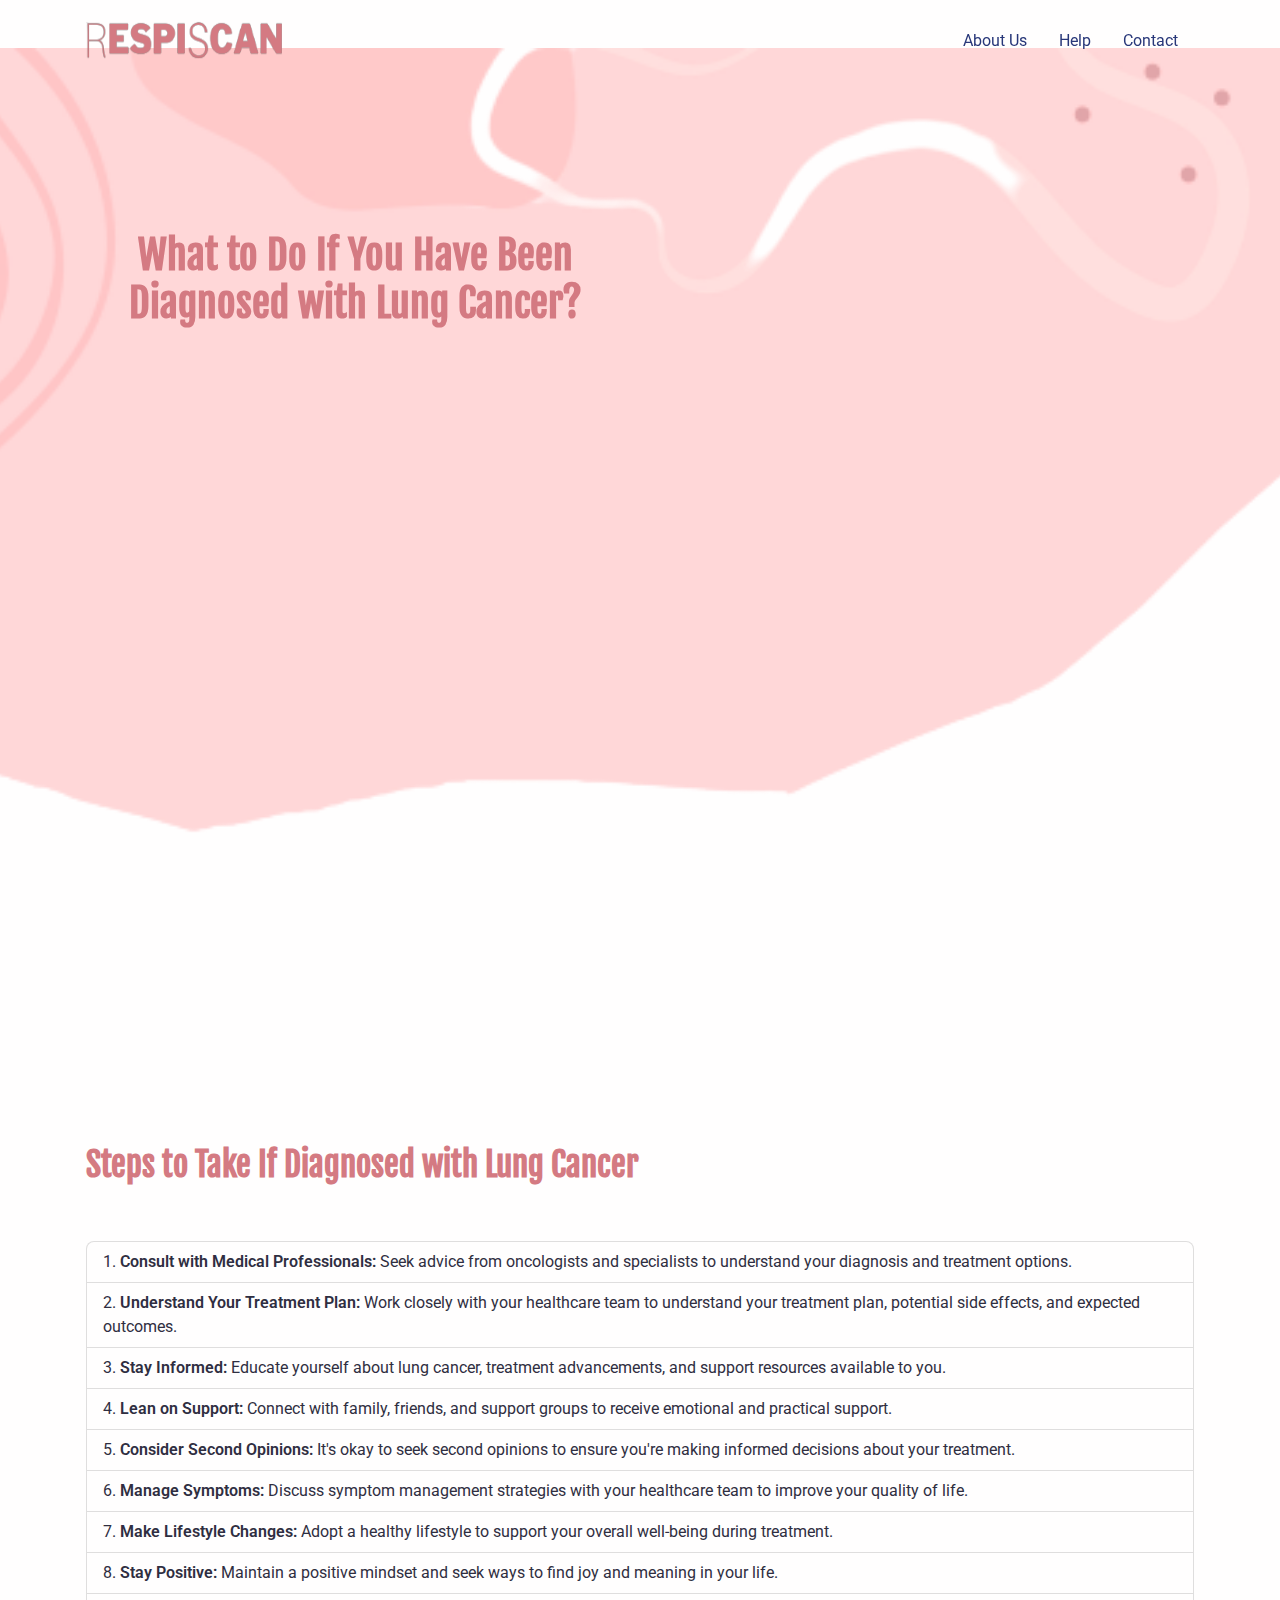
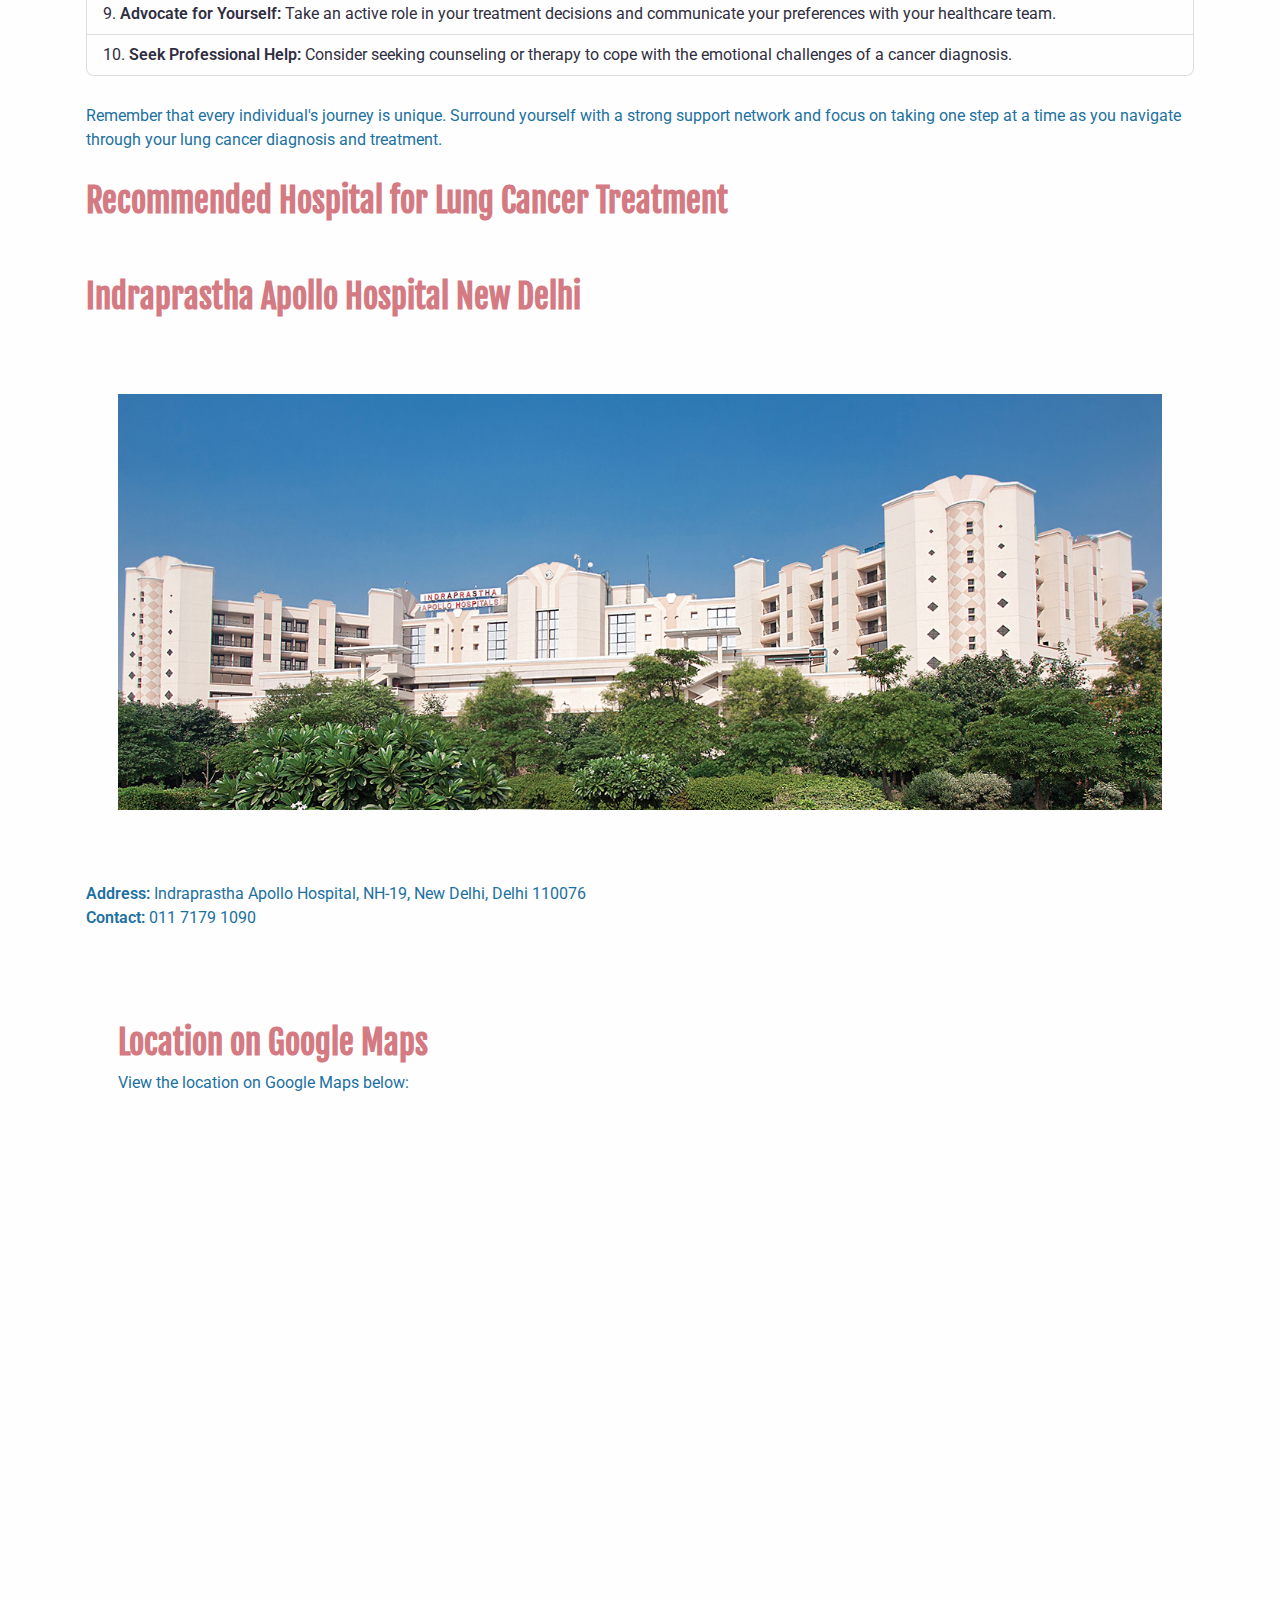
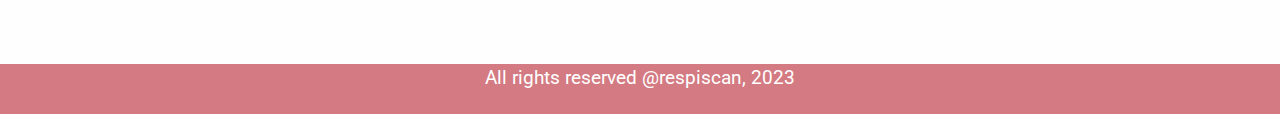
<file: frontend/diagnosed.html>
<!DOCTYPE html>
<html lang="en-US" dir="ltr">

<head>
  <meta charset="utf-8">
  <meta http-equiv="X-UA-Compatible" content="IE=edge">
  <meta name="viewport" content="width=device-width, initial-scale=1">

  <!-- Document Title -->
  <title>What to Do If Diagnosed with Lung Cancer | Respiscan</title>

  <!-- Favicons -->
  <link rel="apple-touch-icon" sizes="180x180" href="static/img/favicons/icon-removebg-preview.png">
  <link rel="icon" type="image/png" sizes="32x32" href="static/img/favicons/icon-removebg-preview.png">
  <link rel="icon" type="image/png" sizes="16x16" href="static/img/favicons/icon-removebg-preview.png">
  <link rel="shortcut icon" type="image/x-icon" href="static/img/favicons/icon-removebg-preview.png">
  <link rel="manifest" href="static/img/favicons/manifest.json">
  <meta name="msapplication-TileImage" content="static/img/favicons/icon-removebg-preview.png">
  <meta name="theme-color" content="#ffffff">

  <!-- Stylesheets -->
  <link href="static/css/theme.css" rel="stylesheet" />
</head>

<body>
  <main class="main" id="top">
      <nav class="navbar navbar-expand-lg navbar-light fixed-top py-3 d-block" data-navbar-on-scroll="data-navbar-on-scroll">
        <div class="container"><a class="navbar-brand" href="index.html"><img src="static/img/gallery/RespiScan__1_-removebg-preview.png" width="200px" height="50px" alt="logo" /></a>
          <button class="navbar-toggler" type="button" data-bs-toggle="collapse" data-bs-target="#navbarSupportedContent" aria-controls="navbarSupportedContent" aria-expanded="false" aria-label="Toggle navigation"><span class="navbar-toggler-icon"> </span></button>
          <div class="collapse navbar-collapse border-top border-lg-0 mt-4 mt-lg-0" id="navbarSupportedContent">
            <ul class="navbar-nav ms-auto pt-2 pt-lg-0 font-base">
              <li class="nav-item px-2"><a class="nav-link" aria-current="page" href="#about">About Us</a></li>
              <li class="nav-item px-2"><a class="nav-link" href="mailto:rohit.uphadyay@mca.christuniversity.in">Help </a></li>
              <li class="nav-item px-2"><a class="nav-link" href="#contact">Contact</a></li>
          </div>
        </div>
      </nav>
      <!-- Navbar content here -->
    </nav>
  <br>
  <br>
  <section class="py-xxl-10 pb-0" id="home">
    <div class="bg-holder bg-size" style="background-image:url(static/img/gallery/back-removebg-preview.png);background-position:top center;background-size:cover;">
    </div>
    <div class="container">
      <div class="row min-vh-xl-100 min-vh-xxl-25">
        <div class="col-md-75 col-xl-6 col-xxl-5 text-md-start text-center py-6">
          <h1 class="text-center fw-bold">What to Do If You Have Been Diagnosed with Lung Cancer?</h1>
        </div>
      </div>
    </div>
  </section>
    <section class="py-5">
        <div class="container">
          <div class="row">
            <div class="col-md-12">
              <!-- List of steps -->
              <h2 class="mt-4">Steps to Take If Diagnosed with Lung Cancer</h2>
              <br><br>
              <ul class="list-group">
                <li class="list-group-item">1. <strong>Consult with Medical Professionals:</strong> Seek advice from oncologists and specialists to understand your diagnosis and treatment options.</li>
                <li class="list-group-item">2. <strong>Understand Your Treatment Plan:</strong> Work closely with your healthcare team to understand your treatment plan, potential side effects, and expected outcomes.</li>
                <li class="list-group-item">3. <strong>Stay Informed:</strong> Educate yourself about lung cancer, treatment advancements, and support resources available to you.</li>
                <li class="list-group-item">4. <strong>Lean on Support:</strong> Connect with family, friends, and support groups to receive emotional and practical support.</li>
                <li class="list-group-item">5. <strong>Consider Second Opinions:</strong> It's okay to seek second opinions to ensure you're making informed decisions about your treatment.</li>
                <li class="list-group-item">6. <strong>Manage Symptoms:</strong> Discuss symptom management strategies with your healthcare team to improve your quality of life.</li>
                <li class="list-group-item">7. <strong>Make Lifestyle Changes:</strong> Adopt a healthy lifestyle to support your overall well-being during treatment.</li>
                <li class="list-group-item">8. <strong>Stay Positive:</strong> Maintain a positive mindset and seek ways to find joy and meaning in your life.</li>
                <li class="list-group-item">9. <strong>Advocate for Yourself:</strong> Take an active role in your treatment decisions and communicate your preferences with your healthcare team.</li>
                <li class="list-group-item">10. <strong>Seek Professional Help:</strong> Consider seeking counseling or therapy to cope with the emotional challenges of a cancer diagnosis.</li>
              </ul>
  
              <p class="mt-4">Remember that every individual's journey is unique. Surround yourself with a strong support network and focus on taking one step at a time as you navigate through your lung cancer diagnosis and treatment.</p>
                 
              <!-- Hospital information -->
              <h2 class="mt-4">Recommended Hospital for Lung Cancer Treatment</h2>
              <br><br>
              <h2 class="fw-bold mb-4 mt-4 mt-lg-0">Indraprastha Apollo Hospital New Delhi<br></h2>
              <section class="py-5">
                <div class="container-fluid"> <!-- Use container-fluid for full width -->
                  <div class="row">
                      <div class="image-container">
                        <img src="static/img/gallery/Apollo_Hospital_Indraprastha.jpg" class="img-fluid" alt="Image 1">
                      </div>
                  </div>
                </div>
              </section>
              <br>
               <strong>Address:</strong> Indraprastha Apollo Hospital, NH-19, New Delhi, Delhi 110076<br>
               <strong>Contact:</strong> 011 7179 1090</p>
              
              <!-- Google Maps image -->
              <!-- <h2 class="mt-4">Location on Google Maps</h2>
              <p>Click <a href="https://goo.gl/maps/CwjaoA7RGYSFDvsz6" target="_blank">here</a> to view the location on Google Maps.</p> -->
              <section class="py-5">
                <div class="container">
                  <div class="row">
                    <div class="col-md-12">
                      <h2 class="mt-4">Location on Google Maps</h2>
                      <p>View the location on Google Maps below:</p>
                      <div class="embed-responsive embed-responsive-16by9">
                        <iframe class="embed-responsive-item" src="https://www.google.com/maps/embed?pb=!1m18!1m12!1m3!1d3504.9471146873134!2d77.28064327549747!3d28.54130927571469!2m3!1f0!2f0!3f0!3m2!1i1024!2i768!4f13.1!3m3!1m2!1s0x390ce6ad13eaaa99%3A0x3bc07ad476bc6d77!2sIndraprastha%20Apollo%20Hospital!5e0!3m2!1sen!2sin!4v1691752929446!5m2!1sen!2sin" width="600" height="450" style="border:0;" allowfullscreen="" loading="lazy" referrerpolicy="no-referrer-when-downgrade" allowfullscreen></iframe>
                      </div>
                    </div>
                  </div>
                </div>
              </section>
              
            </div>
          </div>
        </div>
      </section>

    <footer>
      <p class="fs-1 mb-5">All rights reserved @respiscan, 2023</p>
    </footer>
  </main>
  <link rel="preconnect" href="https://fonts.googleapis.com">
  <link rel="preconnect" href="https://fonts.gstatic.com" crossorigin>
  <link href="https://fonts.googleapis.com/css2?family=Fjalla+One&amp;family=Roboto:ital,wght@0,100;0,300;0,400;0,500;0,700;0,900;1,100&amp;display=swap" rel="stylesheet">

</body>

</html>
</file>
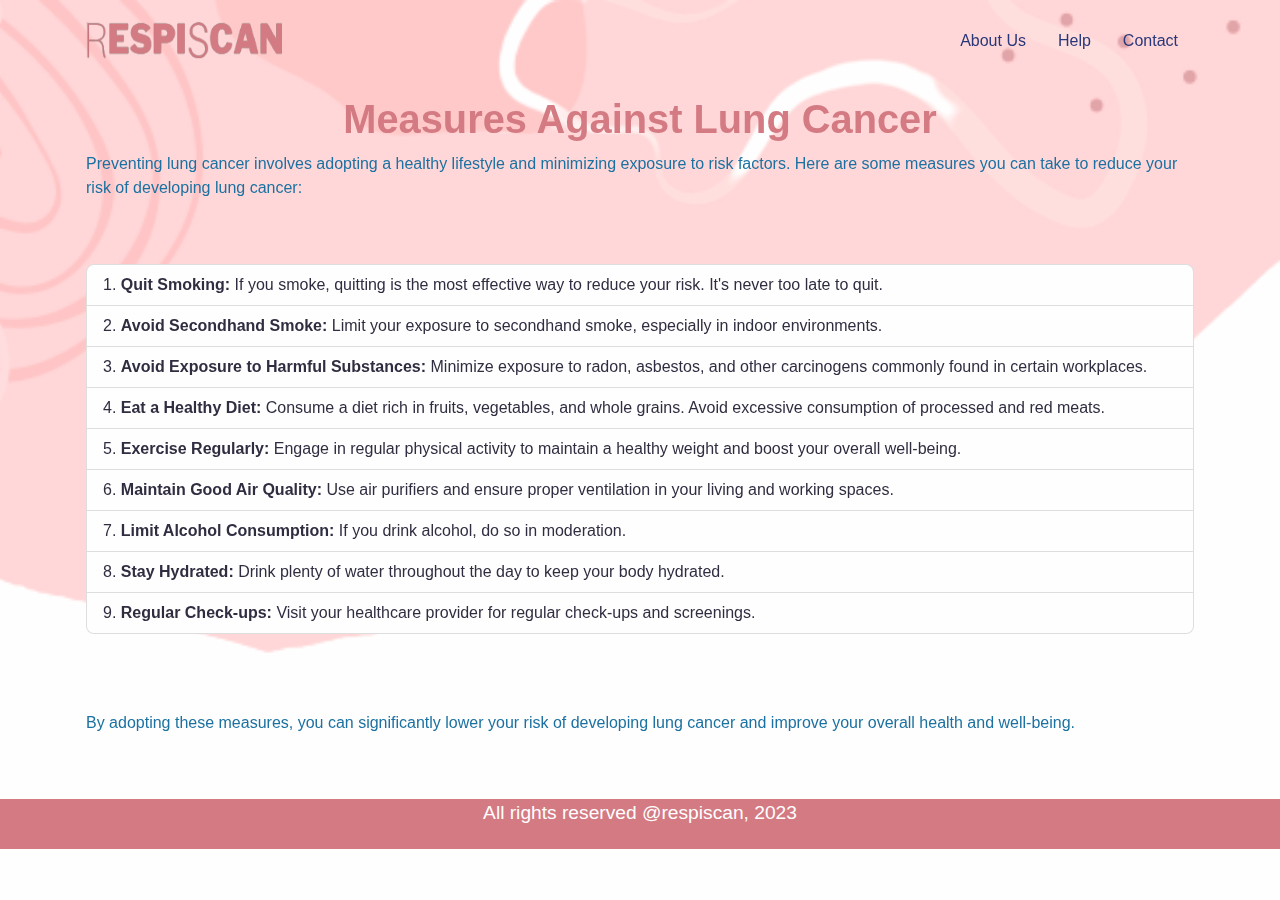
<file: frontend/measures.html>
<!DOCTYPE html>
<html lang="en-US" dir="ltr">

<head>
  <meta charset="utf-8">
  <meta http-equiv="X-UA-Compatible" content="IE=edge">
  <meta name="viewport" content="width=device-width, initial-scale=1">

  <!-- Document Title -->
  <title>Measures Against Lung Cancer | Respiscan</title>

  <!-- Favicons -->
  <link rel="apple-touch-icon" sizes="180x180" href="static/img/favicons/icon-removebg-preview.png">
  <link rel="icon" type="image/png" sizes="32x32" href="static/img/favicons/icon-removebg-preview.png">
  <link rel="icon" type="image/png" sizes="16x16" href="static/img/favicons/icon-removebg-preview.png">
  <link rel="shortcut icon" type="image/x-icon" href="static/img/favicons/icon-removebg-preview.png">
  <link rel="manifest" href="static/img/favicons/manifest.json">
  <meta name="msapplication-TileImage" content="static/img/favicons/icon-removebg-preview.png">
  <meta name="theme-color" content="#ffffff">

  <!-- Stylesheets -->
  <link href="static/css/theme.css" rel="stylesheet" />
</head>

<body>
  <main class="main" id="top">
    <nav class="navbar navbar-expand-lg navbar-light fixed-top py-3 d-block" data-navbar-on-scroll="data-navbar-on-scroll">
      <div class="container"><a class="navbar-brand" href="index.html"><img src="static/img/gallery/RespiScan__1_-removebg-preview.png" width="200px" height="50px" alt="logo" /></a>
        <button class="navbar-toggler" type="button" data-bs-toggle="collapse" data-bs-target="#navbarSupportedContent" aria-controls="navbarSupportedContent" aria-expanded="false" aria-label="Toggle navigation"><span class="navbar-toggler-icon"> </span></button>
        <div class="collapse navbar-collapse border-top border-lg-0 mt-4 mt-lg-0" id="navbarSupportedContent">
          <ul class="navbar-nav ms-auto pt-2 pt-lg-0 font-base">
            <li class="nav-item px-2"><a class="nav-link" aria-current="page" href="#about">About Us</a></li>
            <li class="nav-item px-2"><a class="nav-link" href="mailto:rohit.uphadyay@mca.christuniversity.in">Help </a></li>
            <li class="nav-item px-2"><a class="nav-link" href="#contact">Contact</a></li>
        </div>
      </div>
    </nav>
    <div class="bg-holder bg-size" style="background-image:url(static/img/gallery/back-removebg-preview.png);background-position:top center;background-size:cover;">
    </div>
    <br><br>
    <section class="py-5">
      <div class="container">
        <div class="row">
          <div class="col-md-12">
            <h1 class="text-center fw-bold">Measures Against Lung Cancer</h1>
            <p>Preventing lung cancer involves adopting a healthy lifestyle and minimizing exposure to risk factors. Here are some measures you can take to reduce your risk of developing lung cancer:</p>
            <br><br>
            <ul class="list-group">
              <li class="list-group-item">1. <strong>Quit Smoking:</strong> If you smoke, quitting is the most effective way to reduce your risk. It's never too late to quit.</li>
              <li class="list-group-item">2. <strong>Avoid Secondhand Smoke:</strong> Limit your exposure to secondhand smoke, especially in indoor environments.</li>
              <li class="list-group-item">3. <strong>Avoid Exposure to Harmful Substances:</strong> Minimize exposure to radon, asbestos, and other carcinogens commonly found in certain workplaces.</li>
              <li class="list-group-item">4. <strong>Eat a Healthy Diet:</strong> Consume a diet rich in fruits, vegetables, and whole grains. Avoid excessive consumption of processed and red meats.</li>
              <li class="list-group-item">5. <strong>Exercise Regularly:</strong> Engage in regular physical activity to maintain a healthy weight and boost your overall well-being.</li>
              <li class="list-group-item">6. <strong>Maintain Good Air Quality:</strong> Use air purifiers and ensure proper ventilation in your living and working spaces.</li>
              <li class="list-group-item">7. <strong>Limit Alcohol Consumption:</strong> If you drink alcohol, do so in moderation.</li>
              <li class="list-group-item">8. <strong>Stay Hydrated:</strong> Drink plenty of water throughout the day to keep your body hydrated.</li>
              <li class="list-group-item">9. <strong>Regular Check-ups:</strong> Visit your healthcare provider for regular check-ups and screenings.</li>
            </ul>
            <br><br>
            <p class="mt-4">By adopting these measures, you can significantly lower your risk of developing lung cancer and improve your overall health and well-being.</p>
          </div>
        </div>
      </div>
    </section>

    <!-- Rest of your HTML content here -->

    <footer>
      <p class="fs-1 mb-5">All rights reserved @respiscan, 2023</p>
    </footer>
  </main>
</body>

</html>
</file>
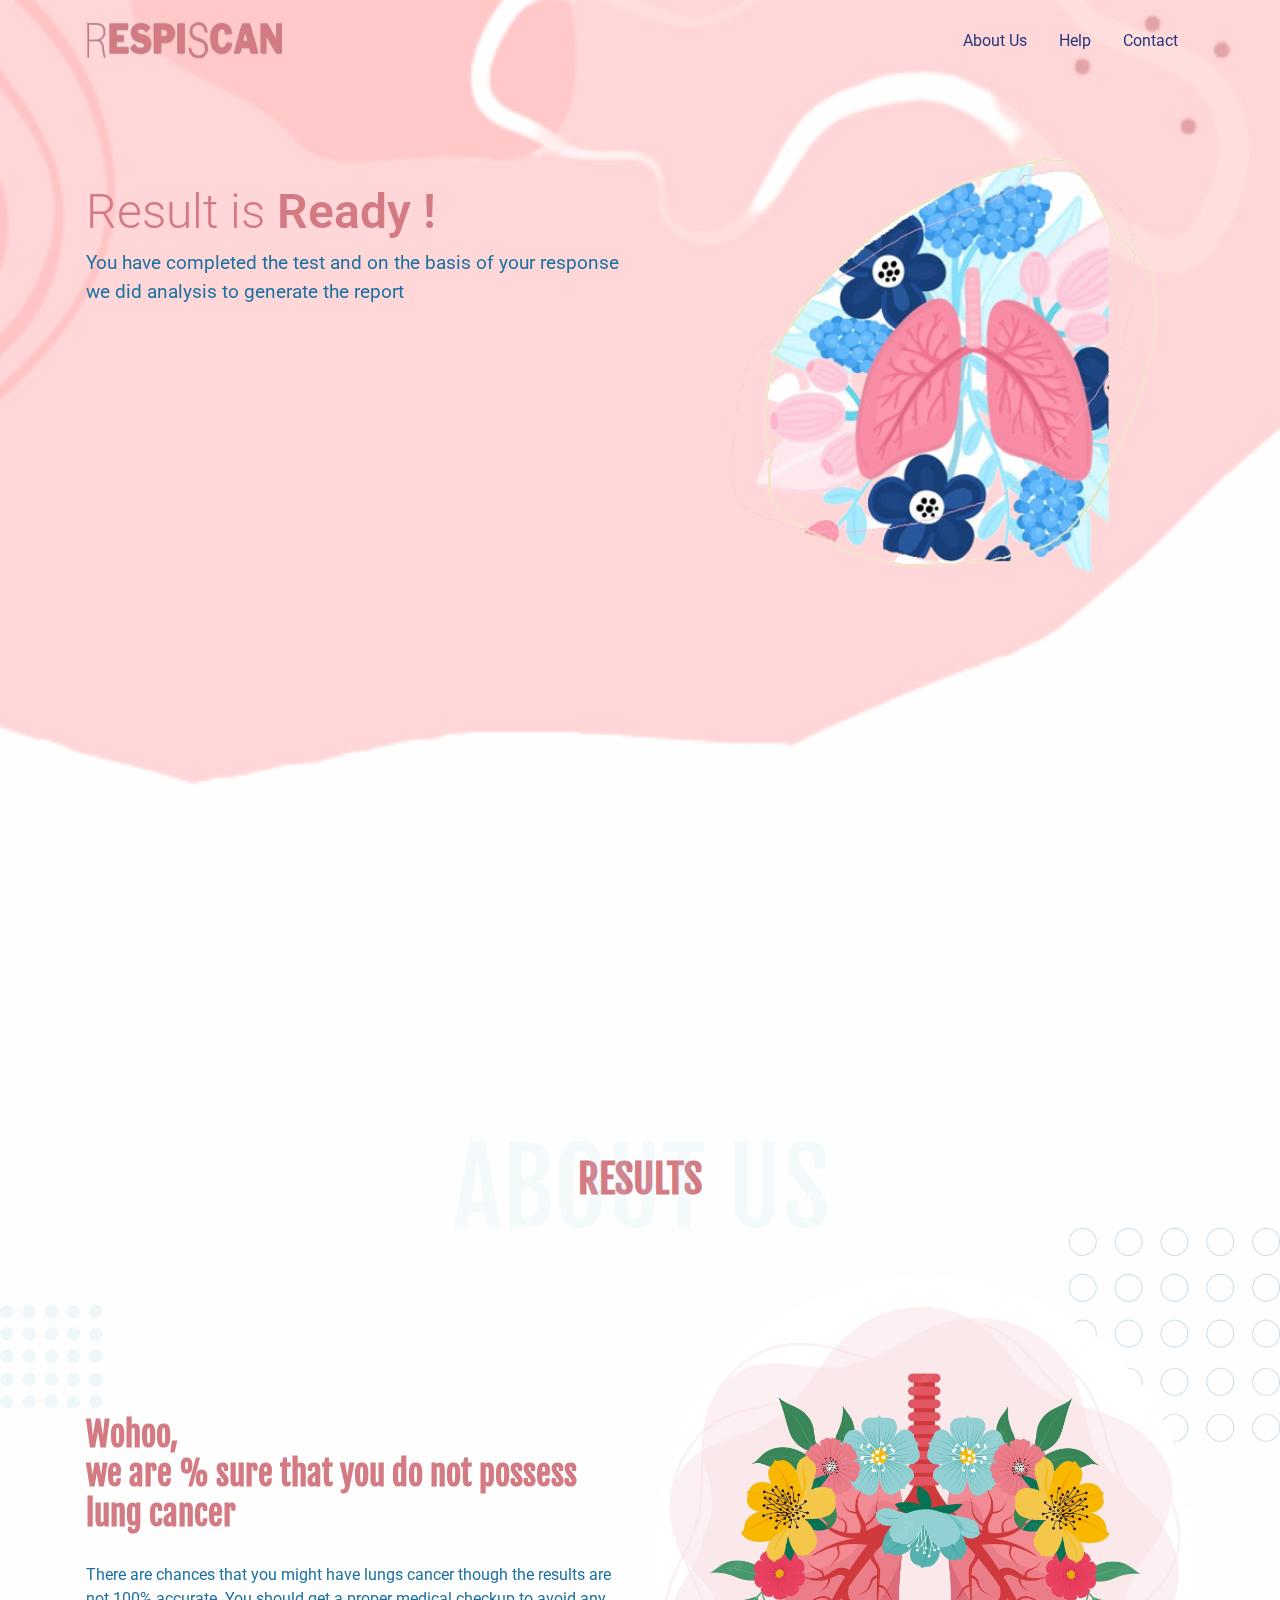
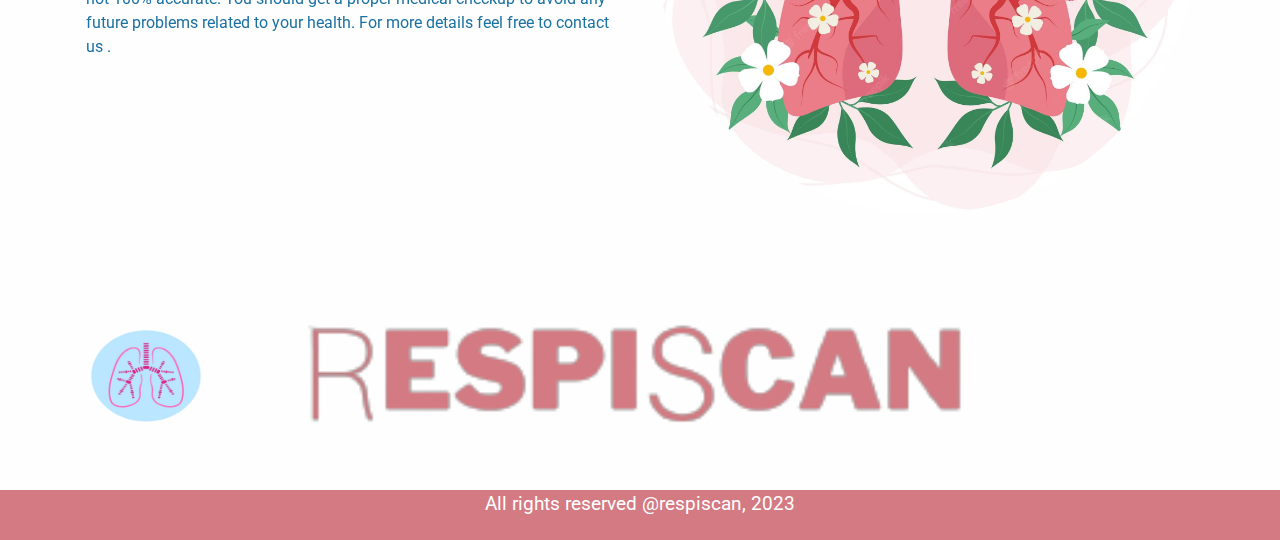
<file: frontend/no.html>
<!DOCTYPE html>
<html lang="en-US" dir="ltr">

  <head>
    <meta charset="utf-8">
    <meta http-equiv="X-UA-Compatible" content="IE=edge">
    <meta name="viewport" content="width=device-width, initial-scale=1">


    <!-- ===============================================-->
    <!--    Document Title-->
    <!-- ===============================================-->
    <title>Respiscan | Results</title>


    <!-- ===============================================-->
    <!--    Favicons-->
    <!-- ===============================================-->
    <link rel="apple-touch-icon" sizes="180x180" href="static/img/favicons/icon-removebg-preview.png">
    <link rel="icon" type="image/png" sizes="32x32" href="static/img/favicons/icon-removebg-preview.png">
    <link rel="icon" type="image/png" sizes="16x16" href="static/img/favicons/icon-removebg-preview.png">
    <link rel="shortcut icon" type="image/x-icon" href="static/img/favicons/icon-removebg-preview.png">
    <link rel="manifest" href="static/img/favicons/manifest.json">
    <meta name="msapplication-TileImage" content="static/img/favicons/icon-removebg-preview.png">
    <meta name="theme-color" content="#ffffff">


    <!-- ===============================================-->
    <!--    Stylesheets-->
    <!-- ===============================================-->
    <link href="static/css/theme.css" rel="stylesheet" />

  </head>


  <body>

    <!-- ===============================================-->
    <!--    Main Content-->
    <!-- ===============================================-->
    <main class="main" id="top">
      <nav class="navbar navbar-expand-lg navbar-light fixed-top py-3 d-block" data-navbar-on-scroll="data-navbar-on-scroll">
        <div class="container"><a class="navbar-brand" href="index.html"><img src="static/img/gallery/RespiScan__1_-removebg-preview.png" width="200px" height="50px" alt="logo" /></a>
          <button class="navbar-toggler" type="button" data-bs-toggle="collapse" data-bs-target="#navbarSupportedContent" aria-controls="navbarSupportedContent" aria-expanded="false" aria-label="Toggle navigation"><span class="navbar-toggler-icon"> </span></button>
          <div class="collapse navbar-collapse border-top border-lg-0 mt-4 mt-lg-0" id="navbarSupportedContent">
            <ul class="navbar-nav ms-auto pt-2 pt-lg-0 font-base">
              <li class="nav-item px-2"><a class="nav-link" aria-current="page" href="index.html#about">About Us</a></li>
              <li class="nav-item px-2"><a class="nav-link" href="mailto:nandini.nandini@mca.christuniversity.in">Help </a></li>
              <li class="nav-item px-2"><a class="nav-link" href="index.html#contact">Contact</a></li>
          </div>
        </div>
      </nav>
      <section class="py-xxl-10 pb-0" id="home">
        <div class="bg-holder bg-size" style="background-image:url(static/img/gallery/back-removebg-preview.png);background-position:top center;background-size:cover;">
        </div>
        <div class="container">
            <div class="row min-vh-xl-100 min-vh-xxl-25">
              <div class="col-md-5 col-xl-6 col-xxl-7 order-0 order-md-1 text-end"><img class="pt-7 pt-md-0 w-100" src="static/img/gallery/lung.png" alt="hero-header" /></div>
              <div class="col-md-75 col-xl-6 col-xxl-5 text-md-start text-center py-6">
                <h1 class="fw-light font-base fs-6 fs-xxl-7">Result is <strong>Ready !</strong></h1>
                <p class="fs-1 mb-5">You have completed the test and on the basis of your response we did analysis to generate the report</p>
              </div>
            </div>
          </div>
        </section>
        <section class="pb-0" id="about">

            <div class="container">
              <div class="row">
                <div class="col-12 py-3">
                  <div class="bg-holder bg-size" style="background-image:url(static/img/gallery/about-us.png);background-position:top center;background-size:contain;">
                  </div>
                  <!--/.bg-holder-->
    
                  <h1 class="text-center">RESULTS</h1>
                </div>
              </div>
            </div>
            <!-- end of .container-->
    
          </section>
          <!-- <section> close ============================-->
          <!-- ============================================-->
    
    
          <section class="py-5">
            <div class="bg-holder bg-size" style="background-image:url(static/img/gallery/about-bg.png);background-position:top center;background-size:contain;">
            </div>
            <!--/.bg-holder-->
    
            <div class="container">
              <div class="row align-items-center">
                <div class="col-md-6 order-lg-1 mb-5 mb-lg-0"><img class="fit-cover rounded-circle w-100" src="static/img/gallery/no.jpg" alt="..." /></div>
                <div class="col-md-6 text-center text-md-start">
                  <h2 class="fw-bold mb-4">Wohoo,<br class="d-none d-sm-block" /> we are <span class="percentage-placeholder"></span>% sure that you do not possess lung cancer</h2>
                  <p>There are chances that you might have lungs cancer though the results are not 100% accurate. You should get a proper medical checkup to avoid any future problems related to your health. For more details feel free to contact us .</p>
            
                </div>
              </div>
            </div>
          </section>
          <section class="py-5">

            <div class="container">
              <div class="row">
                <div class="col-12 py-3">
                  <img src="static/img/favicons/icon-removebg-preview.png" height="100px" width="120px">
                  <div class="bg-holder bg-size" style="background-image:url(static/img/gallery/RespiScan__1_-removebg-preview.png);background-position:top center;background-size:contain;">
                  </div>
                  <!--/.bg-holder-->
    
                 
    
    
          
    
    
            <!-- ============================================-->
            <!-- <section> begin ============================-->
              <!-- end of .container-->
    
            </section>
            <!-- <section> close ============================-->
            <!-- ============================================-->
    
    
          </section>
        </main>
        <!-- ===============================================-->
        <!--    End of Main Content-->
        <!-- ===============================================-->
    
    
    
    
        <!-- ===============================================-->
        <!--    JavaScripts-->
        <!-- ===============================================-->
        <script src="vendors/@popperjs/popper.min.js"></script>
        <script src="vendors/bootstrap/bootstrap.min.js"></script>
        <script src="vendors/is/is.min.js"></script>
        <script src="https://scripts.sirv.com/sirvjs/v3/sirv.js"></script>
        <script src="https://polyfill.io/v3/polyfill.min.js?features=window.scroll"></script>
        <script src="vendors/fontawesome/all.min.js"></script>
        <script src="static/js/theme.js"></script>
    
        <link rel="preconnect" href="https://fonts.googleapis.com">
        <link rel="preconnect" href="https://fonts.gstatic.com" crossorigin>
        <link href="https://fonts.googleapis.com/css2?family=Fjalla+One&amp;family=Roboto:ital,wght@0,100;0,300;0,400;0,500;0,700;0,900;1,100&amp;display=swap" rel="stylesheet">
      </body>
    <footer>
      <p class="fs-1 mb-5">All rights reserved @respiscan, 2023</p>
    </footer>
    <script>
      // Function to get the percentage value from the URL
      function getPercentageFromURL() {
          var urlParams = new URLSearchParams(window.location.search);
          return urlParams.get("perc");
      }
  
      // Fetch the percentage value and replace the placeholder
      var percentage = getPercentageFromURL();
      var spElement = document.querySelector(".percentage-placeholder");
      spElement.innerHTML = percentage;
  </script>
    </html>
</file>
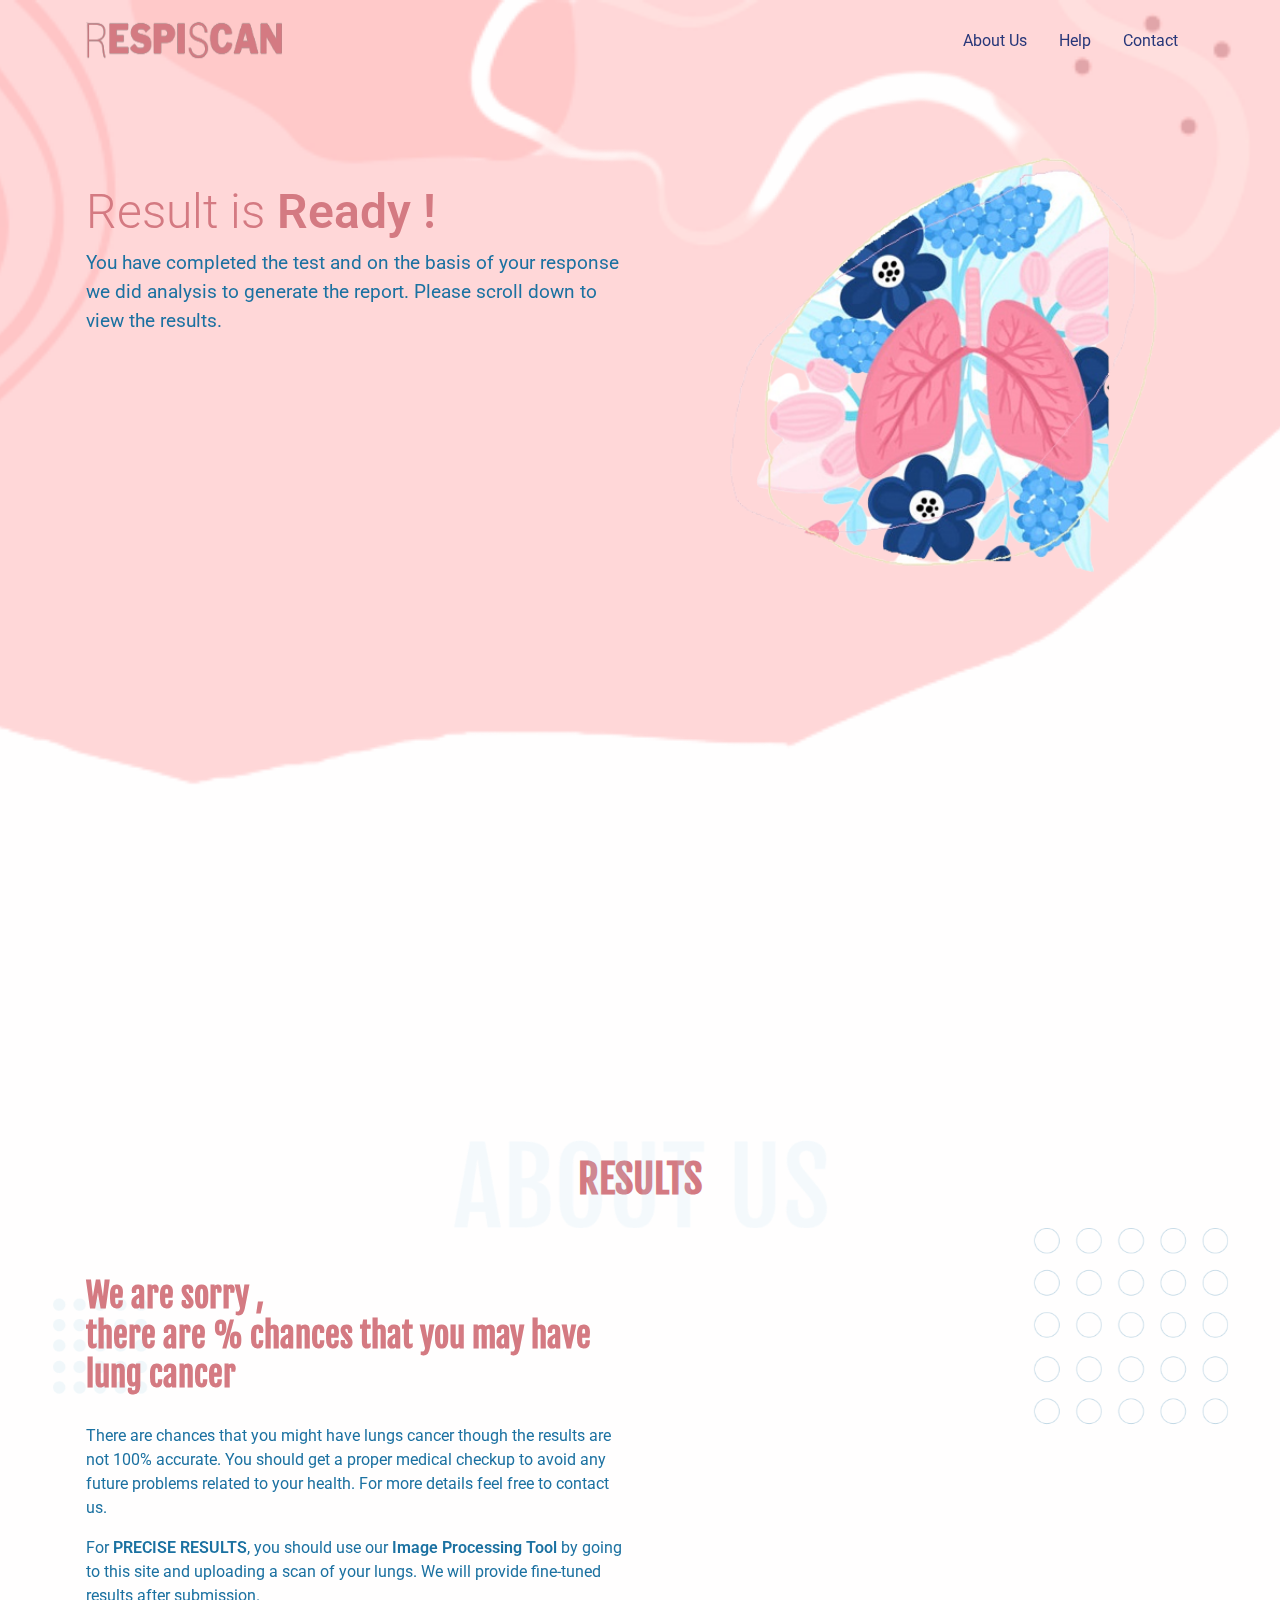
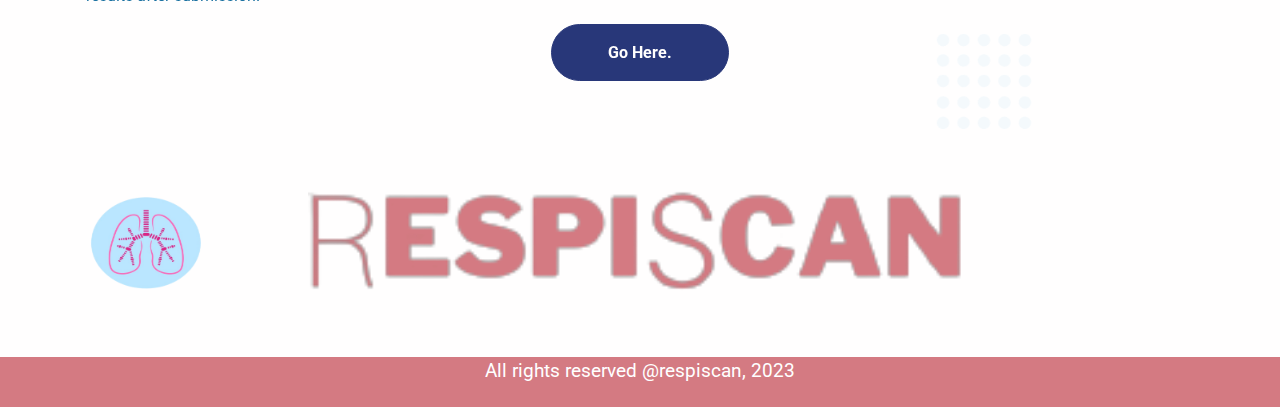
<file: frontend/yes.html>
<!DOCTYPE html>
<html lang="en-US" dir="ltr">

  <head>
    <meta charset="utf-8">
    <meta http-equiv="X-UA-Compatible" content="IE=edge">
    <meta name="viewport" content="width=device-width, initial-scale=1">


    <!-- ===============================================-->
    <!--    Document Title-->
    <!-- ===============================================-->
    <title>Respiscan | Results</title>


    <!-- ===============================================-->
    <!--    Favicons-->
    <!-- ===============================================-->
    <link rel="apple-touch-icon" sizes="180x180" href="static/img/favicons/icon-removebg-preview.png">
    <link rel="icon" type="image/png" sizes="32x32" href="static/img/favicons/icon-removebg-preview.png">
    <link rel="icon" type="image/png" sizes="16x16" href="static/img/favicons/icon-removebg-preview.png">
    <link rel="shortcut icon" type="image/x-icon" href="static/img/favicons/icon-removebg-preview.png">
    <link rel="manifest" href="static/img/favicons/manifest.json">
    <meta name="msapplication-TileImage" content="static/img/favicons/icon-removebg-preview.png">
    <meta name="theme-color" content="#ffffff">


    <!-- ===============================================-->
    <!--    Stylesheets-->
    <!-- ===============================================-->
    <link href="static/css/theme.css" rel="stylesheet" />

  </head>


  <body>

    <!-- ===============================================-->
    <!--    Main Content-->
    <!-- ===============================================-->
    <main class="main" id="top">
      <nav class="navbar navbar-expand-lg navbar-light fixed-top py-3 d-block" data-navbar-on-scroll="data-navbar-on-scroll">
        <div class="container"><a class="navbar-brand" href="index.html"><img src="static/img/gallery/RespiScan__1_-removebg-preview.png" width="200px" height="50px" alt="logo" /></a>
          <button class="navbar-toggler" type="button" data-bs-toggle="collapse" data-bs-target="#navbarSupportedContent" aria-controls="navbarSupportedContent" aria-expanded="false" aria-label="Toggle navigation"><span class="navbar-toggler-icon"> </span></button>
          <div class="collapse navbar-collapse border-top border-lg-0 mt-4 mt-lg-0" id="navbarSupportedContent">
            <ul class="navbar-nav ms-auto pt-2 pt-lg-0 font-base">
              <li class="nav-item px-2"><a class="nav-link" aria-current="page" href="index.html#about">About Us</a></li>
              <li class="nav-item px-2"><a class="nav-link" href="mailto:rohit.uphadyay@mca.christuniversity.in">Help </a></li>
              <li class="nav-item px-2"><a class="nav-link" href="index.html#contact">Contact</a></li>
          </div>
        </div>
      </nav>
      <section class="py-xxl-10 pb-0" id="home">
        <div class="bg-holder bg-size" style="background-image:url(static/img/gallery/back-removebg-preview.png);background-position:top center;background-size:cover;">
        </div>
        <div class="container">
            <div class="row min-vh-xl-100 min-vh-xxl-25">
              <div class="col-md-5 col-xl-6 col-xxl-7 order-0 order-md-1 text-end"><img class="pt-7 pt-md-0 w-100" src="static/img/gallery/lung.png" alt="hero-header" /></div>
              <div class="col-md-75 col-xl-6 col-xxl-5 text-md-start text-center py-6">
                <h1 class="fw-light font-base fs-6 fs-xxl-7">Result is <strong>Ready !</strong></h1>
                <p class="fs-1 mb-5">You have completed the test and on the basis of your response we did analysis to generate the report. Please scroll down to view the results.</p>
              </div>
            </div>
          </div>
        </section>
        <section class="pb-0" id="about">

            <div class="container">
              <div class="row">
                <div class="col-12 py-3">
                  <div class="bg-holder bg-size" style="background-image:url(static/img/gallery/about-us.png);background-position:top center;background-size:contain;">
                  </div>
                  <!--/.bg-holder-->
    
                  <h1 class="text-center">RESULTS</h1>
                </div>
              </div>
            </div>
            <!-- end of .container-->
    
          </section>
          <!-- <section> close ============================-->
          <!-- ============================================-->
    
    
          <section class="py-5">
            <div class="bg-holder bg-size" style="background-image:url(static/img/gallery/about-bg.png);background-position:top center;background-size:contain;"></div>
            <!--/.bg-holder-->
        
            <div class="container">
                <div class="row align-items-center">
                    <div class="col-md-6 text-center text-md-start">
                      <h2 class="fw-bold mb-4">We are sorry ,<br class="d-none d-sm-block" /> there are <span class="percentage-placeholder"></span>% chances that you may have lung cancer</h2>
                        <p>There are chances that you might have lungs cancer though the results are not 100% accurate. You should get a proper medical checkup to avoid any future problems related to your health. For more details feel free to contact us.</p>
                        <p>For <strong>PRECISE RESULTS</strong>, you should use our <strong>Image Processing Tool</strong> by going to this site and uploading a scan of your lungs. We will provide fine-tuned results after submission.</p>
                    </div>
                      <div class="text-center">
                        <a class="btn btn-lg btn-primary rounded-pill" href="https://respiscan-image.streamlit.app/">Go Here.</a>
                      </div>
                </div>
            </div>
        </section>
          <section class="py-5">

            <div class="container">
              <div class="row">
                <div class="col-12 py-3">
                  <img src="static/img/favicons/icon-removebg-preview.png" height="100px" width="120px">
                  <div class="bg-holder bg-size" style="background-image:url(static/img/gallery/RespiScan__1_-removebg-preview.png);background-position:top center;background-size:contain;">
                  </div>
                  <!--/.bg-holder-->
    
                 
    
    
          
    
    
            <!-- ============================================-->
            <!-- <section> begin ============================-->
              <!-- end of .container-->
    
            </section>
            <!-- <section> close ============================-->
            <!-- ============================================-->
    
    
          </section>
        </main>
        <!-- ===============================================-->
        <!--    End of Main Content-->
        <!-- ===============================================-->
    
    
    
    
        <!-- ===============================================-->
        <!--    JavaScripts-->
        <!-- ===============================================-->
        <script src="vendors/@popperjs/popper.min.js"></script>
        <script src="vendors/bootstrap/bootstrap.min.js"></script>
        <script src="vendors/is/is.min.js"></script>
        <script src="https://scripts.sirv.com/sirvjs/v3/sirv.js"></script>
        <script src="https://polyfill.io/v3/polyfill.min.js?features=window.scroll"></script>
        <script src="vendors/fontawesome/all.min.js"></script>
        <script src="static/js/theme.js"></script>
    
        <link rel="preconnect" href="https://fonts.googleapis.com">
        <link rel="preconnect" href="https://fonts.gstatic.com" crossorigin>
        <link href="https://fonts.googleapis.com/css2?family=Fjalla+One&amp;family=Roboto:ital,wght@0,100;0,300;0,400;0,500;0,700;0,900;1,100&amp;display=swap" rel="stylesheet">
      </body>
    <footer>
      <p class="fs-1 mb-5">All rights reserved @respiscan, 2023</p>
    </footer>

    <script>
      // Function to get the percentage value from the URL
      function getPercentageFromURL() {
          var urlParams = new URLSearchParams(window.location.search);
          return urlParams.get("perc");
      }
  
      // Fetch the percentage value and replace the placeholder
      var percentage = getPercentageFromURL();
      var spElement = document.querySelector(".percentage-placeholder");
      spElement.innerHTML = percentage;
  </script>
    </html>
</file>
<file: frontend/static/css/theme.css>
/* -------------------------------------------------------------------------- */
/*                                 Theme                                      */
/* -------------------------------------------------------------------------- */
/* prettier-ignore */
/* -------------------------------------------------------------------------- */
/*                                  Utilities                                 */
/* -------------------------------------------------------------------------- */
/*-----------------------------------------------
|   Bootstrap Styles
-----------------------------------------------*/
/*!
 * Bootstrap v5.0.0-alpha1 (https://getbootstrap.com/)
 * Copyright 2011-2020 The Bootstrap Authors
 * Copyright 2011-2020 Twitter, Inc.
 * Licensed under MIT (https://github.com/twbs/bootstrap/blob/main/LICENSE)
 */

 .animate2{
  font-size: 30px;
  text-align: center;
    color: white;
    text-shadow: rgba(88, 61, 147, 0.793);
    font-family: 'light';
    padding: 8px;
  animation-name: slide-in-left;
  animation-duration: 1s;
  animation-delay: 3s;
  animation-fill-mode: forwards;
}
.animate2.scrolled{
  transform: translateX(50%);
}
:root {
  --bs-blue: #283779;
  --bs-indigo: #1B71A1;
  --bs-purple: #A1B0FC;
  --bs-pink: #D42DA3;
  --bs-red: #DA3849;
  --bs-orange: #F17228;
  --bs-yellow: #FEC02F;

  --bs-green: #30A64A;
  --bs-teal: #53F283;
  --bs-cyan: #0DAFCA;
  --bs-white: #FFFEFE;
  --bs-gray: #7B7A8B;
  --bs-gray-dark: #464558;
  --bs-primary: #283779;
  --bs-secondary: #1B71A1;
  --bs-success: #30A64A;
  --bs-info: #0DAFCA;
  --bs-warning: #FEC02F;
  --bs-danger: #DA3849;
  --bs-light: #F0F4F9;
  --bs-dark: #222132;
  --bs-font-sans-serif: "Fjalla One", "Open Sans", -apple-system, BlinkMacSystemFont, "Segoe UI", "Helvetica Neue", Arial, sans-serif, "Apple Color Emoji", "Segoe UI Emoji", "Segoe UI Symbol";
  --bs-font-monospace: "SFMono-Regular", Menlo, Monaco, Consolas, "Liberation Mono", "Courier New", monospace;
  --bs-gradient: linear-gradient(180deg, rgba(255, 254, 254, 0.15), rgba(255, 254, 254, 0));
}

*,
*::before,
*::after {
  -webkit-box-sizing: border-box;
  box-sizing: border-box;
}

@media (prefers-reduced-motion: no-preference) {
  :root {
    scroll-behavior: smooth;
  }
}

body {
  margin: 0;
  font-family: "Roboto", -apple-system, BlinkMacSystemFont, "Segoe UI", "Helvetica Neue", Arial, sans-serif, "Apple Color Emoji", "Segoe UI Emoji", "Segoe UI Symbol";
  font-size: 1rem;
  font-weight: 400;
  line-height: 1.5;
  color: #1B71A1;
  background-color: #FFFEFE;
  -webkit-text-size-adjust: 100%;
  -webkit-tap-highlight-color: rgba(0, 0, 0, 0);
}

hr {
  margin: 1rem 0;
  color: #C5C5D2;
  background-color: currentColor;
  border: 0;
  opacity: 1;
}

hr:not([size]) {
  height: 1px;
}

h1, .h1, h2, .h2, h3, .h3, h4, .h4, h5, .h5, h6, .h6 {
  margin-top: 0;
  margin-bottom: 0.5rem;
  font-family: "Fjalla One", "Open Sans", -apple-system, BlinkMacSystemFont, "Segoe UI", "Helvetica Neue", Arial, sans-serif, "Apple Color Emoji", "Segoe UI Emoji", "Segoe UI Symbol";
  font-weight: 700;
  line-height: 1.2;
  color: #d47a82;
}

h1, .h1 {
  font-size: calc(1.37383rem + 1.48598vw);
}

@media (min-width: 1200px) {
  h1, .h1 {
    font-size: 2.48832rem;
  }
}

h2, .h2 {
  font-size: calc(1.33236rem + 0.98832vw);
}

@media (min-width: 1200px) {
  h2, .h2 {
    font-size: 2.0736rem;
  }
}

h3, .h3 {
  font-size: calc(1.2978rem + 0.5736vw);
}

@media (min-width: 1200px) {
  h3, .h3 {
    font-size: 1.728rem;
  }
}

h4, .h4 {
  font-size: calc(1.269rem + 0.228vw);
}

@media (min-width: 1200px) {
  h4, .h4 {
    font-size: 1.44rem;
  }
}

h5, .h5 {
  font-size: 1.2rem;
}

h6, .h6 {
  font-size: 0.83333rem;
}

p {
  margin-top: 0;
  margin-bottom: 1rem;
}

abbr[title],
abbr[data-bs-original-title] {
  -webkit-text-decoration: underline dotted;
  text-decoration: underline dotted;
  cursor: help;
  -webkit-text-decoration-skip-ink: none;
  text-decoration-skip-ink: none;
}

address {
  margin-bottom: 1rem;
  font-style: normal;
  line-height: inherit;
}

ol,
ul {
  padding-left: 2rem;
}

ol,
ul,
dl {
  margin-top: 0;
  margin-bottom: 1rem;
}

ol ol,
ul ul,
ol ul,
ul ol {
  margin-bottom: 0;
}

dt {
  font-weight: 700;
}

dd {
  margin-bottom: .5rem;
  margin-left: 0;
}

blockquote {
  margin: 0 0 1rem;
}

b,
strong {
  font-weight: 800;
}

small, .small {
  font-size: 75%;
}

mark, .mark {
  padding: 0.2em;
  background-color: #fcf8e3;
}

sub,
sup {
  position: relative;
  font-size: 0.75em;
  line-height: 0;
  vertical-align: baseline;
}

sub {
  bottom: -.25em;
}

sup {
  top: -.5em;
}

a {
  color: #AFAEBC;
  text-decoration: none;
}

a:hover {
  color: #1B71A1;
  text-decoration: underline;
}

a:not([href]):not([class]), a:not([href]):not([class]):hover {
  color: inherit;
  text-decoration: none;
}

pre,
code,
kbd,
samp {
  font-family: var(--bs-font-monospace);
  font-size: 1em;
  direction: ltr /* rtl:ignore */;
  unicode-bidi: bidi-override;
}

pre {
  display: block;
  margin-top: 0;
  margin-bottom: 1rem;
  overflow: auto;
  font-size: 75%;
}

pre code {
  font-size: inherit;
  color: inherit;
  word-break: normal;
}

code {
  font-size: 75%;
  color: #D42DA3;
  word-wrap: break-word;
}

a > code {
  color: inherit;
}

kbd {
  padding: 0.2rem 0.4rem;
  font-size: 75%;
  color: #FFFEFE;
  background-color: #2F2E41;
  border-radius: 0.25rem;
}

kbd kbd {
  padding: 0;
  font-size: 1em;
  font-weight: 700;
}

figure {
  margin: 0 0 1rem;
}

img,
svg {
  vertical-align: middle;
}

table {
  caption-side: bottom;
  border-collapse: collapse;
}

caption {
  padding-top: 0.5rem;
  padding-bottom: 0.5rem;
  color: #9291A1;
  text-align: left;
}

th {
  text-align: inherit;
  text-align: -webkit-match-parent;
}

thead,
tbody,
tfoot,
tr,
td,
th {
  border-color: inherit;
  border-style: solid;
  border-width: 0;
}

label {
  display: inline-block;
}

button {
  border-radius: 0;
}

button:focus:not(:focus-visible) {
  outline: 0;
}

input,
button,
select,
optgroup,
textarea {
  margin: 0;
  font-family: inherit;
  font-size: inherit;
  line-height: inherit;
}

button,
select {
  text-transform: none;
}

[role="button"] {
  cursor: pointer;
}

select {
  word-wrap: normal;
}

select:disabled {
  opacity: 1;
}

[list]::-webkit-calendar-picker-indicator {
  display: none;
}

button,
[type="button"],
[type="reset"],
[type="submit"] {
  -webkit-appearance: button;
}

button:not(:disabled),
[type="button"]:not(:disabled),
[type="reset"]:not(:disabled),
[type="submit"]:not(:disabled) {
  cursor: pointer;
}

::-moz-focus-inner {
  padding: 0;
  border-style: none;
}

textarea {
  resize: vertical;
}

fieldset {
  min-width: 0;
  padding: 0;
  margin: 0;
  border: 0;
}

legend {
  float: left;
  width: 100%;
  padding: 0;
  margin-bottom: 0.5rem;
  font-size: calc(1.275rem + 0.3vw);
  line-height: inherit;
}

@media (min-width: 1200px) {
  legend {
    font-size: 1.5rem;
  }
}

legend + * {
  clear: left;
}

::-webkit-datetime-edit-fields-wrapper,
::-webkit-datetime-edit-text,
::-webkit-datetime-edit-minute,
::-webkit-datetime-edit-hour-field,
::-webkit-datetime-edit-day-field,
::-webkit-datetime-edit-month-field,
::-webkit-datetime-edit-year-field {
  padding: 0;
}

::-webkit-inner-spin-button {
  height: auto;
}

[type="search"] {
  outline-offset: -2px;
  -webkit-appearance: textfield;
}

/* rtl:raw:
[type="tel"],
[type="url"],
[type="email"],
[type="number"] {
  direction: ltr;
}
*/
::-webkit-search-decoration {
  -webkit-appearance: none;
}

::-webkit-color-swatch-wrapper {
  padding: 0;
}

::file-selector-button {
  font: inherit;
}

::-webkit-file-upload-button {
  font: inherit;
  -webkit-appearance: button;
}

output {
  display: inline-block;
}

iframe {
  border: 0;
}

summary {
  display: list-item;
  cursor: pointer;
}

progress {
  vertical-align: baseline;
}

[hidden] {
  display: none !important;
}

.lead {
  font-size: 1.2rem;
  font-weight: 400;
}

.display-1 {
  font-size: calc(1.55498rem + 3.65978vw);
  font-weight: 900;
  line-height: 1;
}

@media (min-width: 1200px) {
  .display-1 {
    font-size: 4.29982rem;
  }
}

.display-2 {
  font-size: calc(1.48332rem + 2.79982vw);
  font-weight: 900;
  line-height: 1;
}

@media (min-width: 1200px) {
  .display-2 {
    font-size: 3.58318rem;
  }
}

.display-3 {
  font-size: calc(1.4236rem + 2.08318vw);
  font-weight: 900;
  line-height: 1;
}

@media (min-width: 1200px) {
  .display-3 {
    font-size: 2.98598rem;
  }
}

.display-4 {
  font-size: calc(1.37383rem + 1.48598vw);
  font-weight: 900;
  line-height: 1;
}

@media (min-width: 1200px) {
  .display-4 {
    font-size: 2.48832rem;
  }
}

.display-5 {
  font-size: calc(1.33236rem + 0.98832vw);
  font-weight: 900;
  line-height: 1;
}

@media (min-width: 1200px) {
  .display-5 {
    font-size: 2.0736rem;
  }
}

.display-6 {
  font-size: calc(1.2978rem + 0.5736vw);
  font-weight: 900;
  line-height: 1;
}

@media (min-width: 1200px) {
  .display-6 {
    font-size: 1.728rem;
  }
}

.list-unstyled {
  padding-left: 0;
  list-style: none;
}

.list-inline {
  padding-left: 0;
  list-style: none;
}

.list-inline-item {
  display: inline-block;
}

.list-inline-item:not(:last-child) {
  margin-right: 0.5rem;
}

.initialism {
  font-size: 75%;
  text-transform: uppercase;
}

.blockquote {
  margin-bottom: 1rem;
  font-size: 1.2rem;
}

.blockquote > :last-child {
  margin-bottom: 0;
}

.blockquote-footer {
  margin-top: -1rem;
  margin-bottom: 1rem;
  font-size: 75%;
  color: #7B7A8B;
}

.blockquote-footer::before {
  content: "\2014\00A0";
}

.img-fluid {
  max-width: 100%;
  height: auto;
}

.img-fluid2 {
  max-width: 100%;
  height: auto;
}
.img-thumbnail {
  padding: 0.25rem;
  background-color: #FFFEFE;
  border: 1px solid #C5C5D2;
  border-radius: 0.5rem;
  max-width: 100%;
  height: auto;
}

.figure {
  display: inline-block;
}

.figure-img {
  margin-bottom: 0.5rem;
  line-height: 1;
}

.figure-caption {
  font-size: 75%;
  color: #7B7A8B;
}

.container,
.container-fluid,
.container-sm,
.container-md,
.container-lg,
.container-xl,
.container-xxl {
  width: 100%;
  padding-right: var(--bs-gutter-x, 1rem);
  padding-left: var(--bs-gutter-x, 1rem);
  margin-right: auto;
  margin-left: auto;
}

@media (min-width: 576px) {
  .container, .container-sm {
    max-width: 540px;
  }
}

@media (min-width: 768px) {
  .container, .container-sm, .container-md {
    max-width: 720px;
  }
}

@media (min-width: 992px) {
  .container, .container-sm, .container-md, .container-lg {
    max-width: 960px;
  }
}

@media (min-width: 1200px) {
  .container, .container-sm, .container-md, .container-lg, .container-xl {
    max-width: 1140px;
  }
}

@media (min-width: 1540px) {
  .container, .container-sm, .container-md, .container-lg, .container-xl, .container-xxl {
    max-width: 1480px;
  }
}

.row {
  --bs-gutter-x: 2rem;
  --bs-gutter-y: 0;
  display: -webkit-box;
  display: -ms-flexbox;
  display: flex;
  -ms-flex-wrap: wrap;
  flex-wrap: wrap;
  margin-top: calc(var(--bs-gutter-y) * -1);
  margin-right: calc(var(--bs-gutter-x) / -2);
  margin-left: calc(var(--bs-gutter-x) / -2);
}

.row > * {
  -ms-flex-negative: 0;
  flex-shrink: 0;
  width: 100%;
  max-width: 100%;
  padding-right: calc(var(--bs-gutter-x) / 2);
  padding-left: calc(var(--bs-gutter-x) / 2);
  margin-top: var(--bs-gutter-y);
}

.col {
  -webkit-box-flex: 1;
  -ms-flex: 1 0 0%;
  flex: 1 0 0%;
}

.row-cols-auto > * {
  -webkit-box-flex: 0;
  -ms-flex: 0 0 auto;
  flex: 0 0 auto;
  width: auto;
}

.row-cols-1 > * {
  -webkit-box-flex: 0;
  -ms-flex: 0 0 auto;
  flex: 0 0 auto;
  width: 100%;
}

.row-cols-2 > * {
  -webkit-box-flex: 0;
  -ms-flex: 0 0 auto;
  flex: 0 0 auto;
  width: 50%;
}

.row-cols-3 > * {
  -webkit-box-flex: 0;
  -ms-flex: 0 0 auto;
  flex: 0 0 auto;
  width: 33.33333%;
}

.row-cols-4 > * {
  -webkit-box-flex: 0;
  -ms-flex: 0 0 auto;
  flex: 0 0 auto;
  width: 25%;
}

.row-cols-5 > * {
  -webkit-box-flex: 0;
  -ms-flex: 0 0 auto;
  flex: 0 0 auto;
  width: 20%;
}

.row-cols-6 > * {
  -webkit-box-flex: 0;
  -ms-flex: 0 0 auto;
  flex: 0 0 auto;
  width: 16.66667%;
}

.col-auto {
  -webkit-box-flex: 0;
  -ms-flex: 0 0 auto;
  flex: 0 0 auto;
  width: auto;
}

.col-1 {
  -webkit-box-flex: 0;
  -ms-flex: 0 0 auto;
  flex: 0 0 auto;
  width: 8.33333%;
}

.col-2 {
  -webkit-box-flex: 0;
  -ms-flex: 0 0 auto;
  flex: 0 0 auto;
  width: 16.66667%;
}

.col-3 {
  -webkit-box-flex: 0;
  -ms-flex: 0 0 auto;
  flex: 0 0 auto;
  width: 25%;
}

.col-4 {
  -webkit-box-flex: 0;
  -ms-flex: 0 0 auto;
  flex: 0 0 auto;
  width: 33.33333%;
}

.col-5 {
  -webkit-box-flex: 0;
  -ms-flex: 0 0 auto;
  flex: 0 0 auto;
  width: 41.66667%;
}

.col-6 {
  -webkit-box-flex: 0;
  -ms-flex: 0 0 auto;
  flex: 0 0 auto;
  width: 50%;
}

.col-7 {
  -webkit-box-flex: 0;
  -ms-flex: 0 0 auto;
  flex: 0 0 auto;
  width: 58.33333%;
}

.col-8 {
  -webkit-box-flex: 0;
  -ms-flex: 0 0 auto;
  flex: 0 0 auto;
  width: 66.66667%;
}

.col-9 {
  -webkit-box-flex: 0;
  -ms-flex: 0 0 auto;
  flex: 0 0 auto;
  width: 75%;
}

.col-10 {
  -webkit-box-flex: 0;
  -ms-flex: 0 0 auto;
  flex: 0 0 auto;
  width: 83.33333%;
}

.col-11 {
  -webkit-box-flex: 0;
  -ms-flex: 0 0 auto;
  flex: 0 0 auto;
  width: 91.66667%;
}

.col-12 {
  -webkit-box-flex: 0;
  -ms-flex: 0 0 auto;
  flex: 0 0 auto;
  width: 100%;
}

.offset-1 {
  margin-left: 8.33333%;
}

.offset-2 {
  margin-left: 16.66667%;
}

.offset-3 {
  margin-left: 25%;
}

.offset-4 {
  margin-left: 33.33333%;
}

.offset-5 {
  margin-left: 41.66667%;
}

.offset-6 {
  margin-left: 50%;
}

.offset-7 {
  margin-left: 58.33333%;
}

.offset-8 {
  margin-left: 66.66667%;
}

.offset-9 {
  margin-left: 75%;
}

.offset-10 {
  margin-left: 83.33333%;
}

.offset-11 {
  margin-left: 91.66667%;
}

.g-0,
.gx-0 {
  --bs-gutter-x: 0;
}

.g-0,
.gy-0 {
  --bs-gutter-y: 0;
}

.g-1,
.gx-1 {
  --bs-gutter-x: 0.25rem;
}

.g-1,
.gy-1 {
  --bs-gutter-y: 0.25rem;
}

.g-2,
.gx-2 {
  --bs-gutter-x: 0.5rem;
}

.g-2,
.gy-2 {
  --bs-gutter-y: 0.5rem;
}

.g-3,
.gx-3 {
  --bs-gutter-x: 1rem;
}

.g-3,
.gy-3 {
  --bs-gutter-y: 1rem;
}

.g-4,
.gx-4 {
  --bs-gutter-x: 1.8rem;
}

.g-4,
.gy-4 {
  --bs-gutter-y: 1.8rem;
}

.g-5,
.gx-5 {
  --bs-gutter-x: 3rem;
}

.g-5,
.gy-5 {
  --bs-gutter-y: 3rem;
}

.g-6,
.gx-6 {
  --bs-gutter-x: 4rem;
}

.g-6,
.gy-6 {
  --bs-gutter-y: 4rem;
}

.g-7,
.gx-7 {
  --bs-gutter-x: 5rem;
}

.g-7,
.gy-7 {
  --bs-gutter-y: 5rem;
}

.g-8,
.gx-8 {
  --bs-gutter-x: 7.5rem;
}

.g-8,
.gy-8 {
  --bs-gutter-y: 7.5rem;
}

.g-9,
.gx-9 {
  --bs-gutter-x: 10rem;
}

.g-9,
.gy-9 {
  --bs-gutter-y: 10rem;
}

.g-10,
.gx-10 {
  --bs-gutter-x: 12.5rem;
}

.g-10,
.gy-10 {
  --bs-gutter-y: 12.5rem;
}

.g-11,
.gx-11 {
  --bs-gutter-x: 15rem;
}

.g-11,
.gy-11 {
  --bs-gutter-y: 15rem;
}

@media (min-width: 576px) {
  .col-sm {
    -webkit-box-flex: 1;
    -ms-flex: 1 0 0%;
    flex: 1 0 0%;
  }
  .row-cols-sm-auto > * {
    -webkit-box-flex: 0;
    -ms-flex: 0 0 auto;
    flex: 0 0 auto;
    width: auto;
  }
  .row-cols-sm-1 > * {
    -webkit-box-flex: 0;
    -ms-flex: 0 0 auto;
    flex: 0 0 auto;
    width: 100%;
  }
  .row-cols-sm-2 > * {
    -webkit-box-flex: 0;
    -ms-flex: 0 0 auto;
    flex: 0 0 auto;
    width: 50%;
  }
  .row-cols-sm-3 > * {
    -webkit-box-flex: 0;
    -ms-flex: 0 0 auto;
    flex: 0 0 auto;
    width: 33.33333%;
  }
  .row-cols-sm-4 > * {
    -webkit-box-flex: 0;
    -ms-flex: 0 0 auto;
    flex: 0 0 auto;
    width: 25%;
  }
  .row-cols-sm-5 > * {
    -webkit-box-flex: 0;
    -ms-flex: 0 0 auto;
    flex: 0 0 auto;
    width: 20%;
  }
  .row-cols-sm-6 > * {
    -webkit-box-flex: 0;
    -ms-flex: 0 0 auto;
    flex: 0 0 auto;
    width: 16.66667%;
  }
  .col-sm-auto {
    -webkit-box-flex: 0;
    -ms-flex: 0 0 auto;
    flex: 0 0 auto;
    width: auto;
  }
  .col-sm-1 {
    -webkit-box-flex: 0;
    -ms-flex: 0 0 auto;
    flex: 0 0 auto;
    width: 8.33333%;
  }
  .col-sm-2 {
    -webkit-box-flex: 0;
    -ms-flex: 0 0 auto;
    flex: 0 0 auto;
    width: 16.66667%;
  }
  .col-sm-3 {
    -webkit-box-flex: 0;
    -ms-flex: 0 0 auto;
    flex: 0 0 auto;
    width: 25%;
  }
  .col-sm-4 {
    -webkit-box-flex: 0;
    -ms-flex: 0 0 auto;
    flex: 0 0 auto;
    width: 33.33333%;
  }
  .col-sm-5 {
    -webkit-box-flex: 0;
    -ms-flex: 0 0 auto;
    flex: 0 0 auto;
    width: 41.66667%;
  }
  .col-sm-6 {
    -webkit-box-flex: 0;
    -ms-flex: 0 0 auto;
    flex: 0 0 auto;
    width: 50%;
  }
  .col-sm-7 {
    -webkit-box-flex: 0;
    -ms-flex: 0 0 auto;
    flex: 0 0 auto;
    width: 58.33333%;
  }
  .col-sm-8 {
    -webkit-box-flex: 0;
    -ms-flex: 0 0 auto;
    flex: 0 0 auto;
    width: 66.66667%;
  }
  .col-sm-9 {
    -webkit-box-flex: 0;
    -ms-flex: 0 0 auto;
    flex: 0 0 auto;
    width: 75%;
  }
  .col-sm-10 {
    -webkit-box-flex: 0;
    -ms-flex: 0 0 auto;
    flex: 0 0 auto;
    width: 83.33333%;
  }
  .col-sm-11 {
    -webkit-box-flex: 0;
    -ms-flex: 0 0 auto;
    flex: 0 0 auto;
    width: 91.66667%;
  }
  .col-sm-12 {
    -webkit-box-flex: 0;
    -ms-flex: 0 0 auto;
    flex: 0 0 auto;
    width: 100%;
  }
  .offset-sm-0 {
    margin-left: 0;
  }
  .offset-sm-1 {
    margin-left: 8.33333%;
  }
  .offset-sm-2 {
    margin-left: 16.66667%;
  }
  .offset-sm-3 {
    margin-left: 25%;
  }
  .offset-sm-4 {
    margin-left: 33.33333%;
  }
  .offset-sm-5 {
    margin-left: 41.66667%;
  }
  .offset-sm-6 {
    margin-left: 50%;
  }
  .offset-sm-7 {
    margin-left: 58.33333%;
  }
  .offset-sm-8 {
    margin-left: 66.66667%;
  }
  .offset-sm-9 {
    margin-left: 75%;
  }
  .offset-sm-10 {
    margin-left: 83.33333%;
  }
  .offset-sm-11 {
    margin-left: 91.66667%;
  }
  .g-sm-0,
  .gx-sm-0 {
    --bs-gutter-x: 0;
  }
  .g-sm-0,
  .gy-sm-0 {
    --bs-gutter-y: 0;
  }
  .g-sm-1,
  .gx-sm-1 {
    --bs-gutter-x: 0.25rem;
  }
  .g-sm-1,
  .gy-sm-1 {
    --bs-gutter-y: 0.25rem;
  }
  .g-sm-2,
  .gx-sm-2 {
    --bs-gutter-x: 0.5rem;
  }
  .g-sm-2,
  .gy-sm-2 {
    --bs-gutter-y: 0.5rem;
  }
  .g-sm-3,
  .gx-sm-3 {
    --bs-gutter-x: 1rem;
  }
  .g-sm-3,
  .gy-sm-3 {
    --bs-gutter-y: 1rem;
  }
  .g-sm-4,
  .gx-sm-4 {
    --bs-gutter-x: 1.8rem;
  }
  .g-sm-4,
  .gy-sm-4 {
    --bs-gutter-y: 1.8rem;
  }
  .g-sm-5,
  .gx-sm-5 {
    --bs-gutter-x: 3rem;
  }
  .g-sm-5,
  .gy-sm-5 {
    --bs-gutter-y: 3rem;
  }
  .g-sm-6,
  .gx-sm-6 {
    --bs-gutter-x: 4rem;
  }
  .g-sm-6,
  .gy-sm-6 {
    --bs-gutter-y: 4rem;
  }
  .g-sm-7,
  .gx-sm-7 {
    --bs-gutter-x: 5rem;
  }
  .g-sm-7,
  .gy-sm-7 {
    --bs-gutter-y: 5rem;
  }
  .g-sm-8,
  .gx-sm-8 {
    --bs-gutter-x: 7.5rem;
  }
  .g-sm-8,
  .gy-sm-8 {
    --bs-gutter-y: 7.5rem;
  }
  .g-sm-9,
  .gx-sm-9 {
    --bs-gutter-x: 10rem;
  }
  .g-sm-9,
  .gy-sm-9 {
    --bs-gutter-y: 10rem;
  }
  .g-sm-10,
  .gx-sm-10 {
    --bs-gutter-x: 12.5rem;
  }
  .g-sm-10,
  .gy-sm-10 {
    --bs-gutter-y: 12.5rem;
  }
  .g-sm-11,
  .gx-sm-11 {
    --bs-gutter-x: 15rem;
  }
  .g-sm-11,
  .gy-sm-11 {
    --bs-gutter-y: 15rem;
  }
}

@media (min-width: 768px) {
  .col-md {
    -webkit-box-flex: 1;
    -ms-flex: 1 0 0%;
    flex: 1 0 0%;
  }
  .row-cols-md-auto > * {
    -webkit-box-flex: 0;
    -ms-flex: 0 0 auto;
    flex: 0 0 auto;
    width: auto;
  }
  .row-cols-md-1 > * {
    -webkit-box-flex: 0;
    -ms-flex: 0 0 auto;
    flex: 0 0 auto;
    width: 100%;
  }
  .row-cols-md-2 > * {
    -webkit-box-flex: 0;
    -ms-flex: 0 0 auto;
    flex: 0 0 auto;
    width: 50%;
  }
  .row-cols-md-3 > * {
    -webkit-box-flex: 0;
    -ms-flex: 0 0 auto;
    flex: 0 0 auto;
    width: 33.33333%;
  }
  .row-cols-md-4 > * {
    -webkit-box-flex: 0;
    -ms-flex: 0 0 auto;
    flex: 0 0 auto;
    width: 25%;
  }
  .row-cols-md-5 > * {
    -webkit-box-flex: 0;
    -ms-flex: 0 0 auto;
    flex: 0 0 auto;
    width: 20%;
  }
  .row-cols-md-6 > * {
    -webkit-box-flex: 0;
    -ms-flex: 0 0 auto;
    flex: 0 0 auto;
    width: 16.66667%;
  }
  .col-md-auto {
    -webkit-box-flex: 0;
    -ms-flex: 0 0 auto;
    flex: 0 0 auto;
    width: auto;
  }
  .col-md-1 {
    -webkit-box-flex: 0;
    -ms-flex: 0 0 auto;
    flex: 0 0 auto;
    width: 8.33333%;
  }
  .col-md-2 {
    -webkit-box-flex: 0;
    -ms-flex: 0 0 auto;
    flex: 0 0 auto;
    width: 16.66667%;
  }
  .col-md-3 {
    -webkit-box-flex: 0;
    -ms-flex: 0 0 auto;
    flex: 0 0 auto;
    width: 25%;
  }
  .col-md-4 {
    -webkit-box-flex: 0;
    -ms-flex: 0 0 auto;
    flex: 0 0 auto;
    width: 33.33333%;
  }
  .col-md-5 {
    -webkit-box-flex: 0;
    -ms-flex: 0 0 auto;
    flex: 0 0 auto;
    width: 41.66667%;
  }
  .col-md-6 {
    -webkit-box-flex: 0;
    -ms-flex: 0 0 auto;
    flex: 0 0 auto;
    width: 50%;
  }
  .col-md-7 {
    -webkit-box-flex: 0;
    -ms-flex: 0 0 auto;
    flex: 0 0 auto;
    width: 58.33333%;
  }
  .col-md-8 {
    -webkit-box-flex: 0;
    -ms-flex: 0 0 auto;
    flex: 0 0 auto;
    width: 66.66667%;
  }
  .col-md-9 {
    -webkit-box-flex: 0;
    -ms-flex: 0 0 auto;
    flex: 0 0 auto;
    width: 75%;
  }
  .col-md-10 {
    -webkit-box-flex: 0;
    -ms-flex: 0 0 auto;
    flex: 0 0 auto;
    width: 83.33333%;
  }
  .col-md-11 {
    -webkit-box-flex: 0;
    -ms-flex: 0 0 auto;
    flex: 0 0 auto;
    width: 91.66667%;
  }
  .col-md-12 {
    -webkit-box-flex: 0;
    -ms-flex: 0 0 auto;
    flex: 0 0 auto;
    width: 100%;
  }
  .offset-md-0 {
    margin-left: 0;
  }
  .offset-md-1 {
    margin-left: 8.33333%;
  }
  .offset-md-2 {
    margin-left: 16.66667%;
  }
  .offset-md-3 {
    margin-left: 25%;
  }
  .offset-md-4 {
    margin-left: 33.33333%;
  }
  .offset-md-5 {
    margin-left: 41.66667%;
  }
  .offset-md-6 {
    margin-left: 50%;
  }
  .offset-md-7 {
    margin-left: 58.33333%;
  }
  .offset-md-8 {
    margin-left: 66.66667%;
  }
  .offset-md-9 {
    margin-left: 75%;
  }
  .offset-md-10 {
    margin-left: 83.33333%;
  }
  .offset-md-11 {
    margin-left: 91.66667%;
  }
  .g-md-0,
  .gx-md-0 {
    --bs-gutter-x: 0;
  }
  .g-md-0,
  .gy-md-0 {
    --bs-gutter-y: 0;
  }
  .g-md-1,
  .gx-md-1 {
    --bs-gutter-x: 0.25rem;
  }
  .g-md-1,
  .gy-md-1 {
    --bs-gutter-y: 0.25rem;
  }
  .g-md-2,
  .gx-md-2 {
    --bs-gutter-x: 0.5rem;
  }
  .g-md-2,
  .gy-md-2 {
    --bs-gutter-y: 0.5rem;
  }
  .g-md-3,
  .gx-md-3 {
    --bs-gutter-x: 1rem;
  }
  .g-md-3,
  .gy-md-3 {
    --bs-gutter-y: 1rem;
  }
  .g-md-4,
  .gx-md-4 {
    --bs-gutter-x: 1.8rem;
  }
  .g-md-4,
  .gy-md-4 {
    --bs-gutter-y: 1.8rem;
  }
  .g-md-5,
  .gx-md-5 {
    --bs-gutter-x: 3rem;
  }
  .g-md-5,
  .gy-md-5 {
    --bs-gutter-y: 3rem;
  }
  .g-md-6,
  .gx-md-6 {
    --bs-gutter-x: 4rem;
  }
  .g-md-6,
  .gy-md-6 {
    --bs-gutter-y: 4rem;
  }
  .g-md-7,
  .gx-md-7 {
    --bs-gutter-x: 5rem;
  }
  .g-md-7,
  .gy-md-7 {
    --bs-gutter-y: 5rem;
  }
  .g-md-8,
  .gx-md-8 {
    --bs-gutter-x: 7.5rem;
  }
  .g-md-8,
  .gy-md-8 {
    --bs-gutter-y: 7.5rem;
  }
  .g-md-9,
  .gx-md-9 {
    --bs-gutter-x: 10rem;
  }
  .g-md-9,
  .gy-md-9 {
    --bs-gutter-y: 10rem;
  }
  .g-md-10,
  .gx-md-10 {
    --bs-gutter-x: 12.5rem;
  }
  .g-md-10,
  .gy-md-10 {
    --bs-gutter-y: 12.5rem;
  }
  .g-md-11,
  .gx-md-11 {
    --bs-gutter-x: 15rem;
  }
  .g-md-11,
  .gy-md-11 {
    --bs-gutter-y: 15rem;
  }
}

@media (min-width: 992px) {
  .col-lg {
    -webkit-box-flex: 1;
    -ms-flex: 1 0 0%;
    flex: 1 0 0%;
  }
  .row-cols-lg-auto > * {
    -webkit-box-flex: 0;
    -ms-flex: 0 0 auto;
    flex: 0 0 auto;
    width: auto;
  }
  .row-cols-lg-1 > * {
    -webkit-box-flex: 0;
    -ms-flex: 0 0 auto;
    flex: 0 0 auto;
    width: 100%;
  }
  .row-cols-lg-2 > * {
    -webkit-box-flex: 0;
    -ms-flex: 0 0 auto;
    flex: 0 0 auto;
    width: 50%;
  }
  .row-cols-lg-3 > * {
    -webkit-box-flex: 0;
    -ms-flex: 0 0 auto;
    flex: 0 0 auto;
    width: 33.33333%;
  }
  .row-cols-lg-4 > * {
    -webkit-box-flex: 0;
    -ms-flex: 0 0 auto;
    flex: 0 0 auto;
    width: 25%;
  }
  .row-cols-lg-5 > * {
    -webkit-box-flex: 0;
    -ms-flex: 0 0 auto;
    flex: 0 0 auto;
    width: 20%;
  }
  .row-cols-lg-6 > * {
    -webkit-box-flex: 0;
    -ms-flex: 0 0 auto;
    flex: 0 0 auto;
    width: 16.66667%;
  }
  .col-lg-auto {
    -webkit-box-flex: 0;
    -ms-flex: 0 0 auto;
    flex: 0 0 auto;
    width: auto;
  }
  .col-lg-1 {
    -webkit-box-flex: 0;
    -ms-flex: 0 0 auto;
    flex: 0 0 auto;
    width: 8.33333%;
  }
  .col-lg-2 {
    -webkit-box-flex: 0;
    -ms-flex: 0 0 auto;
    flex: 0 0 auto;
    width: 16.66667%;
  }
  .col-lg-3 {
    -webkit-box-flex: 0;
    -ms-flex: 0 0 auto;
    flex: 0 0 auto;
    width: 25%;
  }
  .col-lg-4 {
    -webkit-box-flex: 0;
    -ms-flex: 0 0 auto;
    flex: 0 0 auto;
    width: 33.33333%;
  }
  .col-lg-5 {
    -webkit-box-flex: 0;
    -ms-flex: 0 0 auto;
    flex: 0 0 auto;
    width: 41.66667%;
  }
  .col-lg-6 {
    -webkit-box-flex: 0;
    -ms-flex: 0 0 auto;
    flex: 0 0 auto;
    width: 50%;
  }
  .col-lg-7 {
    -webkit-box-flex: 0;
    -ms-flex: 0 0 auto;
    flex: 0 0 auto;
    width: 58.33333%;
  }
  .col-lg-8 {
    -webkit-box-flex: 0;
    -ms-flex: 0 0 auto;
    flex: 0 0 auto;
    width: 66.66667%;
  }
  .col-lg-9 {
    -webkit-box-flex: 0;
    -ms-flex: 0 0 auto;
    flex: 0 0 auto;
    width: 75%;
  }
  .col-lg-10 {
    -webkit-box-flex: 0;
    -ms-flex: 0 0 auto;
    flex: 0 0 auto;
    width: 83.33333%;
  }
  .col-lg-11 {
    -webkit-box-flex: 0;
    -ms-flex: 0 0 auto;
    flex: 0 0 auto;
    width: 91.66667%;
  }
  .col-lg-12 {
    -webkit-box-flex: 0;
    -ms-flex: 0 0 auto;
    flex: 0 0 auto;
    width: 100%;
  }
  .offset-lg-0 {
    margin-left: 0;
  }
  .offset-lg-1 {
    margin-left: 8.33333%;
  }
  .offset-lg-2 {
    margin-left: 16.66667%;
  }
  .offset-lg-3 {
    margin-left: 25%;
  }
  .offset-lg-4 {
    margin-left: 33.33333%;
  }
  .offset-lg-5 {
    margin-left: 41.66667%;
  }
  .offset-lg-6 {
    margin-left: 50%;
  }
  .offset-lg-7 {
    margin-left: 58.33333%;
  }
  .offset-lg-8 {
    margin-left: 66.66667%;
  }
  .offset-lg-9 {
    margin-left: 75%;
  }
  .offset-lg-10 {
    margin-left: 83.33333%;
  }
  .offset-lg-11 {
    margin-left: 91.66667%;
  }
  .g-lg-0,
  .gx-lg-0 {
    --bs-gutter-x: 0;
  }
  .g-lg-0,
  .gy-lg-0 {
    --bs-gutter-y: 0;
  }
  .g-lg-1,
  .gx-lg-1 {
    --bs-gutter-x: 0.25rem;
  }
  .g-lg-1,
  .gy-lg-1 {
    --bs-gutter-y: 0.25rem;
  }
  .g-lg-2,
  .gx-lg-2 {
    --bs-gutter-x: 0.5rem;
  }
  .g-lg-2,
  .gy-lg-2 {
    --bs-gutter-y: 0.5rem;
  }
  .g-lg-3,
  .gx-lg-3 {
    --bs-gutter-x: 1rem;
  }
  .g-lg-3,
  .gy-lg-3 {
    --bs-gutter-y: 1rem;
  }
  .g-lg-4,
  .gx-lg-4 {
    --bs-gutter-x: 1.8rem;
  }
  .g-lg-4,
  .gy-lg-4 {
    --bs-gutter-y: 1.8rem;
  }
  .g-lg-5,
  .gx-lg-5 {
    --bs-gutter-x: 3rem;
  }
  .g-lg-5,
  .gy-lg-5 {
    --bs-gutter-y: 3rem;
  }
  .g-lg-6,
  .gx-lg-6 {
    --bs-gutter-x: 4rem;
  }
  .g-lg-6,
  .gy-lg-6 {
    --bs-gutter-y: 4rem;
  }
  .g-lg-7,
  .gx-lg-7 {
    --bs-gutter-x: 5rem;
  }
  .g-lg-7,
  .gy-lg-7 {
    --bs-gutter-y: 5rem;
  }
  .g-lg-8,
  .gx-lg-8 {
    --bs-gutter-x: 7.5rem;
  }
  .g-lg-8,
  .gy-lg-8 {
    --bs-gutter-y: 7.5rem;
  }
  .g-lg-9,
  .gx-lg-9 {
    --bs-gutter-x: 10rem;
  }
  .g-lg-9,
  .gy-lg-9 {
    --bs-gutter-y: 10rem;
  }
  .g-lg-10,
  .gx-lg-10 {
    --bs-gutter-x: 12.5rem;
  }
  .g-lg-10,
  .gy-lg-10 {
    --bs-gutter-y: 12.5rem;
  }
  .g-lg-11,
  .gx-lg-11 {
    --bs-gutter-x: 15rem;
  }
  .g-lg-11,
  .gy-lg-11 {
    --bs-gutter-y: 15rem;
  }
}

@media (min-width: 1200px) {
  .col-xl {
    -webkit-box-flex: 1;
    -ms-flex: 1 0 0%;
    flex: 1 0 0%;
  }
  .row-cols-xl-auto > * {
    -webkit-box-flex: 0;
    -ms-flex: 0 0 auto;
    flex: 0 0 auto;
    width: auto;
  }
  .row-cols-xl-1 > * {
    -webkit-box-flex: 0;
    -ms-flex: 0 0 auto;
    flex: 0 0 auto;
    width: 100%;
  }
  .row-cols-xl-2 > * {
    -webkit-box-flex: 0;
    -ms-flex: 0 0 auto;
    flex: 0 0 auto;
    width: 50%;
  }
  .row-cols-xl-3 > * {
    -webkit-box-flex: 0;
    -ms-flex: 0 0 auto;
    flex: 0 0 auto;
    width: 33.33333%;
  }
  .row-cols-xl-4 > * {
    -webkit-box-flex: 0;
    -ms-flex: 0 0 auto;
    flex: 0 0 auto;
    width: 25%;
  }
  .row-cols-xl-5 > * {
    -webkit-box-flex: 0;
    -ms-flex: 0 0 auto;
    flex: 0 0 auto;
    width: 20%;
  }
  .row-cols-xl-6 > * {
    -webkit-box-flex: 0;
    -ms-flex: 0 0 auto;
    flex: 0 0 auto;
    width: 16.66667%;
  }
  .col-xl-auto {
    -webkit-box-flex: 0;
    -ms-flex: 0 0 auto;
    flex: 0 0 auto;
    width: auto;
  }
  .col-xl-1 {
    -webkit-box-flex: 0;
    -ms-flex: 0 0 auto;
    flex: 0 0 auto;
    width: 8.33333%;
  }
  .col-xl-2 {
    -webkit-box-flex: 0;
    -ms-flex: 0 0 auto;
    flex: 0 0 auto;
    width: 16.66667%;
  }
  .col-xl-3 {
    -webkit-box-flex: 0;
    -ms-flex: 0 0 auto;
    flex: 0 0 auto;
    width: 25%;
  }
  .col-xl-4 {
    -webkit-box-flex: 0;
    -ms-flex: 0 0 auto;
    flex: 0 0 auto;
    width: 33.33333%;
  }
  .col-xl-5 {
    -webkit-box-flex: 0;
    -ms-flex: 0 0 auto;
    flex: 0 0 auto;
    width: 41.66667%;
  }
  .col-xl-6 {
    -webkit-box-flex: 0;
    -ms-flex: 0 0 auto;
    flex: 0 0 auto;
    width: 50%;
  }
  .col-xl-7 {
    -webkit-box-flex: 0;
    -ms-flex: 0 0 auto;
    flex: 0 0 auto;
    width: 58.33333%;
  }
  .col-xl-8 {
    -webkit-box-flex: 0;
    -ms-flex: 0 0 auto;
    flex: 0 0 auto;
    width: 66.66667%;
  }
  .col-xl-9 {
    -webkit-box-flex: 0;
    -ms-flex: 0 0 auto;
    flex: 0 0 auto;
    width: 75%;
  }
  .col-xl-10 {
    -webkit-box-flex: 0;
    -ms-flex: 0 0 auto;
    flex: 0 0 auto;
    width: 83.33333%;
  }
  .col-xl-11 {
    -webkit-box-flex: 0;
    -ms-flex: 0 0 auto;
    flex: 0 0 auto;
    width: 91.66667%;
  }
  .col-xl-12 {
    -webkit-box-flex: 0;
    -ms-flex: 0 0 auto;
    flex: 0 0 auto;
    width: 100%;
  }
  .offset-xl-0 {
    margin-left: 0;
  }
  .offset-xl-1 {
    margin-left: 8.33333%;
  }
  .offset-xl-2 {
    margin-left: 16.66667%;
  }
  .offset-xl-3 {
    margin-left: 25%;
  }
  .offset-xl-4 {
    margin-left: 33.33333%;
  }
  .offset-xl-5 {
    margin-left: 41.66667%;
  }
  .offset-xl-6 {
    margin-left: 50%;
  }
  .offset-xl-7 {
    margin-left: 58.33333%;
  }
  .offset-xl-8 {
    margin-left: 66.66667%;
  }
  .offset-xl-9 {
    margin-left: 75%;
  }
  .offset-xl-10 {
    margin-left: 83.33333%;
  }
  .offset-xl-11 {
    margin-left: 91.66667%;
  }
  .g-xl-0,
  .gx-xl-0 {
    --bs-gutter-x: 0;
  }
  .g-xl-0,
  .gy-xl-0 {
    --bs-gutter-y: 0;
  }
  .g-xl-1,
  .gx-xl-1 {
    --bs-gutter-x: 0.25rem;
  }
  .g-xl-1,
  .gy-xl-1 {
    --bs-gutter-y: 0.25rem;
  }
  .g-xl-2,
  .gx-xl-2 {
    --bs-gutter-x: 0.5rem;
  }
  .g-xl-2,
  .gy-xl-2 {
    --bs-gutter-y: 0.5rem;
  }
  .g-xl-3,
  .gx-xl-3 {
    --bs-gutter-x: 1rem;
  }
  .g-xl-3,
  .gy-xl-3 {
    --bs-gutter-y: 1rem;
  }
  .g-xl-4,
  .gx-xl-4 {
    --bs-gutter-x: 1.8rem;
  }
  .g-xl-4,
  .gy-xl-4 {
    --bs-gutter-y: 1.8rem;
  }
  .g-xl-5,
  .gx-xl-5 {
    --bs-gutter-x: 3rem;
  }
  .g-xl-5,
  .gy-xl-5 {
    --bs-gutter-y: 3rem;
  }
  .g-xl-6,
  .gx-xl-6 {
    --bs-gutter-x: 4rem;
  }
  .g-xl-6,
  .gy-xl-6 {
    --bs-gutter-y: 4rem;
  }
  .g-xl-7,
  .gx-xl-7 {
    --bs-gutter-x: 5rem;
  }
  .g-xl-7,
  .gy-xl-7 {
    --bs-gutter-y: 5rem;
  }
  .g-xl-8,
  .gx-xl-8 {
    --bs-gutter-x: 7.5rem;
  }
  .g-xl-8,
  .gy-xl-8 {
    --bs-gutter-y: 7.5rem;
  }
  .g-xl-9,
  .gx-xl-9 {
    --bs-gutter-x: 10rem;
  }
  .g-xl-9,
  .gy-xl-9 {
    --bs-gutter-y: 10rem;
  }
  .g-xl-10,
  .gx-xl-10 {
    --bs-gutter-x: 12.5rem;
  }
  .g-xl-10,
  .gy-xl-10 {
    --bs-gutter-y: 12.5rem;
  }
  .g-xl-11,
  .gx-xl-11 {
    --bs-gutter-x: 15rem;
  }
  .g-xl-11,
  .gy-xl-11 {
    --bs-gutter-y: 15rem;
  }
}

@media (min-width: 1540px) {
  .col-xxl {
    -webkit-box-flex: 1;
    -ms-flex: 1 0 0%;
    flex: 1 0 0%;
  }
  .row-cols-xxl-auto > * {
    -webkit-box-flex: 0;
    -ms-flex: 0 0 auto;
    flex: 0 0 auto;
    width: auto;
  }
  .row-cols-xxl-1 > * {
    -webkit-box-flex: 0;
    -ms-flex: 0 0 auto;
    flex: 0 0 auto;
    width: 100%;
  }
  .row-cols-xxl-2 > * {
    -webkit-box-flex: 0;
    -ms-flex: 0 0 auto;
    flex: 0 0 auto;
    width: 50%;
  }
  .row-cols-xxl-3 > * {
    -webkit-box-flex: 0;
    -ms-flex: 0 0 auto;
    flex: 0 0 auto;
    width: 33.33333%;
  }
  .row-cols-xxl-4 > * {
    -webkit-box-flex: 0;
    -ms-flex: 0 0 auto;
    flex: 0 0 auto;
    width: 25%;
  }
  .row-cols-xxl-5 > * {
    -webkit-box-flex: 0;
    -ms-flex: 0 0 auto;
    flex: 0 0 auto;
    width: 20%;
  }
  .row-cols-xxl-6 > * {
    -webkit-box-flex: 0;
    -ms-flex: 0 0 auto;
    flex: 0 0 auto;
    width: 16.66667%;
  }
  .col-xxl-auto {
    -webkit-box-flex: 0;
    -ms-flex: 0 0 auto;
    flex: 0 0 auto;
    width: auto;
  }
  .col-xxl-1 {
    -webkit-box-flex: 0;
    -ms-flex: 0 0 auto;
    flex: 0 0 auto;
    width: 8.33333%;
  }
  .col-xxl-2 {
    -webkit-box-flex: 0;
    -ms-flex: 0 0 auto;
    flex: 0 0 auto;
    width: 16.66667%;
  }
  .col-xxl-3 {
    -webkit-box-flex: 0;
    -ms-flex: 0 0 auto;
    flex: 0 0 auto;
    width: 25%;
  }
  .col-xxl-4 {
    -webkit-box-flex: 0;
    -ms-flex: 0 0 auto;
    flex: 0 0 auto;
    width: 33.33333%;
  }
  .col-xxl-5 {
    -webkit-box-flex: 0;
    -ms-flex: 0 0 auto;
    flex: 0 0 auto;
    width: 41.66667%;
  }
  .col-xxl-6 {
    -webkit-box-flex: 0;
    -ms-flex: 0 0 auto;
    flex: 0 0 auto;
    width: 50%;
  }
  .col-xxl-7 {
    -webkit-box-flex: 0;
    -ms-flex: 0 0 auto;
    flex: 0 0 auto;
    width: 58.33333%;
  }
  .col-xxl-8 {
    -webkit-box-flex: 0;
    -ms-flex: 0 0 auto;
    flex: 0 0 auto;
    width: 66.66667%;
  }
  .col-xxl-9 {
    -webkit-box-flex: 0;
    -ms-flex: 0 0 auto;
    flex: 0 0 auto;
    width: 75%;
  }
  .col-xxl-10 {
    -webkit-box-flex: 0;
    -ms-flex: 0 0 auto;
    flex: 0 0 auto;
    width: 83.33333%;
  }
  .col-xxl-11 {
    -webkit-box-flex: 0;
    -ms-flex: 0 0 auto;
    flex: 0 0 auto;
    width: 91.66667%;
  }
  .col-xxl-12 {
    -webkit-box-flex: 0;
    -ms-flex: 0 0 auto;
    flex: 0 0 auto;
    width: 100%;
  }
  .offset-xxl-0 {
    margin-left: 0;
  }
  .offset-xxl-1 {
    margin-left: 8.33333%;
  }
  .offset-xxl-2 {
    margin-left: 16.66667%;
  }
  .offset-xxl-3 {
    margin-left: 25%;
  }
  .offset-xxl-4 {
    margin-left: 33.33333%;
  }
  .offset-xxl-5 {
    margin-left: 41.66667%;
  }
  .offset-xxl-6 {
    margin-left: 50%;
  }
  .offset-xxl-7 {
    margin-left: 58.33333%;
  }
  .offset-xxl-8 {
    margin-left: 66.66667%;
  }
  .offset-xxl-9 {
    margin-left: 75%;
  }
  .offset-xxl-10 {
    margin-left: 83.33333%;
  }
  .offset-xxl-11 {
    margin-left: 91.66667%;
  }
  .g-xxl-0,
  .gx-xxl-0 {
    --bs-gutter-x: 0;
  }
  .g-xxl-0,
  .gy-xxl-0 {
    --bs-gutter-y: 0;
  }
  .g-xxl-1,
  .gx-xxl-1 {
    --bs-gutter-x: 0.25rem;
  }
  .g-xxl-1,
  .gy-xxl-1 {
    --bs-gutter-y: 0.25rem;
  }
  .g-xxl-2,
  .gx-xxl-2 {
    --bs-gutter-x: 0.5rem;
  }
  .g-xxl-2,
  .gy-xxl-2 {
    --bs-gutter-y: 0.5rem;
  }
  .g-xxl-3,
  .gx-xxl-3 {
    --bs-gutter-x: 1rem;
  }
  .g-xxl-3,
  .gy-xxl-3 {
    --bs-gutter-y: 1rem;
  }
  .g-xxl-4,
  .gx-xxl-4 {
    --bs-gutter-x: 1.8rem;
  }
  .g-xxl-4,
  .gy-xxl-4 {
    --bs-gutter-y: 1.8rem;
  }
  .g-xxl-5,
  .gx-xxl-5 {
    --bs-gutter-x: 3rem;
  }
  .g-xxl-5,
  .gy-xxl-5 {
    --bs-gutter-y: 3rem;
  }
  .g-xxl-6,
  .gx-xxl-6 {
    --bs-gutter-x: 4rem;
  }
  .g-xxl-6,
  .gy-xxl-6 {
    --bs-gutter-y: 4rem;
  }
  .g-xxl-7,
  .gx-xxl-7 {
    --bs-gutter-x: 5rem;
  }
  .g-xxl-7,
  .gy-xxl-7 {
    --bs-gutter-y: 5rem;
  }
  .g-xxl-8,
  .gx-xxl-8 {
    --bs-gutter-x: 7.5rem;
  }
  .g-xxl-8,
  .gy-xxl-8 {
    --bs-gutter-y: 7.5rem;
  }
  .g-xxl-9,
  .gx-xxl-9 {
    --bs-gutter-x: 10rem;
  }
  .g-xxl-9,
  .gy-xxl-9 {
    --bs-gutter-y: 10rem;
  }
  .g-xxl-10,
  .gx-xxl-10 {
    --bs-gutter-x: 12.5rem;
  }
  .g-xxl-10,
  .gy-xxl-10 {
    --bs-gutter-y: 12.5rem;
  }
  .g-xxl-11,
  .gx-xxl-11 {
    --bs-gutter-x: 15rem;
  }
  .g-xxl-11,
  .gy-xxl-11 {
    --bs-gutter-y: 15rem;
  }
}

.table {
  --bs-table-bg: transparent;
  --bs-table-accent-bg: transparent;
  --bs-table-striped-color: #1B71A1;
  --bs-table-striped-bg: rgba(0, 0, 0, 0.05);
  --bs-table-active-color: #1B71A1;
  --bs-table-active-bg: rgba(0, 0, 0, 0.1);
  --bs-table-hover-color: #1B71A1;
  --bs-table-hover-bg: rgba(0, 0, 0, 0.075);
  width: 100%;
  margin-bottom: 1rem;
  color: #1B71A1;
  vertical-align: top;
  border-color: #C5C5D2;
}

.table > :not(caption) > * > * {
  padding: 0.5rem 0.5rem;
  background-color: var(--bs-table-bg);
  border-bottom-width: 1px;
  -webkit-box-shadow: inset 0 0 0 9999px var(--bs-table-accent-bg);
  box-shadow: inset 0 0 0 9999px var(--bs-table-accent-bg);
}

.table > tbody {
  vertical-align: inherit;
}

.table > thead {
  vertical-align: bottom;
}

.table > :not(:last-child) > :last-child > * {
  border-bottom-color: currentColor;
}

.caption-top {
  caption-side: top;
}

.table-sm > :not(caption) > * > * {
  padding: 0.25rem 0.25rem;
}

.table-bordered > :not(caption) > * {
  border-width: 1px 0;
}

.table-bordered > :not(caption) > * > * {
  border-width: 0 1px;
}

.table-borderless > :not(caption) > * > * {
  border-bottom-width: 0;
}

.table-striped > tbody > tr:nth-of-type(odd) {
  --bs-table-accent-bg: var(--bs-table-striped-bg);
  color: var(--bs-table-striped-color);
}

.table-active {
  --bs-table-accent-bg: var(--bs-table-active-bg);
  color: var(--bs-table-active-color);
}

.table-hover > tbody > tr:hover {
  --bs-table-accent-bg: var(--bs-table-hover-bg);
  color: var(--bs-table-hover-color);
}

.table-primary {
  --bs-table-bg: #d4d7e4;
  --bs-table-striped-bg: #cdd0dd;
  --bs-table-striped-color: #464558;
  --bs-table-active-bg: #c6c8d6;
  --bs-table-active-color: #464558;
  --bs-table-hover-bg: #c9ccda;
  --bs-table-hover-color: #464558;
  color: #464558;
  border-color: #c6c8d6;
}

.table-secondary {
  --bs-table-bg: #d1e3ec;
  --bs-table-striped-bg: #cadbe5;
  --bs-table-striped-color: #464558;
  --bs-table-active-bg: #c3d3dd;
  --bs-table-active-color: #464558;
  --bs-table-hover-bg: #c7d7e1;
  --bs-table-hover-color: #464558;
  color: #464558;
  border-color: #c3d3dd;
}

.table-success {
  --bs-table-bg: #d6eddb;
  --bs-table-striped-bg: #cfe5d4;
  --bs-table-striped-color: #464558;
  --bs-table-active-bg: #c8dcce;
  --bs-table-active-color: #464558;
  --bs-table-hover-bg: #cbe0d1;
  --bs-table-hover-color: #464558;
  color: #464558;
  border-color: #c8dcce;
}

.table-info {
  --bs-table-bg: #cfeff4;
  --bs-table-striped-bg: #c8e7ec;
  --bs-table-striped-color: #464558;
  --bs-table-active-bg: #c1dee4;
  --bs-table-active-color: #464558;
  --bs-table-hover-bg: #c5e2e8;
  --bs-table-hover-color: #464558;
  color: #464558;
  border-color: #c1dee4;
}

.table-warning {
  --bs-table-bg: #fff2d5;
  --bs-table-striped-bg: #f6e9cf;
  --bs-table-striped-color: #464558;
  --bs-table-active-bg: #ede1c9;
  --bs-table-active-color: #464558;
  --bs-table-hover-bg: #f1e5cc;
  --bs-table-hover-color: #464558;
  color: #464558;
  border-color: #ede1c9;
}

.table-danger {
  --bs-table-bg: #f8d7db;
  --bs-table-striped-bg: #efd0d4;
  --bs-table-striped-color: #464558;
  --bs-table-active-bg: #e6c8ce;
  --bs-table-active-color: #464558;
  --bs-table-hover-bg: #ebccd1;
  --bs-table-hover-color: #464558;
  color: #464558;
  border-color: #e6c8ce;
}

.table-light {
  --bs-table-bg: #F0F4F9;
  --bs-table-striped-bg: #e8ebf1;
  --bs-table-striped-color: #464558;
  --bs-table-active-bg: #dfe3e9;
  --bs-table-active-color: #464558;
  --bs-table-hover-bg: #e3e7ed;
  --bs-table-hover-color: #464558;
  color: #464558;
  border-color: #dfe3e9;
}

.table-dark {
  --bs-table-bg: #222132;
  --bs-table-striped-bg: #2d2c3c;
  --bs-table-striped-color: #FFFEFE;
  --bs-table-active-bg: #383746;
  --bs-table-active-color: #FFFEFE;
  --bs-table-hover-bg: #333241;
  --bs-table-hover-color: #FFFEFE;
  color: #FFFEFE;
  border-color: #383746;
}

.table-responsive {
  overflow-x: auto;
  -webkit-overflow-scrolling: touch;
}

@media (max-width: 575.98px) {
  .table-responsive-sm {
    overflow-x: auto;
    -webkit-overflow-scrolling: touch;
  }
}

@media (max-width: 767.98px) {
  .table-responsive-md {
    overflow-x: auto;
    -webkit-overflow-scrolling: touch;
  }
}

@media (max-width: 991.98px) {
  .table-responsive-lg {
    overflow-x: auto;
    -webkit-overflow-scrolling: touch;
  }
}

@media (max-width: 1199.98px) {
  .table-responsive-xl {
    overflow-x: auto;
    -webkit-overflow-scrolling: touch;
  }
}

@media (max-width: 1539.98px) {
  .table-responsive-xxl {
    overflow-x: auto;
    -webkit-overflow-scrolling: touch;
  }
}

.form-label {
  margin-bottom: 0.5rem;
}

.col-form-label {
  padding-top: calc(0.875rem + 1px);
  padding-bottom: calc(0.875rem + 1px);
  margin-bottom: 0;
  font-size: inherit;
  line-height: 1.5;
}

.col-form-label-lg {
  padding-top: calc(0.975rem + 1px);
  padding-bottom: calc(0.975rem + 1px);
  font-size: 1rem;
}

.col-form-label-sm {
  padding-top: calc(0.775rem + 1px);
  padding-bottom: calc(0.775rem + 1px);
  font-size: 0.875rem;
}

.form-text {
  margin-top: 0.25rem;
  font-size: 75%;
  color: #9291A1;
}

.form-control {
  display: block;
  width: 100%;
  padding: 0.875rem 2.5rem;
  font-size: 1rem;
  font-weight: 400;
  line-height: 1.5;
  color: #1B71A1;
  background-color: #DBDBE9;
  background-clip: padding-box;
  border: 1px solid #AFAEBC;
  -webkit-appearance: none;
  -moz-appearance: none;
  appearance: none;
  border-radius: 0.5rem;
  -webkit-transition: border-color 0.15s ease-in-out, -webkit-box-shadow 0.15s ease-in-out;
  transition: border-color 0.15s ease-in-out, -webkit-box-shadow 0.15s ease-in-out;
  -o-transition: border-color 0.15s ease-in-out, box-shadow 0.15s ease-in-out;
  transition: border-color 0.15s ease-in-out, box-shadow 0.15s ease-in-out;
  transition: border-color 0.15s ease-in-out, box-shadow 0.15s ease-in-out, -webkit-box-shadow 0.15s ease-in-out;
}

@media (prefers-reduced-motion: reduce) {
  .form-control {
    -webkit-transition: none;
    -o-transition: none;
    transition: none;
  }
}

.form-control[type="file"] {
  overflow: hidden;
}

.form-control[type="file"]:not(:disabled):not([readonly]) {
  cursor: pointer;
}

.form-control:focus {
  color: #1B71A1;
  background-color: #DBDBE9;
  border-color: rgba(40, 55, 121, 0.8);
  outline: 0;
  -webkit-box-shadow: none;
  box-shadow: none;
}

.form-control::-webkit-date-and-time-value {
  height: 1.5em;
}

.form-control::-webkit-input-placeholder {
  color: #7B7A8B !important;
  opacity: 1;
}

.form-control::-moz-placeholder {
  color: #7B7A8B !important;
  opacity: 1;
}

.form-control:-ms-input-placeholder {
  color: #7B7A8B !important;
  opacity: 1;
}

.form-control::-ms-input-placeholder {
  color: #7B7A8B !important;
  opacity: 1;
}

.form-control::placeholder {
  color: #7B7A8B !important;
  opacity: 1;
}

.form-control:disabled, .form-control[readonly] {
  background-color: #DBDBE9;
  opacity: 1;
}

.form-control::file-selector-button {
  padding: 0.875rem 2.5rem;
  margin: -0.875rem -2.5rem;
  -webkit-margin-end: 2.5rem;
  margin-inline-end: 2.5rem;
  color: #1B71A1;
  background-color: #DBDBE9;
  pointer-events: none;
  border-color: inherit;
  border-style: solid;
  border-width: 0;
  border-inline-end-width: 1px;
  border-radius: 0;
  -webkit-transition: color 0.15s ease-in-out, background-color 0.15s ease-in-out, border-color 0.15s ease-in-out, -webkit-box-shadow 0.15s ease-in-out;
  transition: color 0.15s ease-in-out, background-color 0.15s ease-in-out, border-color 0.15s ease-in-out, -webkit-box-shadow 0.15s ease-in-out;
  -o-transition: color 0.15s ease-in-out, background-color 0.15s ease-in-out, border-color 0.15s ease-in-out, box-shadow 0.15s ease-in-out;
  transition: color 0.15s ease-in-out, background-color 0.15s ease-in-out, border-color 0.15s ease-in-out, box-shadow 0.15s ease-in-out;
  transition: color 0.15s ease-in-out, background-color 0.15s ease-in-out, border-color 0.15s ease-in-out, box-shadow 0.15s ease-in-out, -webkit-box-shadow 0.15s ease-in-out;
}

@media (prefers-reduced-motion: reduce) {
  .form-control::file-selector-button {
    -webkit-transition: none;
    -o-transition: none;
    transition: none;
  }
}

.form-control:hover:not(:disabled):not([readonly])::file-selector-button {
  background-color: #d0d0dd;
}

.form-control::-webkit-file-upload-button {
  padding: 0.875rem 2.5rem;
  margin: -0.875rem -2.5rem;
  -webkit-margin-end: 2.5rem;
  margin-inline-end: 2.5rem;
  color: #1B71A1;
  background-color: #DBDBE9;
  pointer-events: none;
  border-color: inherit;
  border-style: solid;
  border-width: 0;
  border-inline-end-width: 1px;
  border-radius: 0;
  -webkit-transition: color 0.15s ease-in-out, background-color 0.15s ease-in-out, border-color 0.15s ease-in-out, -webkit-box-shadow 0.15s ease-in-out;
  transition: color 0.15s ease-in-out, background-color 0.15s ease-in-out, border-color 0.15s ease-in-out, -webkit-box-shadow 0.15s ease-in-out;
  transition: color 0.15s ease-in-out, background-color 0.15s ease-in-out, border-color 0.15s ease-in-out, box-shadow 0.15s ease-in-out;
  transition: color 0.15s ease-in-out, background-color 0.15s ease-in-out, border-color 0.15s ease-in-out, box-shadow 0.15s ease-in-out, -webkit-box-shadow 0.15s ease-in-out;
}

@media (prefers-reduced-motion: reduce) {
  .form-control::-webkit-file-upload-button {
    -webkit-transition: none;
    transition: none;
  }
}

.form-control:hover:not(:disabled):not([readonly])::-webkit-file-upload-button {
  background-color: #d0d0dd;
}

.form-control-plaintext {
  display: block;
  width: 100%;
  padding: 0.875rem 0;
  margin-bottom: 0;
  line-height: 1.5;
  color: #1B71A1;
  background-color: transparent;
  border: solid transparent;
  border-width: 1px 0;
}

.form-control-plaintext.form-control-sm, .form-control-plaintext.form-control-lg {
  padding-right: 0;
  padding-left: 0;
}

.form-control-sm {
  min-height: calc(1.5em + 1.55rem + 2px);
  padding: 0.775rem 1.5rem;
  font-size: 0.875rem;
  border-radius: 0.25rem;
}

.form-control-sm::file-selector-button {
  padding: 0.775rem 1.5rem;
  margin: -0.775rem -1.5rem;
  -webkit-margin-end: 1.5rem;
  margin-inline-end: 1.5rem;
}

.form-control-sm::-webkit-file-upload-button {
  padding: 0.775rem 1.5rem;
  margin: -0.775rem -1.5rem;
  -webkit-margin-end: 1.5rem;
  margin-inline-end: 1.5rem;
}

.form-control-lg {
  min-height: calc(1.5em + 1.95rem + 2px);
  padding: 0.975rem 3.5rem;
  font-size: 1rem;
  border-radius: 1rem;
}

.form-control-lg::file-selector-button {
  padding: 0.975rem 3.5rem;
  margin: -0.975rem -3.5rem;
  -webkit-margin-end: 3.5rem;
  margin-inline-end: 3.5rem;
}

.form-control-lg::-webkit-file-upload-button {
  padding: 0.975rem 3.5rem;
  margin: -0.975rem -3.5rem;
  -webkit-margin-end: 3.5rem;
  margin-inline-end: 3.5rem;
}

textarea.form-control {
  min-height: calc(1.5em + 1.75rem + 2px);
}

textarea.form-control-sm {
  min-height: calc(1.5em + 1.55rem + 2px);
}

textarea.form-control-lg {
  min-height: calc(1.5em + 1.95rem + 2px);
}

.form-control-color {
  max-width: 3rem;
  height: auto;
  padding: 0.875rem;
}

.form-control-color:not(:disabled):not([readonly]) {
  cursor: pointer;
}

.form-control-color::-moz-color-swatch {
  height: 1.5em;
  border-radius: 0.5rem;
}

.form-control-color::-webkit-color-swatch {
  height: 1.5em;
  border-radius: 0.5rem;
}

.form-select {
  display: block;
  width: 100%;
  padding: 0.875rem 7.5rem 0.875rem 2.5rem;
  font-size: 1rem;
  font-weight: 400;
  line-height: 1.5;
  color: #1B71A1;
  background-color: #DBDBE9;
  background-image: url("data:image/svg+xml,%3csvg xmlns='http://www.w3.org/2000/svg' viewBox='0 0 16 16'%3e%3cpath fill='none' stroke='%23AFAEBC' stroke-linecap='round' stroke-linejoin='round' stroke-width='2' d='M2 5l6 6 6-6'/%3e%3c/svg%3e");
  background-repeat: no-repeat;
  background-position: right 2.5rem center;
  background-size: 16px 12px;
  border: 1px solid #AFAEBC;
  border-radius: 0.5rem;
  -webkit-appearance: none;
  -moz-appearance: none;
  appearance: none;
}

.form-select:focus {
  border-color: rgba(40, 55, 121, 0.8);
  outline: 0;
  -webkit-box-shadow: 0 0 0 0.25rem none;
  box-shadow: 0 0 0 0.25rem none;
}

.form-select[multiple], .form-select[size]:not([size="1"]) {
  padding-right: 2.5rem;
  background-image: none;
}

.form-select:disabled {
  background-color: #DBDBE9;
}

.form-select:-moz-focusring {
  color: transparent;
  text-shadow: 0 0 0 #1B71A1;
}

.form-select-sm {
  padding-top: 0.775rem;
  padding-bottom: 0.775rem;
  padding-left: 1.5rem;
  font-size: 0.875rem;
}

.form-select-lg {
  padding-top: 0.975rem;
  padding-bottom: 0.975rem;
  padding-left: 3.5rem;
  font-size: 1rem;
}

.form-check {
  display: block;
  min-height: 1.5rem;
  padding-left: 1.5em;
  margin-bottom: 0.125rem;
}

.form-check .form-check-input {
  float: left;
  margin-left: -1.5em;
}

.form-check-input {
  width: 1em;
  height: 1em;
  margin-top: 0.25em;
  vertical-align: top;
  background-color: #DBDBE9;
  background-repeat: no-repeat;
  background-position: center;
  background-size: contain;
  border: 1px solid rgba(0, 0, 0, 0.25);
  -webkit-appearance: none;
  -moz-appearance: none;
  appearance: none;
  -webkit-print-color-adjust: exact;
  color-adjust: exact;
}

.form-check-input[type="checkbox"] {
  border-radius: 0.25em;
}

.form-check-input[type="radio"] {
  border-radius: 50%;
}

.form-check-input:active {
  -webkit-filter: brightness(90%);
  filter: brightness(90%);
}

.form-check-input:focus {
  border-color: rgba(40, 55, 121, 0.8);
  outline: 0;
  -webkit-box-shadow: none;
  box-shadow: none;
}

.form-check-input:checked {
  background-color: #283779;
  border-color: #283779;
}

.form-check-input:checked[type="checkbox"] {
  background-image: url("data:image/svg+xml,%3csvg xmlns='http://www.w3.org/2000/svg' viewBox='0 0 20 20'%3e%3cpath fill='none' stroke='%23FFFEFE' stroke-linecap='round' stroke-linejoin='round' stroke-width='3' d='M6 10l3 3l6-6'/%3e%3c/svg%3e");
}

.form-check-input:checked[type="radio"] {
  background-image: url("data:image/svg+xml,%3csvg xmlns='http://www.w3.org/2000/svg' viewBox='-4 -4 8 8'%3e%3ccircle r='2' fill='%23FFFEFE'/%3e%3c/svg%3e");
}

.form-check-input[type="checkbox"]:indeterminate {
  background-color: #283779;
  border-color: #283779;
  background-image: url("data:image/svg+xml,%3csvg xmlns='http://www.w3.org/2000/svg' viewBox='0 0 20 20'%3e%3cpath fill='none' stroke='%23FFFEFE' stroke-linecap='round' stroke-linejoin='round' stroke-width='3' d='M6 10h8'/%3e%3c/svg%3e");
}
.q-container {
  display: flex;
  justify-content: space-between;
}

.q-container img {
  width: 50%;
}
.form-check-input:disabled {
  pointer-events: none;
  -webkit-filter: none;
  filter: none;
  opacity: 0.5;
}

.form-check-input[disabled] ~ .form-check-label, .form-check-input:disabled ~ .form-check-label {
  opacity: 0.5;
}

.form-switch {
  padding-left: 2.5em;
}

.form-switch .form-check-input {
  width: 2em;
  margin-left: -2.5em;
  background-image: url("data:image/svg+xml,%3csvg xmlns='http://www.w3.org/2000/svg' viewBox='-4 -4 8 8'%3e%3ccircle r='3' fill='rgba%280, 0, 0, 0.25%29'/%3e%3c/svg%3e");
  background-position: left center;
  border-radius: 2em;
  -webkit-transition: background-position 0.15s ease-in-out;
  -o-transition: background-position 0.15s ease-in-out;
  transition: background-position 0.15s ease-in-out;
}

@media (prefers-reduced-motion: reduce) {
  .form-switch .form-check-input {
    -webkit-transition: none;
    -o-transition: none;
    transition: none;
  }
}

.form-switch .form-check-input:focus {
  background-image: url("data:image/svg+xml,%3csvg xmlns='http://www.w3.org/2000/svg' viewBox='-4 -4 8 8'%3e%3ccircle r='3' fill='rgba%2840, 55, 121, 0.8%29'/%3e%3c/svg%3e");
}

.form-switch .form-check-input:checked {
  background-position: right center;
  background-image: url("data:image/svg+xml,%3csvg xmlns='http://www.w3.org/2000/svg' viewBox='-4 -4 8 8'%3e%3ccircle r='3' fill='%23FFFEFE'/%3e%3c/svg%3e");
}

.form-check-inline {
  display: inline-block;
  margin-right: 1rem;
}

.btn-check {
  position: absolute;
  clip: rect(0, 0, 0, 0);
  pointer-events: none;
}

.btn-check[disabled] + .btn, .btn-check:disabled + .btn {
  pointer-events: none;
  -webkit-filter: none;
  filter: none;
  opacity: 0.65;
}

.form-range {
  width: 100%;
  height: 1.5rem;
  padding: 0;
  background-color: transparent;
  -webkit-appearance: none;
  -moz-appearance: none;
  appearance: none;
}

.form-range:focus {
  outline: 0;
}

.form-range:focus::-webkit-slider-thumb {
  -webkit-box-shadow: 0 0 0 1px #FFFEFE, none;
  box-shadow: 0 0 0 1px #FFFEFE, none;
}

.form-range:focus::-moz-range-thumb {
  box-shadow: 0 0 0 1px #FFFEFE, none;
}

.form-range::-moz-focus-outer {
  border: 0;
}

.form-range::-webkit-slider-thumb {
  width: 1rem;
  height: 1rem;
  margin-top: -0.25rem;
  background-color: #283779;
  border: 0;
  border-radius: 1rem;
  -webkit-transition: background-color 0.15s ease-in-out, border-color 0.15s ease-in-out, -webkit-box-shadow 0.15s ease-in-out;
  transition: background-color 0.15s ease-in-out, border-color 0.15s ease-in-out, -webkit-box-shadow 0.15s ease-in-out;
  transition: background-color 0.15s ease-in-out, border-color 0.15s ease-in-out, box-shadow 0.15s ease-in-out;
  transition: background-color 0.15s ease-in-out, border-color 0.15s ease-in-out, box-shadow 0.15s ease-in-out, -webkit-box-shadow 0.15s ease-in-out;
  -webkit-appearance: none;
  appearance: none;
}

@media (prefers-reduced-motion: reduce) {
  .form-range::-webkit-slider-thumb {
    -webkit-transition: none;
    transition: none;
  }
}

.form-range::-webkit-slider-thumb:active {
  background-color: #bfc3d7;
}

.form-range::-webkit-slider-runnable-track {
  width: 100%;
  height: 0.5rem;
  color: transparent;
  cursor: pointer;
  background-color: #C5C5D2;
  border-color: transparent;
  border-radius: 1rem;
}

.form-range::-moz-range-thumb {
  width: 1rem;
  height: 1rem;
  background-color: #283779;
  border: 0;
  border-radius: 1rem;
  -moz-transition: background-color 0.15s ease-in-out, border-color 0.15s ease-in-out, box-shadow 0.15s ease-in-out;
  transition: background-color 0.15s ease-in-out, border-color 0.15s ease-in-out, box-shadow 0.15s ease-in-out;
  -moz-appearance: none;
  appearance: none;
}

@media (prefers-reduced-motion: reduce) {
  .form-range::-moz-range-thumb {
    -moz-transition: none;
    transition: none;
  }
}

.form-range::-moz-range-thumb:active {
  background-color: #bfc3d7;
}

.form-range::-moz-range-track {
  width: 100%;
  height: 0.5rem;
  color: transparent;
  cursor: pointer;
  background-color: #C5C5D2;
  border-color: transparent;
  border-radius: 1rem;
}

.form-range:disabled {
  pointer-events: none;
}

.form-range:disabled::-webkit-slider-thumb {
  background-color: #9291A1;
}

.form-range:disabled::-moz-range-thumb {
  background-color: #9291A1;
}

.form-floating {
  position: relative;
}

.form-floating > .form-control,
.form-floating > .form-select {
  height: calc(3.5rem + 2px);
  padding: 1rem 2.5rem;
}

.form-floating > label {
  position: absolute;
  top: 0;
  left: 0;
  height: 100%;
  padding: 1rem 2.5rem;
  pointer-events: none;
  border: 1px solid transparent;
  -webkit-transform-origin: 0 0;
  -ms-transform-origin: 0 0;
  transform-origin: 0 0;
  -webkit-transition: opacity 0.1s ease-in-out, -webkit-transform 0.1s ease-in-out;
  transition: opacity 0.1s ease-in-out, -webkit-transform 0.1s ease-in-out;
  -o-transition: opacity 0.1s ease-in-out, transform 0.1s ease-in-out;
  transition: opacity 0.1s ease-in-out, transform 0.1s ease-in-out;
  transition: opacity 0.1s ease-in-out, transform 0.1s ease-in-out, -webkit-transform 0.1s ease-in-out;
}

@media (prefers-reduced-motion: reduce) {
  .form-floating > label {
    -webkit-transition: none;
    -o-transition: none;
    transition: none;
  }
}

.form-floating > .form-control::-webkit-input-placeholder {
  color: transparent;
}

.form-floating > .form-control::-moz-placeholder {
  color: transparent;
}

.form-floating > .form-control:-ms-input-placeholder {
  color: transparent;
}

.form-floating > .form-control::-ms-input-placeholder {
  color: transparent;
}

.form-floating > .form-control::placeholder {
  color: transparent;
}

.form-floating > .form-control:not(:-moz-placeholder-shown) {
  padding-top: 1.625rem;
  padding-bottom: 0.625rem;
}

.form-floating > .form-control:not(:-ms-input-placeholder) {
  padding-top: 1.625rem;
  padding-bottom: 0.625rem;
}

.form-floating > .form-control:focus, .form-floating > .form-control:not(:placeholder-shown) {
  padding-top: 1.625rem;
  padding-bottom: 0.625rem;
}

.form-floating > .form-control:-webkit-autofill {
  padding-top: 1.625rem;
  padding-bottom: 0.625rem;
}

.form-floating > .form-select {
  padding-top: 1.625rem;
  padding-bottom: 0.625rem;
}

.form-floating > .form-control:not(:-moz-placeholder-shown) ~ label {
  opacity: 0.65;
  transform: scale(0.85) translateY(-0.5rem) translateX(0.15rem);
}

.form-floating > .form-control:not(:-ms-input-placeholder) ~ label {
  opacity: 0.65;
  -ms-transform: scale(0.85) translateY(-0.5rem) translateX(0.15rem);
  transform: scale(0.85) translateY(-0.5rem) translateX(0.15rem);
}

.form-floating > .form-control:focus ~ label,
.form-floating > .form-control:not(:placeholder-shown) ~ label,
.form-floating > .form-select ~ label {
  opacity: 0.65;
  -webkit-transform: scale(0.85) translateY(-0.5rem) translateX(0.15rem);
  -ms-transform: scale(0.85) translateY(-0.5rem) translateX(0.15rem);
  transform: scale(0.85) translateY(-0.5rem) translateX(0.15rem);
}

.form-floating > .form-control:-webkit-autofill ~ label {
  opacity: 0.65;
  -webkit-transform: scale(0.85) translateY(-0.5rem) translateX(0.15rem);
  transform: scale(0.85) translateY(-0.5rem) translateX(0.15rem);
}

.input-group {
  position: relative;
  display: -webkit-box;
  display: -ms-flexbox;
  display: flex;
  -ms-flex-wrap: wrap;
  flex-wrap: wrap;
  -webkit-box-align: stretch;
  -ms-flex-align: stretch;
  align-items: stretch;
  width: 100%;
}

.input-group > .form-control,
.input-group > .form-select {
  position: relative;
  -webkit-box-flex: 1;
  -ms-flex: 1 1 auto;
  flex: 1 1 auto;
  width: 1%;
  min-width: 0;
}

.input-group > .form-control:focus,
.input-group > .form-select:focus {
  z-index: 3;
}

.input-group .btn {
  position: relative;
  z-index: 2;
}

.input-group .btn:focus {
  z-index: 3;
}

.input-group-text {
  display: -webkit-box;
  display: -ms-flexbox;
  display: flex;
  -webkit-box-align: center;
  -ms-flex-align: center;
  align-items: center;
  padding: 0.875rem 2.5rem;
  font-size: 1rem;
  font-weight: 400;
  line-height: 1.5;
  color: #1B71A1;
  text-align: center;
  white-space: nowrap;
  background-color: #DBDBE9;
  border: 1px solid #AFAEBC;
  border-radius: 0.5rem;
}

.input-group-lg > .form-control,
.input-group-lg > .form-select,
.input-group-lg > .input-group-text,
.input-group-lg > .btn {
  padding: 0.975rem 3.5rem;
  font-size: 1rem;
  border-radius: 1rem;
}

.input-group-sm > .form-control,
.input-group-sm > .form-select,
.input-group-sm > .input-group-text,
.input-group-sm > .btn {
  padding: 0.775rem 1.5rem;
  font-size: 0.875rem;
  border-radius: 0.25rem;
}

.input-group-lg > .form-select,
.input-group-sm > .form-select {
  padding-right: 10rem;
}

.input-group:not(.has-validation) > :not(:last-child):not(.dropdown-toggle):not(.dropdown-menu),
.input-group:not(.has-validation) > .dropdown-toggle:nth-last-child(n + 3) {
  border-top-right-radius: 0;
  border-bottom-right-radius: 0;
}

.input-group.has-validation > :nth-last-child(n + 3):not(.dropdown-toggle):not(.dropdown-menu),
.input-group.has-validation > .dropdown-toggle:nth-last-child(n + 4) {
  border-top-right-radius: 0;
  border-bottom-right-radius: 0;
}

.input-group > :not(:first-child):not(.dropdown-menu):not(.valid-tooltip):not(.valid-feedback):not(.invalid-tooltip):not(.invalid-feedback) {
  margin-left: -1px;
  border-top-left-radius: 0;
  border-bottom-left-radius: 0;
}

.valid-feedback {
  display: none;
  width: 100%;
  margin-top: 0.25rem;
  font-size: 75%;
  color: #30A64A;
}

.valid-tooltip {
  position: absolute;
  top: 100%;
  z-index: 5;
  display: none;
  max-width: 100%;
  padding: 0.25rem 0.5rem;
  margin-top: .1rem;
  font-size: 0.875rem;
  color: #FFFEFE;
  background-color: rgba(48, 166, 74, 0.9);
  border-radius: 0.5rem;
}

.was-validated :valid ~ .valid-feedback,
.was-validated :valid ~ .valid-tooltip,
.is-valid ~ .valid-feedback,
.is-valid ~ .valid-tooltip {
  display: block;
}

.was-validated .form-control:valid, .form-control.is-valid {
  border-color: #30A64A;
  padding-right: calc(1.5em + 1.75rem);
  background-image: url("data:image/svg+xml,%3csvg xmlns='http://www.w3.org/2000/svg' viewBox='0 0 8 8'%3e%3cpath fill='%2330A64A' d='M2.3 6.73L.6 4.53c-.4-1.04.46-1.4 1.1-.8l1.1 1.4 3.4-3.8c.6-.63 1.6-.27 1.2.7l-4 4.6c-.43.5-.8.4-1.1.1z'/%3e%3c/svg%3e");
  background-repeat: no-repeat;
  background-position: right calc(0.375em + 0.4375rem) center;
  background-size: calc(0.75em + 0.875rem) calc(0.75em + 0.875rem);
}

.was-validated .form-control:valid:focus, .form-control.is-valid:focus {
  border-color: #30A64A;
  -webkit-box-shadow: 0 0 0 0.25rem rgba(48, 166, 74, 0.25);
  box-shadow: 0 0 0 0.25rem rgba(48, 166, 74, 0.25);
}

.was-validated textarea.form-control:valid, textarea.form-control.is-valid {
  padding-right: calc(1.5em + 1.75rem);
  background-position: top calc(0.375em + 0.4375rem) right calc(0.375em + 0.4375rem);
}

.was-validated .form-select:valid, .form-select.is-valid {
  border-color: #30A64A;
}

.was-validated .form-select:valid:not([multiple]):not([size]), .was-validated .form-select:valid:not([multiple])[size="1"], .form-select.is-valid:not([multiple]):not([size]), .form-select.is-valid:not([multiple])[size="1"] {
  padding-right: 13.75rem;
  background-image: url("data:image/svg+xml,%3csvg xmlns='http://www.w3.org/2000/svg' viewBox='0 0 16 16'%3e%3cpath fill='none' stroke='%23AFAEBC' stroke-linecap='round' stroke-linejoin='round' stroke-width='2' d='M2 5l6 6 6-6'/%3e%3c/svg%3e"), url("data:image/svg+xml,%3csvg xmlns='http://www.w3.org/2000/svg' viewBox='0 0 8 8'%3e%3cpath fill='%2330A64A' d='M2.3 6.73L.6 4.53c-.4-1.04.46-1.4 1.1-.8l1.1 1.4 3.4-3.8c.6-.63 1.6-.27 1.2.7l-4 4.6c-.43.5-.8.4-1.1.1z'/%3e%3c/svg%3e");
  background-position: right 2.5rem center, center right 7.5rem;
  background-size: 16px 12px, calc(0.75em + 0.875rem) calc(0.75em + 0.875rem);
}

.was-validated .form-select:valid:focus, .form-select.is-valid:focus {
  border-color: #30A64A;
  -webkit-box-shadow: 0 0 0 0.25rem rgba(48, 166, 74, 0.25);
  box-shadow: 0 0 0 0.25rem rgba(48, 166, 74, 0.25);
}

.was-validated .form-check-input:valid, .form-check-input.is-valid {
  border-color: #30A64A;
}

.was-validated .form-check-input:valid:checked, .form-check-input.is-valid:checked {
  background-color: #30A64A;
}

.was-validated .form-check-input:valid:focus, .form-check-input.is-valid:focus {
  -webkit-box-shadow: 0 0 0 0.25rem rgba(48, 166, 74, 0.25);
  box-shadow: 0 0 0 0.25rem rgba(48, 166, 74, 0.25);
}

.was-validated .form-check-input:valid ~ .form-check-label, .form-check-input.is-valid ~ .form-check-label {
  color: #30A64A;
}

.form-check-inline .form-check-input ~ .valid-feedback {
  margin-left: .5em;
}

.was-validated .input-group .form-control:valid, .input-group .form-control.is-valid, .was-validated
.input-group .form-select:valid,
.input-group .form-select.is-valid {
  z-index: 1;
}

.was-validated .input-group .form-control:valid:focus, .input-group .form-control.is-valid:focus, .was-validated
.input-group .form-select:valid:focus,
.input-group .form-select.is-valid:focus {
  z-index: 3;
}

.invalid-feedback {
  display: none;
  width: 100%;
  margin-top: 0.25rem;
  font-size: 75%;
  color: rgba(13, 175, 202, 0.2);
}

.invalid-tooltip {
  position: absolute;
  top: 100%;
  z-index: 5;
  display: none;
  max-width: 100%;
  padding: 0.25rem 0.5rem;
  margin-top: .1rem;
  font-size: 0.875rem;
  color: #FFFEFE;
  background-color: rgba(13, 175, 202, 0.9);
  border-radius: 0.5rem;
}

.was-validated :invalid ~ .invalid-feedback,
.was-validated :invalid ~ .invalid-tooltip,
.is-invalid ~ .invalid-feedback,
.is-invalid ~ .invalid-tooltip {
  display: block;
}

.was-validated .form-control:invalid, .form-control.is-invalid {
  border-color: rgba(13, 175, 202, 0.2);
  padding-right: calc(1.5em + 1.75rem);
  background-image: url("data:image/svg+xml,%3csvg xmlns='http://www.w3.org/2000/svg' viewBox='0 0 12 12' width='12' height='12' fill='none' stroke='rgba%2813, 175, 202, 0.2%29'%3e%3ccircle cx='6' cy='6' r='4.5'/%3e%3cpath stroke-linejoin='round' d='M5.8 3.6h.4L6 6.5z'/%3e%3ccircle cx='6' cy='8.2' r='.6' fill='rgba%2813, 175, 202, 0.2%29' stroke='none'/%3e%3c/svg%3e");
  background-repeat: no-repeat;
  background-position: right calc(0.375em + 0.4375rem) center;
  background-size: calc(0.75em + 0.875rem) calc(0.75em + 0.875rem);
}

.was-validated .form-control:invalid:focus, .form-control.is-invalid:focus {
  border-color: rgba(13, 175, 202, 0.2);
  -webkit-box-shadow: 0 0 0 0.25rem rgba(13, 175, 202, 0.25);
  box-shadow: 0 0 0 0.25rem rgba(13, 175, 202, 0.25);
}

.was-validated textarea.form-control:invalid, textarea.form-control.is-invalid {
  padding-right: calc(1.5em + 1.75rem);
  background-position: top calc(0.375em + 0.4375rem) right calc(0.375em + 0.4375rem);
}

.was-validated .form-select:invalid, .form-select.is-invalid {
  border-color: rgba(13, 175, 202, 0.2);
}

.was-validated .form-select:invalid:not([multiple]):not([size]), .was-validated .form-select:invalid:not([multiple])[size="1"], .form-select.is-invalid:not([multiple]):not([size]), .form-select.is-invalid:not([multiple])[size="1"] {
  padding-right: 13.75rem;
  background-image: url("data:image/svg+xml,%3csvg xmlns='http://www.w3.org/2000/svg' viewBox='0 0 16 16'%3e%3cpath fill='none' stroke='%23AFAEBC' stroke-linecap='round' stroke-linejoin='round' stroke-width='2' d='M2 5l6 6 6-6'/%3e%3c/svg%3e"), url("data:image/svg+xml,%3csvg xmlns='http://www.w3.org/2000/svg' viewBox='0 0 12 12' width='12' height='12' fill='none' stroke='rgba%2813, 175, 202, 0.2%29'%3e%3ccircle cx='6' cy='6' r='4.5'/%3e%3cpath stroke-linejoin='round' d='M5.8 3.6h.4L6 6.5z'/%3e%3ccircle cx='6' cy='8.2' r='.6' fill='rgba%2813, 175, 202, 0.2%29' stroke='none'/%3e%3c/svg%3e");
  background-position: right 2.5rem center, center right 7.5rem;
  background-size: 16px 12px, calc(0.75em + 0.875rem) calc(0.75em + 0.875rem);
}

.was-validated .form-select:invalid:focus, .form-select.is-invalid:focus {
  border-color: rgba(13, 175, 202, 0.2);
  -webkit-box-shadow: 0 0 0 0.25rem rgba(13, 175, 202, 0.25);
  box-shadow: 0 0 0 0.25rem rgba(13, 175, 202, 0.25);
}

.was-validated .form-check-input:invalid, .form-check-input.is-invalid {
  border-color: rgba(13, 175, 202, 0.2);
}

.was-validated .form-check-input:invalid:checked, .form-check-input.is-invalid:checked {
  background-color: rgba(13, 175, 202, 0.2);
}

.was-validated .form-check-input:invalid:focus, .form-check-input.is-invalid:focus {
  -webkit-box-shadow: 0 0 0 0.25rem rgba(13, 175, 202, 0.25);
  box-shadow: 0 0 0 0.25rem rgba(13, 175, 202, 0.25);
}

.was-validated .form-check-input:invalid ~ .form-check-label, .form-check-input.is-invalid ~ .form-check-label {
  color: rgba(13, 175, 202, 0.2);
}

.form-check-inline .form-check-input ~ .invalid-feedback {
  margin-left: .5em;
}

.was-validated .input-group .form-control:invalid, .input-group .form-control.is-invalid, .was-validated
.input-group .form-select:invalid,
.input-group .form-select.is-invalid {
  z-index: 2;
}

.was-validated .input-group .form-control:invalid:focus, .input-group .form-control.is-invalid:focus, .was-validated
.input-group .form-select:invalid:focus,
.input-group .form-select.is-invalid:focus {
  z-index: 3;
}

.btn {
  display: inline-block;
  font-weight: 400;
  line-height: 1.5;
  color: #1B71A1;
  text-align: center;
  vertical-align: middle;
  cursor: pointer;
  -webkit-user-select: none;
  -moz-user-select: none;
  -ms-user-select: none;
  user-select: none;
  background-color: transparent;
  border: 1px solid transparent;
  padding: 0.875rem 2.5rem;
  font-size: 1rem;
  border-radius: 0.2rem;
  -webkit-transition: color 0.15s ease-in-out, background-color 0.15s ease-in-out, border-color 0.15s ease-in-out, -webkit-box-shadow 0.15s ease-in-out;
  transition: color 0.15s ease-in-out, background-color 0.15s ease-in-out, border-color 0.15s ease-in-out, -webkit-box-shadow 0.15s ease-in-out;
  -o-transition: color 0.15s ease-in-out, background-color 0.15s ease-in-out, border-color 0.15s ease-in-out, box-shadow 0.15s ease-in-out;
  transition: color 0.15s ease-in-out, background-color 0.15s ease-in-out, border-color 0.15s ease-in-out, box-shadow 0.15s ease-in-out;
  transition: color 0.15s ease-in-out, background-color 0.15s ease-in-out, border-color 0.15s ease-in-out, box-shadow 0.15s ease-in-out, -webkit-box-shadow 0.15s ease-in-out;
}

@media (prefers-reduced-motion: reduce) {
  .btn {
    -webkit-transition: none;
    -o-transition: none;
    transition: none;
  }
}

.btn:hover {
  color: #1B71A1;
  text-decoration: none;
}

.btn-check:focus + .btn, .btn:focus {
  outline: 0;
  -webkit-box-shadow: none;
  box-shadow: none;
}

.btn:disabled, .btn.disabled,
fieldset:disabled .btn {
  pointer-events: none;
  opacity: 0.65;
}

.btn-primary {
  color: #FFFEFE;
  background-color: #283779;
  border-color: #283779;
}

.btn-primary:hover {
  color: #FFFEFE;
  background-color: #222f67;
  border-color: #202c61;
}

.btn-check:focus + .btn-primary, .btn-primary:focus {
  color: #FFFEFE;
  background-color: #222f67;
  border-color: #202c61;
  -webkit-box-shadow: 0 0 0 0 rgba(72, 85, 141, 0.5);
  box-shadow: 0 0 0 0 rgba(72, 85, 141, 0.5);
}

.btn-check:checked + .btn-primary,
.btn-check:active + .btn-primary, .btn-primary:active, .btn-primary.active,
.show > .btn-primary.dropdown-toggle {
  color: #FFFEFE;
  background-color: #202c61;
  border-color: #1e295b;
}

.btn-check:checked + .btn-primary:focus,
.btn-check:active + .btn-primary:focus, .btn-primary:active:focus, .btn-primary.active:focus,
.show > .btn-primary.dropdown-toggle:focus {
  -webkit-box-shadow: 0 0 0 0 rgba(72, 85, 141, 0.5);
  box-shadow: 0 0 0 0 rgba(72, 85, 141, 0.5);
}

.btn-primary:disabled, .btn-primary.disabled {
  color: #FFFEFE;
  background-color: #283779;
  border-color: #283779;
}

.btn-secondary {
  color: #FFFEFE;
  background-color: #1B71A1;
  border-color: #1B71A1;
}

.btn-secondary:hover {
  color: #FFFEFE;
  background-color: #176089;
  border-color: #165a81;
}

.btn-check:focus + .btn-secondary, .btn-secondary:focus {
  color: #FFFEFE;
  background-color: #176089;
  border-color: #165a81;
  -webkit-box-shadow: 0 0 0 0 rgba(61, 134, 175, 0.5);
  box-shadow: 0 0 0 0 rgba(61, 134, 175, 0.5);
}

.btn-check:checked + .btn-secondary,
.btn-check:active + .btn-secondary, .btn-secondary:active, .btn-secondary.active,
.show > .btn-secondary.dropdown-toggle {
  color: #FFFEFE;
  background-color: #165a81;
  border-color: #145579;
}

.btn-check:checked + .btn-secondary:focus,
.btn-check:active + .btn-secondary:focus, .btn-secondary:active:focus, .btn-secondary.active:focus,
.show > .btn-secondary.dropdown-toggle:focus {
  -webkit-box-shadow: 0 0 0 0 rgba(61, 134, 175, 0.5);
  box-shadow: 0 0 0 0 rgba(61, 134, 175, 0.5);
}

.btn-secondary:disabled, .btn-secondary.disabled {
  color: #FFFEFE;
  background-color: #1B71A1;
  border-color: #1B71A1;
}

.btn-success {
  color: #FFFEFE;
  background-color: #30A64A;
  border-color: #30A64A;
}

.btn-success:hover {
  color: #FFFEFE;
  background-color: #298d3f;
  border-color: #26853b;
}

.btn-check:focus + .btn-success, .btn-success:focus {
  color: #FFFEFE;
  background-color: #298d3f;
  border-color: #26853b;
  -webkit-box-shadow: 0 0 0 0 rgba(79, 179, 101, 0.5);
  box-shadow: 0 0 0 0 rgba(79, 179, 101, 0.5);
}

.btn-check:checked + .btn-success,
.btn-check:active + .btn-success, .btn-success:active, .btn-success.active,
.show > .btn-success.dropdown-toggle {
  color: #FFFEFE;
  background-color: #26853b;
  border-color: #247d38;
}

.btn-check:checked + .btn-success:focus,
.btn-check:active + .btn-success:focus, .btn-success:active:focus, .btn-success.active:focus,
.show > .btn-success.dropdown-toggle:focus {
  -webkit-box-shadow: 0 0 0 0 rgba(79, 179, 101, 0.5);
  box-shadow: 0 0 0 0 rgba(79, 179, 101, 0.5);
}

.btn-success:disabled, .btn-success.disabled {
  color: #FFFEFE;
  background-color: #30A64A;
  border-color: #30A64A;
}

.btn-info {
  color: #FFFEFE;
  background-color: #0DAFCA;
  border-color: #0DAFCA;
}

.btn-info:hover {
  color: #FFFEFE;
  background-color: #0b95ac;
  border-color: #0a8ca2;
}

.btn-check:focus + .btn-info, .btn-info:focus {
  color: #FFFEFE;
  background-color: #0b95ac;
  border-color: #0a8ca2;
  -webkit-box-shadow: 0 0 0 0 rgba(49, 187, 210, 0.5);
  box-shadow: 0 0 0 0 rgba(49, 187, 210, 0.5);
}

.btn-check:checked + .btn-info,
.btn-check:active + .btn-info, .btn-info:active, .btn-info.active,
.show > .btn-info.dropdown-toggle {
  color: #FFFEFE;
  background-color: #0a8ca2;
  border-color: #0a8398;
}

.btn-check:checked + .btn-info:focus,
.btn-check:active + .btn-info:focus, .btn-info:active:focus, .btn-info.active:focus,
.show > .btn-info.dropdown-toggle:focus {
  -webkit-box-shadow: 0 0 0 0 rgba(49, 187, 210, 0.5);
  box-shadow: 0 0 0 0 rgba(49, 187, 210, 0.5);
}

.btn-info:disabled, .btn-info.disabled {
  color: #FFFEFE;
  background-color: #0DAFCA;
  border-color: #0DAFCA;
}

.btn-warning {
  color: #464558;
  background-color: #FEC02F;
  border-color: #FEC02F;
}

.btn-warning:hover {
  color: #464558;
  background-color: #fec94e;
  border-color: #fec644;
}

.btn-check:focus + .btn-warning, .btn-warning:focus {
  color: #464558;
  background-color: #fec94e;
  border-color: #fec644;
  -webkit-box-shadow: 0 0 0 0 rgba(226, 174, 53, 0.5);
  box-shadow: 0 0 0 0 rgba(226, 174, 53, 0.5);
}

.btn-check:checked + .btn-warning,
.btn-check:active + .btn-warning, .btn-warning:active, .btn-warning.active,
.show > .btn-warning.dropdown-toggle {
  color: #464558;
  background-color: #fecd59;
  border-color: #fec644;
}

.btn-check:checked + .btn-warning:focus,
.btn-check:active + .btn-warning:focus, .btn-warning:active:focus, .btn-warning.active:focus,
.show > .btn-warning.dropdown-toggle:focus {
  -webkit-box-shadow: 0 0 0 0 rgba(226, 174, 53, 0.5);
  box-shadow: 0 0 0 0 rgba(226, 174, 53, 0.5);
}

.btn-warning:disabled, .btn-warning.disabled {
  color: #464558;
  background-color: #FEC02F;
  border-color: #FEC02F;
}

.btn-danger {
  color: #FFFEFE;
  background-color: #DA3849;
  border-color: #DA3849;
}

.btn-danger:hover {
  color: #FFFEFE;
  background-color: #b9303e;
  border-color: #ae2d3a;
}

.btn-check:focus + .btn-danger, .btn-danger:focus {
  color: #FFFEFE;
  background-color: #b9303e;
  border-color: #ae2d3a;
  -webkit-box-shadow: 0 0 0 0 rgba(224, 86, 100, 0.5);
  box-shadow: 0 0 0 0 rgba(224, 86, 100, 0.5);
}

.btn-check:checked + .btn-danger,
.btn-check:active + .btn-danger, .btn-danger:active, .btn-danger.active,
.show > .btn-danger.dropdown-toggle {
  color: #FFFEFE;
  background-color: #ae2d3a;
  border-color: #a42a37;
}

.btn-check:checked + .btn-danger:focus,
.btn-check:active + .btn-danger:focus, .btn-danger:active:focus, .btn-danger.active:focus,
.show > .btn-danger.dropdown-toggle:focus {
  -webkit-box-shadow: 0 0 0 0 rgba(224, 86, 100, 0.5);
  box-shadow: 0 0 0 0 rgba(224, 86, 100, 0.5);
}

.btn-danger:disabled, .btn-danger.disabled {
  color: #FFFEFE;
  background-color: #DA3849;
  border-color: #DA3849;
}

.btn-light {
  color: #464558;
  background-color: #F0F4F9;
  border-color: #F0F4F9;
}

.btn-light:hover {
  color: #464558;
  background-color: #f2f6fa;
  border-color: #f2f5fa;
}

.btn-check:focus + .btn-light, .btn-light:focus {
  color: #464558;
  background-color: #f2f6fa;
  border-color: #f2f5fa;
  -webkit-box-shadow: 0 0 0 0 rgba(215, 218, 225, 0.5);
  box-shadow: 0 0 0 0 rgba(215, 218, 225, 0.5);
}

.btn-check:checked + .btn-light,
.btn-check:active + .btn-light, .btn-light:active, .btn-light.active,
.show > .btn-light.dropdown-toggle {
  color: #464558;
  background-color: #f3f6fa;
  border-color: #f2f5fa;
}

.btn-check:checked + .btn-light:focus,
.btn-check:active + .btn-light:focus, .btn-light:active:focus, .btn-light.active:focus,
.show > .btn-light.dropdown-toggle:focus {
  -webkit-box-shadow: 0 0 0 0 rgba(215, 218, 225, 0.5);
  box-shadow: 0 0 0 0 rgba(215, 218, 225, 0.5);
}

.btn-light:disabled, .btn-light.disabled {
  color: #464558;
  background-color: #F0F4F9;
  border-color: #F0F4F9;
}

.btn-dark {
  color: #FFFEFE;
  background-color: #222132;
  border-color: #222132;
}

.btn-dark:hover {
  color: #FFFEFE;
  background-color: #1d1c2b;
  border-color: #1b1a28;
}

.btn-check:focus + .btn-dark, .btn-dark:focus {
  color: #FFFEFE;
  background-color: #1d1c2b;
  border-color: #1b1a28;
  -webkit-box-shadow: 0 0 0 0 rgba(67, 66, 81, 0.5);
  box-shadow: 0 0 0 0 rgba(67, 66, 81, 0.5);
}

.btn-check:checked + .btn-dark,
.btn-check:active + .btn-dark, .btn-dark:active, .btn-dark.active,
.show > .btn-dark.dropdown-toggle {
  color: #FFFEFE;
  background-color: #1b1a28;
  border-color: #1a1926;
}

.btn-check:checked + .btn-dark:focus,
.btn-check:active + .btn-dark:focus, .btn-dark:active:focus, .btn-dark.active:focus,
.show > .btn-dark.dropdown-toggle:focus {
  -webkit-box-shadow: 0 0 0 0 rgba(67, 66, 81, 0.5);
  box-shadow: 0 0 0 0 rgba(67, 66, 81, 0.5);
}

.btn-dark:disabled, .btn-dark.disabled {
  color: #FFFEFE;
  background-color: #222132;
  border-color: #222132;
}

.btn-outline-primary {
  color: #283779;
  border-color: #283779;
}

.btn-outline-primary:hover {
  color: #FFFEFE;
  background-color: #283779;
  border-color: #283779;
}

.btn-check:focus + .btn-outline-primary, .btn-outline-primary:focus {
  -webkit-box-shadow: 0 0 0 0 rgba(40, 55, 121, 0.5);
  box-shadow: 0 0 0 0 rgba(40, 55, 121, 0.5);
}

.btn-check:checked + .btn-outline-primary,
.btn-check:active + .btn-outline-primary, .btn-outline-primary:active, .btn-outline-primary.active, .btn-outline-primary.dropdown-toggle.show {
  color: #FFFEFE;
  background-color: #283779;
  border-color: #283779;
}

.btn-check:checked + .btn-outline-primary:focus,
.btn-check:active + .btn-outline-primary:focus, .btn-outline-primary:active:focus, .btn-outline-primary.active:focus, .btn-outline-primary.dropdown-toggle.show:focus {
  -webkit-box-shadow: 0 0 0 0 rgba(40, 55, 121, 0.5);
  box-shadow: 0 0 0 0 rgba(40, 55, 121, 0.5);
}

.btn-outline-primary:disabled, .btn-outline-primary.disabled {
  color: #283779;
  background-color: transparent;
}

.btn-outline-secondary {
  color: #1B71A1;
  border-color: #1B71A1;
}

.btn-outline-secondary:hover {
  color: #FFFEFE;
  background-color: #1B71A1;
  border-color: #1B71A1;
}

.btn-check:focus + .btn-outline-secondary, .btn-outline-secondary:focus {
  -webkit-box-shadow: 0 0 0 0 rgba(27, 113, 161, 0.5);
  box-shadow: 0 0 0 0 rgba(27, 113, 161, 0.5);
}

.btn-check:checked + .btn-outline-secondary,
.btn-check:active + .btn-outline-secondary, .btn-outline-secondary:active, .btn-outline-secondary.active, .btn-outline-secondary.dropdown-toggle.show {
  color: #FFFEFE;
  background-color: #1B71A1;
  border-color: #1B71A1;
}

.btn-check:checked + .btn-outline-secondary:focus,
.btn-check:active + .btn-outline-secondary:focus, .btn-outline-secondary:active:focus, .btn-outline-secondary.active:focus, .btn-outline-secondary.dropdown-toggle.show:focus {
  -webkit-box-shadow: 0 0 0 0 rgba(27, 113, 161, 0.5);
  box-shadow: 0 0 0 0 rgba(27, 113, 161, 0.5);
}

.btn-outline-secondary:disabled, .btn-outline-secondary.disabled {
  color: #1B71A1;
  background-color: transparent;
}

.btn-outline-success {
  color: #30A64A;
  border-color: #30A64A;
}

.btn-outline-success:hover {
  color: #FFFEFE;
  background-color: #30A64A;
  border-color: #30A64A;
}

.btn-check:focus + .btn-outline-success, .btn-outline-success:focus {
  -webkit-box-shadow: 0 0 0 0 rgba(48, 166, 74, 0.5);
  box-shadow: 0 0 0 0 rgba(48, 166, 74, 0.5);
}

.btn-check:checked + .btn-outline-success,
.btn-check:active + .btn-outline-success, .btn-outline-success:active, .btn-outline-success.active, .btn-outline-success.dropdown-toggle.show {
  color: #FFFEFE;
  background-color: #30A64A;
  border-color: #30A64A;
}

.btn-check:checked + .btn-outline-success:focus,
.btn-check:active + .btn-outline-success:focus, .btn-outline-success:active:focus, .btn-outline-success.active:focus, .btn-outline-success.dropdown-toggle.show:focus {
  -webkit-box-shadow: 0 0 0 0 rgba(48, 166, 74, 0.5);
  box-shadow: 0 0 0 0 rgba(48, 166, 74, 0.5);
}

.btn-outline-success:disabled, .btn-outline-success.disabled {
  color: #30A64A;
  background-color: transparent;
}

.btn-outline-info {
  color: #0DAFCA;
  border-color: #0DAFCA;
}

.btn-outline-info:hover {
  color: #FFFEFE;
  background-color: #0DAFCA;
  border-color: #0DAFCA;
}

.btn-check:focus + .btn-outline-info, .btn-outline-info:focus {
  -webkit-box-shadow: 0 0 0 0 rgba(13, 175, 202, 0.5);
  box-shadow: 0 0 0 0 rgba(13, 175, 202, 0.5);
}

.btn-check:checked + .btn-outline-info,
.btn-check:active + .btn-outline-info, .btn-outline-info:active, .btn-outline-info.active, .btn-outline-info.dropdown-toggle.show {
  color: #FFFEFE;
  background-color: #0DAFCA;
  border-color: #0DAFCA;
}

.btn-check:checked + .btn-outline-info:focus,
.btn-check:active + .btn-outline-info:focus, .btn-outline-info:active:focus, .btn-outline-info.active:focus, .btn-outline-info.dropdown-toggle.show:focus {
  -webkit-box-shadow: 0 0 0 0 rgba(13, 175, 202, 0.5);
  box-shadow: 0 0 0 0 rgba(13, 175, 202, 0.5);
}

.btn-outline-info:disabled, .btn-outline-info.disabled {
  color: #0DAFCA;
  background-color: transparent;
}

.btn-outline-warning {
  color: #FEC02F;
  border-color: #FEC02F;
}

.btn-outline-warning:hover {
  color: #464558;
  background-color: #FEC02F;
  border-color: #FEC02F;
}

.btn-check:focus + .btn-outline-warning, .btn-outline-warning:focus {
  -webkit-box-shadow: 0 0 0 0 rgba(254, 192, 47, 0.5);
  box-shadow: 0 0 0 0 rgba(254, 192, 47, 0.5);
}

.btn-check:checked + .btn-outline-warning,
.btn-check:active + .btn-outline-warning, .btn-outline-warning:active, .btn-outline-warning.active, .btn-outline-warning.dropdown-toggle.show {
  color: #464558;
  background-color: #FEC02F;
  border-color: #FEC02F;
}

.btn-check:checked + .btn-outline-warning:focus,
.btn-check:active + .btn-outline-warning:focus, .btn-outline-warning:active:focus, .btn-outline-warning.active:focus, .btn-outline-warning.dropdown-toggle.show:focus {
  -webkit-box-shadow: 0 0 0 0 rgba(254, 192, 47, 0.5);
  box-shadow: 0 0 0 0 rgba(254, 192, 47, 0.5);
}

.btn-outline-warning:disabled, .btn-outline-warning.disabled {
  color: #FEC02F;
  background-color: transparent;
}

.btn-outline-danger {
  color: #DA3849;
  border-color: #DA3849;
}

.btn-outline-danger:hover {
  color: #FFFEFE;
  background-color: #DA3849;
  border-color: #DA3849;
}

.btn-check:focus + .btn-outline-danger, .btn-outline-danger:focus {
  -webkit-box-shadow: 0 0 0 0 rgba(218, 56, 73, 0.5);
  box-shadow: 0 0 0 0 rgba(218, 56, 73, 0.5);
}

.btn-check:checked + .btn-outline-danger,
.btn-check:active + .btn-outline-danger, .btn-outline-danger:active, .btn-outline-danger.active, .btn-outline-danger.dropdown-toggle.show {
  color: #FFFEFE;
  background-color: #DA3849;
  border-color: #DA3849;
}

.btn-check:checked + .btn-outline-danger:focus,
.btn-check:active + .btn-outline-danger:focus, .btn-outline-danger:active:focus, .btn-outline-danger.active:focus, .btn-outline-danger.dropdown-toggle.show:focus {
  -webkit-box-shadow: 0 0 0 0 rgba(218, 56, 73, 0.5);
  box-shadow: 0 0 0 0 rgba(218, 56, 73, 0.5);
}

.btn-outline-danger:disabled, .btn-outline-danger.disabled {
  color: #DA3849;
  background-color: transparent;
}

.btn-outline-light {
  color: #F0F4F9;
  border-color: #F0F4F9;
}

.btn-outline-light:hover {
  color: #464558;
  background-color: #F0F4F9;
  border-color: #F0F4F9;
}

.btn-check:focus + .btn-outline-light, .btn-outline-light:focus {
  -webkit-box-shadow: 0 0 0 0 rgba(240, 244, 249, 0.5);
  box-shadow: 0 0 0 0 rgba(240, 244, 249, 0.5);
}

.btn-check:checked + .btn-outline-light,
.btn-check:active + .btn-outline-light, .btn-outline-light:active, .btn-outline-light.active, .btn-outline-light.dropdown-toggle.show {
  color: #464558;
  background-color: #F0F4F9;
  border-color: #F0F4F9;
}

.btn-check:checked + .btn-outline-light:focus,
.btn-check:active + .btn-outline-light:focus, .btn-outline-light:active:focus, .btn-outline-light.active:focus, .btn-outline-light.dropdown-toggle.show:focus {
  -webkit-box-shadow: 0 0 0 0 rgba(240, 244, 249, 0.5);
  box-shadow: 0 0 0 0 rgba(240, 244, 249, 0.5);
}

.btn-outline-light:disabled, .btn-outline-light.disabled {
  color: #F0F4F9;
  background-color: transparent;
}

.btn-outline-dark {
  color: #222132;
  border-color: #222132;
}

.btn-outline-dark:hover {
  color: #FFFEFE;
  background-color: #222132;
  border-color: #222132;
}

.btn-check:focus + .btn-outline-dark, .btn-outline-dark:focus {
  -webkit-box-shadow: 0 0 0 0 rgba(34, 33, 50, 0.5);
  box-shadow: 0 0 0 0 rgba(34, 33, 50, 0.5);
}

.btn-check:checked + .btn-outline-dark,
.btn-check:active + .btn-outline-dark, .btn-outline-dark:active, .btn-outline-dark.active, .btn-outline-dark.dropdown-toggle.show {
  color: #FFFEFE;
  background-color: #222132;
  border-color: #222132;
}

.btn-check:checked + .btn-outline-dark:focus,
.btn-check:active + .btn-outline-dark:focus, .btn-outline-dark:active:focus, .btn-outline-dark.active:focus, .btn-outline-dark.dropdown-toggle.show:focus {
  -webkit-box-shadow: 0 0 0 0 rgba(34, 33, 50, 0.5);
  box-shadow: 0 0 0 0 rgba(34, 33, 50, 0.5);
}

.btn-outline-dark:disabled, .btn-outline-dark.disabled {
  color: #222132;
  background-color: transparent;
}

.btn-link {
  font-weight: 400;
  color: #AFAEBC;
  text-decoration: none;
}

.btn-link:hover {
  color: #1B71A1;
  text-decoration: underline;
}

.btn-link:focus {
  text-decoration: underline;
}

.btn-link:disabled, .btn-link.disabled {
  color: #7B7A8B;
}

.btn-lg, .btn-group-lg > .btn {
  padding: 0.975rem 3.5rem;
  font-size: 1rem;
  border-radius: 0.35rem;
}

.btn-sm, .btn-group-sm > .btn {
  padding: 0.775rem 1.5rem;
  font-size: 0.875rem;
  border-radius: 0.25rem;
}

.fade {
  -webkit-transition: opacity 0.15s linear;
  -o-transition: opacity 0.15s linear;
  transition: opacity 0.15s linear;
}

@media (prefers-reduced-motion: reduce) {
  .fade {
    -webkit-transition: none;
    -o-transition: none;
    transition: none;
  }
}

.fade:not(.show) {
  opacity: 0;
}

.collapse:not(.show) {
  display: none;
}

.collapsing {
  height: 0;
  overflow: hidden;
  -webkit-transition: height 0.35s ease;
  -o-transition: height 0.35s ease;
  transition: height 0.35s ease;
}

@media (prefers-reduced-motion: reduce) {
  .collapsing {
    -webkit-transition: none;
    -o-transition: none;
    transition: none;
  }
}

.dropup,
.dropend,
.dropdown,
.dropstart {
  position: relative;
}

.dropdown-toggle {
  white-space: nowrap;
}

.dropdown-toggle::after {
  display: inline-block;
  margin-left: 0.255em;
  vertical-align: 0.255em;
  content: "";
  border-top: 0.3em solid;
  border-right: 0.3em solid transparent;
  border-bottom: 0;
  border-left: 0.3em solid transparent;
}

.dropdown-toggle:empty::after {
  margin-left: 0;
}

.dropdown-menu {
  position: absolute;
  z-index: 1000;
  display: none;
  min-width: 10rem;
  padding: 0.5rem 0;
  margin: 0;
  font-size: 1rem;
  color: #1B71A1;
  text-align: left;
  list-style: none;
  background-color: #FFFEFE;
  background-clip: padding-box;
  border: 1px solid rgba(0, 0, 0, 0.15);
  border-radius: 0.5rem;
}

.dropdown-menu[data-bs-popper] {
  top: 100%;
  left: 0;
  margin-top: 0.125rem;
}

.dropdown-menu-start {
  --bs-position: start;
}

.dropdown-menu-start[data-bs-popper] {
  right: auto /* rtl:ignore */;
  left: 0 /* rtl:ignore */;
}

.dropdown-menu-end {
  --bs-position: end;
}

.dropdown-menu-end[data-bs-popper] {
  right: 0 /* rtl:ignore */;
  left: auto /* rtl:ignore */;
}

@media (min-width: 576px) {
  .dropdown-menu-sm-start {
    --bs-position: start;
  }
  .dropdown-menu-sm-start[data-bs-popper] {
    right: auto /* rtl:ignore */;
    left: 0 /* rtl:ignore */;
  }
  .dropdown-menu-sm-end {
    --bs-position: end;
  }
  .dropdown-menu-sm-end[data-bs-popper] {
    right: 0 /* rtl:ignore */;
    left: auto /* rtl:ignore */;
  }
}

@media (min-width: 768px) {
  .dropdown-menu-md-start {
    --bs-position: start;
  }
  .dropdown-menu-md-start[data-bs-popper] {
    right: auto /* rtl:ignore */;
    left: 0 /* rtl:ignore */;
  }
  .dropdown-menu-md-end {
    --bs-position: end;
  }
  .dropdown-menu-md-end[data-bs-popper] {
    right: 0 /* rtl:ignore */;
    left: auto /* rtl:ignore */;
  }
}

@media (min-width: 992px) {
  .dropdown-menu-lg-start {
    --bs-position: start;
  }
  .dropdown-menu-lg-start[data-bs-popper] {
    right: auto /* rtl:ignore */;
    left: 0 /* rtl:ignore */;
  }
  .dropdown-menu-lg-end {
    --bs-position: end;
  }
  .dropdown-menu-lg-end[data-bs-popper] {
    right: 0 /* rtl:ignore */;
    left: auto /* rtl:ignore */;
  }
}

@media (min-width: 1200px) {
  .dropdown-menu-xl-start {
    --bs-position: start;
  }
  .dropdown-menu-xl-start[data-bs-popper] {
    right: auto /* rtl:ignore */;
    left: 0 /* rtl:ignore */;
  }
  .dropdown-menu-xl-end {
    --bs-position: end;
  }
  .dropdown-menu-xl-end[data-bs-popper] {
    right: 0 /* rtl:ignore */;
    left: auto /* rtl:ignore */;
  }
}

@media (min-width: 1540px) {
  .dropdown-menu-xxl-start {
    --bs-position: start;
  }
  .dropdown-menu-xxl-start[data-bs-popper] {
    right: auto /* rtl:ignore */;
    left: 0 /* rtl:ignore */;
  }
  .dropdown-menu-xxl-end {
    --bs-position: end;
  }
  .dropdown-menu-xxl-end[data-bs-popper] {
    right: 0 /* rtl:ignore */;
    left: auto /* rtl:ignore */;
  }
}

.dropup .dropdown-menu[data-bs-popper] {
  top: auto;
  bottom: 100%;
  margin-top: 0;
  margin-bottom: 0.125rem;
}

.dropup .dropdown-toggle::after {
  display: inline-block;
  margin-left: 0.255em;
  vertical-align: 0.255em;
  content: "";
  border-top: 0;
  border-right: 0.3em solid transparent;
  border-bottom: 0.3em solid;
  border-left: 0.3em solid transparent;
}

.dropup .dropdown-toggle:empty::after {
  margin-left: 0;
}

.dropend .dropdown-menu[data-bs-popper] {
  top: 0;
  right: auto;
  left: 100%;
  margin-top: 0;
  margin-left: 0.125rem;
}

.dropend .dropdown-toggle::after {
  display: inline-block;
  margin-left: 0.255em;
  vertical-align: 0.255em;
  content: "";
  border-top: 0.3em solid transparent;
  border-right: 0;
  border-bottom: 0.3em solid transparent;
  border-left: 0.3em solid;
}

.dropend .dropdown-toggle:empty::after {
  margin-left: 0;
}

.dropend .dropdown-toggle::after {
  vertical-align: 0;
}

.dropstart .dropdown-menu[data-bs-popper] {
  top: 0;
  right: 100%;
  left: auto;
  margin-top: 0;
  margin-right: 0.125rem;
}

.dropstart .dropdown-toggle::after {
  display: inline-block;
  margin-left: 0.255em;
  vertical-align: 0.255em;
  content: "";
}

.dropstart .dropdown-toggle::after {
  display: none;
}

.dropstart .dropdown-toggle::before {
  display: inline-block;
  margin-right: 0.255em;
  vertical-align: 0.255em;
  content: "";
  border-top: 0.3em solid transparent;
  border-right: 0.3em solid;
  border-bottom: 0.3em solid transparent;
}

.dropstart .dropdown-toggle:empty::after {
  margin-left: 0;
}

.dropstart .dropdown-toggle::before {
  vertical-align: 0;
}

.dropdown-divider {
  height: 0;
  margin: 0.5rem 0;
  overflow: hidden;
  border-top: 1px solid rgba(0, 0, 0, 0.15);
}

.dropdown-item {
  display: block;
  width: 100%;
  padding: 0.25rem 1rem;
  clear: both;
  font-weight: 400;
  color: #2F2E41;
  text-align: inherit;
  white-space: nowrap;
  background-color: transparent;
  border: 0;
}

.dropdown-item:hover, .dropdown-item:focus {
  color: #2a293b;
  text-decoration: none;
  background-color: #DBDBE9;
}

.dropdown-item.active, .dropdown-item:active {
  color: #FFFEFE;
  text-decoration: none;
  background-color: #283779;
}

.dropdown-item.disabled, .dropdown-item:disabled {
  color: #9291A1;
  pointer-events: none;
  background-color: transparent;
}

.dropdown-menu.show {
  display: block;
}

.dropdown-header {
  display: block;
  padding: 0.5rem 1rem;
  margin-bottom: 0;
  font-size: 0.875rem;
  color: #7B7A8B;
  white-space: nowrap;
}

.dropdown-item-text {
  display: block;
  padding: 0.25rem 1rem;
  color: #2F2E41;
}

.dropdown-menu-dark {
  color: #C5C5D2;
  background-color: #464558;
  border-color: rgba(0, 0, 0, 0.15);
}

.dropdown-menu-dark .dropdown-item {
  color: #C5C5D2;
}

.dropdown-menu-dark .dropdown-item:hover, .dropdown-menu-dark .dropdown-item:focus {
  color: #FFFEFE;
  background-color: rgba(255, 254, 254, 0.15);
}

.dropdown-menu-dark .dropdown-item.active, .dropdown-menu-dark .dropdown-item:active {
  color: #FFFEFE;
  background-color: #283779;
}

.dropdown-menu-dark .dropdown-item.disabled, .dropdown-menu-dark .dropdown-item:disabled {
  color: #9291A1;
}

.dropdown-menu-dark .dropdown-divider {
  border-color: rgba(0, 0, 0, 0.15);
}

.dropdown-menu-dark .dropdown-item-text {
  color: #C5C5D2;
}

.dropdown-menu-dark .dropdown-header {
  color: #9291A1;
}

.btn-group,
.btn-group-vertical {
  position: relative;
  display: -webkit-inline-box;
  display: -ms-inline-flexbox;
  display: inline-flex;
  vertical-align: middle;
}

.btn-group > .btn,
.btn-group-vertical > .btn {
  position: relative;
  -webkit-box-flex: 1;
  -ms-flex: 1 1 auto;
  flex: 1 1 auto;
}

.btn-group > .btn-check:checked + .btn,
.btn-group > .btn-check:focus + .btn,
.btn-group > .btn:hover,
.btn-group > .btn:focus,
.btn-group > .btn:active,
.btn-group > .btn.active,
.btn-group-vertical > .btn-check:checked + .btn,
.btn-group-vertical > .btn-check:focus + .btn,
.btn-group-vertical > .btn:hover,
.btn-group-vertical > .btn:focus,
.btn-group-vertical > .btn:active,
.btn-group-vertical > .btn.active {
  z-index: 1;
}

.btn-toolbar {
  display: -webkit-box;
  display: -ms-flexbox;
  display: flex;
  -ms-flex-wrap: wrap;
  flex-wrap: wrap;
  -webkit-box-pack: start;
  -ms-flex-pack: start;
  justify-content: flex-start;
}
footer{
  background-color: #d47a82;
  height: 50px;
  color: white;
  text-align: center;
  font-size: 13px;
}
.btn-toolbar .input-group {
  width: auto;
}

.btn-group > .btn:not(:first-child),
.btn-group > .btn-group:not(:first-child) {
  margin-left: -1px;
}

.btn-group > .btn:not(:last-child):not(.dropdown-toggle),
.btn-group > .btn-group:not(:last-child) > .btn {
  border-top-right-radius: 0;
  border-bottom-right-radius: 0;
}

.btn-group > .btn:nth-child(n + 3),
.btn-group > :not(.btn-check) + .btn,
.btn-group > .btn-group:not(:first-child) > .btn {
  border-top-left-radius: 0;
  border-bottom-left-radius: 0;
}

.dropdown-toggle-split {
  padding-right: 1.875rem;
  padding-left: 1.875rem;
}

.dropdown-toggle-split::after,
.dropup .dropdown-toggle-split::after,
.dropend .dropdown-toggle-split::after {
  margin-left: 0;
}

.dropstart .dropdown-toggle-split::before {
  margin-right: 0;
}

.btn-sm + .dropdown-toggle-split, .btn-group-sm > .btn + .dropdown-toggle-split {
  padding-right: 1.125rem;
  padding-left: 1.125rem;
}

.btn-lg + .dropdown-toggle-split, .btn-group-lg > .btn + .dropdown-toggle-split {
  padding-right: 2.625rem;
  padding-left: 2.625rem;
}

.btn-group-vertical {
  -webkit-box-orient: vertical;
  -webkit-box-direction: normal;
  -ms-flex-direction: column;
  flex-direction: column;
  -webkit-box-align: start;
  -ms-flex-align: start;
  align-items: flex-start;
  -webkit-box-pack: center;
  -ms-flex-pack: center;
  justify-content: center;
}

.btn-group-vertical > .btn,
.btn-group-vertical > .btn-group {
  width: 100%;
}

.btn-group-vertical > .btn:not(:first-child),
.btn-group-vertical > .btn-group:not(:first-child) {
  margin-top: -1px;
}

.btn-group-vertical > .btn:not(:last-child):not(.dropdown-toggle),
.btn-group-vertical > .btn-group:not(:last-child) > .btn {
  border-bottom-right-radius: 0;
  border-bottom-left-radius: 0;
}

.btn-group-vertical > .btn ~ .btn,
.btn-group-vertical > .btn-group:not(:first-child) > .btn {
  border-top-left-radius: 0;
  border-top-right-radius: 0;
}

.nav {
  display: -webkit-box;
  display: -ms-flexbox;
  display: flex;
  -ms-flex-wrap: wrap;
  flex-wrap: wrap;
  padding-left: 0;
  margin-bottom: 0;
  list-style: none;
}

.nav-link {
  display: block;
  padding: 0.5rem 1rem;
  color: #AFAEBC;
  -webkit-transition: color 0.15s ease-in-out, background-color 0.15s ease-in-out, border-color 0.15s ease-in-out;
  -o-transition: color 0.15s ease-in-out, background-color 0.15s ease-in-out, border-color 0.15s ease-in-out;
  transition: color 0.15s ease-in-out, background-color 0.15s ease-in-out, border-color 0.15s ease-in-out;
}

@media (prefers-reduced-motion: reduce) {
  .nav-link {
    -webkit-transition: none;
    -o-transition: none;
    transition: none;
  }
}

.nav-link:hover, .nav-link:focus {
  color: #1B71A1;
  text-decoration: none;
}

.nav-link.disabled {
  color: #7B7A8B;
  pointer-events: none;
  cursor: default;
}

.nav-tabs {
  border-bottom: 1px solid #C5C5D2;
}

.nav-tabs .nav-link {
  margin-bottom: -1px;
  background: none;
  border: 1px solid transparent;
  border-top-left-radius: 0.5rem;
  border-top-right-radius: 0.5rem;
}

.nav-tabs .nav-link:hover, .nav-tabs .nav-link:focus {
  border-color: #DBDBE9 #DBDBE9 #C5C5D2;
  isolation: isolate;
}

.nav-tabs .nav-link.disabled {
  color: #7B7A8B;
  background-color: transparent;
  border-color: transparent;
}

.nav-tabs .nav-link.active,
.nav-tabs .nav-item.show .nav-link {
  color: #F17228;
  background-color: rgba(241, 114, 40, 0.15);
  border-color: transparent;
}

.nav-tabs .dropdown-menu {
  margin-top: -1px;
  border-top-left-radius: 0;
  border-top-right-radius: 0;
}

.nav-pills .nav-link {
  background: none;
  border: 0;
  border-radius: 0.5rem;
}

.nav-pills .nav-link.active,
.nav-pills .show > .nav-link {
  color: #FFFEFE;
  background-color: #283779;
}

.nav-fill > .nav-link,
.nav-fill .nav-item {
  -webkit-box-flex: 1;
  -ms-flex: 1 1 auto;
  flex: 1 1 auto;
  text-align: center;
}

.nav-justified > .nav-link,
.nav-justified .nav-item {
  -ms-flex-preferred-size: 0;
  flex-basis: 0;
  -webkit-box-flex: 1;
  -ms-flex-positive: 1;
  flex-grow: 1;
  text-align: center;
}

.nav-fill .nav-item .nav-link,
.nav-justified .nav-item .nav-link {
  width: 100%;
}

.tab-content > .tab-pane {
  display: none;
}

.tab-content > .active {
  display: block;
}

.navbar {
  position: relative;
  display: -webkit-box;
  display: -ms-flexbox;
  display: flex;
  -ms-flex-wrap: wrap;
  flex-wrap: wrap;
  -webkit-box-align: center;
  -ms-flex-align: center;
  align-items: center;
  -webkit-box-pack: justify;
  -ms-flex-pack: justify;
  justify-content: space-between;
  padding-top: 0.5rem;
  padding-right: 1rem;
  padding-bottom: 0.5rem;
  padding-left: 1rem;
}

.navbar > .container,
.navbar > .container-fluid, .navbar > .container-sm, .navbar > .container-md, .navbar > .container-lg, .navbar > .container-xl, .navbar > .container-xxl {
  display: -webkit-box;
  display: -ms-flexbox;
  display: flex;
  -ms-flex-wrap: inherit;
  flex-wrap: inherit;
  -webkit-box-align: center;
  -ms-flex-align: center;
  align-items: center;
  -webkit-box-pack: justify;
  -ms-flex-pack: justify;
  justify-content: space-between;
}

.navbar-brand {
  padding-top: -0.046rem;
  padding-bottom: -0.046rem;
  margin-right: 1rem;
  font-size: calc(1.2978rem + 0.5736vw);
  white-space: nowrap;
}

@media (min-width: 1200px) {
  .navbar-brand {
    font-size: 1.728rem;
  }
}

.navbar-brand:hover, .navbar-brand:focus {
  text-decoration: none;
}

.navbar-nav {
  display: -webkit-box;
  display: -ms-flexbox;
  display: flex;
  -webkit-box-orient: vertical;
  -webkit-box-direction: normal;
  -ms-flex-direction: column;
  flex-direction: column;
  padding-left: 0;
  margin-bottom: 0;
  list-style: none;
}

.navbar-nav .nav-link {
  padding-right: 0;
  padding-left: 0;
}

.navbar-nav .dropdown-menu {
  position: static;
}

.navbar-text {
  padding-top: 0.5rem;
  padding-bottom: 0.5rem;
}

.navbar-collapse {
  -ms-flex-preferred-size: 100%;
  flex-basis: 100%;
  -webkit-box-flex: 1;
  -ms-flex-positive: 1;
  flex-grow: 1;
  -webkit-box-align: center;
  -ms-flex-align: center;
  align-items: center;
}

.navbar-toggler {
  padding: 0.25rem 0.75rem;
  font-size: 1.2rem;
  line-height: 1;
  background-color: transparent;
  border: 1px solid transparent;
  border-radius: 0.2rem;
  -webkit-transition: -webkit-box-shadow 0.15s ease-in-out;
  transition: -webkit-box-shadow 0.15s ease-in-out;
  -o-transition: box-shadow 0.15s ease-in-out;
  transition: box-shadow 0.15s ease-in-out;
  transition: box-shadow 0.15s ease-in-out, -webkit-box-shadow 0.15s ease-in-out;
}

@media (prefers-reduced-motion: reduce) {
  .navbar-toggler {
    -webkit-transition: none;
    -o-transition: none;
    transition: none;
  }
}

.navbar-toggler:hover {
  text-decoration: none;
}

.navbar-toggler:focus {
  text-decoration: none;
  outline: 0;
  -webkit-box-shadow: 0 0 0 0;
  box-shadow: 0 0 0 0;
}

.navbar-toggler-icon {
  display: inline-block;
  width: 1.5em;
  height: 1.5em;
  vertical-align: middle;
  background-repeat: no-repeat;
  background-position: center;
  background-size: 100%;
}

.navbar-nav-scroll {
  max-height: var(--bs-scroll-height, 75vh);
  overflow-y: auto;
}

@media (min-width: 576px) {
  .navbar-expand-sm {
    -ms-flex-wrap: nowrap;
    flex-wrap: nowrap;
    -webkit-box-pack: start;
    -ms-flex-pack: start;
    justify-content: flex-start;
  }
  .navbar-expand-sm .navbar-nav {
    -webkit-box-orient: horizontal;
    -webkit-box-direction: normal;
    -ms-flex-direction: row;
    flex-direction: row;
  }
  .navbar-expand-sm .navbar-nav .dropdown-menu {
    position: absolute;
  }
  .navbar-expand-sm .navbar-nav .nav-link {
    padding-right: 0.5rem;
    padding-left: 0.5rem;
  }
  .navbar-expand-sm .navbar-nav-scroll {
    overflow: visible;
  }
  .navbar-expand-sm .navbar-collapse {
    display: -webkit-box !important;
    display: -ms-flexbox !important;
    display: flex !important;
    -ms-flex-preferred-size: auto;
    flex-basis: auto;
  }
  .navbar-expand-sm .navbar-toggler {
    display: none;
  }
}

@media (min-width: 768px) {
  .navbar-expand-md {
    -ms-flex-wrap: nowrap;
    flex-wrap: nowrap;
    -webkit-box-pack: start;
    -ms-flex-pack: start;
    justify-content: flex-start;
  }
  .navbar-expand-md .navbar-nav {
    -webkit-box-orient: horizontal;
    -webkit-box-direction: normal;
    -ms-flex-direction: row;
    flex-direction: row;
  }
  .navbar-expand-md .navbar-nav .dropdown-menu {
    position: absolute;
  }
  .navbar-expand-md .navbar-nav .nav-link {
    padding-right: 0.5rem;
    padding-left: 0.5rem;
  }
  .navbar-expand-md .navbar-nav-scroll {
    overflow: visible;
  }
  .navbar-expand-md .navbar-collapse {
    display: -webkit-box !important;
    display: -ms-flexbox !important;
    display: flex !important;
    -ms-flex-preferred-size: auto;
    flex-basis: auto;
  }
  .navbar-expand-md .navbar-toggler {
    display: none;
  }
}

@media (min-width: 992px) {
  .navbar-expand-lg {
    -ms-flex-wrap: nowrap;
    flex-wrap: nowrap;
    -webkit-box-pack: start;
    -ms-flex-pack: start;
    justify-content: flex-start;
  }
  .navbar-expand-lg .navbar-nav {
    -webkit-box-orient: horizontal;
    -webkit-box-direction: normal;
    -ms-flex-direction: row;
    flex-direction: row;
  }
  .navbar-expand-lg .navbar-nav .dropdown-menu {
    position: absolute;
  }
  .navbar-expand-lg .navbar-nav .nav-link {
    padding-right: 0.5rem;
    padding-left: 0.5rem;
  }
  .navbar-expand-lg .navbar-nav-scroll {
    overflow: visible;
  }
  .navbar-expand-lg .navbar-collapse {
    display: -webkit-box !important;
    display: -ms-flexbox !important;
    display: flex !important;
    -ms-flex-preferred-size: auto;
    flex-basis: auto;
  }
  .navbar-expand-lg .navbar-toggler {
    display: none;
  }
}

@media (min-width: 1200px) {
  .navbar-expand-xl {
    -ms-flex-wrap: nowrap;
    flex-wrap: nowrap;
    -webkit-box-pack: start;
    -ms-flex-pack: start;
    justify-content: flex-start;
  }
  .navbar-expand-xl .navbar-nav {
    -webkit-box-orient: horizontal;
    -webkit-box-direction: normal;
    -ms-flex-direction: row;
    flex-direction: row;
  }
  .navbar-expand-xl .navbar-nav .dropdown-menu {
    position: absolute;
  }
  .navbar-expand-xl .navbar-nav .nav-link {
    padding-right: 0.5rem;
    padding-left: 0.5rem;
  }
  .navbar-expand-xl .navbar-nav-scroll {
    overflow: visible;
  }
  .navbar-expand-xl .navbar-collapse {
    display: -webkit-box !important;
    display: -ms-flexbox !important;
    display: flex !important;
    -ms-flex-preferred-size: auto;
    flex-basis: auto;
  }
  .navbar-expand-xl .navbar-toggler {
    display: none;
  }
}

@media (min-width: 1540px) {
  .navbar-expand-xxl {
    -ms-flex-wrap: nowrap;
    flex-wrap: nowrap;
    -webkit-box-pack: start;
    -ms-flex-pack: start;
    justify-content: flex-start;
  }
  .navbar-expand-xxl .navbar-nav {
    -webkit-box-orient: horizontal;
    -webkit-box-direction: normal;
    -ms-flex-direction: row;
    flex-direction: row;
  }
  .navbar-expand-xxl .navbar-nav .dropdown-menu {
    position: absolute;
  }
  .navbar-expand-xxl .navbar-nav .nav-link {
    padding-right: 0.5rem;
    padding-left: 0.5rem;
  }
  .navbar-expand-xxl .navbar-nav-scroll {
    overflow: visible;
  }
  .navbar-expand-xxl .navbar-collapse {
    display: -webkit-box !important;
    display: -ms-flexbox !important;
    display: flex !important;
    -ms-flex-preferred-size: auto;
    flex-basis: auto;
  }
  .navbar-expand-xxl .navbar-toggler {
    display: none;
  }
}

.navbar-expand {
  -ms-flex-wrap: nowrap;
  flex-wrap: nowrap;
  -webkit-box-pack: start;
  -ms-flex-pack: start;
  justify-content: flex-start;
}

.navbar-expand .navbar-nav {
  -webkit-box-orient: horizontal;
  -webkit-box-direction: normal;
  -ms-flex-direction: row;
  flex-direction: row;
}

.navbar-expand .navbar-nav .dropdown-menu {
  position: absolute;
}

.navbar-expand .navbar-nav .nav-link {
  padding-right: 0.5rem;
  padding-left: 0.5rem;
}

.navbar-expand .navbar-nav-scroll {
  overflow: visible;
}

.navbar-expand .navbar-collapse {
  display: -webkit-box !important;
  display: -ms-flexbox !important;
  display: flex !important;
  -ms-flex-preferred-size: auto;
  flex-basis: auto;
}

.navbar-expand .navbar-toggler {
  display: none;
}

.navbar-light .navbar-nav .nav-link {
  color: #283779;
}

.navbar-light .navbar-nav .nav-link:hover, .navbar-light .navbar-nav .nav-link:focus {
  color: #1b71a1;
}

.navbar-light .navbar-nav .nav-link.disabled {
  color: rgba(0, 0, 0, 0.25);
}

.navbar-light .navbar-nav .show > .nav-link,
.navbar-light .navbar-nav .nav-link.active {
  color: #1b71a1;
}

.navbar-light .navbar-toggler {
  color: #283779;
  border-color: rgba(0, 0, 0, 0.1);
}

.navbar-light .navbar-toggler-icon {
  background-image: url("data:image/svg+xml;charset=utf8,%3Csvg viewBox='0 0 30 30' xmlns='http://www.w3.org/2000/svg'%3E%3Cpath stroke='%23283779' stroke-width='2' stroke-linecap='round' stroke-miterlimit='10' d='M0 6h30M0 14h30M0 22h30'/%3E%3C/svg%3E");
}

.navbar-light .navbar-text {
  color: #283779;
}

.navbar-light .navbar-text a,
.navbar-light .navbar-text a:hover,
.navbar-light .navbar-text a:focus {
  color: #1b71a1;
}

.navbar-dark .navbar-brand {
  color: #FFFEFE;
}

.navbar-dark .navbar-brand:hover, .navbar-dark .navbar-brand:focus {
  color: #FFFEFE;
}

.navbar-dark .navbar-nav .nav-link {
  color: rgba(255, 254, 254, 0.55);
}

.navbar-dark .navbar-nav .nav-link:hover, .navbar-dark .navbar-nav .nav-link:focus {
  color: rgba(255, 254, 254, 0.75);
}

.navbar-dark .navbar-nav .nav-link.disabled {
  color: rgba(255, 254, 254, 0.25);
}

.navbar-dark .navbar-nav .show > .nav-link,
.navbar-dark .navbar-nav .nav-link.active {
  color: #FFFEFE;
}

.navbar-dark .navbar-toggler {
  color: rgba(255, 254, 254, 0.55);
  border-color: rgba(255, 254, 254, 0.1);
}

.navbar-dark .navbar-toggler-icon {
  background-image: url("data:image/svg+xml,%3csvg xmlns='http://www.w3.org/2000/svg' viewBox='0 0 30 30'%3e%3cpath stroke='rgba%28255, 254, 254, 0.55%29' stroke-linecap='round' stroke-miterlimit='10' stroke-width='2' d='M4 7h22M4 15h22M4 23h22'/%3e%3c/svg%3e");
}

.navbar-dark .navbar-text {
  color: rgba(255, 254, 254, 0.55);
}

.navbar-dark .navbar-text a,
.navbar-dark .navbar-text a:hover,
.navbar-dark .navbar-text a:focus {
  color: #FFFEFE;
}

.card {
  position: relative;
  display: -webkit-box;
  display: -ms-flexbox;
  display: flex;
  -webkit-box-orient: vertical;
  -webkit-box-direction: normal;
  -ms-flex-direction: column;
  flex-direction: column;
  min-width: 0;
  word-wrap: break-word;
  background-color: #FFFEFE;
  background-clip: border-box;
  border: 1px solid rgba(0, 0, 0, 0.125);
  border-radius: 0.5rem;
}

.card > hr {
  margin-right: 0;
  margin-left: 0;
}

.card > .list-group {
  border-top: inherit;
  border-bottom: inherit;
}

.card > .list-group:first-child {
  border-top-width: 0;
  border-top-left-radius: calc(0.5rem - 1px);
  border-top-right-radius: calc(0.5rem - 1px);
}

.card > .list-group:last-child {
  border-bottom-width: 0;
  border-bottom-right-radius: calc(0.5rem - 1px);
  border-bottom-left-radius: calc(0.5rem - 1px);
}

.card > .card-header + .list-group,
.card > .list-group + .card-footer {
  border-top: 0;
}

.card-body {
  -webkit-box-flex: 1;
  -ms-flex: 1 1 auto;
  flex: 1 1 auto;
  padding: 1rem 1rem;
}

.card-title {
  margin-bottom: 0.5rem;
}

.card-subtitle {
  margin-top: -0.25rem;
  margin-bottom: 0;
}

.card-text:last-child {
  margin-bottom: 0;
}

.card-link:hover {
  text-decoration: none;
}

.card-link + .card-link {
  margin-left: 1rem;
}

.card-header {
  padding: 0.5rem 1rem;
  margin-bottom: 0;
  background-color: #f4f4f6;
  border-bottom: 1px solid rgba(0, 0, 0, 0.125);
}

.card-header:first-child {
  border-radius: calc(0.5rem - 1px) calc(0.5rem - 1px) 0 0;
}

.card-footer {
  padding: 0.5rem 1rem;
  background-color: #f4f4f6;
  border-top: 1px solid rgba(0, 0, 0, 0.125);
}

.card-footer:last-child {
  border-radius: 0 0 calc(0.5rem - 1px) calc(0.5rem - 1px);
}

.card-header-tabs {
  margin-right: -0.5rem;
  margin-bottom: -0.5rem;
  margin-left: -0.5rem;
  border-bottom: 0;
}

.card-header-tabs .nav-link.active {
  background-color: #FFFEFE;
  border-bottom-color: #FFFEFE;
}

.card-header-pills {
  margin-right: -0.5rem;
  margin-left: -0.5rem;
}

.card-img-overlay {
  position: absolute;
  top: 0;
  right: 0;
  bottom: 0;
  left: 0;
  padding: 1rem;
  border-radius: calc(0.5rem - 1px);
}

.card-img,
.card-img-top,
.card-img-bottom {
  width: 100%;
}

.card-img,
.card-img-top {
  border-top-left-radius: calc(0.5rem - 1px);
  border-top-right-radius: calc(0.5rem - 1px);
}

.card-img,
.card-img-bottom {
  border-bottom-right-radius: calc(0.5rem - 1px);
  border-bottom-left-radius: calc(0.5rem - 1px);
}

.card-group > .card {
  margin-bottom: 1rem;
}

@media (min-width: 576px) {
  .card-group {
    display: -webkit-box;
    display: -ms-flexbox;
    display: flex;
    -webkit-box-orient: horizontal;
    -webkit-box-direction: normal;
    -ms-flex-flow: row wrap;
    flex-flow: row wrap;
  }
  .card-group > .card {
    -webkit-box-flex: 1;
    -ms-flex: 1 0 0%;
    flex: 1 0 0%;
    margin-bottom: 0;
  }
  .card-group > .card + .card {
    margin-left: 0;
    border-left: 0;
  }
  .card-group > .card:not(:last-child) {
    border-top-right-radius: 0;
    border-bottom-right-radius: 0;
  }
  .card-group > .card:not(:last-child) .card-img-top,
  .card-group > .card:not(:last-child) .card-header {
    border-top-right-radius: 0;
  }
  .card-group > .card:not(:last-child) .card-img-bottom,
  .card-group > .card:not(:last-child) .card-footer {
    border-bottom-right-radius: 0;
  }
  .card-group > .card:not(:first-child) {
    border-top-left-radius: 0;
    border-bottom-left-radius: 0;
  }
  .card-group > .card:not(:first-child) .card-img-top,
  .card-group > .card:not(:first-child) .card-header {
    border-top-left-radius: 0;
  }
  .card-group > .card:not(:first-child) .card-img-bottom,
  .card-group > .card:not(:first-child) .card-footer {
    border-bottom-left-radius: 0;
  }
}

.breadcrumb {
  display: -webkit-box;
  display: -ms-flexbox;
  display: flex;
  -ms-flex-wrap: wrap;
  flex-wrap: wrap;
  padding: 0 0;
  margin-bottom: 1rem;
  list-style: none;
}

.breadcrumb-item + .breadcrumb-item {
  padding-left: 0.5rem;
}

.breadcrumb-item + .breadcrumb-item::before {
  float: left;
  padding-right: 0.5rem;
  color: #7B7A8B;
  content: var(--bs-breadcrumb-divider, "/") /* rtl: var(--bs-breadcrumb-divider, "/") */;
}

.breadcrumb-item.active {
  color: #7B7A8B;
}

.pagination {
  display: -webkit-box;
  display: -ms-flexbox;
  display: flex;
  padding-left: 0;
  list-style: none;
}

.page-link {
  position: relative;
  display: block;
  color: #AFAEBC;
  background-color: #FFFEFE;
  border: 1px solid #C5C5D2;
  -webkit-transition: color 0.15s ease-in-out, background-color 0.15s ease-in-out, border-color 0.15s ease-in-out, -webkit-box-shadow 0.15s ease-in-out;
  transition: color 0.15s ease-in-out, background-color 0.15s ease-in-out, border-color 0.15s ease-in-out, -webkit-box-shadow 0.15s ease-in-out;
  -o-transition: color 0.15s ease-in-out, background-color 0.15s ease-in-out, border-color 0.15s ease-in-out, box-shadow 0.15s ease-in-out;
  transition: color 0.15s ease-in-out, background-color 0.15s ease-in-out, border-color 0.15s ease-in-out, box-shadow 0.15s ease-in-out;
  transition: color 0.15s ease-in-out, background-color 0.15s ease-in-out, border-color 0.15s ease-in-out, box-shadow 0.15s ease-in-out, -webkit-box-shadow 0.15s ease-in-out;
}

@media (prefers-reduced-motion: reduce) {
  .page-link {
    -webkit-transition: none;
    -o-transition: none;
    transition: none;
  }
}

.page-link:hover {
  z-index: 2;
  color: #1B71A1;
  text-decoration: none;
  background-color: #DBDBE9;
  border-color: #C5C5D2;
}

.page-link:focus {
  z-index: 3;
  color: #1B71A1;
  background-color: #DBDBE9;
  outline: 0;
  -webkit-box-shadow: none;
  box-shadow: none;
}

.page-item:not(:first-child) .page-link {
  margin-left: -1px;
}

.page-item.active .page-link {
  z-index: 3;
  color: #FFFEFE;
  background-color: #283779;
  border-color: #283779;
}

.page-item.disabled .page-link {
  color: #7B7A8B;
  pointer-events: none;
  background-color: #FFFEFE;
  border-color: #C5C5D2;
}

.page-link {
  padding: 0.375rem 0.75rem;
}

.page-item:first-child .page-link {
  border-top-left-radius: 0.5rem;
  border-bottom-left-radius: 0.5rem;
}

.page-item:last-child .page-link {
  border-top-right-radius: 0.5rem;
  border-bottom-right-radius: 0.5rem;
}

.pagination-lg .page-link {
  padding: 0.75rem 1.5rem;
  font-size: 1.2rem;
}

.pagination-lg .page-item:first-child .page-link {
  border-top-left-radius: 1rem;
  border-bottom-left-radius: 1rem;
}

.pagination-lg .page-item:last-child .page-link {
  border-top-right-radius: 1rem;
  border-bottom-right-radius: 1rem;
}

.pagination-sm .page-link {
  padding: 0.25rem 0.5rem;
  font-size: 0.875rem;
}

.pagination-sm .page-item:first-child .page-link {
  border-top-left-radius: 0.25rem;
  border-bottom-left-radius: 0.25rem;
}

.pagination-sm .page-item:last-child .page-link {
  border-top-right-radius: 0.25rem;
  border-bottom-right-radius: 0.25rem;
}

.badge {
  display: inline-block;
  padding: 0.35em 0.65em;
  font-size: 0.75em;
  font-weight: 700;
  line-height: 1;
  color: #FFFEFE;
  text-align: center;
  white-space: nowrap;
  vertical-align: baseline;
  border-radius: 0.5rem;
}

.badge:empty {
  display: none;
}

.btn .badge {
  position: relative;
  top: -1px;
}

.alert {
  position: relative;
  padding: 1rem 1rem;
  margin-bottom: 1rem;
  border: 1px solid transparent;
  border-radius: 0.5rem;
}

.alert-heading {
  color: inherit;
}

.alert-link {
  font-weight: 700;
}

.alert-dismissible {
  padding-right: 3rem;
}

.alert-dismissible .btn-close {
  position: absolute;
  top: 0;
  right: 0;
  z-index: 2;
  padding: 1.25rem 1rem;
}

.alert-primary {
  color: #182149;
  background-color: #d4d7e4;
  border-color: #bfc3d7;
}

.alert-primary .alert-link {
  color: #131a3a;
}

.alert-secondary {
  color: #104461;
  background-color: #d1e3ec;
  border-color: #bbd4e3;
}

.alert-secondary .alert-link {
  color: #0d364e;
}

.alert-success {
  color: #1d642c;
  background-color: #d6eddb;
  border-color: #c1e4c9;
}

.alert-success .alert-link {
  color: #175023;
}

.alert-info {
  color: #086979;
  background-color: #cfeff4;
  border-color: #b6e7ef;
}

.alert-info .alert-link {
  color: #065461;
}

.alert-warning {
  color: #98731c;
  background-color: #fff2d5;
  border-color: #ffecc1;
}

.alert-warning .alert-link {
  color: #7a5c16;
}

.alert-danger {
  color: #83222c;
  background-color: #f8d7db;
  border-color: #f4c3c8;
}

.alert-danger .alert-link {
  color: #691b23;
}

.alert-light {
  color: #909295;
  background-color: #fcfdfe;
  border-color: #fbfcfd;
}

.alert-light .alert-link {
  color: #737577;
}

.alert-dark {
  color: #14141e;
  background-color: #d3d3d6;
  border-color: #bdbcc2;
}

.alert-dark .alert-link {
  color: #101018;
}

@-webkit-keyframes progress-bar-stripes {
  0% {
    background-position-x: 1rem;
  }
}

@keyframes progress-bar-stripes {
  0% {
    background-position-x: 1rem;
  }
}

.progress {
  display: -webkit-box;
  display: -ms-flexbox;
  display: flex;
  height: 1rem;
  overflow: hidden;
  font-size: 0.75rem;
  background-color: #DBDBE9;
  border-radius: 0.5rem;
}

.progress-bar {
  display: -webkit-box;
  display: -ms-flexbox;
  display: flex;
  -webkit-box-orient: vertical;
  -webkit-box-direction: normal;
  -ms-flex-direction: column;
  flex-direction: column;
  -webkit-box-pack: center;
  -ms-flex-pack: center;
  justify-content: center;
  overflow: hidden;
  color: #FFFEFE;
  text-align: center;
  white-space: nowrap;
  background-color: #283779;
  -webkit-transition: width 0.6s ease;
  -o-transition: width 0.6s ease;
  transition: width 0.6s ease;
}

@media (prefers-reduced-motion: reduce) {
  .progress-bar {
    -webkit-transition: none;
    -o-transition: none;
    transition: none;
  }
}

.progress-bar-striped {
  background-image: -o-linear-gradient(45deg, rgba(255, 254, 254, 0.15) 25%, transparent 25%, transparent 50%, rgba(255, 254, 254, 0.15) 50%, rgba(255, 254, 254, 0.15) 75%, transparent 75%, transparent);
  background-image: linear-gradient(45deg, rgba(255, 254, 254, 0.15) 25%, transparent 25%, transparent 50%, rgba(255, 254, 254, 0.15) 50%, rgba(255, 254, 254, 0.15) 75%, transparent 75%, transparent);
  background-size: 1rem 1rem;
}

.progress-bar-animated {
  -webkit-animation: 1s linear infinite progress-bar-stripes;
  animation: 1s linear infinite progress-bar-stripes;
}

@media (prefers-reduced-motion: reduce) {
  .progress-bar-animated {
    -webkit-animation: none;
    animation: none;
  }
}

.list-group {
  display: -webkit-box;
  display: -ms-flexbox;
  display: flex;
  -webkit-box-orient: vertical;
  -webkit-box-direction: normal;
  -ms-flex-direction: column;
  flex-direction: column;
  padding-left: 0;
  margin-bottom: 0;
  border-radius: 0.5rem;
}

.list-group-numbered {
  list-style-type: none;
  counter-reset: section;
}

.list-group-numbered > li::before {
  content: counters(section, ".") ". ";
  counter-increment: section;
}

.list-group-item-action {
  width: 100%;
  color: #5C5B6C;
  text-align: inherit;
}

.list-group-item-action:hover, .list-group-item-action:focus {
  z-index: 1;
  color: #5C5B6C;
  text-decoration: none;
  background-color: #EBEBF5;
}

.list-group-item-action:active {
  color: #1B71A1;
  background-color: #DBDBE9;
}

.list-group-item {
  position: relative;
  display: block;
  padding: 0.5rem 1rem;
  color: #2F2E41;
  background-color: #FFFEFE;
  border: 1px solid rgba(0, 0, 0, 0.125);
}

.list-group-item:first-child {
  border-top-left-radius: inherit;
  border-top-right-radius: inherit;
}

.list-group-item:last-child {
  border-bottom-right-radius: inherit;
  border-bottom-left-radius: inherit;
}

.list-group-item.disabled, .list-group-item:disabled {
  color: #7B7A8B;
  pointer-events: none;
  background-color: #FFFEFE;
}

.list-group-item.active {
  z-index: 2;
  color: #FFFEFE;
  background-color: #283779;
  border-color: #283779;
}

.list-group-item + .list-group-item {
  border-top-width: 0;
}

.list-group-item + .list-group-item.active {
  margin-top: -1px;
  border-top-width: 1px;
}

.list-group-horizontal {
  -webkit-box-orient: horizontal;
  -webkit-box-direction: normal;
  -ms-flex-direction: row;
  flex-direction: row;
}

.list-group-horizontal > .list-group-item:first-child {
  border-bottom-left-radius: 0.5rem;
  border-top-right-radius: 0;
}

.list-group-horizontal > .list-group-item:last-child {
  border-top-right-radius: 0.5rem;
  border-bottom-left-radius: 0;
}

.list-group-horizontal > .list-group-item.active {
  margin-top: 0;
}

.list-group-horizontal > .list-group-item + .list-group-item {
  border-top-width: 1px;
  border-left-width: 0;
}

.list-group-horizontal > .list-group-item + .list-group-item.active {
  margin-left: -1px;
  border-left-width: 1px;
}

@media (min-width: 576px) {
  .list-group-horizontal-sm {
    -webkit-box-orient: horizontal;
    -webkit-box-direction: normal;
    -ms-flex-direction: row;
    flex-direction: row;
  }
  .list-group-horizontal-sm > .list-group-item:first-child {
    border-bottom-left-radius: 0.5rem;
    border-top-right-radius: 0;
  }
  .list-group-horizontal-sm > .list-group-item:last-child {
    border-top-right-radius: 0.5rem;
    border-bottom-left-radius: 0;
  }
  .list-group-horizontal-sm > .list-group-item.active {
    margin-top: 0;
  }
  .list-group-horizontal-sm > .list-group-item + .list-group-item {
    border-top-width: 1px;
    border-left-width: 0;
  }
  .list-group-horizontal-sm > .list-group-item + .list-group-item.active {
    margin-left: -1px;
    border-left-width: 1px;
  }
}

@media (min-width: 768px) {
  .list-group-horizontal-md {
    -webkit-box-orient: horizontal;
    -webkit-box-direction: normal;
    -ms-flex-direction: row;
    flex-direction: row;
  }
  .list-group-horizontal-md > .list-group-item:first-child {
    border-bottom-left-radius: 0.5rem;
    border-top-right-radius: 0;
  }
  .list-group-horizontal-md > .list-group-item:last-child {
    border-top-right-radius: 0.5rem;
    border-bottom-left-radius: 0;
  }
  .list-group-horizontal-md > .list-group-item.active {
    margin-top: 0;
  }
  .list-group-horizontal-md > .list-group-item + .list-group-item {
    border-top-width: 1px;
    border-left-width: 0;
  }
  .list-group-horizontal-md > .list-group-item + .list-group-item.active {
    margin-left: -1px;
    border-left-width: 1px;
  }
}

@media (min-width: 992px) {
  .list-group-horizontal-lg {
    -webkit-box-orient: horizontal;
    -webkit-box-direction: normal;
    -ms-flex-direction: row;
    flex-direction: row;
  }
  .list-group-horizontal-lg > .list-group-item:first-child {
    border-bottom-left-radius: 0.5rem;
    border-top-right-radius: 0;
  }
  .list-group-horizontal-lg > .list-group-item:last-child {
    border-top-right-radius: 0.5rem;
    border-bottom-left-radius: 0;
  }
  .list-group-horizontal-lg > .list-group-item.active {
    margin-top: 0;
  }
  .list-group-horizontal-lg > .list-group-item + .list-group-item {
    border-top-width: 1px;
    border-left-width: 0;
  }
  .list-group-horizontal-lg > .list-group-item + .list-group-item.active {
    margin-left: -1px;
    border-left-width: 1px;
  }
}

@media (min-width: 1200px) {
  .list-group-horizontal-xl {
    -webkit-box-orient: horizontal;
    -webkit-box-direction: normal;
    -ms-flex-direction: row;
    flex-direction: row;
  }
  .list-group-horizontal-xl > .list-group-item:first-child {
    border-bottom-left-radius: 0.5rem;
    border-top-right-radius: 0;
  }
  .list-group-horizontal-xl > .list-group-item:last-child {
    border-top-right-radius: 0.5rem;
    border-bottom-left-radius: 0;
  }
  .list-group-horizontal-xl > .list-group-item.active {
    margin-top: 0;
  }
  .list-group-horizontal-xl > .list-group-item + .list-group-item {
    border-top-width: 1px;
    border-left-width: 0;
  }
  .list-group-horizontal-xl > .list-group-item + .list-group-item.active {
    margin-left: -1px;
    border-left-width: 1px;
  }
}

@media (min-width: 1540px) {
  .list-group-horizontal-xxl {
    -webkit-box-orient: horizontal;
    -webkit-box-direction: normal;
    -ms-flex-direction: row;
    flex-direction: row;
  }
  .list-group-horizontal-xxl > .list-group-item:first-child {
    border-bottom-left-radius: 0.5rem;
    border-top-right-radius: 0;
  }
  .list-group-horizontal-xxl > .list-group-item:last-child {
    border-top-right-radius: 0.5rem;
    border-bottom-left-radius: 0;
  }
  .list-group-horizontal-xxl > .list-group-item.active {
    margin-top: 0;
  }
  .list-group-horizontal-xxl > .list-group-item + .list-group-item {
    border-top-width: 1px;
    border-left-width: 0;
  }
  .list-group-horizontal-xxl > .list-group-item + .list-group-item.active {
    margin-left: -1px;
    border-left-width: 1px;
  }
}

.list-group-flush {
  border-radius: 0;
}

.list-group-flush > .list-group-item {
  border-width: 0 0 1px;
}

.list-group-flush > .list-group-item:last-child {
  border-bottom-width: 0;
}

.list-group-item-primary {
  color: #182149;
  background-color: #d4d7e4;
}

.list-group-item-primary.list-group-item-action:hover, .list-group-item-primary.list-group-item-action:focus {
  color: #182149;
  background-color: #bfc2cd;
}

.list-group-item-primary.list-group-item-action.active {
  color: #FFFEFE;
  background-color: #182149;
  border-color: #182149;
}

.list-group-item-secondary {
  color: #104461;
  background-color: #d1e3ec;
}

.list-group-item-secondary.list-group-item-action:hover, .list-group-item-secondary.list-group-item-action:focus {
  color: #104461;
  background-color: #bcccd4;
}

.list-group-item-secondary.list-group-item-action.active {
  color: #FFFEFE;
  background-color: #104461;
  border-color: #104461;
}

.list-group-item-success {
  color: #1d642c;
  background-color: #d6eddb;
}

.list-group-item-success.list-group-item-action:hover, .list-group-item-success.list-group-item-action:focus {
  color: #1d642c;
  background-color: #c1d5c5;
}

.list-group-item-success.list-group-item-action.active {
  color: #FFFEFE;
  background-color: #1d642c;
  border-color: #1d642c;
}

.list-group-item-info {
  color: #086979;
  background-color: #cfeff4;
}

.list-group-item-info.list-group-item-action:hover, .list-group-item-info.list-group-item-action:focus {
  color: #086979;
  background-color: #bad7dc;
}

.list-group-item-info.list-group-item-action.active {
  color: #FFFEFE;
  background-color: #086979;
  border-color: #086979;
}

.list-group-item-warning {
  color: #98731c;
  background-color: #fff2d5;
}

.list-group-item-warning.list-group-item-action:hover, .list-group-item-warning.list-group-item-action:focus {
  color: #98731c;
  background-color: #e6dac0;
}

.list-group-item-warning.list-group-item-action.active {
  color: #FFFEFE;
  background-color: #98731c;
  border-color: #98731c;
}

.list-group-item-danger {
  color: #83222c;
  background-color: #f8d7db;
}

.list-group-item-danger.list-group-item-action:hover, .list-group-item-danger.list-group-item-action:focus {
  color: #83222c;
  background-color: #dfc2c5;
}

.list-group-item-danger.list-group-item-action.active {
  color: #FFFEFE;
  background-color: #83222c;
  border-color: #83222c;
}

.list-group-item-light {
  color: #909295;
  background-color: #fcfdfe;
}

.list-group-item-light.list-group-item-action:hover, .list-group-item-light.list-group-item-action:focus {
  color: #909295;
  background-color: #e3e4e5;
}

.list-group-item-light.list-group-item-action.active {
  color: #FFFEFE;
  background-color: #909295;
  border-color: #909295;
}

.list-group-item-dark {
  color: #14141e;
  background-color: #d3d3d6;
}

.list-group-item-dark.list-group-item-action:hover, .list-group-item-dark.list-group-item-action:focus {
  color: #14141e;
  background-color: #bebec1;
}

.list-group-item-dark.list-group-item-action.active {
  color: #FFFEFE;
  background-color: #14141e;
  border-color: #14141e;
}

.btn-close {
  -webkit-box-sizing: content-box;
  box-sizing: content-box;
  width: 1em;
  height: 1em;
  padding: 0.25em 0.25em;
  color: #000;
  background: transparent url("data:image/svg+xml,%3csvg xmlns='http://www.w3.org/2000/svg' viewBox='0 0 16 16' fill='%23000'%3e%3cpath d='M.293.293a1 1 0 011.414 0L8 6.586 14.293.293a1 1 0 111.414 1.414L9.414 8l6.293 6.293a1 1 0 01-1.414 1.414L8 9.414l-6.293 6.293a1 1 0 01-1.414-1.414L6.586 8 .293 1.707a1 1 0 010-1.414z'/%3e%3c/svg%3e") center/1em auto no-repeat;
  border: 0;
  border-radius: 0.5rem;
  opacity: 0.5;
}

.btn-close:hover {
  color: #000;
  text-decoration: none;
  opacity: 0.75;
}

.btn-close:focus {
  outline: 0;
  -webkit-box-shadow: none;
  box-shadow: none;
  opacity: 1;
}

.btn-close:disabled, .btn-close.disabled {
  pointer-events: none;
  -webkit-user-select: none;
  -moz-user-select: none;
  -ms-user-select: none;
  user-select: none;
  opacity: 0.25;
}

.btn-close-white {
  -webkit-filter: invert(1) grayscale(100%) brightness(200%);
  filter: invert(1) grayscale(100%) brightness(200%);
}

.toast {
  width: 350px;
  max-width: 100%;
  font-size: 0.875rem;
  pointer-events: auto;
  background-color: rgba(255, 254, 254, 0.85);
  background-clip: padding-box;
  border: 1px solid rgba(0, 0, 0, 0.1);
  -webkit-box-shadow: 0 0.5rem 1rem rgba(0, 0, 0, 0.15);
  box-shadow: 0 0.5rem 1rem rgba(0, 0, 0, 0.15);
  border-radius: 0.5rem;
}

.toast:not(.showing):not(.show) {
  opacity: 0;
}

.toast.hide {
  display: none;
}

.toast-container {
  width: -webkit-max-content;
  width: -moz-max-content;
  width: max-content;
  max-width: 100%;
  pointer-events: none;
}

.toast-container > :not(:last-child) {
  margin-bottom: 1rem;
}

.toast-header {
  display: -webkit-box;
  display: -ms-flexbox;
  display: flex;
  -webkit-box-align: center;
  -ms-flex-align: center;
  align-items: center;
  padding: 0.5rem 0.75rem;
  color: #7B7A8B;
  background-color: rgba(255, 254, 254, 0.85);
  background-clip: padding-box;
  border-bottom: 1px solid rgba(0, 0, 0, 0.05);
  border-top-left-radius: calc(0.5rem - 1px);
  border-top-right-radius: calc(0.5rem - 1px);
}

.toast-header .btn-close {
  margin-right: -0.375rem;
  margin-left: 0.75rem;
}

.toast-body {
  padding: 0.75rem;
  word-wrap: break-word;
}

.modal {
  position: fixed;
  top: 0;
  left: 0;
  z-index: 1060;
  display: none;
  width: 100%;
  height: 100%;
  overflow-x: hidden;
  overflow-y: auto;
  outline: 0;
}

.modal-dialog {
  position: relative;
  width: auto;
  margin: 0.5rem;
  pointer-events: none;
}

.modal.fade .modal-dialog {
  -webkit-transition: -webkit-transform 0.3s ease-out;
  transition: -webkit-transform 0.3s ease-out;
  -o-transition: transform 0.3s ease-out;
  transition: transform 0.3s ease-out;
  transition: transform 0.3s ease-out, -webkit-transform 0.3s ease-out;
  -webkit-transform: translate(0, -50px);
  -ms-transform: translate(0, -50px);
  transform: translate(0, -50px);
}

@media (prefers-reduced-motion: reduce) {
  .modal.fade .modal-dialog {
    -webkit-transition: none;
    -o-transition: none;
    transition: none;
  }
}

.modal.show .modal-dialog {
  -webkit-transform: none;
  -ms-transform: none;
  transform: none;
}

.modal.modal-static .modal-dialog {
  -webkit-transform: scale(1.02);
  -ms-transform: scale(1.02);
  transform: scale(1.02);
}

.modal-dialog-scrollable {
  height: calc(100% - 1rem);
}

.modal-dialog-scrollable .modal-content {
  max-height: 100%;
  overflow: hidden;
}

.modal-dialog-scrollable .modal-body {
  overflow-y: auto;
}

.modal-dialog-centered {
  display: -webkit-box;
  display: -ms-flexbox;
  display: flex;
  -webkit-box-align: center;
  -ms-flex-align: center;
  align-items: center;
  min-height: calc(100% - 1rem);
}

.modal-content {
  position: relative;
  display: -webkit-box;
  display: -ms-flexbox;
  display: flex;
  -webkit-box-orient: vertical;
  -webkit-box-direction: normal;
  -ms-flex-direction: column;
  flex-direction: column;
  width: 100%;
  pointer-events: auto;
  background-color: #FFFEFE;
  background-clip: padding-box;
  border: 1px solid rgba(0, 0, 0, 0.2);
  border-radius: 1rem;
  outline: 0;
}

.modal-backdrop {
  position: fixed;
  top: 0;
  left: 0;
  z-index: 1040;
  width: 100vw;
  height: 100vh;
  background-color: #000;
}

.modal-backdrop.fade {
  opacity: 0;
}

.modal-backdrop.show {
  opacity: 0.5;
}

.modal-header {
  display: -webkit-box;
  display: -ms-flexbox;
  display: flex;
  -ms-flex-negative: 0;
  flex-shrink: 0;
  -webkit-box-align: center;
  -ms-flex-align: center;
  align-items: center;
  -webkit-box-pack: justify;
  -ms-flex-pack: justify;
  justify-content: space-between;
  padding: 1rem 1rem;
  border-bottom: 1px solid #C5C5D2;
  border-top-left-radius: calc(1rem - 1px);
  border-top-right-radius: calc(1rem - 1px);
}

.modal-header .btn-close {
  padding: 0.5rem 0.5rem;
  margin: -0.5rem -0.5rem -0.5rem auto;
}

.modal-title {
  margin-bottom: 0;
  line-height: 1.5;
}

.modal-body {
  position: relative;
  -webkit-box-flex: 1;
  -ms-flex: 1 1 auto;
  flex: 1 1 auto;
  padding: 1rem;
}

.modal-footer {
  display: -webkit-box;
  display: -ms-flexbox;
  display: flex;
  -ms-flex-wrap: wrap;
  flex-wrap: wrap;
  -ms-flex-negative: 0;
  flex-shrink: 0;
  -webkit-box-align: center;
  -ms-flex-align: center;
  align-items: center;
  -webkit-box-pack: end;
  -ms-flex-pack: end;
  justify-content: flex-end;
  padding: 0.75rem;
  border-top: 1px solid #C5C5D2;
  border-bottom-right-radius: calc(1rem - 1px);
  border-bottom-left-radius: calc(1rem - 1px);
}

.modal-footer > * {
  margin: 0.25rem;
}

@media (min-width: 576px) {
  .modal-dialog {
    max-width: 500px;
    margin: 1.75rem auto;
  }
  .modal-dialog-scrollable {
    height: calc(100% - 3.5rem);
  }
  .modal-dialog-centered {
    min-height: calc(100% - 3.5rem);
  }
  .modal-sm {
    max-width: 300px;
  }
}

@media (min-width: 992px) {
  .modal-lg,
  .modal-xl {
    max-width: 800px;
  }
}

@media (min-width: 1200px) {
  .modal-xl {
    max-width: 1140px;
  }
}

.modal-fullscreen {
  width: 100vw;
  max-width: none;
  height: 100%;
  margin: 0;
}

.modal-fullscreen .modal-content {
  height: 100%;
  border: 0;
  border-radius: 0;
}

.modal-fullscreen .modal-header {
  border-radius: 0;
}

.modal-fullscreen .modal-body {
  overflow-y: auto;
}

.modal-fullscreen .modal-footer {
  border-radius: 0;
}

@media (max-width: 575.98px) {
  .modal-fullscreen-sm-down {
    width: 100vw;
    max-width: none;
    height: 100%;
    margin: 0;
  }
  .modal-fullscreen-sm-down .modal-content {
    height: 100%;
    border: 0;
    border-radius: 0;
  }
  .modal-fullscreen-sm-down .modal-header {
    border-radius: 0;
  }
  .modal-fullscreen-sm-down .modal-body {
    overflow-y: auto;
  }
  .modal-fullscreen-sm-down .modal-footer {
    border-radius: 0;
  }
}

@media (max-width: 767.98px) {
  .modal-fullscreen-md-down {
    width: 100vw;
    max-width: none;
    height: 100%;
    margin: 0;
  }
  .modal-fullscreen-md-down .modal-content {
    height: 100%;
    border: 0;
    border-radius: 0;
  }
  .modal-fullscreen-md-down .modal-header {
    border-radius: 0;
  }
  .modal-fullscreen-md-down .modal-body {
    overflow-y: auto;
  }
  .modal-fullscreen-md-down .modal-footer {
    border-radius: 0;
  }
}

@media (max-width: 991.98px) {
  .modal-fullscreen-lg-down {
    width: 100vw;
    max-width: none;
    height: 100%;
    margin: 0;
  }
  .modal-fullscreen-lg-down .modal-content {
    height: 100%;
    border: 0;
    border-radius: 0;
  }
  .modal-fullscreen-lg-down .modal-header {
    border-radius: 0;
  }
  .modal-fullscreen-lg-down .modal-body {
    overflow-y: auto;
  }
  .modal-fullscreen-lg-down .modal-footer {
    border-radius: 0;
  }
}

@media (max-width: 1199.98px) {
  .modal-fullscreen-xl-down {
    width: 100vw;
    max-width: none;
    height: 100%;
    margin: 0;
  }
  .modal-fullscreen-xl-down .modal-content {
    height: 100%;
    border: 0;
    border-radius: 0;
  }
  .modal-fullscreen-xl-down .modal-header {
    border-radius: 0;
  }
  .modal-fullscreen-xl-down .modal-body {
    overflow-y: auto;
  }
  .modal-fullscreen-xl-down .modal-footer {
    border-radius: 0;
  }
}

@media (max-width: 1539.98px) {
  .modal-fullscreen-xxl-down {
    width: 100vw;
    max-width: none;
    height: 100%;
    margin: 0;
  }
  .modal-fullscreen-xxl-down .modal-content {
    height: 100%;
    border: 0;
    border-radius: 0;
  }
  .modal-fullscreen-xxl-down .modal-header {
    border-radius: 0;
  }
  .modal-fullscreen-xxl-down .modal-body {
    overflow-y: auto;
  }
  .modal-fullscreen-xxl-down .modal-footer {
    border-radius: 0;
  }
}

.tooltip {
  position: absolute;
  z-index: 1080;
  display: block;
  margin: 0;
  font-family: "Roboto", -apple-system, BlinkMacSystemFont, "Segoe UI", "Helvetica Neue", Arial, sans-serif, "Apple Color Emoji", "Segoe UI Emoji", "Segoe UI Symbol";
  font-style: normal;
  font-weight: 400;
  line-height: 1.5;
  text-align: left;
  text-align: start;
  text-decoration: none;
  text-shadow: none;
  text-transform: none;
  letter-spacing: normal;
  word-break: normal;
  word-spacing: normal;
  white-space: normal;
  line-break: auto;
  font-size: 0.875rem;
  word-wrap: break-word;
  opacity: 0;
}

.tooltip.show {
  opacity: 0.9;
}

.tooltip .tooltip-arrow {
  position: absolute;
  display: block;
  width: 0.8rem;
  height: 0.4rem;
}

.tooltip .tooltip-arrow::before {
  position: absolute;
  content: "";
  border-color: transparent;
  border-style: solid;
}

.bs-tooltip-top, .bs-tooltip-auto[data-popper-placement^="top"] {
  padding: 0.4rem 0;
}

.bs-tooltip-top .tooltip-arrow, .bs-tooltip-auto[data-popper-placement^="top"] .tooltip-arrow {
  bottom: 0;
}

.bs-tooltip-top .tooltip-arrow::before, .bs-tooltip-auto[data-popper-placement^="top"] .tooltip-arrow::before {
  top: -1px;
  border-width: 0.4rem 0.4rem 0;
  border-top-color: #000;
}

.bs-tooltip-end, .bs-tooltip-auto[data-popper-placement^="right"] {
  padding: 0 0.4rem;
}

.bs-tooltip-end .tooltip-arrow, .bs-tooltip-auto[data-popper-placement^="right"] .tooltip-arrow {
  left: 0;
  width: 0.4rem;
  height: 0.8rem;
}

.bs-tooltip-end .tooltip-arrow::before, .bs-tooltip-auto[data-popper-placement^="right"] .tooltip-arrow::before {
  right: -1px;
  border-width: 0.4rem 0.4rem 0.4rem 0;
  border-right-color: #000;
}

.bs-tooltip-bottom, .bs-tooltip-auto[data-popper-placement^="bottom"] {
  padding: 0.4rem 0;
}

.bs-tooltip-bottom .tooltip-arrow, .bs-tooltip-auto[data-popper-placement^="bottom"] .tooltip-arrow {
  top: 0;
}

.bs-tooltip-bottom .tooltip-arrow::before, .bs-tooltip-auto[data-popper-placement^="bottom"] .tooltip-arrow::before {
  bottom: -1px;
  border-width: 0 0.4rem 0.4rem;
  border-bottom-color: #000;
}

.bs-tooltip-start, .bs-tooltip-auto[data-popper-placement^="left"] {
  padding: 0 0.4rem;
}

.bs-tooltip-start .tooltip-arrow, .bs-tooltip-auto[data-popper-placement^="left"] .tooltip-arrow {
  right: 0;
  width: 0.4rem;
  height: 0.8rem;
}

.bs-tooltip-start .tooltip-arrow::before, .bs-tooltip-auto[data-popper-placement^="left"] .tooltip-arrow::before {
  left: -1px;
  border-width: 0.4rem 0 0.4rem 0.4rem;
  border-left-color: #000;
}

.tooltip-inner {
  max-width: 200px;
  padding: 0.25rem 0.5rem;
  color: #FFFEFE;
  text-align: center;
  background-color: #000;
  border-radius: 0.5rem;
}

.popover {
  position: absolute;
  top: 0;
  left: 0 /* rtl:ignore */;
  z-index: 1070;
  display: block;
  max-width: 276px;
  font-family: "Roboto", -apple-system, BlinkMacSystemFont, "Segoe UI", "Helvetica Neue", Arial, sans-serif, "Apple Color Emoji", "Segoe UI Emoji", "Segoe UI Symbol";
  font-style: normal;
  font-weight: 400;
  line-height: 1.5;
  text-align: left;
  text-align: start;
  text-decoration: none;
  text-shadow: none;
  text-transform: none;
  letter-spacing: normal;
  word-break: normal;
  word-spacing: normal;
  white-space: normal;
  line-break: auto;
  font-size: 0.875rem;
  word-wrap: break-word;
  background-color: #FFFEFE;
  background-clip: padding-box;
  border: 1px solid rgba(0, 0, 0, 0.2);
  border-radius: 1rem;
}

.popover .popover-arrow {
  position: absolute;
  display: block;
  width: 1rem;
  height: 0.5rem;
}

.popover .popover-arrow::before, .popover .popover-arrow::after {
  position: absolute;
  display: block;
  content: "";
  border-color: transparent;
  border-style: solid;
}

.bs-popover-top > .popover-arrow, .bs-popover-auto[data-popper-placement^="top"] > .popover-arrow {
  bottom: calc(-0.5rem - 1px);
}

.bs-popover-top > .popover-arrow::before, .bs-popover-auto[data-popper-placement^="top"] > .popover-arrow::before {
  bottom: 0;
  border-width: 0.5rem 0.5rem 0;
  border-top-color: rgba(0, 0, 0, 0.25);
}

.bs-popover-top > .popover-arrow::after, .bs-popover-auto[data-popper-placement^="top"] > .popover-arrow::after {
  bottom: 1px;
  border-width: 0.5rem 0.5rem 0;
  border-top-color: #FFFEFE;
}

.bs-popover-end > .popover-arrow, .bs-popover-auto[data-popper-placement^="right"] > .popover-arrow {
  left: calc(-0.5rem - 1px);
  width: 0.5rem;
  height: 1rem;
}

.bs-popover-end > .popover-arrow::before, .bs-popover-auto[data-popper-placement^="right"] > .popover-arrow::before {
  left: 0;
  border-width: 0.5rem 0.5rem 0.5rem 0;
  border-right-color: rgba(0, 0, 0, 0.25);
}

.bs-popover-end > .popover-arrow::after, .bs-popover-auto[data-popper-placement^="right"] > .popover-arrow::after {
  left: 1px;
  border-width: 0.5rem 0.5rem 0.5rem 0;
  border-right-color: #FFFEFE;
}

.bs-popover-bottom > .popover-arrow, .bs-popover-auto[data-popper-placement^="bottom"] > .popover-arrow {
  top: calc(-0.5rem - 1px);
}

.bs-popover-bottom > .popover-arrow::before, .bs-popover-auto[data-popper-placement^="bottom"] > .popover-arrow::before {
  top: 0;
  border-width: 0 0.5rem 0.5rem 0.5rem;
  border-bottom-color: rgba(0, 0, 0, 0.25);
}

.bs-popover-bottom > .popover-arrow::after, .bs-popover-auto[data-popper-placement^="bottom"] > .popover-arrow::after {
  top: 1px;
  border-width: 0 0.5rem 0.5rem 0.5rem;
  border-bottom-color: #FFFEFE;
}

.bs-popover-bottom .popover-header::before, .bs-popover-auto[data-popper-placement^="bottom"] .popover-header::before {
  position: absolute;
  top: 0;
  left: 50%;
  display: block;
  width: 1rem;
  margin-left: -0.5rem;
  content: "";
  border-bottom: 1px solid #f0efef;
}

.bs-popover-start > .popover-arrow, .bs-popover-auto[data-popper-placement^="left"] > .popover-arrow {
  right: calc(-0.5rem - 1px);
  width: 0.5rem;
  height: 1rem;
}

.bs-popover-start > .popover-arrow::before, .bs-popover-auto[data-popper-placement^="left"] > .popover-arrow::before {
  right: 0;
  border-width: 0.5rem 0 0.5rem 0.5rem;
  border-left-color: rgba(0, 0, 0, 0.25);
}

.bs-popover-start > .popover-arrow::after, .bs-popover-auto[data-popper-placement^="left"] > .popover-arrow::after {
  right: 1px;
  border-width: 0.5rem 0 0.5rem 0.5rem;
  border-left-color: #FFFEFE;
}

.popover-header {
  padding: 0.5rem 1rem;
  margin-bottom: 0;
  font-size: 1rem;
  color: #283779;
  background-color: #f0efef;
  border-bottom: 1px solid #d8d7d7;
  border-top-left-radius: calc(1rem - 1px);
  border-top-right-radius: calc(1rem - 1px);
}

.popover-header:empty {
  display: none;
}

.popover-body {
  padding: 1rem 1rem;
  color: #1B71A1;
}

.carousel {
  position: relative;
}

.carousel.pointer-event {
  -ms-touch-action: pan-y;
  touch-action: pan-y;
}

.carousel-inner {
  position: relative;
  width: 100%;
  overflow: hidden;
}

.carousel-inner::after {
  display: block;
  clear: both;
  content: "";
}

.carousel-item {
  position: relative;
  display: none;
  float: left;
  width: 100%;
  margin-right: -100%;
  -webkit-backface-visibility: hidden;
  backface-visibility: hidden;
  -webkit-transition: -webkit-transform 0.6s ease-in-out;
  transition: -webkit-transform 0.6s ease-in-out;
  -o-transition: transform 0.6s ease-in-out;
  transition: transform 0.6s ease-in-out;
  transition: transform 0.6s ease-in-out, -webkit-transform 0.6s ease-in-out;
}

@media (prefers-reduced-motion: reduce) {
  .carousel-item {
    -webkit-transition: none;
    -o-transition: none;
    transition: none;
  }
}

.carousel-item.active,
.carousel-item-next,
.carousel-item-prev {
  display: block;
}

/* rtl:begin:ignore */
.carousel-item-next:not(.carousel-item-start),
.active.carousel-item-end {
  -webkit-transform: translateX(100%);
  -ms-transform: translateX(100%);
  transform: translateX(100%);
}

.carousel-item-prev:not(.carousel-item-end),
.active.carousel-item-start {
  -webkit-transform: translateX(-100%);
  -ms-transform: translateX(-100%);
  transform: translateX(-100%);
}

/* rtl:end:ignore */
.carousel-fade .carousel-item {
  opacity: 0;
  -webkit-transition-property: opacity;
  -o-transition-property: opacity;
  transition-property: opacity;
  -webkit-transform: none;
  -ms-transform: none;
  transform: none;
}

.carousel-fade .carousel-item.active,
.carousel-fade .carousel-item-next.carousel-item-start,
.carousel-fade .carousel-item-prev.carousel-item-end {
  z-index: 1;
  opacity: 1;
}

.carousel-fade .active.carousel-item-start,
.carousel-fade .active.carousel-item-end {
  z-index: 0;
  opacity: 0;
  -webkit-transition: opacity 0s 0.6s;
  -o-transition: opacity 0s 0.6s;
  transition: opacity 0s 0.6s;
}

@media (prefers-reduced-motion: reduce) {
  .carousel-fade .active.carousel-item-start,
  .carousel-fade .active.carousel-item-end {
    -webkit-transition: none;
    -o-transition: none;
    transition: none;
  }
}

.carousel-control-prev,
.carousel-control-next {
  position: absolute;
  top: 0;
  bottom: 0;
  z-index: 1;
  display: -webkit-box;
  display: -ms-flexbox;
  display: flex;
  -webkit-box-align: center;
  -ms-flex-align: center;
  align-items: center;
  -webkit-box-pack: center;
  -ms-flex-pack: center;
  justify-content: center;
  width: 15%;
  padding: 0;
  color: #283779;
  text-align: center;
  background: none;
  border: 0;
  opacity: 0.9;
  -webkit-transition: opacity 0.15s ease;
  -o-transition: opacity 0.15s ease;
  transition: opacity 0.15s ease;
}

@media (prefers-reduced-motion: reduce) {
  .carousel-control-prev,
  .carousel-control-next {
    -webkit-transition: none;
    -o-transition: none;
    transition: none;
  }
}

.carousel-control-prev:hover, .carousel-control-prev:focus,
.carousel-control-next:hover,
.carousel-control-next:focus {
  color: #283779;
  text-decoration: none;
  outline: 0;
  opacity: 0.9;
}

.carousel-control-prev {
  left: 0;
}

.carousel-control-next {
  right: 0;
}

.carousel-control-prev-icon,
.carousel-control-next-icon {
  display: inline-block;
  width: 1.8rem;
  height: 1.8rem;
  background-repeat: no-repeat;
  background-position: 50%;
  background-size: 100% 100%;
}

/* rtl:options: {
  "autoRename": true,
  "stringMap":[ {
    "name"    : "prev-next",
    "search"  : "prev",
    "replace" : "next"
  } ]
} */
.carousel-control-prev-icon {
  background-image: url("data:image/svg+xml,%3csvg xmlns='http://www.w3.org/2000/svg' viewBox='0 0 16 16' fill='%23283779'%3e%3cpath d='M11.354 1.646a.5.5 0 0 1 0 .708L5.707 8l5.647 5.646a.5.5 0 0 1-.708.708l-6-6a.5.5 0 0 1 0-.708l6-6a.5.5 0 0 1 .708 0z'/%3e%3c/svg%3e");
}

.carousel-control-next-icon {
  background-image: url("data:image/svg+xml,%3csvg xmlns='http://www.w3.org/2000/svg' viewBox='0 0 16 16' fill='%23283779'%3e%3cpath d='M4.646 1.646a.5.5 0 0 1 .708 0l6 6a.5.5 0 0 1 0 .708l-6 6a.5.5 0 0 1-.708-.708L10.293 8 4.646 2.354a.5.5 0 0 1 0-.708z'/%3e%3c/svg%3e");
}

.carousel-indicators {
  position: absolute;
  right: 0;
  bottom: 0;
  left: 0;
  z-index: 2;
  display: -webkit-box;
  display: -ms-flexbox;
  display: flex;
  -webkit-box-pack: center;
  -ms-flex-pack: center;
  justify-content: center;
  padding: 0;
  margin-right: 15%;
  margin-bottom: 1rem;
  margin-left: 15%;
  list-style: none;
}

.carousel-indicators [data-bs-target] {
  -webkit-box-sizing: content-box;
  box-sizing: content-box;
  -webkit-box-flex: 0;
  -ms-flex: 0 1 auto;
  flex: 0 1 auto;
  width: 21px;
  height: 12px;
  padding: 0;
  margin-right: 3px;
  margin-left: 3px;
  text-indent: -999px;
  cursor: pointer;
  background-color: #283779;
  background-clip: padding-box;
  border: 0;
  border-top: 0 solid transparent;
  border-bottom: 0 solid transparent;
  opacity: 0.5;
  -webkit-transition: opacity 0.6s ease;
  -o-transition: opacity 0.6s ease;
  transition: opacity 0.6s ease;
}

@media (prefers-reduced-motion: reduce) {
  .carousel-indicators [data-bs-target] {
    -webkit-transition: none;
    -o-transition: none;
    transition: none;
  }
}

.carousel-indicators .active {
  opacity: 1;
}

.carousel-caption {
  position: absolute;
  right: 15%;
  bottom: 1.25rem;
  left: 15%;
  padding-top: 1.25rem;
  padding-bottom: 1.25rem;
  color: #FFFEFE;
  text-align: center;
}

.carousel-dark .carousel-control-prev-icon,
.carousel-dark .carousel-control-next-icon {
  -webkit-filter: invert(1) grayscale(100);
  filter: invert(1) grayscale(100);
}

.carousel-dark .carousel-indicators [data-bs-target] {
  background-color: #000;
}

.carousel-dark .carousel-caption {
  color: #000;
}

@-webkit-keyframes spinner-border {
  to {
    -webkit-transform: rotate(360deg) /* rtl:ignore */;
    transform: rotate(360deg) /* rtl:ignore */;
  }
}

@keyframes spinner-border {
  to {
    -webkit-transform: rotate(360deg) /* rtl:ignore */;
    transform: rotate(360deg) /* rtl:ignore */;
  }
}

.spinner-border {
  display: inline-block;
  width: 2rem;
  height: 2rem;
  vertical-align: -0.125em;
  border: 0.25em solid currentColor;
  border-right-color: transparent;
  border-radius: 50%;
  -webkit-animation: 0.75s linear infinite spinner-border;
  animation: 0.75s linear infinite spinner-border;
}

.spinner-border-sm {
  width: 1rem;
  height: 1rem;
  border-width: 0.2em;
}

@-webkit-keyframes spinner-grow {
  0% {
    -webkit-transform: scale(0);
    transform: scale(0);
  }
  50% {
    opacity: 1;
    -webkit-transform: none;
    transform: none;
  }
}

@keyframes spinner-grow {
  0% {
    -webkit-transform: scale(0);
    transform: scale(0);
  }
  50% {
    opacity: 1;
    -webkit-transform: none;
    transform: none;
  }
}

.spinner-grow {
  display: inline-block;
  width: 2rem;
  height: 2rem;
  vertical-align: -0.125em;
  background-color: currentColor;
  border-radius: 50%;
  opacity: 0;
  -webkit-animation: 0.75s linear infinite spinner-grow;
  animation: 0.75s linear infinite spinner-grow;
}

.spinner-grow-sm {
  width: 1rem;
  height: 1rem;
}

@media (prefers-reduced-motion: reduce) {
  .spinner-border,
  .spinner-grow {
    -webkit-animation-duration: 1.5s;
    animation-duration: 1.5s;
  }
}

.accordion-button {
  position: relative;
  display: -webkit-box;
  display: -ms-flexbox;
  display: flex;
  -webkit-box-align: center;
  -ms-flex-align: center;
  align-items: center;
  width: 100%;
  padding: 1.5rem 2.6rem;
  font-size: 1rem;
  color: #1B71A1;
  text-align: left;
  background-color: #EBEBF5;
  border: 0;
  border-radius: 0;
  overflow-anchor: none;
  -webkit-transition: color 0.15s ease-in-out, background-color 0.15s ease-in-out, border-color 0.15s ease-in-out, border-radius 0.15s ease, -webkit-box-shadow 0.15s ease-in-out;
  transition: color 0.15s ease-in-out, background-color 0.15s ease-in-out, border-color 0.15s ease-in-out, border-radius 0.15s ease, -webkit-box-shadow 0.15s ease-in-out;
  -o-transition: color 0.15s ease-in-out, background-color 0.15s ease-in-out, border-color 0.15s ease-in-out, box-shadow 0.15s ease-in-out, border-radius 0.15s ease;
  transition: color 0.15s ease-in-out, background-color 0.15s ease-in-out, border-color 0.15s ease-in-out, box-shadow 0.15s ease-in-out, border-radius 0.15s ease;
  transition: color 0.15s ease-in-out, background-color 0.15s ease-in-out, border-color 0.15s ease-in-out, box-shadow 0.15s ease-in-out, border-radius 0.15s ease, -webkit-box-shadow 0.15s ease-in-out;
}

@media (prefers-reduced-motion: reduce) {
  .accordion-button {
    -webkit-transition: none;
    -o-transition: none;
    transition: none;
  }
}

.accordion-button:not(.collapsed) {
  color: #222132;
  background-color: #EBEBF5;
  -webkit-box-shadow: inset 0 -1px 0 rgba(255, 254, 254, 0.125);
  box-shadow: inset 0 -1px 0 rgba(255, 254, 254, 0.125);
}

.accordion-button:not(.collapsed)::after {
  background-image: url("data:image/svg+xml,%3Csvg xmlns='http://www.w3.org/2000/svg' width='16' height='16' fill='%23EE4D47' class='bi bi-dash' viewBox='0 0 16 16'%3E%3Cpath d='M4 8a.5.5 0 0 1 .5-.5h7a.5.5 0 0 1 0 1h-7A.5.5 0 0 1 4 8z'/%3E%3C/svg%3E");
  -webkit-transform: rotate(-180deg);
  -ms-transform: rotate(-180deg);
  transform: rotate(-180deg);
}

.accordion-button::after {
  -ms-flex-negative: 0;
  flex-shrink: 0;
  width: 1.8rem;
  height: 1.8rem;
  margin-left: auto;
  content: "";
  background-image: url("data:image/svg+xml,%3Csvg xmlns='http://www.w3.org/2000/svg' width='16' height='16' fill='%23EE4D47' class='bi bi-plus' viewBox='0 0 16 16'%3E%3Cpath d='M8 4a.5.5 0 0 1 .5.5v3h3a.5.5 0 0 1 0 1h-3v3a.5.5 0 0 1-1 0v-3h-3a.5.5 0 0 1 0-1h3v-3A.5.5 0 0 1 8 4z'/%3E%3C/svg%3E");
  background-repeat: no-repeat;
  background-size: 1.8rem;
  -webkit-transition: -webkit-transform 0.2s ease-in-out;
  transition: -webkit-transform 0.2s ease-in-out;
  -o-transition: transform 0.2s ease-in-out;
  transition: transform 0.2s ease-in-out;
  transition: transform 0.2s ease-in-out, -webkit-transform 0.2s ease-in-out;
}

@media (prefers-reduced-motion: reduce) {
  .accordion-button::after {
    -webkit-transition: none;
    -o-transition: none;
    transition: none;
  }
}

.accordion-button:hover {
  z-index: 2;
}

.accordion-button:focus {
  z-index: 3;
  border-color: #FFFEFE;
  outline: 0;
  -webkit-box-shadow: #F0F4F9;
  box-shadow: #F0F4F9;
}

.accordion-header {
  margin-bottom: 0;
}

.accordion-item {
  background-color: #EBEBF5;
  border: 1px solid rgba(255, 254, 254, 0.125);
}

.accordion-item:first-of-type {
  border-top-left-radius: 0;
  border-top-right-radius: 0;
}

.accordion-item:first-of-type .accordion-button {
  border-top-left-radius: 0;
  border-top-right-radius: 0;
}

.accordion-item:not(:first-of-type) {
  border-top: 0;
}

.accordion-item:last-of-type {
  border-bottom-right-radius: 0;
  border-bottom-left-radius: 0;
}

.accordion-item:last-of-type .accordion-button.collapsed {
  border-bottom-right-radius: 0;
  border-bottom-left-radius: 0;
}

.accordion-item:last-of-type .accordion-collapse {
  border-bottom-right-radius: 0;
  border-bottom-left-radius: 0;
}

.accordion-body {
  padding: 1.5rem 2.6rem;
}

.accordion-flush .accordion-collapse {
  border-width: 0;
}

.accordion-flush .accordion-item {
  border-right: 0;
  border-left: 0;
  border-radius: 0;
}

.accordion-flush .accordion-item:first-child {
  border-top: 0;
}

.accordion-flush .accordion-item:last-child {
  border-bottom: 0;
}

.accordion-flush .accordion-item .accordion-button {
  border-radius: 0;
}

.clearfix::after {
  display: block;
  clear: both;
  content: "";
}

.link-primary {
  color: #283779;
}

.link-primary:hover, .link-primary:focus {
  color: #202c61;
}

.link-secondary {
  color: #1B71A1;
}

.link-secondary:hover, .link-secondary:focus {
  color: #165a81;
}

.link-success {
  color: #30A64A;
}

.link-success:hover, .link-success:focus {
  color: #26853b;
}

.link-info {
  color: #0DAFCA;
}

.link-info:hover, .link-info:focus {
  color: #0a8ca2;
}

.link-warning {
  color: #FEC02F;
}

.link-warning:hover, .link-warning:focus {
  color: #fecd59;
}

.link-danger {
  color: #DA3849;
}

.link-danger:hover, .link-danger:focus {
  color: #ae2d3a;
}

.link-light {
  color: #F0F4F9;
}

.link-light:hover, .link-light:focus {
  color: #f3f6fa;
}

.link-dark {
  color: #222132;
}

.link-dark:hover, .link-dark:focus {
  color: #1b1a28;
}

.ratio {
  position: relative;
  width: 100%;
}

.ratio::before {
  display: block;
  padding-top: var(--bs-aspect-ratio);
  content: "";
}

.ratio > * {
  position: absolute;
  top: 0;
  left: 0;
  width: 100%;
  height: 100%;
}

.ratio-1x1 {
  --bs-aspect-ratio: 100%;
}

.ratio-4x3 {
  --bs-aspect-ratio: calc(3 / 4 * 100%);
}

.ratio-16x9 {
  --bs-aspect-ratio: calc(9 / 16 * 100%);
}

.ratio-21x9 {
  --bs-aspect-ratio: calc(9 / 21 * 100%);
}

.fixed-top {
  position: fixed;
  top: 0;
  right: 0;
  left: 0;
  z-index: 1030;
}

.fixed-bottom {
  position: fixed;
  right: 0;
  bottom: 0;
  left: 0;
  z-index: 1030;
}

.sticky-top {
  position: sticky;
  top: 0;
  z-index: 1020;
}

@media (min-width: 576px) {
  .sticky-sm-top {
    position: sticky;
    top: 0;
    z-index: 1020;
  }
}

@media (min-width: 768px) {
  .sticky-md-top {
    position: sticky;
    top: 0;
    z-index: 1020;
  }
}

@media (min-width: 992px) {
  .sticky-lg-top {
    position: sticky;
    top: 0;
    z-index: 1020;
  }
}

@media (min-width: 1200px) {
  .sticky-xl-top {
    position: sticky;
    top: 0;
    z-index: 1020;
  }
}

@media (min-width: 1540px) {
  .sticky-xxl-top {
    position: sticky;
    top: 0;
    z-index: 1020;
  }
}

.visually-hidden,
.visually-hidden-focusable:not(:focus):not(:focus-within) {
  position: absolute !important;
  width: 1px !important;
  height: 1px !important;
  padding: 0 !important;
  margin: -1px !important;
  overflow: hidden !important;
  clip: rect(0, 0, 0, 0) !important;
  white-space: nowrap !important;
  border: 0 !important;
}

.stretched-link::after {
  position: absolute;
  top: 0;
  right: 0;
  bottom: 0;
  left: 0;
  z-index: 1;
  content: "";
}

.text-truncate {
  overflow: hidden;
  -o-text-overflow: ellipsis;
  text-overflow: ellipsis;
  white-space: nowrap;
}

.align-baseline {
  vertical-align: baseline !important;
}

.align-top {
  vertical-align: top !important;
}

.align-middle {
  vertical-align: middle !important;
}

.align-bottom {
  vertical-align: bottom !important;
}

.align-text-bottom {
  vertical-align: text-bottom !important;
}

.align-text-top {
  vertical-align: text-top !important;
}

.float-start {
  float: left !important;
}

.float-end {
  float: right !important;
}

.float-none {
  float: none !important;
}

.overflow-auto {
  overflow: auto !important;
}

.overflow-hidden {
  overflow: hidden !important;
}

.overflow-visible {
  overflow: visible !important;
}

.overflow-scroll {
  overflow: scroll !important;
}

.d-inline {
  display: inline !important;
}

.d-inline-block {
  display: inline-block !important;
}

.d-block {
  display: block !important;
}

.d-grid {
  display: grid !important;
}

.d-table {
  display: table !important;
}

.d-table-row {
  display: table-row !important;
}

.d-table-cell {
  display: table-cell !important;
}

.d-flex {
  display: -webkit-box !important;
  display: -ms-flexbox !important;
  display: flex !important;
}

.d-inline-flex {
  display: -webkit-inline-box !important;
  display: -ms-inline-flexbox !important;
  display: inline-flex !important;
}

.d-none {
  display: none !important;
}

.shadow {
  -webkit-box-shadow: 0 0.5rem 1rem rgba(0, 0, 0, 0.15) !important;
  box-shadow: 0 0.5rem 1rem rgba(0, 0, 0, 0.15) !important;
}

.shadow-sm {
  -webkit-box-shadow: 0 1.5625rem 2.8125rem rgba(40, 55, 121, 0.15) !important;
  box-shadow: 0 1.5625rem 2.8125rem rgba(40, 55, 121, 0.15) !important;
}

.shadow-lg {
  -webkit-box-shadow: 0 1rem 4rem rgba(0, 0, 0, 0.175) !important;
  box-shadow: 0 1rem 4rem rgba(0, 0, 0, 0.175) !important;
}

.shadow-none {
  -webkit-box-shadow: none !important;
  box-shadow: none !important;
}

.position-static {
  position: static !important;
}

.position-absolute {
  position: absolute !important;
}

.position-relative {
  position: relative !important;
}

.position-fixed {
  position: fixed !important;
}

.position-sticky {
  position: sticky !important;
}

.top-0 {
  top: 0 !important;
}

.top-50 {
  top: 50% !important;
}

.top-100 {
  top: 100% !important;
}

.bottom-0 {
  bottom: 0 !important;
}

.bottom-50 {
  bottom: 50% !important;
}

.bottom-100 {
  bottom: 100% !important;
}

.start-0 {
  left: 0 !important;
}

.start-50 {
  left: 50% !important;
}

.start-100 {
  left: 100% !important;
}

.end-0 {
  right: 0 !important;
}

.end-50 {
  right: 50% !important;
}

.end-100 {
  right: 100% !important;
}

.translate-middle {
  -webkit-transform: translateX(-50%) translateY(-50%) !important;
  -ms-transform: translateX(-50%) translateY(-50%) !important;
  transform: translateX(-50%) translateY(-50%) !important;
}

.translate-middle-x {
  -webkit-transform: translateX(-50%) !important;
  -ms-transform: translateX(-50%) !important;
  transform: translateX(-50%) !important;
}

.translate-middle-y {
  -webkit-transform: translateY(-50%) !important;
  -ms-transform: translateY(-50%) !important;
  transform: translateY(-50%) !important;
}

.border {
  border: 1px solid #C5C5D2 !important;
}

.border-0 {
  border: 0 !important;
}

.border-top {
  border-top: 1px solid #C5C5D2 !important;
}

.border-top-0 {
  border-top: 0 !important;
}

.border-end {
  border-right: 1px solid #C5C5D2 !important;
}

.border-end-0 {
  border-right: 0 !important;
}

.border-bottom {
  border-bottom: 1px solid #C5C5D2 !important;
}

.border-bottom-0 {
  border-bottom: 0 !important;
}

.border-start {
  border-left: 1px solid #C5C5D2 !important;
}

.border-start-0 {
  border-left: 0 !important;
}

.border-facebook {
  border-color: #3c5a99 !important;
}

.border-google-plus {
  border-color: #dd4b39 !important;
}

.border-twitter {
  border-color: #1da1f2 !important;
}

.border-linkedin {
  border-color: #0077b5 !important;
}

.border-youtube {
  border-color: #ff0000 !important;
}

.border-github {
  border-color: #333 !important;
}

.border-black {
  border-color: #000 !important;
}

.border-100 {
  border-color: #EBEBF5 !important;
}

.border-200 {
  border-color: #DBDBE9 !important;
}

.border-300 {
  border-color: #C5C5D2 !important;
}

.border-400 {
  border-color: #AFAEBC !important;
}

.border-500 {
  border-color: #9291A1 !important;
}

.border-600 {
  border-color: #7B7A8B !important;
}

.border-700 {
  border-color: #5C5B6C !important;
}

.border-800 {
  border-color: #464558 !important;
}

.border-900 {
  border-color: #2F2E41 !important;
}

.border-1000 {
  border-color: #222132 !important;
}

.border-white {
  border-color: #FFFEFE !important;
}

.border-primary {
  border-color: #283779 !important;
}

.border-secondary {
  border-color: #1B71A1 !important;
}

.border-success {
  border-color: #30A64A !important;
}

.border-info {
  border-color: #0DAFCA !important;
}

.border-warning {
  border-color: #FEC02F !important;
}

.border-danger {
  border-color: #DA3849 !important;
}

.border-light {
  border-color: #F0F4F9 !important;
}

.border-dark {
  border-color: #222132 !important;
}

.border-1 {
  border-width: 1px !important;
}

.border-2 {
  border-width: 2px !important;
}

.border-3 {
  border-width: 3px !important;
}

.border-4 {
  border-width: 4px !important;
}

.border-5 {
  border-width: 5px !important;
}

.w-25 {
  width: 25% !important;
}

.w-50 {
  width: 50% !important;
}

.w-75 {
  width: 75% !important;
}

.w-100 {
  width: 100% !important;
}

.w-auto {
  width: auto !important;
}

.mw-100 {
  max-width: 100% !important;
}

.vw-25 {
  width: 25vw !important;
}

.vw-50 {
  width: 50vw !important;
}

.vw-75 {
  width: 75vw !important;
}

.vw-100 {
  width: 100vw !important;
}

.min-vw-100 {
  min-width: 100vw !important;
}

.h-25 {
  height: 25% !important;
}

.h-50 {
  height: 50% !important;
}

.h-75 {
  height: 75% !important;
}

.h-100 {
  height: 100% !important;
}

.h-auto {
  height: auto !important;
}

.mh-100 {
  max-height: 100% !important;
}

.vh-25 {
  height: 25vh !important;
}

.vh-50 {
  height: 50vh !important;
}

.vh-75 {
  height: 75vh !important;
}

.vh-100 {
  height: 100vh !important;
}

.min-vh-25 {
  min-height: 25vh !important;
}

.min-vh-50 {
  min-height: 50vh !important;
}

.min-vh-75 {
  min-height: 75vh !important;
}

.min-vh-100 {
  min-height: 100vh !important;
}

.flex-fill {
  -webkit-box-flex: 1 !important;
  -ms-flex: 1 1 auto !important;
  flex: 1 1 auto !important;
}

.flex-row {
  -webkit-box-orient: horizontal !important;
  -webkit-box-direction: normal !important;
  -ms-flex-direction: row !important;
  flex-direction: row !important;
}

.flex-column {
  -webkit-box-orient: vertical !important;
  -webkit-box-direction: normal !important;
  -ms-flex-direction: column !important;
  flex-direction: column !important;
}

.flex-row-reverse {
  -webkit-box-orient: horizontal !important;
  -webkit-box-direction: reverse !important;
  -ms-flex-direction: row-reverse !important;
  flex-direction: row-reverse !important;
}

.flex-column-reverse {
  -webkit-box-orient: vertical !important;
  -webkit-box-direction: reverse !important;
  -ms-flex-direction: column-reverse !important;
  flex-direction: column-reverse !important;
}

.flex-grow-0 {
  -webkit-box-flex: 0 !important;
  -ms-flex-positive: 0 !important;
  flex-grow: 0 !important;
}

.flex-grow-1 {
  -webkit-box-flex: 1 !important;
  -ms-flex-positive: 1 !important;
  flex-grow: 1 !important;
}

.flex-shrink-0 {
  -ms-flex-negative: 0 !important;
  flex-shrink: 0 !important;
}

.flex-shrink-1 {
  -ms-flex-negative: 1 !important;
  flex-shrink: 1 !important;
}

.flex-wrap {
  -ms-flex-wrap: wrap !important;
  flex-wrap: wrap !important;
}

.flex-nowrap {
  -ms-flex-wrap: nowrap !important;
  flex-wrap: nowrap !important;
}

.flex-wrap-reverse {
  -ms-flex-wrap: wrap-reverse !important;
  flex-wrap: wrap-reverse !important;
}

.gap-0 {
  gap: 0 !important;
}

.gap-1 {
  gap: 0.25rem !important;
}

.gap-2 {
  gap: 0.5rem !important;
}

.gap-3 {
  gap: 1rem !important;
}

.gap-4 {
  gap: 1.8rem !important;
}

.gap-5 {
  gap: 3rem !important;
}

.gap-6 {
  gap: 4rem !important;
}

.gap-7 {
  gap: 5rem !important;
}

.gap-8 {
  gap: 7.5rem !important;
}

.gap-9 {
  gap: 10rem !important;
}

.gap-10 {
  gap: 12.5rem !important;
}

.gap-11 {
  gap: 15rem !important;
}

.justify-content-start {
  -webkit-box-pack: start !important;
  -ms-flex-pack: start !important;
  justify-content: flex-start !important;
}

.justify-content-end {
  -webkit-box-pack: end !important;
  -ms-flex-pack: end !important;
  justify-content: flex-end !important;
}

.justify-content-center {
  -webkit-box-pack: center !important;
  -ms-flex-pack: center !important;
  justify-content: center !important;
}

.justify-content-between {
  -webkit-box-pack: justify !important;
  -ms-flex-pack: justify !important;
  justify-content: space-between !important;
}

.justify-content-around {
  -ms-flex-pack: distribute !important;
  justify-content: space-around !important;
}

.justify-content-evenly {
  -webkit-box-pack: space-evenly !important;
  -ms-flex-pack: space-evenly !important;
  justify-content: space-evenly !important;
}

.align-items-start {
  -webkit-box-align: start !important;
  -ms-flex-align: start !important;
  align-items: flex-start !important;
}

.align-items-end {
  -webkit-box-align: end !important;
  -ms-flex-align: end !important;
  align-items: flex-end !important;
}

.align-items-center {
  -webkit-box-align: center !important;
  -ms-flex-align: center !important;
  align-items: center !important;
}

.align-items-baseline {
  -webkit-box-align: baseline !important;
  -ms-flex-align: baseline !important;
  align-items: baseline !important;
}

.align-items-stretch {
  -webkit-box-align: stretch !important;
  -ms-flex-align: stretch !important;
  align-items: stretch !important;
}

.align-content-start {
  -ms-flex-line-pack: start !important;
  align-content: flex-start !important;
}

.align-content-end {
  -ms-flex-line-pack: end !important;
  align-content: flex-end !important;
}

.align-content-center {
  -ms-flex-line-pack: center !important;
  align-content: center !important;
}

.align-content-between {
  -ms-flex-line-pack: justify !important;
  align-content: space-between !important;
}

.align-content-around {
  -ms-flex-line-pack: distribute !important;
  align-content: space-around !important;
}

.align-content-stretch {
  -ms-flex-line-pack: stretch !important;
  align-content: stretch !important;
}

.align-self-auto {
  -ms-flex-item-align: auto !important;
  align-self: auto !important;
}

.align-self-start {
  -ms-flex-item-align: start !important;
  align-self: flex-start !important;
}

.align-self-end {
  -ms-flex-item-align: end !important;
  align-self: flex-end !important;
}

.align-self-center {
  -ms-flex-item-align: center !important;
  align-self: center !important;
}

.align-self-baseline {
  -ms-flex-item-align: baseline !important;
  align-self: baseline !important;
}

.align-self-stretch {
  -ms-flex-item-align: stretch !important;
  align-self: stretch !important;
}

.order-first {
  -webkit-box-ordinal-group: 0 !important;
  -ms-flex-order: -1 !important;
  order: -1 !important;
}

.order-0 {
  -webkit-box-ordinal-group: 1 !important;
  -ms-flex-order: 0 !important;
  order: 0 !important;
}

.order-1 {
  -webkit-box-ordinal-group: 2 !important;
  -ms-flex-order: 1 !important;
  order: 1 !important;
}

.order-2 {
  -webkit-box-ordinal-group: 3 !important;
  -ms-flex-order: 2 !important;
  order: 2 !important;
}

.order-3 {
  -webkit-box-ordinal-group: 4 !important;
  -ms-flex-order: 3 !important;
  order: 3 !important;
}

.order-4 {
  -webkit-box-ordinal-group: 5 !important;
  -ms-flex-order: 4 !important;
  order: 4 !important;
}

.order-5 {
  -webkit-box-ordinal-group: 6 !important;
  -ms-flex-order: 5 !important;
  order: 5 !important;
}

.order-last {
  -webkit-box-ordinal-group: 7 !important;
  -ms-flex-order: 6 !important;
  order: 6 !important;
}

.m-0 {
  margin: 0 !important;
}

.m-1 {
  margin: 0.25rem !important;
}

.m-2 {
  margin: 0.5rem !important;
}

.m-3 {
  margin: 1rem !important;
}

.m-4 {
  margin: 1.8rem !important;
}

.m-5 {
  margin: 3rem !important;
}

.m-6 {
  margin: 4rem !important;
}

.m-7 {
  margin: 5rem !important;
}

.m-8 {
  margin: 7.5rem !important;
}

.m-9 {
  margin: 10rem !important;
}

.m-10 {
  margin: 12.5rem !important;
}

.m-11 {
  margin: 15rem !important;
}

.m-auto {
  margin: auto !important;
}

.mx-0 {
  margin-right: 0 !important;
  margin-left: 0 !important;
}

.mx-1 {
  margin-right: 0.25rem !important;
  margin-left: 0.25rem !important;
}

.mx-2 {
  margin-right: 0.5rem !important;
  margin-left: 0.5rem !important;
}

.mx-3 {
  margin-right: 1rem !important;
  margin-left: 1rem !important;
}

.mx-4 {
  margin-right: 1.8rem !important;
  margin-left: 1.8rem !important;
}

.mx-5 {
  margin-right: 3rem !important;
  margin-left: 3rem !important;
}

.mx-6 {
  margin-right: 4rem !important;
  margin-left: 4rem !important;
}

.mx-7 {
  margin-right: 5rem !important;
  margin-left: 5rem !important;
}

.mx-8 {
  margin-right: 7.5rem !important;
  margin-left: 7.5rem !important;
}

.mx-9 {
  margin-right: 10rem !important;
  margin-left: 10rem !important;
}

.mx-10 {
  margin-right: 12.5rem !important;
  margin-left: 12.5rem !important;
}

.mx-11 {
  margin-right: 15rem !important;
  margin-left: 15rem !important;
}

.mx-auto {
  margin-right: auto !important;
  margin-left: auto !important;
}

.my-0 {
  margin-top: 0 !important;
  margin-bottom: 0 !important;
}

.my-1 {
  margin-top: 0.25rem !important;
  margin-bottom: 0.25rem !important;
}

.my-2 {
  margin-top: 0.5rem !important;
  margin-bottom: 0.5rem !important;
}

.my-3 {
  margin-top: 1rem !important;
  margin-bottom: 1rem !important;
}

.my-4 {
  margin-top: 1.8rem !important;
  margin-bottom: 1.8rem !important;
}

.my-5 {
  margin-top: 3rem !important;
  margin-bottom: 3rem !important;
}

.my-6 {
  margin-top: 4rem !important;
  margin-bottom: 4rem !important;
}

.my-7 {
  margin-top: 5rem !important;
  margin-bottom: 5rem !important;
}

.my-8 {
  margin-top: 7.5rem !important;
  margin-bottom: 7.5rem !important;
}

.my-9 {
  margin-top: 10rem !important;
  margin-bottom: 10rem !important;
}

.my-10 {
  margin-top: 12.5rem !important;
  margin-bottom: 12.5rem !important;
}

.my-11 {
  margin-top: 15rem !important;
  margin-bottom: 15rem !important;
}

.my-auto {
  margin-top: auto !important;
  margin-bottom: auto !important;
}

.mt-0 {
  margin-top: 0 !important;
}

.mt-1 {
  margin-top: 0.25rem !important;
}

.mt-2 {
  margin-top: 0.5rem !important;
}

.mt-3 {
  margin-top: 1rem !important;
}

.mt-4 {
  margin-top: 1.8rem !important;
}

.mt-5 {
  margin-top: 3rem !important;
}

.mt-6 {
  margin-top: 4rem !important;
}

.mt-7 {
  margin-top: 5rem !important;
}

.mt-8 {
  margin-top: 7.5rem !important;
}

.mt-9 {
  margin-top: 10rem !important;
}

.mt-10 {
  margin-top: 12.5rem !important;
}

.mt-11 {
  margin-top: 15rem !important;
}

.mt-auto {
  margin-top: auto !important;
}

.me-0 {
  margin-right: 0 !important;
}

.me-1 {
  margin-right: 0.25rem !important;
}

.me-2 {
  margin-right: 0.5rem !important;
}

.me-3 {
  margin-right: 1rem !important;
}

.me-4 {
  margin-right: 1.8rem !important;
}

.me-5 {
  margin-right: 3rem !important;
}

.me-6 {
  margin-right: 4rem !important;
}

.me-7 {
  margin-right: 5rem !important;
}

.me-8 {
  margin-right: 7.5rem !important;
}

.me-9 {
  margin-right: 10rem !important;
}

.me-10 {
  margin-right: 12.5rem !important;
}

.me-11 {
  margin-right: 15rem !important;
}

.me-auto {
  margin-right: auto !important;
}

.mb-0 {
  margin-bottom: 0 !important;
}

.mb-1 {
  margin-bottom: 0.25rem !important;
}

.mb-2 {
  margin-bottom: 0.5rem !important;
}

.mb-3 {
  margin-bottom: 1rem !important;
}

.mb-4 {
  margin-bottom: 1.8rem !important;
}

.mb-5 {
  margin-bottom: 3rem !important;
}

.mb-6 {
  margin-bottom: 4rem !important;
}

.mb-7 {
  margin-bottom: 5rem !important;
}

.mb-8 {
  margin-bottom: 7.5rem !important;
}

.mb-9 {
  margin-bottom: 10rem !important;
}

.mb-10 {
  margin-bottom: 12.5rem !important;
}

.mb-11 {
  margin-bottom: 15rem !important;
}

.mb-auto {
  margin-bottom: auto !important;
}

.ms-0 {
  margin-left: 0 !important;
}

.ms-1 {
  margin-left: 0.25rem !important;
}

.ms-2 {
  margin-left: 0.5rem !important;
}

.ms-3 {
  margin-left: 1rem !important;
}

.ms-4 {
  margin-left: 1.8rem !important;
}

.ms-5 {
  margin-left: 3rem !important;
}

.ms-6 {
  margin-left: 4rem !important;
}

.ms-7 {
  margin-left: 5rem !important;
}

.ms-8 {
  margin-left: 7.5rem !important;
}

.ms-9 {
  margin-left: 10rem !important;
}

.ms-10 {
  margin-left: 12.5rem !important;
}

.ms-11 {
  margin-left: 15rem !important;
}

.ms-auto {
  margin-left: auto !important;
}

.m-n1 {
  margin: -0.25rem !important;
}

.m-n2 {
  margin: -0.5rem !important;
}

.m-n3 {
  margin: -1rem !important;
}

.m-n4 {
  margin: -1.8rem !important;
}

.m-n5 {
  margin: -3rem !important;
}

.m-n6 {
  margin: -4rem !important;
}

.m-n7 {
  margin: -5rem !important;
}

.m-n8 {
  margin: -7.5rem !important;
}

.m-n9 {
  margin: -10rem !important;
}

.m-n10 {
  margin: -12.5rem !important;
}

.m-n11 {
  margin: -15rem !important;
}

.mx-n1 {
  margin-right: -0.25rem !important;
  margin-left: -0.25rem !important;
}

.mx-n2 {
  margin-right: -0.5rem !important;
  margin-left: -0.5rem !important;
}

.mx-n3 {
  margin-right: -1rem !important;
  margin-left: -1rem !important;
}

.mx-n4 {
  margin-right: -1.8rem !important;
  margin-left: -1.8rem !important;
}

.mx-n5 {
  margin-right: -3rem !important;
  margin-left: -3rem !important;
}

.mx-n6 {
  margin-right: -4rem !important;
  margin-left: -4rem !important;
}

.mx-n7 {
  margin-right: -5rem !important;
  margin-left: -5rem !important;
}

.mx-n8 {
  margin-right: -7.5rem !important;
  margin-left: -7.5rem !important;
}

.mx-n9 {
  margin-right: -10rem !important;
  margin-left: -10rem !important;
}

.mx-n10 {
  margin-right: -12.5rem !important;
  margin-left: -12.5rem !important;
}

.mx-n11 {
  margin-right: -15rem !important;
  margin-left: -15rem !important;
}

.my-n1 {
  margin-top: -0.25rem !important;
  margin-bottom: -0.25rem !important;
}

.my-n2 {
  margin-top: -0.5rem !important;
  margin-bottom: -0.5rem !important;
}

.my-n3 {
  margin-top: -1rem !important;
  margin-bottom: -1rem !important;
}

.my-n4 {
  margin-top: -1.8rem !important;
  margin-bottom: -1.8rem !important;
}

.my-n5 {
  margin-top: -3rem !important;
  margin-bottom: -3rem !important;
}

.my-n6 {
  margin-top: -4rem !important;
  margin-bottom: -4rem !important;
}

.my-n7 {
  margin-top: -5rem !important;
  margin-bottom: -5rem !important;
}

.my-n8 {
  margin-top: -7.5rem !important;
  margin-bottom: -7.5rem !important;
}

.my-n9 {
  margin-top: -10rem !important;
  margin-bottom: -10rem !important;
}

.my-n10 {
  margin-top: -12.5rem !important;
  margin-bottom: -12.5rem !important;
}

.my-n11 {
  margin-top: -15rem !important;
  margin-bottom: -15rem !important;
}

.mt-n1 {
  margin-top: -0.25rem !important;
}

.mt-n2 {
  margin-top: -0.5rem !important;
}

.mt-n3 {
  margin-top: -1rem !important;
}

.mt-n4 {
  margin-top: -1.8rem !important;
}

.mt-n5 {
  margin-top: -3rem !important;
}

.mt-n6 {
  margin-top: -4rem !important;
}

.mt-n7 {
  margin-top: -5rem !important;
}

.mt-n8 {
  margin-top: -7.5rem !important;
}

.mt-n9 {
  margin-top: -10rem !important;
}

.mt-n10 {
  margin-top: -12.5rem !important;
}

.mt-n11 {
  margin-top: -15rem !important;
}

.me-n1 {
  margin-right: -0.25rem !important;
}

.me-n2 {
  margin-right: -0.5rem !important;
}

.me-n3 {
  margin-right: -1rem !important;
}

.me-n4 {
  margin-right: -1.8rem !important;
}

.me-n5 {
  margin-right: -3rem !important;
}

.me-n6 {
  margin-right: -4rem !important;
}

.me-n7 {
  margin-right: -5rem !important;
}

.me-n8 {
  margin-right: -7.5rem !important;
}

.me-n9 {
  margin-right: -10rem !important;
}

.me-n10 {
  margin-right: -12.5rem !important;
}

.me-n11 {
  margin-right: -15rem !important;
}

.mb-n1 {
  margin-bottom: -0.25rem !important;
}

.mb-n2 {
  margin-bottom: -0.5rem !important;
}

.mb-n3 {
  margin-bottom: -1rem !important;
}

.mb-n4 {
  margin-bottom: -1.8rem !important;
}

.mb-n5 {
  margin-bottom: -3rem !important;
}

.mb-n6 {
  margin-bottom: -4rem !important;
}

.mb-n7 {
  margin-bottom: -5rem !important;
}

.mb-n8 {
  margin-bottom: -7.5rem !important;
}

.mb-n9 {
  margin-bottom: -10rem !important;
}

.mb-n10 {
  margin-bottom: -12.5rem !important;
}

.mb-n11 {
  margin-bottom: -15rem !important;
}

.ms-n1 {
  margin-left: -0.25rem !important;
}

.ms-n2 {
  margin-left: -0.5rem !important;
}

.ms-n3 {
  margin-left: -1rem !important;
}

.ms-n4 {
  margin-left: -1.8rem !important;
}

.ms-n5 {
  margin-left: -3rem !important;
}

.ms-n6 {
  margin-left: -4rem !important;
}

.ms-n7 {
  margin-left: -5rem !important;
}

.ms-n8 {
  margin-left: -7.5rem !important;
}

.ms-n9 {
  margin-left: -10rem !important;
}

.ms-n10 {
  margin-left: -12.5rem !important;
}

.ms-n11 {
  margin-left: -15rem !important;
}

.p-0 {
  padding: 0 !important;
}

.p-1 {
  padding: 0.25rem !important;
}

.p-2 {
  padding: 0.5rem !important;
}

.p-3 {
  padding: 1rem !important;
}

.p-4 {
  padding: 1.8rem !important;
}

.p-5 {
  padding: 3rem !important;
}

.p-6 {
  padding: 4rem !important;
}

.p-7 {
  padding: 5rem !important;
}

.p-8 {
  padding: 7.5rem !important;
}

.p-9 {
  padding: 10rem !important;
}

.p-10 {
  padding: 12.5rem !important;
}

.p-11 {
  padding: 15rem !important;
}

.px-0 {
  padding-right: 0 !important;
  padding-left: 0 !important;
}

.px-1 {
  padding-right: 0.25rem !important;
  padding-left: 0.25rem !important;
}

.px-2 {
  padding-right: 0.5rem !important;
  padding-left: 0.5rem !important;
}

.px-3 {
  padding-right: 1rem !important;
  padding-left: 1rem !important;
}

.px-4 {
  padding-right: 1.8rem !important;
  padding-left: 1.8rem !important;
}

.px-5 {
  padding-right: 3rem !important;
  padding-left: 3rem !important;
}

.px-6 {
  padding-right: 4rem !important;
  padding-left: 4rem !important;
}

.px-7 {
  padding-right: 5rem !important;
  padding-left: 5rem !important;
}

.px-8 {
  padding-right: 7.5rem !important;
  padding-left: 7.5rem !important;
}

.px-9 {
  padding-right: 10rem !important;
  padding-left: 10rem !important;
}

.px-10 {
  padding-right: 12.5rem !important;
  padding-left: 12.5rem !important;
}

.px-11 {
  padding-right: 15rem !important;
  padding-left: 15rem !important;
}

.py-0 {
  padding-top: 0 !important;
  padding-bottom: 0 !important;
}

.py-1 {
  padding-top: 0.25rem !important;
  padding-bottom: 0.25rem !important;
}

.py-2 {
  padding-top: 0.5rem !important;
  padding-bottom: 0.5rem !important;
}

.py-3 {
  padding-top: 1rem !important;
  padding-bottom: 1rem !important;
}

.py-4 {
  padding-top: 1.8rem !important;
  padding-bottom: 1.8rem !important;
}

.py-5 {
  padding-top: 3rem !important;
  padding-bottom: 3rem !important;
}

.py-6 {
  padding-top: 4rem !important;
  padding-bottom: 4rem !important;
}

.py-7 {
  padding-top: 5rem !important;
  padding-bottom: 5rem !important;
}

.py-8 {
  padding-top: 7.5rem !important;
  padding-bottom: 7.5rem !important;
}

.py-9 {
  padding-top: 10rem !important;
  padding-bottom: 10rem !important;
}

.py-10 {
  padding-top: 12.5rem !important;
  padding-bottom: 12.5rem !important;
}

.py-11 {
  padding-top: 15rem !important;
  padding-bottom: 15rem !important;
}

.pt-0 {
  padding-top: 0 !important;
}

.pt-1 {
  padding-top: 0.25rem !important;
}

.pt-2 {
  padding-top: 0.5rem !important;
}

.pt-3 {
  padding-top: 1rem !important;
}

.pt-4 {
  padding-top: 1.8rem !important;
}

.pt-5 {
  padding-top: 3rem !important;
}

.pt-6 {
  padding-top: 4rem !important;
}

.pt-7 {
  padding-top: 5rem !important;
}

.pt-8 {
  padding-top: 7.5rem !important;
}

.pt-9 {
  padding-top: 10rem !important;
}

.pt-10 {
  padding-top: 12.5rem !important;
}

.pt-11 {
  padding-top: 15rem !important;
}

.pe-0 {
  padding-right: 0 !important;
}

.pe-1 {
  padding-right: 0.25rem !important;
}

.pe-2 {
  padding-right: 0.5rem !important;
}

.pe-3 {
  padding-right: 1rem !important;
}

.pe-4 {
  padding-right: 1.8rem !important;
}

.pe-5 {
  padding-right: 3rem !important;
}

.pe-6 {
  padding-right: 4rem !important;
}

.pe-7 {
  padding-right: 5rem !important;
}

.pe-8 {
  padding-right: 7.5rem !important;
}

.pe-9 {
  padding-right: 10rem !important;
}

.pe-10 {
  padding-right: 12.5rem !important;
}

.pe-11 {
  padding-right: 15rem !important;
}

.pb-0 {
  padding-bottom: 0 !important;
}

.pb-1 {
  padding-bottom: 0.25rem !important;
}

.pb-2 {
  padding-bottom: 0.5rem !important;
}

.pb-3 {
  padding-bottom: 1rem !important;
}

.pb-4 {
  padding-bottom: 1.8rem !important;
}

.pb-5 {
  padding-bottom: 3rem !important;
}

.pb-6 {
  padding-bottom: 4rem !important;
}

.pb-7 {
  padding-bottom: 5rem !important;
}

.pb-8 {
  padding-bottom: 7.5rem !important;
}

.pb-9 {
  padding-bottom: 10rem !important;
}

.pb-10 {
  padding-bottom: 12.5rem !important;
}

.pb-11 {
  padding-bottom: 15rem !important;
}

.ps-0 {
  padding-left: 0 !important;
}

.ps-1 {
  padding-left: 0.25rem !important;
}

.ps-2 {
  padding-left: 0.5rem !important;
}

.ps-3 {
  padding-left: 1rem !important;
}

.ps-4 {
  padding-left: 1.8rem !important;
}

.ps-5 {
  padding-left: 3rem !important;
}

.ps-6 {
  padding-left: 4rem !important;
}

.ps-7 {
  padding-left: 5rem !important;
}

.ps-8 {
  padding-left: 7.5rem !important;
}

.ps-9 {
  padding-left: 10rem !important;
}

.ps-10 {
  padding-left: 12.5rem !important;
}

.ps-11 {
  padding-left: 15rem !important;
}

.font-monospace {
  font-family: var(--bs-font-monospace) !important;
}

.fs--2 {
  font-size: 0.69444rem !important;
}

.fs--1 {
  font-size: 0.83333rem !important;
}

.fs-0 {
  font-size: 1rem !important;
}

.fs-1 {
  font-size: 1.2rem !important;
}

.fs-2 {
  font-size: 1.44rem !important;
}

.fs-3 {
  font-size: 1.728rem !important;
}

.fs-4 {
  font-size: 2.0736rem !important;
}

.fs-5 {
  font-size: 2.48832rem !important;
}

.fs-6 {
  font-size: 2.98598rem !important;
}

.fs-7 {
  font-size: 3.58318rem !important;
}

.fs-8 {
  font-size: 4.29982rem !important;
}

.fst-italic {
  font-style: italic !important;
}

.fst-normal {
  font-style: normal !important;
}

.fw-thin {
  font-weight: 100 !important;
}

.fw-lighter {
  font-weight: 200 !important;
}

.fw-light {
  font-weight: 300 !important;
}

.fw-normal {
  font-weight: 400 !important;
}

.fw-medium {
  font-weight: 500 !important;
}

.fw-semi-bold {
  font-weight: 600 !important;
}

.fw-bold {
  font-weight: 700 !important;
}

.fw-bolder {
  font-weight: 800 !important;
}

.fw-black {
  font-weight: 900 !important;
}

.lh-1 {
  line-height: 1 !important;
}

.lh-sm {
  line-height: 1.25 !important;
}

.lh-base {
  line-height: 1.5 !important;
}

.lh-lg {
  line-height: 2 !important;
}

.text-start {
  text-align: left !important;
}

.text-end {
  text-align: right !important;
}

.text-center {
  text-align: center !important;
}

.text-decoration-none {
  text-decoration: none !important;
}

.text-decoration-underline {
  text-decoration: underline !important;
}

.text-decoration-line-through {
  text-decoration: line-through !important;
}

.text-lowercase {
  text-transform: lowercase !important;
}

.text-uppercase {
  text-transform: uppercase !important;
}

.text-capitalize {
  text-transform: capitalize !important;
}

.text-wrap {
  white-space: normal !important;
}

.text-nowrap {
  white-space: nowrap !important;
}

/* rtl:begin:remove */
.text-break {
  word-wrap: break-word !important;
  word-break: break-word !important;
}

/* rtl:end:remove */
.text-primary {
  color: #283779 !important;
}

.text-secondary {
  color: #1B71A1 !important;
}

.text-success {
  color: #30A64A !important;
}

.text-info {
  color: #0DAFCA !important;
}

.text-warning {
  color: #FEC02F !important;
}

.text-danger {
  color: #DA3849 !important;
}

.text-light {
  color: #F0F4F9 !important;
}

.text-dark {
  color: #222132 !important;
}

.text-white {
  color: #FFFEFE !important;
}

.text-body {
  color: #1B71A1 !important;
}

.text-muted {
  color: #9291A1 !important;
}

.text-black-50 {
  color: rgba(0, 0, 0, 0.5) !important;
}

.text-white-50 {
  color: rgba(255, 254, 254, 0.5) !important;
}

.text-reset {
  color: inherit !important;
}

.bg-facebook {
  background-color: #3c5a99 !important;
}

.bg-google-plus {
  background-color: #dd4b39 !important;
}

.bg-twitter {
  background-color: #1da1f2 !important;
}

.bg-linkedin {
  background-color: #0077b5 !important;
}

.bg-youtube {
  background-color: #ff0000 !important;
}

.bg-github {
  background-color: #333 !important;
}

.bg-black {
  background-color: #000 !important;
}

.bg-100 {
  background-color: #EBEBF5 !important;
}

.bg-200 {
  background-color: #DBDBE9 !important;
}

.bg-300 {
  background-color: #C5C5D2 !important;
}

.bg-400 {
  background-color: #AFAEBC !important;
}

.bg-500 {
  background-color: #9291A1 !important;
}

.bg-600 {
  background-color: #7B7A8B !important;
}

.bg-700 {
  background-color: #5C5B6C !important;
}

.bg-800 {
  background-color: #464558 !important;
}

.bg-900 {
  background-color: #2F2E41 !important;
}

.bg-1000 {
  background-color: #222132 !important;
}

.bg-white {
  background-color: #FFFEFE !important;
}

.bg-primary {
  background-color: #d47a82 !important;
}

.bg-secondary {
  background-color: #d47a82 !important;
}

.bg-success {
  background-color: #30A64A !important;
}

.bg-info {
  background-color: #0DAFCA !important;
}

.bg-warning {
  background-color: #FEC02F !important;
}

.bg-danger {
  background-color: #DA3849 !important;
}

.bg-light {
  background-color: #F0F4F9 !important;
}

.bg-dark {
  background-color: #222132 !important;
}

.bg-body {
  background-color: "body" !important;
}

.bg-transparent {
  background-color: transparent !important;
}

.bg-gradient {
  background-image: var(--bs-gradient) !important;
}

.user-select-all {
  -webkit-user-select: all !important;
  -moz-user-select: all !important;
  -ms-user-select: all !important;
  user-select: all !important;
}

.user-select-auto {
  -webkit-user-select: auto !important;
  -moz-user-select: auto !important;
  -ms-user-select: auto !important;
  user-select: auto !important;
}

.user-select-none {
  -webkit-user-select: none !important;
  -moz-user-select: none !important;
  -ms-user-select: none !important;
  user-select: none !important;
}

.pe-none {
  pointer-events: none !important;
}

.pe-auto {
  pointer-events: auto !important;
}

.rounded {
  border-radius: 0.5rem !important;
}

.rounded-0 {
  border-radius: 0 !important;
}

.rounded-1 {
  border-radius: 0.25rem !important;
}

.rounded-2 {
  border-radius: 0.5rem !important;
}

.rounded-3 {
  border-radius: 1rem !important;
}

.rounded-circle {
  border-radius: 50% !important;
}

.rounded-pill {
  border-radius: 50rem !important;
}

.rounded-top {
  border-top-left-radius: 0.5rem !important;
  border-top-right-radius: 0.5rem !important;
}

.rounded-top-lg {
  border-top-left-radius: 1rem !important;
  border-top-right-radius: 1rem !important;
}

.rounded-top-0 {
  border-top-left-radius: 0 !important;
  border-top-right-radius: 0 !important;
}

.rounded-end {
  border-top-right-radius: 0.5rem !important;
  border-bottom-right-radius: 0.5rem !important;
}

.rounded-end-lg {
  border-top-right-radius: 1rem !important;
  border-bottom-right-radius: 1rem !important;
}

.rounded-end-0 {
  border-top-right-radius: 0 !important;
  border-bottom-right-radius: 0 !important;
}

.rounded-bottom {
  border-bottom-right-radius: 0.5rem !important;
  border-bottom-left-radius: 0.5rem !important;
}

.rounded-bottom-lg {
  border-bottom-right-radius: 1rem !important;
  border-bottom-left-radius: 1rem !important;
}

.rounded-bottom-0 {
  border-bottom-right-radius: 0 !important;
  border-bottom-left-radius: 0 !important;
}

.rounded-start {
  border-bottom-left-radius: 0.5rem !important;
  border-top-left-radius: 0.5rem !important;
}

.rounded-start-lg {
  border-bottom-left-radius: 1rem !important;
  border-top-left-radius: 1rem !important;
}

.rounded-start-0 {
  border-bottom-left-radius: 0 !important;
  border-top-left-radius: 0 !important;
}

.visible {
  visibility: visible !important;
}

.invisible {
  visibility: hidden !important;
}

.opacity-0 {
  opacity: 0 !important;
}

.opacity-25 {
  opacity: 0.25 !important;
}

.opacity-50 {
  opacity: 0.5 !important;
}

.opacity-75 {
  opacity: 0.75 !important;
}

.opacity-85 {
  opacity: 0.85 !important;
}

.opacity-100 {
  opacity: 1 !important;
}

.text-facebook {
  color: #3c5a99 !important;
}

.text-google-plus {
  color: #dd4b39 !important;
}

.text-twitter {
  color: #1da1f2 !important;
}

.text-linkedin {
  color: #0077b5 !important;
}

.text-youtube {
  color: #ff0000 !important;
}

.text-github {
  color: #333 !important;
}

.text-black {
  color: #000 !important;
}

.text-100 {
  color: #EBEBF5 !important;
}

.text-200 {
  color: #DBDBE9 !important;
}

.text-300 {
  color: #C5C5D2 !important;
}

.text-400 {
  color: #AFAEBC !important;
}

.text-500 {
  color: #9291A1 !important;
}

.text-600 {
  color: #7B7A8B !important;
}

.text-700 {
  color: #5C5B6C !important;
}

.text-800 {
  color: #464558 !important;
}

.text-900 {
  color: #2F2E41 !important;
}

.text-1000 {
  color: #222132 !important;
}

.text-white {
  color: #FFFEFE !important;
}

.max-vh-25 {
  max-height: 25vh !important;
}

.max-vh-50 {
  max-height: 50vh !important;
}

.max-vh-75 {
  max-height: 75vh !important;
}

.max-vh-100 {
  max-height: 100vh !important;
}

.border-x {
  border-left: 1px solid #C5C5D2 !important;
  border-right: 1px solid #C5C5D2 !important;
}

.border-x-0 {
  border-left: 0 !important;
  border-right: 0 !important;
}

.border-y {
  border-top: 1px solid #C5C5D2 !important;
  border-bottom: 1px solid #C5C5D2 !important;
}

.border-y-0 {
  border-top: 0 !important;
  border-bottom: 0 !important;
}

.border-dashed {
  border: 1px dashed #C5C5D2 !important;
}

.border-dashed-top {
  border-top: 1px dashed #C5C5D2 !important;
}

.border-dashed-end {
  border-right: 1px dashed #C5C5D2 !important;
}

.border-dashed-start {
  border-left: 1px dashed #C5C5D2 !important;
}

.border-dashed-bottom {
  border-bottom: 1px dashed #C5C5D2 !important;
}

.border-dashed-x {
  border-left: 1px dashed #C5C5D2 !important;
  border-right: 1px dashed #C5C5D2 !important;
}

.border-dashed-y {
  border-top: 1px dashed #C5C5D2 !important;
  border-bottom: 1px dashed #C5C5D2 !important;
}

.rounded-0 {
  border-radius: 0 !important;
}

.bg-soft-primary {
  background-color: #dfe1eb !important;
}

.bg-soft-secondary {
  background-color: #ddeaf1 !important;
}

.bg-soft-success {
  background-color: #e0f2e4 !important;
}

.bg-soft-info {
  background-color: #dbf3f7 !important;
}

.bg-soft-warning {
  background-color: #fff6e0 !important;
}

.bg-soft-danger {
  background-color: #f9e1e4 !important;
}

.bg-soft-light {
  background-color: #fdfdfe !important;
}

.bg-soft-dark {
  background-color: #dedee0 !important;
}

@media (min-width: 576px) {
  .float-sm-start {
    float: left !important;
  }
  .float-sm-end {
    float: right !important;
  }
  .float-sm-none {
    float: none !important;
  }
  .d-sm-inline {
    display: inline !important;
  }
  .d-sm-inline-block {
    display: inline-block !important;
  }
  .d-sm-block {
    display: block !important;
  }
  .d-sm-grid {
    display: grid !important;
  }
  .d-sm-table {
    display: table !important;
  }
  .d-sm-table-row {
    display: table-row !important;
  }
  .d-sm-table-cell {
    display: table-cell !important;
  }
  .d-sm-flex {
    display: -webkit-box !important;
    display: -ms-flexbox !important;
    display: flex !important;
  }
  .d-sm-inline-flex {
    display: -webkit-inline-box !important;
    display: -ms-inline-flexbox !important;
    display: inline-flex !important;
  }
  .d-sm-none {
    display: none !important;
  }
  .position-sm-static {
    position: static !important;
  }
  .position-sm-absolute {
    position: absolute !important;
  }
  .position-sm-relative {
    position: relative !important;
  }
  .position-sm-fixed {
    position: fixed !important;
  }
  .position-sm-sticky {
    position: sticky !important;
  }
  .translate-sm-middle {
    -webkit-transform: translateX(-50%) translateY(-50%) !important;
    -ms-transform: translateX(-50%) translateY(-50%) !important;
    transform: translateX(-50%) translateY(-50%) !important;
  }
  .translate-sm-middle-x {
    -webkit-transform: translateX(-50%) !important;
    -ms-transform: translateX(-50%) !important;
    transform: translateX(-50%) !important;
  }
  .translate-sm-middle-y {
    -webkit-transform: translateY(-50%) !important;
    -ms-transform: translateY(-50%) !important;
    transform: translateY(-50%) !important;
  }
  .border-sm {
    border: 1px solid #C5C5D2 !important;
  }
  .border-sm-0 {
    border: 0 !important;
  }
  .border-sm-top {
    border-top: 1px solid #C5C5D2 !important;
  }
  .border-sm-top-0 {
    border-top: 0 !important;
  }
  .border-sm-end {
    border-right: 1px solid #C5C5D2 !important;
  }
  .border-sm-end-0 {
    border-right: 0 !important;
  }
  .border-sm-bottom {
    border-bottom: 1px solid #C5C5D2 !important;
  }
  .border-sm-bottom-0 {
    border-bottom: 0 !important;
  }
  .border-sm-start {
    border-left: 1px solid #C5C5D2 !important;
  }
  .border-sm-start-0 {
    border-left: 0 !important;
  }
  .border-sm-facebook {
    border-color: #3c5a99 !important;
  }
  .border-sm-google-plus {
    border-color: #dd4b39 !important;
  }
  .border-sm-twitter {
    border-color: #1da1f2 !important;
  }
  .border-sm-linkedin {
    border-color: #0077b5 !important;
  }
  .border-sm-youtube {
    border-color: #ff0000 !important;
  }
  .border-sm-github {
    border-color: #333 !important;
  }
  .border-sm-black {
    border-color: #000 !important;
  }
  .border-sm-100 {
    border-color: #EBEBF5 !important;
  }
  .border-sm-200 {
    border-color: #DBDBE9 !important;
  }
  .border-sm-300 {
    border-color: #C5C5D2 !important;
  }
  .border-sm-400 {
    border-color: #AFAEBC !important;
  }
  .border-sm-500 {
    border-color: #9291A1 !important;
  }
  .border-sm-600 {
    border-color: #7B7A8B !important;
  }
  .border-sm-700 {
    border-color: #5C5B6C !important;
  }
  .border-sm-800 {
    border-color: #464558 !important;
  }
  .border-sm-900 {
    border-color: #2F2E41 !important;
  }
  .border-sm-1000 {
    border-color: #222132 !important;
  }
  .border-sm-white {
    border-color: #FFFEFE !important;
  }
  .border-sm-primary {
    border-color: #283779 !important;
  }
  .border-sm-secondary {
    border-color: #1B71A1 !important;
  }
  .border-sm-success {
    border-color: #30A64A !important;
  }
  .border-sm-info {
    border-color: #0DAFCA !important;
  }
  .border-sm-warning {
    border-color: #FEC02F !important;
  }
  .border-sm-danger {
    border-color: #DA3849 !important;
  }
  .border-sm-light {
    border-color: #F0F4F9 !important;
  }
  .border-sm-dark {
    border-color: #222132 !important;
  }
  .w-sm-25 {
    width: 25% !important;
  }
  .w-sm-50 {
    width: 50% !important;
  }
  .w-sm-75 {
    width: 75% !important;
  }
  .w-sm-100 {
    width: 100% !important;
  }
  .w-sm-auto {
    width: auto !important;
  }
  .vw-sm-25 {
    width: 25vw !important;
  }
  .vw-sm-50 {
    width: 50vw !important;
  }
  .vw-sm-75 {
    width: 75vw !important;
  }
  .vw-sm-100 {
    width: 100vw !important;
  }
  .h-sm-25 {
    height: 25% !important;
  }
  .h-sm-50 {
    height: 50% !important;
  }
  .h-sm-75 {
    height: 75% !important;
  }
  .h-sm-100 {
    height: 100% !important;
  }
  .h-sm-auto {
    height: auto !important;
  }
  .vh-sm-25 {
    height: 25vh !important;
  }
  .vh-sm-50 {
    height: 50vh !important;
  }
  .vh-sm-75 {
    height: 75vh !important;
  }
  .vh-sm-100 {
    height: 100vh !important;
  }
  .min-vh-sm-25 {
    min-height: 25vh !important;
  }
  .min-vh-sm-50 {
    min-height: 50vh !important;
  }
  .min-vh-sm-75 {
    min-height: 75vh !important;
  }
  .min-vh-sm-100 {
    min-height: 100vh !important;
  }
  .flex-sm-fill {
    -webkit-box-flex: 1 !important;
    -ms-flex: 1 1 auto !important;
    flex: 1 1 auto !important;
  }
  .flex-sm-row {
    -webkit-box-orient: horizontal !important;
    -webkit-box-direction: normal !important;
    -ms-flex-direction: row !important;
    flex-direction: row !important;
  }
  .flex-sm-column {
    -webkit-box-orient: vertical !important;
    -webkit-box-direction: normal !important;
    -ms-flex-direction: column !important;
    flex-direction: column !important;
  }
  .flex-sm-row-reverse {
    -webkit-box-orient: horizontal !important;
    -webkit-box-direction: reverse !important;
    -ms-flex-direction: row-reverse !important;
    flex-direction: row-reverse !important;
  }
  .flex-sm-column-reverse {
    -webkit-box-orient: vertical !important;
    -webkit-box-direction: reverse !important;
    -ms-flex-direction: column-reverse !important;
    flex-direction: column-reverse !important;
  }
  .flex-sm-grow-0 {
    -webkit-box-flex: 0 !important;
    -ms-flex-positive: 0 !important;
    flex-grow: 0 !important;
  }
  .flex-sm-grow-1 {
    -webkit-box-flex: 1 !important;
    -ms-flex-positive: 1 !important;
    flex-grow: 1 !important;
  }
  .flex-sm-shrink-0 {
    -ms-flex-negative: 0 !important;
    flex-shrink: 0 !important;
  }
  .flex-sm-shrink-1 {
    -ms-flex-negative: 1 !important;
    flex-shrink: 1 !important;
  }
  .flex-sm-wrap {
    -ms-flex-wrap: wrap !important;
    flex-wrap: wrap !important;
  }
  .flex-sm-nowrap {
    -ms-flex-wrap: nowrap !important;
    flex-wrap: nowrap !important;
  }
  .flex-sm-wrap-reverse {
    -ms-flex-wrap: wrap-reverse !important;
    flex-wrap: wrap-reverse !important;
  }
  .gap-sm-0 {
    gap: 0 !important;
  }
  .gap-sm-1 {
    gap: 0.25rem !important;
  }
  .gap-sm-2 {
    gap: 0.5rem !important;
  }
  .gap-sm-3 {
    gap: 1rem !important;
  }
  .gap-sm-4 {
    gap: 1.8rem !important;
  }
  .gap-sm-5 {
    gap: 3rem !important;
  }
  .gap-sm-6 {
    gap: 4rem !important;
  }
  .gap-sm-7 {
    gap: 5rem !important;
  }
  .gap-sm-8 {
    gap: 7.5rem !important;
  }
  .gap-sm-9 {
    gap: 10rem !important;
  }
  .gap-sm-10 {
    gap: 12.5rem !important;
  }
  .gap-sm-11 {
    gap: 15rem !important;
  }
  .justify-content-sm-start {
    -webkit-box-pack: start !important;
    -ms-flex-pack: start !important;
    justify-content: flex-start !important;
  }
  .justify-content-sm-end {
    -webkit-box-pack: end !important;
    -ms-flex-pack: end !important;
    justify-content: flex-end !important;
  }
  .justify-content-sm-center {
    -webkit-box-pack: center !important;
    -ms-flex-pack: center !important;
    justify-content: center !important;
  }
  .justify-content-sm-between {
    -webkit-box-pack: justify !important;
    -ms-flex-pack: justify !important;
    justify-content: space-between !important;
  }
  .justify-content-sm-around {
    -ms-flex-pack: distribute !important;
    justify-content: space-around !important;
  }
  .justify-content-sm-evenly {
    -webkit-box-pack: space-evenly !important;
    -ms-flex-pack: space-evenly !important;
    justify-content: space-evenly !important;
  }
  .align-items-sm-start {
    -webkit-box-align: start !important;
    -ms-flex-align: start !important;
    align-items: flex-start !important;
  }
  .align-items-sm-end {
    -webkit-box-align: end !important;
    -ms-flex-align: end !important;
    align-items: flex-end !important;
  }
  .align-items-sm-center {
    -webkit-box-align: center !important;
    -ms-flex-align: center !important;
    align-items: center !important;
  }
  .align-items-sm-baseline {
    -webkit-box-align: baseline !important;
    -ms-flex-align: baseline !important;
    align-items: baseline !important;
  }
  .align-items-sm-stretch {
    -webkit-box-align: stretch !important;
    -ms-flex-align: stretch !important;
    align-items: stretch !important;
  }
  .align-content-sm-start {
    -ms-flex-line-pack: start !important;
    align-content: flex-start !important;
  }
  .align-content-sm-end {
    -ms-flex-line-pack: end !important;
    align-content: flex-end !important;
  }
  .align-content-sm-center {
    -ms-flex-line-pack: center !important;
    align-content: center !important;
  }
  .align-content-sm-between {
    -ms-flex-line-pack: justify !important;
    align-content: space-between !important;
  }
  .align-content-sm-around {
    -ms-flex-line-pack: distribute !important;
    align-content: space-around !important;
  }
  .align-content-sm-stretch {
    -ms-flex-line-pack: stretch !important;
    align-content: stretch !important;
  }
  .align-self-sm-auto {
    -ms-flex-item-align: auto !important;
    align-self: auto !important;
  }
  .align-self-sm-start {
    -ms-flex-item-align: start !important;
    align-self: flex-start !important;
  }
  .align-self-sm-end {
    -ms-flex-item-align: end !important;
    align-self: flex-end !important;
  }
  .align-self-sm-center {
    -ms-flex-item-align: center !important;
    align-self: center !important;
  }
  .align-self-sm-baseline {
    -ms-flex-item-align: baseline !important;
    align-self: baseline !important;
  }
  .align-self-sm-stretch {
    -ms-flex-item-align: stretch !important;
    align-self: stretch !important;
  }
  .order-sm-first {
    -webkit-box-ordinal-group: 0 !important;
    -ms-flex-order: -1 !important;
    order: -1 !important;
  }
  .order-sm-0 {
    -webkit-box-ordinal-group: 1 !important;
    -ms-flex-order: 0 !important;
    order: 0 !important;
  }
  .order-sm-1 {
    -webkit-box-ordinal-group: 2 !important;
    -ms-flex-order: 1 !important;
    order: 1 !important;
  }
  .order-sm-2 {
    -webkit-box-ordinal-group: 3 !important;
    -ms-flex-order: 2 !important;
    order: 2 !important;
  }
  .order-sm-3 {
    -webkit-box-ordinal-group: 4 !important;
    -ms-flex-order: 3 !important;
    order: 3 !important;
  }
  .order-sm-4 {
    -webkit-box-ordinal-group: 5 !important;
    -ms-flex-order: 4 !important;
    order: 4 !important;
  }
  .order-sm-5 {
    -webkit-box-ordinal-group: 6 !important;
    -ms-flex-order: 5 !important;
    order: 5 !important;
  }
  .order-sm-last {
    -webkit-box-ordinal-group: 7 !important;
    -ms-flex-order: 6 !important;
    order: 6 !important;
  }
  .m-sm-0 {
    margin: 0 !important;
  }
  .m-sm-1 {
    margin: 0.25rem !important;
  }
  .m-sm-2 {
    margin: 0.5rem !important;
  }
  .m-sm-3 {
    margin: 1rem !important;
  }
  .m-sm-4 {
    margin: 1.8rem !important;
  }
  .m-sm-5 {
    margin: 3rem !important;
  }
  .m-sm-6 {
    margin: 4rem !important;
  }
  .m-sm-7 {
    margin: 5rem !important;
  }
  .m-sm-8 {
    margin: 7.5rem !important;
  }
  .m-sm-9 {
    margin: 10rem !important;
  }
  .m-sm-10 {
    margin: 12.5rem !important;
  }
  .m-sm-11 {
    margin: 15rem !important;
  }
  .m-sm-auto {
    margin: auto !important;
  }
  .mx-sm-0 {
    margin-right: 0 !important;
    margin-left: 0 !important;
  }
  .mx-sm-1 {
    margin-right: 0.25rem !important;
    margin-left: 0.25rem !important;
  }
  .mx-sm-2 {
    margin-right: 0.5rem !important;
    margin-left: 0.5rem !important;
  }
  .mx-sm-3 {
    margin-right: 1rem !important;
    margin-left: 1rem !important;
  }
  .mx-sm-4 {
    margin-right: 1.8rem !important;
    margin-left: 1.8rem !important;
  }
  .mx-sm-5 {
    margin-right: 3rem !important;
    margin-left: 3rem !important;
  }
  .mx-sm-6 {
    margin-right: 4rem !important;
    margin-left: 4rem !important;
  }
  .mx-sm-7 {
    margin-right: 5rem !important;
    margin-left: 5rem !important;
  }
  .mx-sm-8 {
    margin-right: 7.5rem !important;
    margin-left: 7.5rem !important;
  }
  .mx-sm-9 {
    margin-right: 10rem !important;
    margin-left: 10rem !important;
  }
  .mx-sm-10 {
    margin-right: 12.5rem !important;
    margin-left: 12.5rem !important;
  }
  .mx-sm-11 {
    margin-right: 15rem !important;
    margin-left: 15rem !important;
  }
  .mx-sm-auto {
    margin-right: auto !important;
    margin-left: auto !important;
  }
  .my-sm-0 {
    margin-top: 0 !important;
    margin-bottom: 0 !important;
  }
  .my-sm-1 {
    margin-top: 0.25rem !important;
    margin-bottom: 0.25rem !important;
  }
  .my-sm-2 {
    margin-top: 0.5rem !important;
    margin-bottom: 0.5rem !important;
  }
  .my-sm-3 {
    margin-top: 1rem !important;
    margin-bottom: 1rem !important;
  }
  .my-sm-4 {
    margin-top: 1.8rem !important;
    margin-bottom: 1.8rem !important;
  }
  .my-sm-5 {
    margin-top: 3rem !important;
    margin-bottom: 3rem !important;
  }
  .my-sm-6 {
    margin-top: 4rem !important;
    margin-bottom: 4rem !important;
  }
  .my-sm-7 {
    margin-top: 5rem !important;
    margin-bottom: 5rem !important;
  }
  .my-sm-8 {
    margin-top: 7.5rem !important;
    margin-bottom: 7.5rem !important;
  }
  .my-sm-9 {
    margin-top: 10rem !important;
    margin-bottom: 10rem !important;
  }
  .my-sm-10 {
    margin-top: 12.5rem !important;
    margin-bottom: 12.5rem !important;
  }
  .my-sm-11 {
    margin-top: 15rem !important;
    margin-bottom: 15rem !important;
  }
  .my-sm-auto {
    margin-top: auto !important;
    margin-bottom: auto !important;
  }
  .mt-sm-0 {
    margin-top: 0 !important;
  }
  .mt-sm-1 {
    margin-top: 0.25rem !important;
  }
  .mt-sm-2 {
    margin-top: 0.5rem !important;
  }
  .mt-sm-3 {
    margin-top: 1rem !important;
  }
  .mt-sm-4 {
    margin-top: 1.8rem !important;
  }
  .mt-sm-5 {
    margin-top: 3rem !important;
  }
  .mt-sm-6 {
    margin-top: 4rem !important;
  }
  .mt-sm-7 {
    margin-top: 5rem !important;
  }
  .mt-sm-8 {
    margin-top: 7.5rem !important;
  }
  .mt-sm-9 {
    margin-top: 10rem !important;
  }
  .mt-sm-10 {
    margin-top: 12.5rem !important;
  }
  .mt-sm-11 {
    margin-top: 15rem !important;
  }
  .mt-sm-auto {
    margin-top: auto !important;
  }
  .me-sm-0 {
    margin-right: 0 !important;
  }
  .me-sm-1 {
    margin-right: 0.25rem !important;
  }
  .me-sm-2 {
    margin-right: 0.5rem !important;
  }
  .me-sm-3 {
    margin-right: 1rem !important;
  }
  .me-sm-4 {
    margin-right: 1.8rem !important;
  }
  .me-sm-5 {
    margin-right: 3rem !important;
  }
  .me-sm-6 {
    margin-right: 4rem !important;
  }
  .me-sm-7 {
    margin-right: 5rem !important;
  }
  .me-sm-8 {
    margin-right: 7.5rem !important;
  }
  .me-sm-9 {
    margin-right: 10rem !important;
  }
  .me-sm-10 {
    margin-right: 12.5rem !important;
  }
  .me-sm-11 {
    margin-right: 15rem !important;
  }
  .me-sm-auto {
    margin-right: auto !important;
  }
  .mb-sm-0 {
    margin-bottom: 0 !important;
  }
  .mb-sm-1 {
    margin-bottom: 0.25rem !important;
  }
  .mb-sm-2 {
    margin-bottom: 0.5rem !important;
  }
  .mb-sm-3 {
    margin-bottom: 1rem !important;
  }
  .mb-sm-4 {
    margin-bottom: 1.8rem !important;
  }
  .mb-sm-5 {
    margin-bottom: 3rem !important;
  }
  .mb-sm-6 {
    margin-bottom: 4rem !important;
  }
  .mb-sm-7 {
    margin-bottom: 5rem !important;
  }
  .mb-sm-8 {
    margin-bottom: 7.5rem !important;
  }
  .mb-sm-9 {
    margin-bottom: 10rem !important;
  }
  .mb-sm-10 {
    margin-bottom: 12.5rem !important;
  }
  .mb-sm-11 {
    margin-bottom: 15rem !important;
  }
  .mb-sm-auto {
    margin-bottom: auto !important;
  }
  .ms-sm-0 {
    margin-left: 0 !important;
  }
  .ms-sm-1 {
    margin-left: 0.25rem !important;
  }
  .ms-sm-2 {
    margin-left: 0.5rem !important;
  }
  .ms-sm-3 {
    margin-left: 1rem !important;
  }
  .ms-sm-4 {
    margin-left: 1.8rem !important;
  }
  .ms-sm-5 {
    margin-left: 3rem !important;
  }
  .ms-sm-6 {
    margin-left: 4rem !important;
  }
  .ms-sm-7 {
    margin-left: 5rem !important;
  }
  .ms-sm-8 {
    margin-left: 7.5rem !important;
  }
  .ms-sm-9 {
    margin-left: 10rem !important;
  }
  .ms-sm-10 {
    margin-left: 12.5rem !important;
  }
  .ms-sm-11 {
    margin-left: 15rem !important;
  }
  .ms-sm-auto {
    margin-left: auto !important;
  }
  .m-sm-n1 {
    margin: -0.25rem !important;
  }
  .m-sm-n2 {
    margin: -0.5rem !important;
  }
  .m-sm-n3 {
    margin: -1rem !important;
  }
  .m-sm-n4 {
    margin: -1.8rem !important;
  }
  .m-sm-n5 {
    margin: -3rem !important;
  }
  .m-sm-n6 {
    margin: -4rem !important;
  }
  .m-sm-n7 {
    margin: -5rem !important;
  }
  .m-sm-n8 {
    margin: -7.5rem !important;
  }
  .m-sm-n9 {
    margin: -10rem !important;
  }
  .m-sm-n10 {
    margin: -12.5rem !important;
  }
  .m-sm-n11 {
    margin: -15rem !important;
  }
  .mx-sm-n1 {
    margin-right: -0.25rem !important;
    margin-left: -0.25rem !important;
  }
  .mx-sm-n2 {
    margin-right: -0.5rem !important;
    margin-left: -0.5rem !important;
  }
  .mx-sm-n3 {
    margin-right: -1rem !important;
    margin-left: -1rem !important;
  }
  .mx-sm-n4 {
    margin-right: -1.8rem !important;
    margin-left: -1.8rem !important;
  }
  .mx-sm-n5 {
    margin-right: -3rem !important;
    margin-left: -3rem !important;
  }
  .mx-sm-n6 {
    margin-right: -4rem !important;
    margin-left: -4rem !important;
  }
  .mx-sm-n7 {
    margin-right: -5rem !important;
    margin-left: -5rem !important;
  }
  .mx-sm-n8 {
    margin-right: -7.5rem !important;
    margin-left: -7.5rem !important;
  }
  .mx-sm-n9 {
    margin-right: -10rem !important;
    margin-left: -10rem !important;
  }
  .mx-sm-n10 {
    margin-right: -12.5rem !important;
    margin-left: -12.5rem !important;
  }
  .mx-sm-n11 {
    margin-right: -15rem !important;
    margin-left: -15rem !important;
  }
  .my-sm-n1 {
    margin-top: -0.25rem !important;
    margin-bottom: -0.25rem !important;
  }
  .my-sm-n2 {
    margin-top: -0.5rem !important;
    margin-bottom: -0.5rem !important;
  }
  .my-sm-n3 {
    margin-top: -1rem !important;
    margin-bottom: -1rem !important;
  }
  .my-sm-n4 {
    margin-top: -1.8rem !important;
    margin-bottom: -1.8rem !important;
  }
  .my-sm-n5 {
    margin-top: -3rem !important;
    margin-bottom: -3rem !important;
  }
  .my-sm-n6 {
    margin-top: -4rem !important;
    margin-bottom: -4rem !important;
  }
  .my-sm-n7 {
    margin-top: -5rem !important;
    margin-bottom: -5rem !important;
  }
  .my-sm-n8 {
    margin-top: -7.5rem !important;
    margin-bottom: -7.5rem !important;
  }
  .my-sm-n9 {
    margin-top: -10rem !important;
    margin-bottom: -10rem !important;
  }
  .my-sm-n10 {
    margin-top: -12.5rem !important;
    margin-bottom: -12.5rem !important;
  }
  .my-sm-n11 {
    margin-top: -15rem !important;
    margin-bottom: -15rem !important;
  }
  .mt-sm-n1 {
    margin-top: -0.25rem !important;
  }
  .mt-sm-n2 {
    margin-top: -0.5rem !important;
  }
  .mt-sm-n3 {
    margin-top: -1rem !important;
  }
  .mt-sm-n4 {
    margin-top: -1.8rem !important;
  }
  .mt-sm-n5 {
    margin-top: -3rem !important;
  }
  .mt-sm-n6 {
    margin-top: -4rem !important;
  }
  .mt-sm-n7 {
    margin-top: -5rem !important;
  }
  .mt-sm-n8 {
    margin-top: -7.5rem !important;
  }
  .mt-sm-n9 {
    margin-top: -10rem !important;
  }
  .mt-sm-n10 {
    margin-top: -12.5rem !important;
  }
  .mt-sm-n11 {
    margin-top: -15rem !important;
  }
  .me-sm-n1 {
    margin-right: -0.25rem !important;
  }
  .me-sm-n2 {
    margin-right: -0.5rem !important;
  }
  .me-sm-n3 {
    margin-right: -1rem !important;
  }
  .me-sm-n4 {
    margin-right: -1.8rem !important;
  }
  .me-sm-n5 {
    margin-right: -3rem !important;
  }
  .me-sm-n6 {
    margin-right: -4rem !important;
  }
  .me-sm-n7 {
    margin-right: -5rem !important;
  }
  .me-sm-n8 {
    margin-right: -7.5rem !important;
  }
  .me-sm-n9 {
    margin-right: -10rem !important;
  }
  .me-sm-n10 {
    margin-right: -12.5rem !important;
  }
  .me-sm-n11 {
    margin-right: -15rem !important;
  }
  .mb-sm-n1 {
    margin-bottom: -0.25rem !important;
  }
  .mb-sm-n2 {
    margin-bottom: -0.5rem !important;
  }
  .mb-sm-n3 {
    margin-bottom: -1rem !important;
  }
  .mb-sm-n4 {
    margin-bottom: -1.8rem !important;
  }
  .mb-sm-n5 {
    margin-bottom: -3rem !important;
  }
  .mb-sm-n6 {
    margin-bottom: -4rem !important;
  }
  .mb-sm-n7 {
    margin-bottom: -5rem !important;
  }
  .mb-sm-n8 {
    margin-bottom: -7.5rem !important;
  }
  .mb-sm-n9 {
    margin-bottom: -10rem !important;
  }
  .mb-sm-n10 {
    margin-bottom: -12.5rem !important;
  }
  .mb-sm-n11 {
    margin-bottom: -15rem !important;
  }
  .ms-sm-n1 {
    margin-left: -0.25rem !important;
  }
  .ms-sm-n2 {
    margin-left: -0.5rem !important;
  }
  .ms-sm-n3 {
    margin-left: -1rem !important;
  }
  .ms-sm-n4 {
    margin-left: -1.8rem !important;
  }
  .ms-sm-n5 {
    margin-left: -3rem !important;
  }
  .ms-sm-n6 {
    margin-left: -4rem !important;
  }
  .ms-sm-n7 {
    margin-left: -5rem !important;
  }
  .ms-sm-n8 {
    margin-left: -7.5rem !important;
  }
  .ms-sm-n9 {
    margin-left: -10rem !important;
  }
  .ms-sm-n10 {
    margin-left: -12.5rem !important;
  }
  .ms-sm-n11 {
    margin-left: -15rem !important;
  }
  .p-sm-0 {
    padding: 0 !important;
  }
  .p-sm-1 {
    padding: 0.25rem !important;
  }
  .p-sm-2 {
    padding: 0.5rem !important;
  }
  .p-sm-3 {
    padding: 1rem !important;
  }
  .p-sm-4 {
    padding: 1.8rem !important;
  }
  .p-sm-5 {
    padding: 3rem !important;
  }
  .p-sm-6 {
    padding: 4rem !important;
  }
  .p-sm-7 {
    padding: 5rem !important;
  }
  .p-sm-8 {
    padding: 7.5rem !important;
  }
  .p-sm-9 {
    padding: 10rem !important;
  }
  .p-sm-10 {
    padding: 12.5rem !important;
  }
  .p-sm-11 {
    padding: 15rem !important;
  }
  .px-sm-0 {
    padding-right: 0 !important;
    padding-left: 0 !important;
  }
  .px-sm-1 {
    padding-right: 0.25rem !important;
    padding-left: 0.25rem !important;
  }
  .px-sm-2 {
    padding-right: 0.5rem !important;
    padding-left: 0.5rem !important;
  }
  .px-sm-3 {
    padding-right: 1rem !important;
    padding-left: 1rem !important;
  }
  .px-sm-4 {
    padding-right: 1.8rem !important;
    padding-left: 1.8rem !important;
  }
  .px-sm-5 {
    padding-right: 3rem !important;
    padding-left: 3rem !important;
  }
  .px-sm-6 {
    padding-right: 4rem !important;
    padding-left: 4rem !important;
  }
  .px-sm-7 {
    padding-right: 5rem !important;
    padding-left: 5rem !important;
  }
  .px-sm-8 {
    padding-right: 7.5rem !important;
    padding-left: 7.5rem !important;
  }
  .px-sm-9 {
    padding-right: 10rem !important;
    padding-left: 10rem !important;
  }
  .px-sm-10 {
    padding-right: 12.5rem !important;
    padding-left: 12.5rem !important;
  }
  .px-sm-11 {
    padding-right: 15rem !important;
    padding-left: 15rem !important;
  }
  .py-sm-0 {
    padding-top: 0 !important;
    padding-bottom: 0 !important;
  }
  .py-sm-1 {
    padding-top: 0.25rem !important;
    padding-bottom: 0.25rem !important;
  }
  .py-sm-2 {
    padding-top: 0.5rem !important;
    padding-bottom: 0.5rem !important;
  }
  .py-sm-3 {
    padding-top: 1rem !important;
    padding-bottom: 1rem !important;
  }
  .py-sm-4 {
    padding-top: 1.8rem !important;
    padding-bottom: 1.8rem !important;
  }
  .py-sm-5 {
    padding-top: 3rem !important;
    padding-bottom: 3rem !important;
  }
  .py-sm-6 {
    padding-top: 4rem !important;
    padding-bottom: 4rem !important;
  }
  .py-sm-7 {
    padding-top: 5rem !important;
    padding-bottom: 5rem !important;
  }
  .py-sm-8 {
    padding-top: 7.5rem !important;
    padding-bottom: 7.5rem !important;
  }
  .py-sm-9 {
    padding-top: 10rem !important;
    padding-bottom: 10rem !important;
  }
  .py-sm-10 {
    padding-top: 12.5rem !important;
    padding-bottom: 12.5rem !important;
  }
  .py-sm-11 {
    padding-top: 15rem !important;
    padding-bottom: 15rem !important;
  }
  .pt-sm-0 {
    padding-top: 0 !important;
  }
  .pt-sm-1 {
    padding-top: 0.25rem !important;
  }
  .pt-sm-2 {
    padding-top: 0.5rem !important;
  }
  .pt-sm-3 {
    padding-top: 1rem !important;
  }
  .pt-sm-4 {
    padding-top: 1.8rem !important;
  }
  .pt-sm-5 {
    padding-top: 3rem !important;
  }
  .pt-sm-6 {
    padding-top: 4rem !important;
  }
  .pt-sm-7 {
    padding-top: 5rem !important;
  }
  .pt-sm-8 {
    padding-top: 7.5rem !important;
  }
  .pt-sm-9 {
    padding-top: 10rem !important;
  }
  .pt-sm-10 {
    padding-top: 12.5rem !important;
  }
  .pt-sm-11 {
    padding-top: 15rem !important;
  }
  .pe-sm-0 {
    padding-right: 0 !important;
  }
  .pe-sm-1 {
    padding-right: 0.25rem !important;
  }
  .pe-sm-2 {
    padding-right: 0.5rem !important;
  }
  .pe-sm-3 {
    padding-right: 1rem !important;
  }
  .pe-sm-4 {
    padding-right: 1.8rem !important;
  }
  .pe-sm-5 {
    padding-right: 3rem !important;
  }
  .pe-sm-6 {
    padding-right: 4rem !important;
  }
  .pe-sm-7 {
    padding-right: 5rem !important;
  }
  .pe-sm-8 {
    padding-right: 7.5rem !important;
  }
  .pe-sm-9 {
    padding-right: 10rem !important;
  }
  .pe-sm-10 {
    padding-right: 12.5rem !important;
  }
  .pe-sm-11 {
    padding-right: 15rem !important;
  }
  .pb-sm-0 {
    padding-bottom: 0 !important;
  }
  .pb-sm-1 {
    padding-bottom: 0.25rem !important;
  }
  .pb-sm-2 {
    padding-bottom: 0.5rem !important;
  }
  .pb-sm-3 {
    padding-bottom: 1rem !important;
  }
  .pb-sm-4 {
    padding-bottom: 1.8rem !important;
  }
  .pb-sm-5 {
    padding-bottom: 3rem !important;
  }
  .pb-sm-6 {
    padding-bottom: 4rem !important;
  }
  .pb-sm-7 {
    padding-bottom: 5rem !important;
  }
  .pb-sm-8 {
    padding-bottom: 7.5rem !important;
  }
  .pb-sm-9 {
    padding-bottom: 10rem !important;
  }
  .pb-sm-10 {
    padding-bottom: 12.5rem !important;
  }
  .pb-sm-11 {
    padding-bottom: 15rem !important;
  }
  .ps-sm-0 {
    padding-left: 0 !important;
  }
  .ps-sm-1 {
    padding-left: 0.25rem !important;
  }
  .ps-sm-2 {
    padding-left: 0.5rem !important;
  }
  .ps-sm-3 {
    padding-left: 1rem !important;
  }
  .ps-sm-4 {
    padding-left: 1.8rem !important;
  }
  .ps-sm-5 {
    padding-left: 3rem !important;
  }
  .ps-sm-6 {
    padding-left: 4rem !important;
  }
  .ps-sm-7 {
    padding-left: 5rem !important;
  }
  .ps-sm-8 {
    padding-left: 7.5rem !important;
  }
  .ps-sm-9 {
    padding-left: 10rem !important;
  }
  .ps-sm-10 {
    padding-left: 12.5rem !important;
  }
  .ps-sm-11 {
    padding-left: 15rem !important;
  }
  .fs-sm--2 {
    font-size: 0.69444rem !important;
  }
  .fs-sm--1 {
    font-size: 0.83333rem !important;
  }
  .fs-sm-0 {
    font-size: 1rem !important;
  }
  .fs-sm-1 {
    font-size: 1.2rem !important;
  }
  .fs-sm-2 {
    font-size: 1.44rem !important;
  }
  .fs-sm-3 {
    font-size: 1.728rem !important;
  }
  .fs-sm-4 {
    font-size: 2.0736rem !important;
  }
  .fs-sm-5 {
    font-size: 2.48832rem !important;
  }
  .fs-sm-6 {
    font-size: 2.98598rem !important;
  }
  .fs-sm-7 {
    font-size: 3.58318rem !important;
  }
  .fs-sm-8 {
    font-size: 4.29982rem !important;
  }
  .text-sm-start {
    text-align: left !important;
  }
  .text-sm-end {
    text-align: right !important;
  }
  .text-sm-center {
    text-align: center !important;
  }
  .rounded-sm-top {
    border-top-left-radius: 0.5rem !important;
    border-top-right-radius: 0.5rem !important;
  }
  .rounded-sm-top-lg {
    border-top-left-radius: 1rem !important;
    border-top-right-radius: 1rem !important;
  }
  .rounded-sm-top-0 {
    border-top-left-radius: 0 !important;
    border-top-right-radius: 0 !important;
  }
  .rounded-sm-end {
    border-top-right-radius: 0.5rem !important;
    border-bottom-right-radius: 0.5rem !important;
  }
  .rounded-sm-end-lg {
    border-top-right-radius: 1rem !important;
    border-bottom-right-radius: 1rem !important;
  }
  .rounded-sm-end-0 {
    border-top-right-radius: 0 !important;
    border-bottom-right-radius: 0 !important;
  }
  .rounded-sm-bottom {
    border-bottom-right-radius: 0.5rem !important;
    border-bottom-left-radius: 0.5rem !important;
  }
  .rounded-sm-bottom-lg {
    border-bottom-right-radius: 1rem !important;
    border-bottom-left-radius: 1rem !important;
  }
  .rounded-sm-bottom-0 {
    border-bottom-right-radius: 0 !important;
    border-bottom-left-radius: 0 !important;
  }
  .rounded-sm-start {
    border-bottom-left-radius: 0.5rem !important;
    border-top-left-radius: 0.5rem !important;
  }
  .rounded-sm-start-lg {
    border-bottom-left-radius: 1rem !important;
    border-top-left-radius: 1rem !important;
  }
  .rounded-sm-start-0 {
    border-bottom-left-radius: 0 !important;
    border-top-left-radius: 0 !important;
  }
  .opacity-sm-0 {
    opacity: 0 !important;
  }
  .opacity-sm-25 {
    opacity: 0.25 !important;
  }
  .opacity-sm-50 {
    opacity: 0.5 !important;
  }
  .opacity-sm-75 {
    opacity: 0.75 !important;
  }
  .opacity-sm-85 {
    opacity: 0.85 !important;
  }
  .opacity-sm-100 {
    opacity: 1 !important;
  }
  .max-vh-sm-25 {
    max-height: 25vh !important;
  }
  .max-vh-sm-50 {
    max-height: 50vh !important;
  }
  .max-vh-sm-75 {
    max-height: 75vh !important;
  }
  .max-vh-sm-100 {
    max-height: 100vh !important;
  }
  .border-sm-x {
    border-left: 1px solid #C5C5D2 !important;
    border-right: 1px solid #C5C5D2 !important;
  }
  .border-sm-x-0 {
    border-left: 0 !important;
    border-right: 0 !important;
  }
  .border-sm-y {
    border-top: 1px solid #C5C5D2 !important;
    border-bottom: 1px solid #C5C5D2 !important;
  }
  .border-sm-y-0 {
    border-top: 0 !important;
    border-bottom: 0 !important;
  }
  .border-sm-dashed {
    border: 1px dashed #C5C5D2 !important;
  }
  .border-sm-dashed-top {
    border-top: 1px dashed #C5C5D2 !important;
  }
  .border-sm-dashed-end {
    border-right: 1px dashed #C5C5D2 !important;
  }
  .border-sm-dashed-start {
    border-left: 1px dashed #C5C5D2 !important;
  }
  .border-sm-dashed-bottom {
    border-bottom: 1px dashed #C5C5D2 !important;
  }
  .border-sm-dashed-x {
    border-left: 1px dashed #C5C5D2 !important;
    border-right: 1px dashed #C5C5D2 !important;
  }
  .border-sm-dashed-y {
    border-top: 1px dashed #C5C5D2 !important;
    border-bottom: 1px dashed #C5C5D2 !important;
  }
  .rounded-sm-0 {
    border-radius: 0 !important;
  }
}

@media (min-width: 768px) {
  .float-md-start {
    float: left !important;
  }
  .float-md-end {
    float: right !important;
  }
  .float-md-none {
    float: none !important;
  }
  .d-md-inline {
    display: inline !important;
  }
  .d-md-inline-block {
    display: inline-block !important;
  }
  .d-md-block {
    display: block !important;
  }
  .d-md-grid {
    display: grid !important;
  }
  .d-md-table {
    display: table !important;
  }
  .d-md-table-row {
    display: table-row !important;
  }
  .d-md-table-cell {
    display: table-cell !important;
  }
  .d-md-flex {
    display: -webkit-box !important;
    display: -ms-flexbox !important;
    display: flex !important;
  }
  .d-md-inline-flex {
    display: -webkit-inline-box !important;
    display: -ms-inline-flexbox !important;
    display: inline-flex !important;
  }
  .d-md-none {
    display: none !important;
  }
  .position-md-static {
    position: static !important;
  }
  .position-md-absolute {
    position: absolute !important;
  }
  .position-md-relative {
    position: relative !important;
  }
  .position-md-fixed {
    position: fixed !important;
  }
  .position-md-sticky {
    position: sticky !important;
  }
  .translate-md-middle {
    -webkit-transform: translateX(-50%) translateY(-50%) !important;
    -ms-transform: translateX(-50%) translateY(-50%) !important;
    transform: translateX(-50%) translateY(-50%) !important;
  }
  .translate-md-middle-x {
    -webkit-transform: translateX(-50%) !important;
    -ms-transform: translateX(-50%) !important;
    transform: translateX(-50%) !important;
  }
  .translate-md-middle-y {
    -webkit-transform: translateY(-50%) !important;
    -ms-transform: translateY(-50%) !important;
    transform: translateY(-50%) !important;
  }
  .border-md {
    border: 1px solid #C5C5D2 !important;
  }
  .border-md-0 {
    border: 0 !important;
  }
  .border-md-top {
    border-top: 1px solid #C5C5D2 !important;
  }
  .border-md-top-0 {
    border-top: 0 !important;
  }
  .border-md-end {
    border-right: 1px solid #C5C5D2 !important;
  }
  .border-md-end-0 {
    border-right: 0 !important;
  }
  .border-md-bottom {
    border-bottom: 1px solid #C5C5D2 !important;
  }
  .border-md-bottom-0 {
    border-bottom: 0 !important;
  }
  .border-md-start {
    border-left: 1px solid #C5C5D2 !important;
  }
  .border-md-start-0 {
    border-left: 0 !important;
  }
  .border-md-facebook {
    border-color: #3c5a99 !important;
  }
  .border-md-google-plus {
    border-color: #dd4b39 !important;
  }
  .border-md-twitter {
    border-color: #1da1f2 !important;
  }
  .border-md-linkedin {
    border-color: #0077b5 !important;
  }
  .border-md-youtube {
    border-color: #ff0000 !important;
  }
  .border-md-github {
    border-color: #333 !important;
  }
  .border-md-black {
    border-color: #000 !important;
  }
  .border-md-100 {
    border-color: #EBEBF5 !important;
  }
  .border-md-200 {
    border-color: #DBDBE9 !important;
  }
  .border-md-300 {
    border-color: #C5C5D2 !important;
  }
  .border-md-400 {
    border-color: #AFAEBC !important;
  }
  .border-md-500 {
    border-color: #9291A1 !important;
  }
  .border-md-600 {
    border-color: #7B7A8B !important;
  }
  .border-md-700 {
    border-color: #5C5B6C !important;
  }
  .border-md-800 {
    border-color: #464558 !important;
  }
  .border-md-900 {
    border-color: #2F2E41 !important;
  }
  .border-md-1000 {
    border-color: #222132 !important;
  }
  .border-md-white {
    border-color: #FFFEFE !important;
  }
  .border-md-primary {
    border-color: #283779 !important;
  }
  .border-md-secondary {
    border-color: #1B71A1 !important;
  }
  .border-md-success {
    border-color: #30A64A !important;
  }
  .border-md-info {
    border-color: #0DAFCA !important;
  }
  .border-md-warning {
    border-color: #FEC02F !important;
  }
  .border-md-danger {
    border-color: #DA3849 !important;
  }
  .border-md-light {
    border-color: #F0F4F9 !important;
  }
  .border-md-dark {
    border-color: #222132 !important;
  }
  .w-md-25 {
    width: 25% !important;
  }
  .w-md-50 {
    width: 50% !important;
  }
  .w-md-75 {
    width: 75% !important;
  }
  .w-md-100 {
    width: 100% !important;
  }
  .w-md-auto {
    width: auto !important;
  }
  .vw-md-25 {
    width: 25vw !important;
  }
  .vw-md-50 {
    width: 50vw !important;
  }
  .vw-md-75 {
    width: 75vw !important;
  }
  .vw-md-100 {
    width: 100vw !important;
  }
  .h-md-25 {
    height: 25% !important;
  }
  .h-md-50 {
    height: 50% !important;
  }
  .h-md-75 {
    height: 75% !important;
  }
  .h-md-100 {
    height: 100% !important;
  }
  .h-md-auto {
    height: auto !important;
  }
  .vh-md-25 {
    height: 25vh !important;
  }
  .vh-md-50 {
    height: 50vh !important;
  }
  .vh-md-75 {
    height: 75vh !important;
  }
  .vh-md-100 {
    height: 100vh !important;
  }
  .min-vh-md-25 {
    min-height: 25vh !important;
  }
  .min-vh-md-50 {
    min-height: 50vh !important;
  }
  .min-vh-md-75 {
    min-height: 75vh !important;
  }
  .min-vh-md-100 {
    min-height: 100vh !important;
  }
  .flex-md-fill {
    -webkit-box-flex: 1 !important;
    -ms-flex: 1 1 auto !important;
    flex: 1 1 auto !important;
  }
  .flex-md-row {
    -webkit-box-orient: horizontal !important;
    -webkit-box-direction: normal !important;
    -ms-flex-direction: row !important;
    flex-direction: row !important;
  }
  .flex-md-column {
    -webkit-box-orient: vertical !important;
    -webkit-box-direction: normal !important;
    -ms-flex-direction: column !important;
    flex-direction: column !important;
  }
  .flex-md-row-reverse {
    -webkit-box-orient: horizontal !important;
    -webkit-box-direction: reverse !important;
    -ms-flex-direction: row-reverse !important;
    flex-direction: row-reverse !important;
  }
  .flex-md-column-reverse {
    -webkit-box-orient: vertical !important;
    -webkit-box-direction: reverse !important;
    -ms-flex-direction: column-reverse !important;
    flex-direction: column-reverse !important;
  }
  .flex-md-grow-0 {
    -webkit-box-flex: 0 !important;
    -ms-flex-positive: 0 !important;
    flex-grow: 0 !important;
  }
  .flex-md-grow-1 {
    -webkit-box-flex: 1 !important;
    -ms-flex-positive: 1 !important;
    flex-grow: 1 !important;
  }
  .flex-md-shrink-0 {
    -ms-flex-negative: 0 !important;
    flex-shrink: 0 !important;
  }
  .flex-md-shrink-1 {
    -ms-flex-negative: 1 !important;
    flex-shrink: 1 !important;
  }
  .flex-md-wrap {
    -ms-flex-wrap: wrap !important;
    flex-wrap: wrap !important;
  }
  .flex-md-nowrap {
    -ms-flex-wrap: nowrap !important;
    flex-wrap: nowrap !important;
  }
  .flex-md-wrap-reverse {
    -ms-flex-wrap: wrap-reverse !important;
    flex-wrap: wrap-reverse !important;
  }
  .gap-md-0 {
    gap: 0 !important;
  }
  .gap-md-1 {
    gap: 0.25rem !important;
  }
  .gap-md-2 {
    gap: 0.5rem !important;
  }
  .gap-md-3 {
    gap: 1rem !important;
  }
  .gap-md-4 {
    gap: 1.8rem !important;
  }
  .gap-md-5 {
    gap: 3rem !important;
  }
  .gap-md-6 {
    gap: 4rem !important;
  }
  .gap-md-7 {
    gap: 5rem !important;
  }
  .gap-md-8 {
    gap: 7.5rem !important;
  }
  .gap-md-9 {
    gap: 10rem !important;
  }
  .gap-md-10 {
    gap: 12.5rem !important;
  }
  .gap-md-11 {
    gap: 15rem !important;
  }
  .justify-content-md-start {
    -webkit-box-pack: start !important;
    -ms-flex-pack: start !important;
    justify-content: flex-start !important;
  }
  .justify-content-md-end {
    -webkit-box-pack: end !important;
    -ms-flex-pack: end !important;
    justify-content: flex-end !important;
  }
  .justify-content-md-center {
    -webkit-box-pack: center !important;
    -ms-flex-pack: center !important;
    justify-content: center !important;
  }
  .justify-content-md-between {
    -webkit-box-pack: justify !important;
    -ms-flex-pack: justify !important;
    justify-content: space-between !important;
  }
  .justify-content-md-around {
    -ms-flex-pack: distribute !important;
    justify-content: space-around !important;
  }
  .justify-content-md-evenly {
    -webkit-box-pack: space-evenly !important;
    -ms-flex-pack: space-evenly !important;
    justify-content: space-evenly !important;
  }
  .align-items-md-start {
    -webkit-box-align: start !important;
    -ms-flex-align: start !important;
    align-items: flex-start !important;
  }
  .align-items-md-end {
    -webkit-box-align: end !important;
    -ms-flex-align: end !important;
    align-items: flex-end !important;
  }
  .align-items-md-center {
    -webkit-box-align: center !important;
    -ms-flex-align: center !important;
    align-items: center !important;
  }
  .align-items-md-baseline {
    -webkit-box-align: baseline !important;
    -ms-flex-align: baseline !important;
    align-items: baseline !important;
  }
  .align-items-md-stretch {
    -webkit-box-align: stretch !important;
    -ms-flex-align: stretch !important;
    align-items: stretch !important;
  }
  .align-content-md-start {
    -ms-flex-line-pack: start !important;
    align-content: flex-start !important;
  }
  .align-content-md-end {
    -ms-flex-line-pack: end !important;
    align-content: flex-end !important;
  }
  .align-content-md-center {
    -ms-flex-line-pack: center !important;
    align-content: center !important;
  }
  .align-content-md-between {
    -ms-flex-line-pack: justify !important;
    align-content: space-between !important;
  }
  .align-content-md-around {
    -ms-flex-line-pack: distribute !important;
    align-content: space-around !important;
  }
  .align-content-md-stretch {
    -ms-flex-line-pack: stretch !important;
    align-content: stretch !important;
  }
  .align-self-md-auto {
    -ms-flex-item-align: auto !important;
    align-self: auto !important;
  }
  .align-self-md-start {
    -ms-flex-item-align: start !important;
    align-self: flex-start !important;
  }
  .align-self-md-end {
    -ms-flex-item-align: end !important;
    align-self: flex-end !important;
  }
  .align-self-md-center {
    -ms-flex-item-align: center !important;
    align-self: center !important;
  }
  .align-self-md-baseline {
    -ms-flex-item-align: baseline !important;
    align-self: baseline !important;
  }
  .align-self-md-stretch {
    -ms-flex-item-align: stretch !important;
    align-self: stretch !important;
  }
  .order-md-first {
    -webkit-box-ordinal-group: 0 !important;
    -ms-flex-order: -1 !important;
    order: -1 !important;
  }
  .order-md-0 {
    -webkit-box-ordinal-group: 1 !important;
    -ms-flex-order: 0 !important;
    order: 0 !important;
  }
  .order-md-1 {
    -webkit-box-ordinal-group: 2 !important;
    -ms-flex-order: 1 !important;
    order: 1 !important;
  }
  .order-md-2 {
    -webkit-box-ordinal-group: 3 !important;
    -ms-flex-order: 2 !important;
    order: 2 !important;
  }
  .order-md-3 {
    -webkit-box-ordinal-group: 4 !important;
    -ms-flex-order: 3 !important;
    order: 3 !important;
  }
  .order-md-4 {
    -webkit-box-ordinal-group: 5 !important;
    -ms-flex-order: 4 !important;
    order: 4 !important;
  }
  .order-md-5 {
    -webkit-box-ordinal-group: 6 !important;
    -ms-flex-order: 5 !important;
    order: 5 !important;
  }
  .order-md-last {
    -webkit-box-ordinal-group: 7 !important;
    -ms-flex-order: 6 !important;
    order: 6 !important;
  }
  .m-md-0 {
    margin: 0 !important;
  }
  .m-md-1 {
    margin: 0.25rem !important;
  }
  .m-md-2 {
    margin: 0.5rem !important;
  }
  .m-md-3 {
    margin: 1rem !important;
  }
  .m-md-4 {
    margin: 1.8rem !important;
  }
  .m-md-5 {
    margin: 3rem !important;
  }
  .m-md-6 {
    margin: 4rem !important;
  }
  .m-md-7 {
    margin: 5rem !important;
  }
  .m-md-8 {
    margin: 7.5rem !important;
  }
  .m-md-9 {
    margin: 10rem !important;
  }
  .m-md-10 {
    margin: 12.5rem !important;
  }
  .m-md-11 {
    margin: 15rem !important;
  }
  .m-md-auto {
    margin: auto !important;
  }
  .mx-md-0 {
    margin-right: 0 !important;
    margin-left: 0 !important;
  }
  .mx-md-1 {
    margin-right: 0.25rem !important;
    margin-left: 0.25rem !important;
  }
  .mx-md-2 {
    margin-right: 0.5rem !important;
    margin-left: 0.5rem !important;
  }
  .mx-md-3 {
    margin-right: 1rem !important;
    margin-left: 1rem !important;
  }
  .mx-md-4 {
    margin-right: 1.8rem !important;
    margin-left: 1.8rem !important;
  }
  .mx-md-5 {
    margin-right: 3rem !important;
    margin-left: 3rem !important;
  }
  .mx-md-6 {
    margin-right: 4rem !important;
    margin-left: 4rem !important;
  }
  .mx-md-7 {
    margin-right: 5rem !important;
    margin-left: 5rem !important;
  }
  .mx-md-8 {
    margin-right: 7.5rem !important;
    margin-left: 7.5rem !important;
  }
  .mx-md-9 {
    margin-right: 10rem !important;
    margin-left: 10rem !important;
  }
  .mx-md-10 {
    margin-right: 12.5rem !important;
    margin-left: 12.5rem !important;
  }
  .mx-md-11 {
    margin-right: 15rem !important;
    margin-left: 15rem !important;
  }
  .mx-md-auto {
    margin-right: auto !important;
    margin-left: auto !important;
  }
  .my-md-0 {
    margin-top: 0 !important;
    margin-bottom: 0 !important;
  }
  .my-md-1 {
    margin-top: 0.25rem !important;
    margin-bottom: 0.25rem !important;
  }
  .my-md-2 {
    margin-top: 0.5rem !important;
    margin-bottom: 0.5rem !important;
  }
  .my-md-3 {
    margin-top: 1rem !important;
    margin-bottom: 1rem !important;
  }
  .my-md-4 {
    margin-top: 1.8rem !important;
    margin-bottom: 1.8rem !important;
  }
  .my-md-5 {
    margin-top: 3rem !important;
    margin-bottom: 3rem !important;
  }
  .my-md-6 {
    margin-top: 4rem !important;
    margin-bottom: 4rem !important;
  }
  .my-md-7 {
    margin-top: 5rem !important;
    margin-bottom: 5rem !important;
  }
  .my-md-8 {
    margin-top: 7.5rem !important;
    margin-bottom: 7.5rem !important;
  }
  .my-md-9 {
    margin-top: 10rem !important;
    margin-bottom: 10rem !important;
  }
  .my-md-10 {
    margin-top: 12.5rem !important;
    margin-bottom: 12.5rem !important;
  }
  .my-md-11 {
    margin-top: 15rem !important;
    margin-bottom: 15rem !important;
  }
  .my-md-auto {
    margin-top: auto !important;
    margin-bottom: auto !important;
  }
  .mt-md-0 {
    margin-top: 0 !important;
  }
  .mt-md-1 {
    margin-top: 0.25rem !important;
  }
  .mt-md-2 {
    margin-top: 0.5rem !important;
  }
  .mt-md-3 {
    margin-top: 1rem !important;
  }
  .mt-md-4 {
    margin-top: 1.8rem !important;
  }
  .mt-md-5 {
    margin-top: 3rem !important;
  }
  .mt-md-6 {
    margin-top: 4rem !important;
  }
  .mt-md-7 {
    margin-top: 5rem !important;
  }
  .mt-md-8 {
    margin-top: 7.5rem !important;
  }
  .mt-md-9 {
    margin-top: 10rem !important;
  }
  .mt-md-10 {
    margin-top: 12.5rem !important;
  }
  .mt-md-11 {
    margin-top: 15rem !important;
  }
  .mt-md-auto {
    margin-top: auto !important;
  }
  .me-md-0 {
    margin-right: 0 !important;
  }
  .me-md-1 {
    margin-right: 0.25rem !important;
  }
  .me-md-2 {
    margin-right: 0.5rem !important;
  }
  .me-md-3 {
    margin-right: 1rem !important;
  }
  .me-md-4 {
    margin-right: 1.8rem !important;
  }
  .me-md-5 {
    margin-right: 3rem !important;
  }
  .me-md-6 {
    margin-right: 4rem !important;
  }
  .me-md-7 {
    margin-right: 5rem !important;
  }
  .me-md-8 {
    margin-right: 7.5rem !important;
  }
  .me-md-9 {
    margin-right: 10rem !important;
  }
  .me-md-10 {
    margin-right: 12.5rem !important;
  }
  .me-md-11 {
    margin-right: 15rem !important;
  }
  .me-md-auto {
    margin-right: auto !important;
  }
  .mb-md-0 {
    margin-bottom: 0 !important;
  }
  .mb-md-1 {
    margin-bottom: 0.25rem !important;
  }
  .mb-md-2 {
    margin-bottom: 0.5rem !important;
  }
  .mb-md-3 {
    margin-bottom: 1rem !important;
  }
  .mb-md-4 {
    margin-bottom: 1.8rem !important;
  }
  .mb-md-5 {
    margin-bottom: 3rem !important;
  }
  .mb-md-6 {
    margin-bottom: 4rem !important;
  }
  .mb-md-7 {
    margin-bottom: 5rem !important;
  }
  .mb-md-8 {
    margin-bottom: 7.5rem !important;
  }
  .mb-md-9 {
    margin-bottom: 10rem !important;
  }
  .mb-md-10 {
    margin-bottom: 12.5rem !important;
  }
  .mb-md-11 {
    margin-bottom: 15rem !important;
  }
  .mb-md-auto {
    margin-bottom: auto !important;
  }
  .ms-md-0 {
    margin-left: 0 !important;
  }
  .ms-md-1 {
    margin-left: 0.25rem !important;
  }
  .ms-md-2 {
    margin-left: 0.5rem !important;
  }
  .ms-md-3 {
    margin-left: 1rem !important;
  }
  .ms-md-4 {
    margin-left: 1.8rem !important;
  }
  .ms-md-5 {
    margin-left: 3rem !important;
  }
  .ms-md-6 {
    margin-left: 4rem !important;
  }
  .ms-md-7 {
    margin-left: 5rem !important;
  }
  .ms-md-8 {
    margin-left: 7.5rem !important;
  }
  .ms-md-9 {
    margin-left: 10rem !important;
  }
  .ms-md-10 {
    margin-left: 12.5rem !important;
  }
  .ms-md-11 {
    margin-left: 15rem !important;
  }
  .ms-md-auto {
    margin-left: auto !important;
  }
  .m-md-n1 {
    margin: -0.25rem !important;
  }
  .m-md-n2 {
    margin: -0.5rem !important;
  }
  .m-md-n3 {
    margin: -1rem !important;
  }
  .m-md-n4 {
    margin: -1.8rem !important;
  }
  .m-md-n5 {
    margin: -3rem !important;
  }
  .m-md-n6 {
    margin: -4rem !important;
  }
  .m-md-n7 {
    margin: -5rem !important;
  }
  .m-md-n8 {
    margin: -7.5rem !important;
  }
  .m-md-n9 {
    margin: -10rem !important;
  }
  .m-md-n10 {
    margin: -12.5rem !important;
  }
  .m-md-n11 {
    margin: -15rem !important;
  }
  .mx-md-n1 {
    margin-right: -0.25rem !important;
    margin-left: -0.25rem !important;
  }
  .mx-md-n2 {
    margin-right: -0.5rem !important;
    margin-left: -0.5rem !important;
  }
  .mx-md-n3 {
    margin-right: -1rem !important;
    margin-left: -1rem !important;
  }
  .mx-md-n4 {
    margin-right: -1.8rem !important;
    margin-left: -1.8rem !important;
  }
  .mx-md-n5 {
    margin-right: -3rem !important;
    margin-left: -3rem !important;
  }
  .mx-md-n6 {
    margin-right: -4rem !important;
    margin-left: -4rem !important;
  }
  .mx-md-n7 {
    margin-right: -5rem !important;
    margin-left: -5rem !important;
  }
  .mx-md-n8 {
    margin-right: -7.5rem !important;
    margin-left: -7.5rem !important;
  }
  .mx-md-n9 {
    margin-right: -10rem !important;
    margin-left: -10rem !important;
  }
  .mx-md-n10 {
    margin-right: -12.5rem !important;
    margin-left: -12.5rem !important;
  }
  .mx-md-n11 {
    margin-right: -15rem !important;
    margin-left: -15rem !important;
  }
  .my-md-n1 {
    margin-top: -0.25rem !important;
    margin-bottom: -0.25rem !important;
  }
  .my-md-n2 {
    margin-top: -0.5rem !important;
    margin-bottom: -0.5rem !important;
  }
  .my-md-n3 {
    margin-top: -1rem !important;
    margin-bottom: -1rem !important;
  }
  .my-md-n4 {
    margin-top: -1.8rem !important;
    margin-bottom: -1.8rem !important;
  }
  .my-md-n5 {
    margin-top: -3rem !important;
    margin-bottom: -3rem !important;
  }
  .my-md-n6 {
    margin-top: -4rem !important;
    margin-bottom: -4rem !important;
  }
  .my-md-n7 {
    margin-top: -5rem !important;
    margin-bottom: -5rem !important;
  }
  .my-md-n8 {
    margin-top: -7.5rem !important;
    margin-bottom: -7.5rem !important;
  }
  .my-md-n9 {
    margin-top: -10rem !important;
    margin-bottom: -10rem !important;
  }
  .my-md-n10 {
    margin-top: -12.5rem !important;
    margin-bottom: -12.5rem !important;
  }
  .my-md-n11 {
    margin-top: -15rem !important;
    margin-bottom: -15rem !important;
  }
  .mt-md-n1 {
    margin-top: -0.25rem !important;
  }
  .mt-md-n2 {
    margin-top: -0.5rem !important;
  }
  .mt-md-n3 {
    margin-top: -1rem !important;
  }
  .mt-md-n4 {
    margin-top: -1.8rem !important;
  }
  .mt-md-n5 {
    margin-top: -3rem !important;
  }
  .mt-md-n6 {
    margin-top: -4rem !important;
  }
  .mt-md-n7 {
    margin-top: -5rem !important;
  }
  .mt-md-n8 {
    margin-top: -7.5rem !important;
  }
  .mt-md-n9 {
    margin-top: -10rem !important;
  }
  .mt-md-n10 {
    margin-top: -12.5rem !important;
  }
  .mt-md-n11 {
    margin-top: -15rem !important;
  }
  .me-md-n1 {
    margin-right: -0.25rem !important;
  }
  .me-md-n2 {
    margin-right: -0.5rem !important;
  }
  .me-md-n3 {
    margin-right: -1rem !important;
  }
  .me-md-n4 {
    margin-right: -1.8rem !important;
  }
  .me-md-n5 {
    margin-right: -3rem !important;
  }
  .me-md-n6 {
    margin-right: -4rem !important;
  }
  .me-md-n7 {
    margin-right: -5rem !important;
  }
  .me-md-n8 {
    margin-right: -7.5rem !important;
  }
  .me-md-n9 {
    margin-right: -10rem !important;
  }
  .me-md-n10 {
    margin-right: -12.5rem !important;
  }
  .me-md-n11 {
    margin-right: -15rem !important;
  }
  .mb-md-n1 {
    margin-bottom: -0.25rem !important;
  }
  .mb-md-n2 {
    margin-bottom: -0.5rem !important;
  }
  .mb-md-n3 {
    margin-bottom: -1rem !important;
  }
  .mb-md-n4 {
    margin-bottom: -1.8rem !important;
  }
  .mb-md-n5 {
    margin-bottom: -3rem !important;
  }
  .mb-md-n6 {
    margin-bottom: -4rem !important;
  }
  .mb-md-n7 {
    margin-bottom: -5rem !important;
  }
  .mb-md-n8 {
    margin-bottom: -7.5rem !important;
  }
  .mb-md-n9 {
    margin-bottom: -10rem !important;
  }
  .mb-md-n10 {
    margin-bottom: -12.5rem !important;
  }
  .mb-md-n11 {
    margin-bottom: -15rem !important;
  }
  .ms-md-n1 {
    margin-left: -0.25rem !important;
  }
  .ms-md-n2 {
    margin-left: -0.5rem !important;
  }
  .ms-md-n3 {
    margin-left: -1rem !important;
  }
  .ms-md-n4 {
    margin-left: -1.8rem !important;
  }
  .ms-md-n5 {
    margin-left: -3rem !important;
  }
  .ms-md-n6 {
    margin-left: -4rem !important;
  }
  .ms-md-n7 {
    margin-left: -5rem !important;
  }
  .ms-md-n8 {
    margin-left: -7.5rem !important;
  }
  .ms-md-n9 {
    margin-left: -10rem !important;
  }
  .ms-md-n10 {
    margin-left: -12.5rem !important;
  }
  .ms-md-n11 {
    margin-left: -15rem !important;
  }
  .p-md-0 {
    padding: 0 !important;
  }
  .p-md-1 {
    padding: 0.25rem !important;
  }
  .p-md-2 {
    padding: 0.5rem !important;
  }
  .p-md-3 {
    padding: 1rem !important;
  }
  .p-md-4 {
    padding: 1.8rem !important;
  }
  .p-md-5 {
    padding: 3rem !important;
  }
  .p-md-6 {
    padding: 4rem !important;
  }
  .p-md-7 {
    padding: 5rem !important;
  }
  .p-md-8 {
    padding: 7.5rem !important;
  }
  .p-md-9 {
    padding: 10rem !important;
  }
  .p-md-10 {
    padding: 12.5rem !important;
  }
  .p-md-11 {
    padding: 15rem !important;
  }
  .px-md-0 {
    padding-right: 0 !important;
    padding-left: 0 !important;
  }
  .px-md-1 {
    padding-right: 0.25rem !important;
    padding-left: 0.25rem !important;
  }
  .px-md-2 {
    padding-right: 0.5rem !important;
    padding-left: 0.5rem !important;
  }
  .px-md-3 {
    padding-right: 1rem !important;
    padding-left: 1rem !important;
  }
  .px-md-4 {
    padding-right: 1.8rem !important;
    padding-left: 1.8rem !important;
  }
  .px-md-5 {
    padding-right: 3rem !important;
    padding-left: 3rem !important;
  }
  .px-md-6 {
    padding-right: 4rem !important;
    padding-left: 4rem !important;
  }
  .px-md-7 {
    padding-right: 5rem !important;
    padding-left: 5rem !important;
  }
  .px-md-8 {
    padding-right: 7.5rem !important;
    padding-left: 7.5rem !important;
  }
  .px-md-9 {
    padding-right: 10rem !important;
    padding-left: 10rem !important;
  }
  .px-md-10 {
    padding-right: 12.5rem !important;
    padding-left: 12.5rem !important;
  }
  .px-md-11 {
    padding-right: 15rem !important;
    padding-left: 15rem !important;
  }
  .py-md-0 {
    padding-top: 0 !important;
    padding-bottom: 0 !important;
  }
  .py-md-1 {
    padding-top: 0.25rem !important;
    padding-bottom: 0.25rem !important;
  }
  .py-md-2 {
    padding-top: 0.5rem !important;
    padding-bottom: 0.5rem !important;
  }
  .py-md-3 {
    padding-top: 1rem !important;
    padding-bottom: 1rem !important;
  }
  .py-md-4 {
    padding-top: 1.8rem !important;
    padding-bottom: 1.8rem !important;
  }
  .py-md-5 {
    padding-top: 3rem !important;
    padding-bottom: 3rem !important;
  }
  .py-md-6 {
    padding-top: 4rem !important;
    padding-bottom: 4rem !important;
  }
  .py-md-7 {
    padding-top: 5rem !important;
    padding-bottom: 5rem !important;
  }
  .py-md-8 {
    padding-top: 7.5rem !important;
    padding-bottom: 7.5rem !important;
  }
  .py-md-9 {
    padding-top: 10rem !important;
    padding-bottom: 10rem !important;
  }
  .py-md-10 {
    padding-top: 12.5rem !important;
    padding-bottom: 12.5rem !important;
  }
  .py-md-11 {
    padding-top: 15rem !important;
    padding-bottom: 15rem !important;
  }
  .pt-md-0 {
    padding-top: 0 !important;
  }
  .pt-md-1 {
    padding-top: 0.25rem !important;
  }
  .pt-md-2 {
    padding-top: 0.5rem !important;
  }
  .pt-md-3 {
    padding-top: 1rem !important;
  }
  .pt-md-4 {
    padding-top: 1.8rem !important;
  }
  .pt-md-5 {
    padding-top: 3rem !important;
  }
  .pt-md-6 {
    padding-top: 4rem !important;
  }
  .pt-md-7 {
    padding-top: 5rem !important;
  }
  .pt-md-8 {
    padding-top: 7.5rem !important;
  }
  .pt-md-9 {
    padding-top: 10rem !important;
  }
  .pt-md-10 {
    padding-top: 12.5rem !important;
  }
  .pt-md-11 {
    padding-top: 15rem !important;
  }
  .pe-md-0 {
    padding-right: 0 !important;
  }
  .pe-md-1 {
    padding-right: 0.25rem !important;
  }
  .pe-md-2 {
    padding-right: 0.5rem !important;
  }
  .pe-md-3 {
    padding-right: 1rem !important;
  }
  .pe-md-4 {
    padding-right: 1.8rem !important;
  }
  .pe-md-5 {
    padding-right: 3rem !important;
  }
  .pe-md-6 {
    padding-right: 4rem !important;
  }
  .pe-md-7 {
    padding-right: 5rem !important;
  }
  .pe-md-8 {
    padding-right: 7.5rem !important;
  }
  .pe-md-9 {
    padding-right: 10rem !important;
  }
  .pe-md-10 {
    padding-right: 12.5rem !important;
  }
  .pe-md-11 {
    padding-right: 15rem !important;
  }
  .pb-md-0 {
    padding-bottom: 0 !important;
  }
  .pb-md-1 {
    padding-bottom: 0.25rem !important;
  }
  .pb-md-2 {
    padding-bottom: 0.5rem !important;
  }
  .pb-md-3 {
    padding-bottom: 1rem !important;
  }
  .pb-md-4 {
    padding-bottom: 1.8rem !important;
  }
  .pb-md-5 {
    padding-bottom: 3rem !important;
  }
  .pb-md-6 {
    padding-bottom: 4rem !important;
  }
  .pb-md-7 {
    padding-bottom: 5rem !important;
  }
  .pb-md-8 {
    padding-bottom: 7.5rem !important;
  }
  .pb-md-9 {
    padding-bottom: 10rem !important;
  }
  .pb-md-10 {
    padding-bottom: 12.5rem !important;
  }
  .pb-md-11 {
    padding-bottom: 15rem !important;
  }
  .ps-md-0 {
    padding-left: 0 !important;
  }
  .ps-md-1 {
    padding-left: 0.25rem !important;
  }
  .ps-md-2 {
    padding-left: 0.5rem !important;
  }
  .ps-md-3 {
    padding-left: 1rem !important;
  }
  .ps-md-4 {
    padding-left: 1.8rem !important;
  }
  .ps-md-5 {
    padding-left: 3rem !important;
  }
  .ps-md-6 {
    padding-left: 4rem !important;
  }
  .ps-md-7 {
    padding-left: 5rem !important;
  }
  .ps-md-8 {
    padding-left: 7.5rem !important;
  }
  .ps-md-9 {
    padding-left: 10rem !important;
  }
  .ps-md-10 {
    padding-left: 12.5rem !important;
  }
  .ps-md-11 {
    padding-left: 15rem !important;
  }
  .fs-md--2 {
    font-size: 0.69444rem !important;
  }
  .fs-md--1 {
    font-size: 0.83333rem !important;
  }
  .fs-md-0 {
    font-size: 1rem !important;
  }
  .fs-md-1 {
    font-size: 1.2rem !important;
  }
  .fs-md-2 {
    font-size: 1.44rem !important;
  }
  .fs-md-3 {
    font-size: 1.728rem !important;
  }
  .fs-md-4 {
    font-size: 2.0736rem !important;
  }
  .fs-md-5 {
    font-size: 2.48832rem !important;
  }
  .fs-md-6 {
    font-size: 2.98598rem !important;
  }
  .fs-md-7 {
    font-size: 3.58318rem !important;
  }
  .fs-md-8 {
    font-size: 4.29982rem !important;
  }
  .text-md-start {
    text-align: left !important;
  }
  .text-md-end {
    text-align: right !important;
  }
  .text-md-center {
    text-align: center !important;
  }
  .rounded-md-top {
    border-top-left-radius: 0.5rem !important;
    border-top-right-radius: 0.5rem !important;
  }
  .rounded-md-top-lg {
    border-top-left-radius: 1rem !important;
    border-top-right-radius: 1rem !important;
  }
  .rounded-md-top-0 {
    border-top-left-radius: 0 !important;
    border-top-right-radius: 0 !important;
  }
  .rounded-md-end {
    border-top-right-radius: 0.5rem !important;
    border-bottom-right-radius: 0.5rem !important;
  }
  .rounded-md-end-lg {
    border-top-right-radius: 1rem !important;
    border-bottom-right-radius: 1rem !important;
  }
  .rounded-md-end-0 {
    border-top-right-radius: 0 !important;
    border-bottom-right-radius: 0 !important;
  }
  .rounded-md-bottom {
    border-bottom-right-radius: 0.5rem !important;
    border-bottom-left-radius: 0.5rem !important;
  }
  .rounded-md-bottom-lg {
    border-bottom-right-radius: 1rem !important;
    border-bottom-left-radius: 1rem !important;
  }
  .rounded-md-bottom-0 {
    border-bottom-right-radius: 0 !important;
    border-bottom-left-radius: 0 !important;
  }
  .rounded-md-start {
    border-bottom-left-radius: 0.5rem !important;
    border-top-left-radius: 0.5rem !important;
  }
  .rounded-md-start-lg {
    border-bottom-left-radius: 1rem !important;
    border-top-left-radius: 1rem !important;
  }
  .rounded-md-start-0 {
    border-bottom-left-radius: 0 !important;
    border-top-left-radius: 0 !important;
  }
  .opacity-md-0 {
    opacity: 0 !important;
  }
  .opacity-md-25 {
    opacity: 0.25 !important;
  }
  .opacity-md-50 {
    opacity: 0.5 !important;
  }
  .opacity-md-75 {
    opacity: 0.75 !important;
  }
  .opacity-md-85 {
    opacity: 0.85 !important;
  }
  .opacity-md-100 {
    opacity: 1 !important;
  }
  .max-vh-md-25 {
    max-height: 25vh !important;
  }
  .max-vh-md-50 {
    max-height: 50vh !important;
  }
  .max-vh-md-75 {
    max-height: 75vh !important;
  }
  .max-vh-md-100 {
    max-height: 100vh !important;
  }
  .border-md-x {
    border-left: 1px solid #C5C5D2 !important;
    border-right: 1px solid #C5C5D2 !important;
  }
  .border-md-x-0 {
    border-left: 0 !important;
    border-right: 0 !important;
  }
  .border-md-y {
    border-top: 1px solid #C5C5D2 !important;
    border-bottom: 1px solid #C5C5D2 !important;
  }
  .border-md-y-0 {
    border-top: 0 !important;
    border-bottom: 0 !important;
  }
  .border-md-dashed {
    border: 1px dashed #C5C5D2 !important;
  }
  .border-md-dashed-top {
    border-top: 1px dashed #C5C5D2 !important;
  }
  .border-md-dashed-end {
    border-right: 1px dashed #C5C5D2 !important;
  }
  .border-md-dashed-start {
    border-left: 1px dashed #C5C5D2 !important;
  }
  .border-md-dashed-bottom {
    border-bottom: 1px dashed #C5C5D2 !important;
  }
  .border-md-dashed-x {
    border-left: 1px dashed #C5C5D2 !important;
    border-right: 1px dashed #C5C5D2 !important;
  }
  .border-md-dashed-y {
    border-top: 1px dashed #C5C5D2 !important;
    border-bottom: 1px dashed #C5C5D2 !important;
  }
  .rounded-md-0 {
    border-radius: 0 !important;
  }
}

@media (min-width: 992px) {
  .float-lg-start {
    float: left !important;
  }
  .float-lg-end {
    float: right !important;
  }
  .float-lg-none {
    float: none !important;
  }
  .d-lg-inline {
    display: inline !important;
  }
  .d-lg-inline-block {
    display: inline-block !important;
  }
  .d-lg-block {
    display: block !important;
  }
  .d-lg-grid {
    display: grid !important;
  }
  .d-lg-table {
    display: table !important;
  }
  .d-lg-table-row {
    display: table-row !important;
  }
  .d-lg-table-cell {
    display: table-cell !important;
  }
  .d-lg-flex {
    display: -webkit-box !important;
    display: -ms-flexbox !important;
    display: flex !important;
  }
  .d-lg-inline-flex {
    display: -webkit-inline-box !important;
    display: -ms-inline-flexbox !important;
    display: inline-flex !important;
  }
  .d-lg-none {
    display: none !important;
  }
  .position-lg-static {
    position: static !important;
  }
  .position-lg-absolute {
    position: absolute !important;
  }
  .position-lg-relative {
    position: relative !important;
  }
  .position-lg-fixed {
    position: fixed !important;
  }
  .position-lg-sticky {
    position: sticky !important;
  }
  .translate-lg-middle {
    -webkit-transform: translateX(-50%) translateY(-50%) !important;
    -ms-transform: translateX(-50%) translateY(-50%) !important;
    transform: translateX(-50%) translateY(-50%) !important;
  }
  .translate-lg-middle-x {
    -webkit-transform: translateX(-50%) !important;
    -ms-transform: translateX(-50%) !important;
    transform: translateX(-50%) !important;
  }
  .translate-lg-middle-y {
    -webkit-transform: translateY(-50%) !important;
    -ms-transform: translateY(-50%) !important;
    transform: translateY(-50%) !important;
  }
  .border-lg {
    border: 1px solid #C5C5D2 !important;
  }
  .border-lg-0 {
    border: 0 !important;
  }
  .border-lg-top {
    border-top: 1px solid #C5C5D2 !important;
  }
  .border-lg-top-0 {
    border-top: 0 !important;
  }
  .border-lg-end {
    border-right: 1px solid #C5C5D2 !important;
  }
  .border-lg-end-0 {
    border-right: 0 !important;
  }
  .border-lg-bottom {
    border-bottom: 1px solid #C5C5D2 !important;
  }
  .border-lg-bottom-0 {
    border-bottom: 0 !important;
  }
  .border-lg-start {
    border-left: 1px solid #C5C5D2 !important;
  }
  .border-lg-start-0 {
    border-left: 0 !important;
  }
  .border-lg-facebook {
    border-color: #3c5a99 !important;
  }
  .border-lg-google-plus {
    border-color: #dd4b39 !important;
  }
  .border-lg-twitter {
    border-color: #1da1f2 !important;
  }
  .border-lg-linkedin {
    border-color: #0077b5 !important;
  }
  .border-lg-youtube {
    border-color: #ff0000 !important;
  }
  .border-lg-github {
    border-color: #333 !important;
  }
  .border-lg-black {
    border-color: #000 !important;
  }
  .border-lg-100 {
    border-color: #EBEBF5 !important;
  }
  .border-lg-200 {
    border-color: #DBDBE9 !important;
  }
  .border-lg-300 {
    border-color: #C5C5D2 !important;
  }
  .border-lg-400 {
    border-color: #AFAEBC !important;
  }
  .border-lg-500 {
    border-color: #9291A1 !important;
  }
  .border-lg-600 {
    border-color: #7B7A8B !important;
  }
  .border-lg-700 {
    border-color: #5C5B6C !important;
  }
  .border-lg-800 {
    border-color: #464558 !important;
  }
  .border-lg-900 {
    border-color: #2F2E41 !important;
  }
  .border-lg-1000 {
    border-color: #222132 !important;
  }
  .border-lg-white {
    border-color: #FFFEFE !important;
  }
  .border-lg-primary {
    border-color: #283779 !important;
  }
  .border-lg-secondary {
    border-color: #1B71A1 !important;
  }
  .border-lg-success {
    border-color: #30A64A !important;
  }
  .border-lg-info {
    border-color: #0DAFCA !important;
  }
  .border-lg-warning {
    border-color: #FEC02F !important;
  }
  .border-lg-danger {
    border-color: #DA3849 !important;
  }
  .border-lg-light {
    border-color: #F0F4F9 !important;
  }
  .border-lg-dark {
    border-color: #222132 !important;
  }
  .w-lg-25 {
    width: 25% !important;
  }
  .w-lg-50 {
    width: 50% !important;
  }
  .w-lg-75 {
    width: 75% !important;
  }
  .w-lg-100 {
    width: 100% !important;
  }
  .w-lg-auto {
    width: auto !important;
  }
  .vw-lg-25 {
    width: 25vw !important;
  }
  .vw-lg-50 {
    width: 50vw !important;
  }
  .vw-lg-75 {
    width: 75vw !important;
  }
  .vw-lg-100 {
    width: 100vw !important;
  }
  .h-lg-25 {
    height: 25% !important;
  }
  .h-lg-50 {
    height: 50% !important;
  }
  .h-lg-75 {
    height: 75% !important;
  }
  .h-lg-100 {
    height: 100% !important;
  }
  .h-lg-auto {
    height: auto !important;
  }
  .vh-lg-25 {
    height: 25vh !important;
  }
  .vh-lg-50 {
    height: 50vh !important;
  }
  .vh-lg-75 {
    height: 75vh !important;
  }
  .vh-lg-100 {
    height: 100vh !important;
  }
  .min-vh-lg-25 {
    min-height: 25vh !important;
  }
  .min-vh-lg-50 {
    min-height: 50vh !important;
  }
  .min-vh-lg-75 {
    min-height: 75vh !important;
  }
  .min-vh-lg-100 {
    min-height: 100vh !important;
  }
  .flex-lg-fill {
    -webkit-box-flex: 1 !important;
    -ms-flex: 1 1 auto !important;
    flex: 1 1 auto !important;
  }
  .flex-lg-row {
    -webkit-box-orient: horizontal !important;
    -webkit-box-direction: normal !important;
    -ms-flex-direction: row !important;
    flex-direction: row !important;
  }
  .flex-lg-column {
    -webkit-box-orient: vertical !important;
    -webkit-box-direction: normal !important;
    -ms-flex-direction: column !important;
    flex-direction: column !important;
  }
  .flex-lg-row-reverse {
    -webkit-box-orient: horizontal !important;
    -webkit-box-direction: reverse !important;
    -ms-flex-direction: row-reverse !important;
    flex-direction: row-reverse !important;
  }
  .flex-lg-column-reverse {
    -webkit-box-orient: vertical !important;
    -webkit-box-direction: reverse !important;
    -ms-flex-direction: column-reverse !important;
    flex-direction: column-reverse !important;
  }
  .flex-lg-grow-0 {
    -webkit-box-flex: 0 !important;
    -ms-flex-positive: 0 !important;
    flex-grow: 0 !important;
  }
  .flex-lg-grow-1 {
    -webkit-box-flex: 1 !important;
    -ms-flex-positive: 1 !important;
    flex-grow: 1 !important;
  }
  .flex-lg-shrink-0 {
    -ms-flex-negative: 0 !important;
    flex-shrink: 0 !important;
  }
  .flex-lg-shrink-1 {
    -ms-flex-negative: 1 !important;
    flex-shrink: 1 !important;
  }
  .flex-lg-wrap {
    -ms-flex-wrap: wrap !important;
    flex-wrap: wrap !important;
  }
  .flex-lg-nowrap {
    -ms-flex-wrap: nowrap !important;
    flex-wrap: nowrap !important;
  }
  .flex-lg-wrap-reverse {
    -ms-flex-wrap: wrap-reverse !important;
    flex-wrap: wrap-reverse !important;
  }
  .gap-lg-0 {
    gap: 0 !important;
  }
  .gap-lg-1 {
    gap: 0.25rem !important;
  }
  .gap-lg-2 {
    gap: 0.5rem !important;
  }
  .gap-lg-3 {
    gap: 1rem !important;
  }
  .gap-lg-4 {
    gap: 1.8rem !important;
  }
  .gap-lg-5 {
    gap: 3rem !important;
  }
  .gap-lg-6 {
    gap: 4rem !important;
  }
  .gap-lg-7 {
    gap: 5rem !important;
  }
  .gap-lg-8 {
    gap: 7.5rem !important;
  }
  .gap-lg-9 {
    gap: 10rem !important;
  }
  .gap-lg-10 {
    gap: 12.5rem !important;
  }
  .gap-lg-11 {
    gap: 15rem !important;
  }
  .justify-content-lg-start {
    -webkit-box-pack: start !important;
    -ms-flex-pack: start !important;
    justify-content: flex-start !important;
  }
  .justify-content-lg-end {
    -webkit-box-pack: end !important;
    -ms-flex-pack: end !important;
    justify-content: flex-end !important;
  }
  .justify-content-lg-center {
    -webkit-box-pack: center !important;
    -ms-flex-pack: center !important;
    justify-content: center !important;
  }
  .justify-content-lg-between {
    -webkit-box-pack: justify !important;
    -ms-flex-pack: justify !important;
    justify-content: space-between !important;
  }
  .justify-content-lg-around {
    -ms-flex-pack: distribute !important;
    justify-content: space-around !important;
  }
  .justify-content-lg-evenly {
    -webkit-box-pack: space-evenly !important;
    -ms-flex-pack: space-evenly !important;
    justify-content: space-evenly !important;
  }
  .align-items-lg-start {
    -webkit-box-align: start !important;
    -ms-flex-align: start !important;
    align-items: flex-start !important;
  }
  .align-items-lg-end {
    -webkit-box-align: end !important;
    -ms-flex-align: end !important;
    align-items: flex-end !important;
  }
  .align-items-lg-center {
    -webkit-box-align: center !important;
    -ms-flex-align: center !important;
    align-items: center !important;
  }
  .align-items-lg-baseline {
    -webkit-box-align: baseline !important;
    -ms-flex-align: baseline !important;
    align-items: baseline !important;
  }
  .align-items-lg-stretch {
    -webkit-box-align: stretch !important;
    -ms-flex-align: stretch !important;
    align-items: stretch !important;
  }
  .align-content-lg-start {
    -ms-flex-line-pack: start !important;
    align-content: flex-start !important;
  }
  .align-content-lg-end {
    -ms-flex-line-pack: end !important;
    align-content: flex-end !important;
  }
  .align-content-lg-center {
    -ms-flex-line-pack: center !important;
    align-content: center !important;
  }
  .align-content-lg-between {
    -ms-flex-line-pack: justify !important;
    align-content: space-between !important;
  }
  .align-content-lg-around {
    -ms-flex-line-pack: distribute !important;
    align-content: space-around !important;
  }
  .align-content-lg-stretch {
    -ms-flex-line-pack: stretch !important;
    align-content: stretch !important;
  }
  .align-self-lg-auto {
    -ms-flex-item-align: auto !important;
    align-self: auto !important;
  }
  .align-self-lg-start {
    -ms-flex-item-align: start !important;
    align-self: flex-start !important;
  }
  .align-self-lg-end {
    -ms-flex-item-align: end !important;
    align-self: flex-end !important;
  }
  .align-self-lg-center {
    -ms-flex-item-align: center !important;
    align-self: center !important;
  }
  .align-self-lg-baseline {
    -ms-flex-item-align: baseline !important;
    align-self: baseline !important;
  }
  .align-self-lg-stretch {
    -ms-flex-item-align: stretch !important;
    align-self: stretch !important;
  }
  .order-lg-first {
    -webkit-box-ordinal-group: 0 !important;
    -ms-flex-order: -1 !important;
    order: -1 !important;
  }
  .order-lg-0 {
    -webkit-box-ordinal-group: 1 !important;
    -ms-flex-order: 0 !important;
    order: 0 !important;
  }
  .order-lg-1 {
    -webkit-box-ordinal-group: 2 !important;
    -ms-flex-order: 1 !important;
    order: 1 !important;
  }
  .order-lg-2 {
    -webkit-box-ordinal-group: 3 !important;
    -ms-flex-order: 2 !important;
    order: 2 !important;
  }
  .order-lg-3 {
    -webkit-box-ordinal-group: 4 !important;
    -ms-flex-order: 3 !important;
    order: 3 !important;
  }
  .order-lg-4 {
    -webkit-box-ordinal-group: 5 !important;
    -ms-flex-order: 4 !important;
    order: 4 !important;
  }
  .order-lg-5 {
    -webkit-box-ordinal-group: 6 !important;
    -ms-flex-order: 5 !important;
    order: 5 !important;
  }
  .order-lg-last {
    -webkit-box-ordinal-group: 7 !important;
    -ms-flex-order: 6 !important;
    order: 6 !important;
  }
  .m-lg-0 {
    margin: 0 !important;
  }
  .m-lg-1 {
    margin: 0.25rem !important;
  }
  .m-lg-2 {
    margin: 0.5rem !important;
  }
  .m-lg-3 {
    margin: 1rem !important;
  }
  .m-lg-4 {
    margin: 1.8rem !important;
  }
  .m-lg-5 {
    margin: 3rem !important;
  }
  .m-lg-6 {
    margin: 4rem !important;
  }
  .m-lg-7 {
    margin: 5rem !important;
  }
  .m-lg-8 {
    margin: 7.5rem !important;
  }
  .m-lg-9 {
    margin: 10rem !important;
  }
  .m-lg-10 {
    margin: 12.5rem !important;
  }
  .m-lg-11 {
    margin: 15rem !important;
  }
  .m-lg-auto {
    margin: auto !important;
  }
  .mx-lg-0 {
    margin-right: 0 !important;
    margin-left: 0 !important;
  }
  .mx-lg-1 {
    margin-right: 0.25rem !important;
    margin-left: 0.25rem !important;
  }
  .mx-lg-2 {
    margin-right: 0.5rem !important;
    margin-left: 0.5rem !important;
  }
  .mx-lg-3 {
    margin-right: 1rem !important;
    margin-left: 1rem !important;
  }
  .mx-lg-4 {
    margin-right: 1.8rem !important;
    margin-left: 1.8rem !important;
  }
  .mx-lg-5 {
    margin-right: 3rem !important;
    margin-left: 3rem !important;
  }
  .mx-lg-6 {
    margin-right: 4rem !important;
    margin-left: 4rem !important;
  }
  .mx-lg-7 {
    margin-right: 5rem !important;
    margin-left: 5rem !important;
  }
  .mx-lg-8 {
    margin-right: 7.5rem !important;
    margin-left: 7.5rem !important;
  }
  .mx-lg-9 {
    margin-right: 10rem !important;
    margin-left: 10rem !important;
  }
  .mx-lg-10 {
    margin-right: 12.5rem !important;
    margin-left: 12.5rem !important;
  }
  .mx-lg-11 {
    margin-right: 15rem !important;
    margin-left: 15rem !important;
  }
  .mx-lg-auto {
    margin-right: auto !important;
    margin-left: auto !important;
  }
  .my-lg-0 {
    margin-top: 0 !important;
    margin-bottom: 0 !important;
  }
  .my-lg-1 {
    margin-top: 0.25rem !important;
    margin-bottom: 0.25rem !important;
  }
  .my-lg-2 {
    margin-top: 0.5rem !important;
    margin-bottom: 0.5rem !important;
  }
  .my-lg-3 {
    margin-top: 1rem !important;
    margin-bottom: 1rem !important;
  }
  .my-lg-4 {
    margin-top: 1.8rem !important;
    margin-bottom: 1.8rem !important;
  }
  .my-lg-5 {
    margin-top: 3rem !important;
    margin-bottom: 3rem !important;
  }
  .my-lg-6 {
    margin-top: 4rem !important;
    margin-bottom: 4rem !important;
  }
  .my-lg-7 {
    margin-top: 5rem !important;
    margin-bottom: 5rem !important;
  }
  .my-lg-8 {
    margin-top: 7.5rem !important;
    margin-bottom: 7.5rem !important;
  }
  .my-lg-9 {
    margin-top: 10rem !important;
    margin-bottom: 10rem !important;
  }
  .my-lg-10 {
    margin-top: 12.5rem !important;
    margin-bottom: 12.5rem !important;
  }
  .my-lg-11 {
    margin-top: 15rem !important;
    margin-bottom: 15rem !important;
  }
  .my-lg-auto {
    margin-top: auto !important;
    margin-bottom: auto !important;
  }
  .mt-lg-0 {
    margin-top: 0 !important;
  }
  .mt-lg-1 {
    margin-top: 0.25rem !important;
  }
  .mt-lg-2 {
    margin-top: 0.5rem !important;
  }
  .mt-lg-3 {
    margin-top: 1rem !important;
  }
  .mt-lg-4 {
    margin-top: 1.8rem !important;
  }
  .mt-lg-5 {
    margin-top: 3rem !important;
  }
  .mt-lg-6 {
    margin-top: 4rem !important;
  }
  .mt-lg-7 {
    margin-top: 5rem !important;
  }
  .mt-lg-8 {
    margin-top: 7.5rem !important;
  }
  .mt-lg-9 {
    margin-top: 10rem !important;
  }
  .mt-lg-10 {
    margin-top: 12.5rem !important;
  }
  .mt-lg-11 {
    margin-top: 15rem !important;
  }
  .mt-lg-auto {
    margin-top: auto !important;
  }
  .me-lg-0 {
    margin-right: 0 !important;
  }
  .me-lg-1 {
    margin-right: 0.25rem !important;
  }
  .me-lg-2 {
    margin-right: 0.5rem !important;
  }
  .me-lg-3 {
    margin-right: 1rem !important;
  }
  .me-lg-4 {
    margin-right: 1.8rem !important;
  }
  .me-lg-5 {
    margin-right: 3rem !important;
  }
  .me-lg-6 {
    margin-right: 4rem !important;
  }
  .me-lg-7 {
    margin-right: 5rem !important;
  }
  .me-lg-8 {
    margin-right: 7.5rem !important;
  }
  .me-lg-9 {
    margin-right: 10rem !important;
  }
  .me-lg-10 {
    margin-right: 12.5rem !important;
  }
  .me-lg-11 {
    margin-right: 15rem !important;
  }
  .me-lg-auto {
    margin-right: auto !important;
  }
  .mb-lg-0 {
    margin-bottom: 0 !important;
  }
  .mb-lg-1 {
    margin-bottom: 0.25rem !important;
  }
  .mb-lg-2 {
    margin-bottom: 0.5rem !important;
  }
  .mb-lg-3 {
    margin-bottom: 1rem !important;
  }
  .mb-lg-4 {
    margin-bottom: 1.8rem !important;
  }
  .mb-lg-5 {
    margin-bottom: 3rem !important;
  }
  .mb-lg-6 {
    margin-bottom: 4rem !important;
  }
  .mb-lg-7 {
    margin-bottom: 5rem !important;
  }
  .mb-lg-8 {
    margin-bottom: 7.5rem !important;
  }
  .mb-lg-9 {
    margin-bottom: 10rem !important;
  }
  .mb-lg-10 {
    margin-bottom: 12.5rem !important;
  }
  .mb-lg-11 {
    margin-bottom: 15rem !important;
  }
  .mb-lg-auto {
    margin-bottom: auto !important;
  }
  .ms-lg-0 {
    margin-left: 0 !important;
  }
  .ms-lg-1 {
    margin-left: 0.25rem !important;
  }
  .ms-lg-2 {
    margin-left: 0.5rem !important;
  }
  .ms-lg-3 {
    margin-left: 1rem !important;
  }
  .ms-lg-4 {
    margin-left: 1.8rem !important;
  }
  .ms-lg-5 {
    margin-left: 3rem !important;
  }
  .ms-lg-6 {
    margin-left: 4rem !important;
  }
  .ms-lg-7 {
    margin-left: 5rem !important;
  }
  .ms-lg-8 {
    margin-left: 7.5rem !important;
  }
  .ms-lg-9 {
    margin-left: 10rem !important;
  }
  .ms-lg-10 {
    margin-left: 12.5rem !important;
  }
  .ms-lg-11 {
    margin-left: 15rem !important;
  }
  .ms-lg-auto {
    margin-left: auto !important;
  }
  .m-lg-n1 {
    margin: -0.25rem !important;
  }
  .m-lg-n2 {
    margin: -0.5rem !important;
  }
  .m-lg-n3 {
    margin: -1rem !important;
  }
  .m-lg-n4 {
    margin: -1.8rem !important;
  }
  .m-lg-n5 {
    margin: -3rem !important;
  }
  .m-lg-n6 {
    margin: -4rem !important;
  }
  .m-lg-n7 {
    margin: -5rem !important;
  }
  .m-lg-n8 {
    margin: -7.5rem !important;
  }
  .m-lg-n9 {
    margin: -10rem !important;
  }
  .m-lg-n10 {
    margin: -12.5rem !important;
  }
  .m-lg-n11 {
    margin: -15rem !important;
  }
  .mx-lg-n1 {
    margin-right: -0.25rem !important;
    margin-left: -0.25rem !important;
  }
  .mx-lg-n2 {
    margin-right: -0.5rem !important;
    margin-left: -0.5rem !important;
  }
  .mx-lg-n3 {
    margin-right: -1rem !important;
    margin-left: -1rem !important;
  }
  .mx-lg-n4 {
    margin-right: -1.8rem !important;
    margin-left: -1.8rem !important;
  }
  .mx-lg-n5 {
    margin-right: -3rem !important;
    margin-left: -3rem !important;
  }
  .mx-lg-n6 {
    margin-right: -4rem !important;
    margin-left: -4rem !important;
  }
  .mx-lg-n7 {
    margin-right: -5rem !important;
    margin-left: -5rem !important;
  }
  .mx-lg-n8 {
    margin-right: -7.5rem !important;
    margin-left: -7.5rem !important;
  }
  .mx-lg-n9 {
    margin-right: -10rem !important;
    margin-left: -10rem !important;
  }
  .mx-lg-n10 {
    margin-right: -12.5rem !important;
    margin-left: -12.5rem !important;
  }
  .mx-lg-n11 {
    margin-right: -15rem !important;
    margin-left: -15rem !important;
  }
  .my-lg-n1 {
    margin-top: -0.25rem !important;
    margin-bottom: -0.25rem !important;
  }
  .my-lg-n2 {
    margin-top: -0.5rem !important;
    margin-bottom: -0.5rem !important;
  }
  .my-lg-n3 {
    margin-top: -1rem !important;
    margin-bottom: -1rem !important;
  }
  .my-lg-n4 {
    margin-top: -1.8rem !important;
    margin-bottom: -1.8rem !important;
  }
  .my-lg-n5 {
    margin-top: -3rem !important;
    margin-bottom: -3rem !important;
  }
  .my-lg-n6 {
    margin-top: -4rem !important;
    margin-bottom: -4rem !important;
  }
  .my-lg-n7 {
    margin-top: -5rem !important;
    margin-bottom: -5rem !important;
  }
  .my-lg-n8 {
    margin-top: -7.5rem !important;
    margin-bottom: -7.5rem !important;
  }
  .my-lg-n9 {
    margin-top: -10rem !important;
    margin-bottom: -10rem !important;
  }
  .my-lg-n10 {
    margin-top: -12.5rem !important;
    margin-bottom: -12.5rem !important;
  }
  .my-lg-n11 {
    margin-top: -15rem !important;
    margin-bottom: -15rem !important;
  }
  .mt-lg-n1 {
    margin-top: -0.25rem !important;
  }
  .mt-lg-n2 {
    margin-top: -0.5rem !important;
  }
  .mt-lg-n3 {
    margin-top: -1rem !important;
  }
  .mt-lg-n4 {
    margin-top: -1.8rem !important;
  }
  .mt-lg-n5 {
    margin-top: -3rem !important;
  }
  .mt-lg-n6 {
    margin-top: -4rem !important;
  }
  .mt-lg-n7 {
    margin-top: -5rem !important;
  }
  .mt-lg-n8 {
    margin-top: -7.5rem !important;
  }
  .mt-lg-n9 {
    margin-top: -10rem !important;
  }
  .mt-lg-n10 {
    margin-top: -12.5rem !important;
  }
  .mt-lg-n11 {
    margin-top: -15rem !important;
  }
  .me-lg-n1 {
    margin-right: -0.25rem !important;
  }
  .me-lg-n2 {
    margin-right: -0.5rem !important;
  }
  .me-lg-n3 {
    margin-right: -1rem !important;
  }
  .me-lg-n4 {
    margin-right: -1.8rem !important;
  }
  .me-lg-n5 {
    margin-right: -3rem !important;
  }
  .me-lg-n6 {
    margin-right: -4rem !important;
  }
  .me-lg-n7 {
    margin-right: -5rem !important;
  }
  .me-lg-n8 {
    margin-right: -7.5rem !important;
  }
  .me-lg-n9 {
    margin-right: -10rem !important;
  }
  .me-lg-n10 {
    margin-right: -12.5rem !important;
  }
  .me-lg-n11 {
    margin-right: -15rem !important;
  }
  .mb-lg-n1 {
    margin-bottom: -0.25rem !important;
  }
  .mb-lg-n2 {
    margin-bottom: -0.5rem !important;
  }
  .mb-lg-n3 {
    margin-bottom: -1rem !important;
  }
  .mb-lg-n4 {
    margin-bottom: -1.8rem !important;
  }
  .mb-lg-n5 {
    margin-bottom: -3rem !important;
  }
  .mb-lg-n6 {
    margin-bottom: -4rem !important;
  }
  .mb-lg-n7 {
    margin-bottom: -5rem !important;
  }
  .mb-lg-n8 {
    margin-bottom: -7.5rem !important;
  }
  .mb-lg-n9 {
    margin-bottom: -10rem !important;
  }
  .mb-lg-n10 {
    margin-bottom: -12.5rem !important;
  }
  .mb-lg-n11 {
    margin-bottom: -15rem !important;
  }
  .ms-lg-n1 {
    margin-left: -0.25rem !important;
  }
  .ms-lg-n2 {
    margin-left: -0.5rem !important;
  }
  .ms-lg-n3 {
    margin-left: -1rem !important;
  }
  .ms-lg-n4 {
    margin-left: -1.8rem !important;
  }
  .ms-lg-n5 {
    margin-left: -3rem !important;
  }
  .ms-lg-n6 {
    margin-left: -4rem !important;
  }
  .ms-lg-n7 {
    margin-left: -5rem !important;
  }
  .ms-lg-n8 {
    margin-left: -7.5rem !important;
  }
  .ms-lg-n9 {
    margin-left: -10rem !important;
  }
  .ms-lg-n10 {
    margin-left: -12.5rem !important;
  }
  .ms-lg-n11 {
    margin-left: -15rem !important;
  }
  .p-lg-0 {
    padding: 0 !important;
  }
  .p-lg-1 {
    padding: 0.25rem !important;
  }
  .p-lg-2 {
    padding: 0.5rem !important;
  }
  .p-lg-3 {
    padding: 1rem !important;
  }
  .p-lg-4 {
    padding: 1.8rem !important;
  }
  .p-lg-5 {
    padding: 3rem !important;
  }
  .p-lg-6 {
    padding: 4rem !important;
  }
  .p-lg-7 {
    padding: 5rem !important;
  }
  .p-lg-8 {
    padding: 7.5rem !important;
  }
  .p-lg-9 {
    padding: 10rem !important;
  }
  .p-lg-10 {
    padding: 12.5rem !important;
  }
  .p-lg-11 {
    padding: 15rem !important;
  }
  .px-lg-0 {
    padding-right: 0 !important;
    padding-left: 0 !important;
  }
  .px-lg-1 {
    padding-right: 0.25rem !important;
    padding-left: 0.25rem !important;
  }
  .px-lg-2 {
    padding-right: 0.5rem !important;
    padding-left: 0.5rem !important;
  }
  .px-lg-3 {
    padding-right: 1rem !important;
    padding-left: 1rem !important;
  }
  .px-lg-4 {
    padding-right: 1.8rem !important;
    padding-left: 1.8rem !important;
  }
  .px-lg-5 {
    padding-right: 3rem !important;
    padding-left: 3rem !important;
  }
  .px-lg-6 {
    padding-right: 4rem !important;
    padding-left: 4rem !important;
  }
  .px-lg-7 {
    padding-right: 5rem !important;
    padding-left: 5rem !important;
  }
  .px-lg-8 {
    padding-right: 7.5rem !important;
    padding-left: 7.5rem !important;
  }
  .px-lg-9 {
    padding-right: 10rem !important;
    padding-left: 10rem !important;
  }
  .px-lg-10 {
    padding-right: 12.5rem !important;
    padding-left: 12.5rem !important;
  }
  .px-lg-11 {
    padding-right: 15rem !important;
    padding-left: 15rem !important;
  }
  .py-lg-0 {
    padding-top: 0 !important;
    padding-bottom: 0 !important;
  }
  .py-lg-1 {
    padding-top: 0.25rem !important;
    padding-bottom: 0.25rem !important;
  }
  .py-lg-2 {
    padding-top: 0.5rem !important;
    padding-bottom: 0.5rem !important;
  }
  .py-lg-3 {
    padding-top: 1rem !important;
    padding-bottom: 1rem !important;
  }
  .py-lg-4 {
    padding-top: 1.8rem !important;
    padding-bottom: 1.8rem !important;
  }
  .py-lg-5 {
    padding-top: 3rem !important;
    padding-bottom: 3rem !important;
  }
  .py-lg-6 {
    padding-top: 4rem !important;
    padding-bottom: 4rem !important;
  }
  .py-lg-7 {
    padding-top: 5rem !important;
    padding-bottom: 5rem !important;
  }
  .py-lg-8 {
    padding-top: 7.5rem !important;
    padding-bottom: 7.5rem !important;
  }
  .py-lg-9 {
    padding-top: 10rem !important;
    padding-bottom: 10rem !important;
  }
  .py-lg-10 {
    padding-top: 12.5rem !important;
    padding-bottom: 12.5rem !important;
  }
  .py-lg-11 {
    padding-top: 15rem !important;
    padding-bottom: 15rem !important;
  }
  .pt-lg-0 {
    padding-top: 0 !important;
  }
  .pt-lg-1 {
    padding-top: 0.25rem !important;
  }
  .pt-lg-2 {
    padding-top: 0.5rem !important;
  }
  .pt-lg-3 {
    padding-top: 1rem !important;
  }
  .pt-lg-4 {
    padding-top: 1.8rem !important;
  }
  .pt-lg-5 {
    padding-top: 3rem !important;
  }
  .pt-lg-6 {
    padding-top: 4rem !important;
  }
  .pt-lg-7 {
    padding-top: 5rem !important;
  }
  .pt-lg-8 {
    padding-top: 7.5rem !important;
  }
  .pt-lg-9 {
    padding-top: 10rem !important;
  }
  .pt-lg-10 {
    padding-top: 12.5rem !important;
  }
  .pt-lg-11 {
    padding-top: 15rem !important;
  }
  .pe-lg-0 {
    padding-right: 0 !important;
  }
  .pe-lg-1 {
    padding-right: 0.25rem !important;
  }
  .pe-lg-2 {
    padding-right: 0.5rem !important;
  }
  .pe-lg-3 {
    padding-right: 1rem !important;
  }
  .pe-lg-4 {
    padding-right: 1.8rem !important;
  }
  .pe-lg-5 {
    padding-right: 3rem !important;
  }
  .pe-lg-6 {
    padding-right: 4rem !important;
  }
  .pe-lg-7 {
    padding-right: 5rem !important;
  }
  .pe-lg-8 {
    padding-right: 7.5rem !important;
  }
  .pe-lg-9 {
    padding-right: 10rem !important;
  }
  .pe-lg-10 {
    padding-right: 12.5rem !important;
  }
  .pe-lg-11 {
    padding-right: 15rem !important;
  }
  .pb-lg-0 {
    padding-bottom: 0 !important;
  }
  .pb-lg-1 {
    padding-bottom: 0.25rem !important;
  }
  .pb-lg-2 {
    padding-bottom: 0.5rem !important;
  }
  .pb-lg-3 {
    padding-bottom: 1rem !important;
  }
  .pb-lg-4 {
    padding-bottom: 1.8rem !important;
  }
  .pb-lg-5 {
    padding-bottom: 3rem !important;
  }
  .pb-lg-6 {
    padding-bottom: 4rem !important;
  }
  .pb-lg-7 {
    padding-bottom: 5rem !important;
  }
  .pb-lg-8 {
    padding-bottom: 7.5rem !important;
  }
  .pb-lg-9 {
    padding-bottom: 10rem !important;
  }
  .pb-lg-10 {
    padding-bottom: 12.5rem !important;
  }
  .pb-lg-11 {
    padding-bottom: 15rem !important;
  }
  .ps-lg-0 {
    padding-left: 0 !important;
  }
  .ps-lg-1 {
    padding-left: 0.25rem !important;
  }
  .ps-lg-2 {
    padding-left: 0.5rem !important;
  }
  .ps-lg-3 {
    padding-left: 1rem !important;
  }
  .ps-lg-4 {
    padding-left: 1.8rem !important;
  }
  .ps-lg-5 {
    padding-left: 3rem !important;
  }
  .ps-lg-6 {
    padding-left: 4rem !important;
  }
  .ps-lg-7 {
    padding-left: 5rem !important;
  }
  .ps-lg-8 {
    padding-left: 7.5rem !important;
  }
  .ps-lg-9 {
    padding-left: 10rem !important;
  }
  .ps-lg-10 {
    padding-left: 12.5rem !important;
  }
  .ps-lg-11 {
    padding-left: 15rem !important;
  }
  .fs-lg--2 {
    font-size: 0.69444rem !important;
  }
  .fs-lg--1 {
    font-size: 0.83333rem !important;
  }
  .fs-lg-0 {
    font-size: 1rem !important;
  }
  .fs-lg-1 {
    font-size: 1.2rem !important;
  }
  .fs-lg-2 {
    font-size: 1.44rem !important;
  }
  .fs-lg-3 {
    font-size: 1.728rem !important;
  }
  .fs-lg-4 {
    font-size: 2.0736rem !important;
  }
  .fs-lg-5 {
    font-size: 2.48832rem !important;
  }
  .fs-lg-6 {
    font-size: 2.98598rem !important;
  }
  .fs-lg-7 {
    font-size: 3.58318rem !important;
  }
  .fs-lg-8 {
    font-size: 4.29982rem !important;
  }
  .text-lg-start {
    text-align: left !important;
  }
  .text-lg-end {
    text-align: right !important;
  }
  .text-lg-center {
    text-align: center !important;
  }
  .rounded-lg-top {
    border-top-left-radius: 0.5rem !important;
    border-top-right-radius: 0.5rem !important;
  }
  .rounded-lg-top-lg {
    border-top-left-radius: 1rem !important;
    border-top-right-radius: 1rem !important;
  }
  .rounded-lg-top-0 {
    border-top-left-radius: 0 !important;
    border-top-right-radius: 0 !important;
  }
  .rounded-lg-end {
    border-top-right-radius: 0.5rem !important;
    border-bottom-right-radius: 0.5rem !important;
  }
  .rounded-lg-end-lg {
    border-top-right-radius: 1rem !important;
    border-bottom-right-radius: 1rem !important;
  }
  .rounded-lg-end-0 {
    border-top-right-radius: 0 !important;
    border-bottom-right-radius: 0 !important;
  }
  .rounded-lg-bottom {
    border-bottom-right-radius: 0.5rem !important;
    border-bottom-left-radius: 0.5rem !important;
  }
  .rounded-lg-bottom-lg {
    border-bottom-right-radius: 1rem !important;
    border-bottom-left-radius: 1rem !important;
  }
  .rounded-lg-bottom-0 {
    border-bottom-right-radius: 0 !important;
    border-bottom-left-radius: 0 !important;
  }
  .rounded-lg-start {
    border-bottom-left-radius: 0.5rem !important;
    border-top-left-radius: 0.5rem !important;
  }
  .rounded-lg-start-lg {
    border-bottom-left-radius: 1rem !important;
    border-top-left-radius: 1rem !important;
  }
  .rounded-lg-start-0 {
    border-bottom-left-radius: 0 !important;
    border-top-left-radius: 0 !important;
  }
  .opacity-lg-0 {
    opacity: 0 !important;
  }
  .opacity-lg-25 {
    opacity: 0.25 !important;
  }
  .opacity-lg-50 {
    opacity: 0.5 !important;
  }
  .opacity-lg-75 {
    opacity: 0.75 !important;
  }
  .opacity-lg-85 {
    opacity: 0.85 !important;
  }
  .opacity-lg-100 {
    opacity: 1 !important;
  }
  .max-vh-lg-25 {
    max-height: 25vh !important;
  }
  .max-vh-lg-50 {
    max-height: 50vh !important;
  }
  .max-vh-lg-75 {
    max-height: 75vh !important;
  }
  .max-vh-lg-100 {
    max-height: 100vh !important;
  }
  .border-lg-x {
    border-left: 1px solid #C5C5D2 !important;
    border-right: 1px solid #C5C5D2 !important;
  }
  .border-lg-x-0 {
    border-left: 0 !important;
    border-right: 0 !important;
  }
  .border-lg-y {
    border-top: 1px solid #C5C5D2 !important;
    border-bottom: 1px solid #C5C5D2 !important;
  }
  .border-lg-y-0 {
    border-top: 0 !important;
    border-bottom: 0 !important;
  }
  .border-lg-dashed {
    border: 1px dashed #C5C5D2 !important;
  }
  .border-lg-dashed-top {
    border-top: 1px dashed #C5C5D2 !important;
  }
  .border-lg-dashed-end {
    border-right: 1px dashed #C5C5D2 !important;
  }
  .border-lg-dashed-start {
    border-left: 1px dashed #C5C5D2 !important;
  }
  .border-lg-dashed-bottom {
    border-bottom: 1px dashed #C5C5D2 !important;
  }
  .border-lg-dashed-x {
    border-left: 1px dashed #C5C5D2 !important;
    border-right: 1px dashed #C5C5D2 !important;
  }
  .border-lg-dashed-y {
    border-top: 1px dashed #C5C5D2 !important;
    border-bottom: 1px dashed #C5C5D2 !important;
  }
  .rounded-lg-0 {
    border-radius: 0 !important;
  }
}

@media (min-width: 1200px) {
  .float-xl-start {
    float: left !important;
  }
  .float-xl-end {
    float: right !important;
  }
  .float-xl-none {
    float: none !important;
  }
  .d-xl-inline {
    display: inline !important;
  }
  .d-xl-inline-block {
    display: inline-block !important;
  }
  .d-xl-block {
    display: block !important;
  }
  .d-xl-grid {
    display: grid !important;
  }
  .d-xl-table {
    display: table !important;
  }
  .d-xl-table-row {
    display: table-row !important;
  }
  .d-xl-table-cell {
    display: table-cell !important;
  }
  .d-xl-flex {
    display: -webkit-box !important;
    display: -ms-flexbox !important;
    display: flex !important;
  }
  .d-xl-inline-flex {
    display: -webkit-inline-box !important;
    display: -ms-inline-flexbox !important;
    display: inline-flex !important;
  }
  .d-xl-none {
    display: none !important;
  }
  .position-xl-static {
    position: static !important;
  }
  .position-xl-absolute {
    position: absolute !important;
  }
  .position-xl-relative {
    position: relative !important;
  }
  .position-xl-fixed {
    position: fixed !important;
  }
  .position-xl-sticky {
    position: sticky !important;
  }
  .translate-xl-middle {
    -webkit-transform: translateX(-50%) translateY(-50%) !important;
    -ms-transform: translateX(-50%) translateY(-50%) !important;
    transform: translateX(-50%) translateY(-50%) !important;
  }
  .translate-xl-middle-x {
    -webkit-transform: translateX(-50%) !important;
    -ms-transform: translateX(-50%) !important;
    transform: translateX(-50%) !important;
  }
  .translate-xl-middle-y {
    -webkit-transform: translateY(-50%) !important;
    -ms-transform: translateY(-50%) !important;
    transform: translateY(-50%) !important;
  }
  .border-xl {
    border: 1px solid #C5C5D2 !important;
  }
  .border-xl-0 {
    border: 0 !important;
  }
  .border-xl-top {
    border-top: 1px solid #C5C5D2 !important;
  }
  .border-xl-top-0 {
    border-top: 0 !important;
  }
  .border-xl-end {
    border-right: 1px solid #C5C5D2 !important;
  }
  .border-xl-end-0 {
    border-right: 0 !important;
  }
  .border-xl-bottom {
    border-bottom: 1px solid #C5C5D2 !important;
  }
  .border-xl-bottom-0 {
    border-bottom: 0 !important;
  }
  .border-xl-start {
    border-left: 1px solid #C5C5D2 !important;
  }
  .border-xl-start-0 {
    border-left: 0 !important;
  }
  .border-xl-facebook {
    border-color: #3c5a99 !important;
  }
  .border-xl-google-plus {
    border-color: #dd4b39 !important;
  }
  .border-xl-twitter {
    border-color: #1da1f2 !important;
  }
  .border-xl-linkedin {
    border-color: #0077b5 !important;
  }
  .border-xl-youtube {
    border-color: #ff0000 !important;
  }
  .border-xl-github {
    border-color: #333 !important;
  }
  .border-xl-black {
    border-color: #000 !important;
  }
  .border-xl-100 {
    border-color: #EBEBF5 !important;
  }
  .border-xl-200 {
    border-color: #DBDBE9 !important;
  }
  .border-xl-300 {
    border-color: #C5C5D2 !important;
  }
  .border-xl-400 {
    border-color: #AFAEBC !important;
  }
  .border-xl-500 {
    border-color: #9291A1 !important;
  }
  .border-xl-600 {
    border-color: #7B7A8B !important;
  }
  .border-xl-700 {
    border-color: #5C5B6C !important;
  }
  .border-xl-800 {
    border-color: #464558 !important;
  }
  .border-xl-900 {
    border-color: #2F2E41 !important;
  }
  .border-xl-1000 {
    border-color: #222132 !important;
  }
  .border-xl-white {
    border-color: #FFFEFE !important;
  }
  .border-xl-primary {
    border-color: #283779 !important;
  }
  .border-xl-secondary {
    border-color: #1B71A1 !important;
  }
  .border-xl-success {
    border-color: #30A64A !important;
  }
  .border-xl-info {
    border-color: #0DAFCA !important;
  }
  .border-xl-warning {
    border-color: #FEC02F !important;
  }
  .border-xl-danger {
    border-color: #DA3849 !important;
  }
  .border-xl-light {
    border-color: #F0F4F9 !important;
  }
  .border-xl-dark {
    border-color: #222132 !important;
  }
  .w-xl-25 {
    width: 25% !important;
  }
  .w-xl-50 {
    width: 50% !important;
  }
  .w-xl-75 {
    width: 75% !important;
  }
  .w-xl-100 {
    width: 100% !important;
  }
  .w-xl-auto {
    width: auto !important;
  }
  .vw-xl-25 {
    width: 25vw !important;
  }
  .vw-xl-50 {
    width: 50vw !important;
  }
  .vw-xl-75 {
    width: 75vw !important;
  }
  .vw-xl-100 {
    width: 100vw !important;
  }
  .h-xl-25 {
    height: 25% !important;
  }
  .h-xl-50 {
    height: 50% !important;
  }
  .h-xl-75 {
    height: 75% !important;
  }
  .h-xl-100 {
    height: 100% !important;
  }
  .h-xl-auto {
    height: auto !important;
  }
  .vh-xl-25 {
    height: 25vh !important;
  }
  .vh-xl-50 {
    height: 50vh !important;
  }
  .vh-xl-75 {
    height: 75vh !important;
  }
  .vh-xl-100 {
    height: 100vh !important;
  }
  .min-vh-xl-25 {
    min-height: 25vh !important;
  }
  .min-vh-xl-50 {
    min-height: 50vh !important;
  }
  .min-vh-xl-75 {
    min-height: 75vh !important;
  }
  .min-vh-xl-100 {
    min-height: 100vh !important;
  }
  .flex-xl-fill {
    -webkit-box-flex: 1 !important;
    -ms-flex: 1 1 auto !important;
    flex: 1 1 auto !important;
  }
  .flex-xl-row {
    -webkit-box-orient: horizontal !important;
    -webkit-box-direction: normal !important;
    -ms-flex-direction: row !important;
    flex-direction: row !important;
  }
  .flex-xl-column {
    -webkit-box-orient: vertical !important;
    -webkit-box-direction: normal !important;
    -ms-flex-direction: column !important;
    flex-direction: column !important;
  }
  .flex-xl-row-reverse {
    -webkit-box-orient: horizontal !important;
    -webkit-box-direction: reverse !important;
    -ms-flex-direction: row-reverse !important;
    flex-direction: row-reverse !important;
  }
  .flex-xl-column-reverse {
    -webkit-box-orient: vertical !important;
    -webkit-box-direction: reverse !important;
    -ms-flex-direction: column-reverse !important;
    flex-direction: column-reverse !important;
  }
  .flex-xl-grow-0 {
    -webkit-box-flex: 0 !important;
    -ms-flex-positive: 0 !important;
    flex-grow: 0 !important;
  }
  .flex-xl-grow-1 {
    -webkit-box-flex: 1 !important;
    -ms-flex-positive: 1 !important;
    flex-grow: 1 !important;
  }
  .flex-xl-shrink-0 {
    -ms-flex-negative: 0 !important;
    flex-shrink: 0 !important;
  }
  .flex-xl-shrink-1 {
    -ms-flex-negative: 1 !important;
    flex-shrink: 1 !important;
  }
  .flex-xl-wrap {
    -ms-flex-wrap: wrap !important;
    flex-wrap: wrap !important;
  }
  .flex-xl-nowrap {
    -ms-flex-wrap: nowrap !important;
    flex-wrap: nowrap !important;
  }
  .flex-xl-wrap-reverse {
    -ms-flex-wrap: wrap-reverse !important;
    flex-wrap: wrap-reverse !important;
  }
  .gap-xl-0 {
    gap: 0 !important;
  }
  .gap-xl-1 {
    gap: 0.25rem !important;
  }
  .gap-xl-2 {
    gap: 0.5rem !important;
  }
  .gap-xl-3 {
    gap: 1rem !important;
  }
  .gap-xl-4 {
    gap: 1.8rem !important;
  }
  .gap-xl-5 {
    gap: 3rem !important;
  }
  .gap-xl-6 {
    gap: 4rem !important;
  }
  .gap-xl-7 {
    gap: 5rem !important;
  }
  .gap-xl-8 {
    gap: 7.5rem !important;
  }
  .gap-xl-9 {
    gap: 10rem !important;
  }
  .gap-xl-10 {
    gap: 12.5rem !important;
  }
  .gap-xl-11 {
    gap: 15rem !important;
  }
  .justify-content-xl-start {
    -webkit-box-pack: start !important;
    -ms-flex-pack: start !important;
    justify-content: flex-start !important;
  }
  .justify-content-xl-end {
    -webkit-box-pack: end !important;
    -ms-flex-pack: end !important;
    justify-content: flex-end !important;
  }
  .justify-content-xl-center {
    -webkit-box-pack: center !important;
    -ms-flex-pack: center !important;
    justify-content: center !important;
  }
  .justify-content-xl-between {
    -webkit-box-pack: justify !important;
    -ms-flex-pack: justify !important;
    justify-content: space-between !important;
  }
  .justify-content-xl-around {
    -ms-flex-pack: distribute !important;
    justify-content: space-around !important;
  }
  .justify-content-xl-evenly {
    -webkit-box-pack: space-evenly !important;
    -ms-flex-pack: space-evenly !important;
    justify-content: space-evenly !important;
  }
  .align-items-xl-start {
    -webkit-box-align: start !important;
    -ms-flex-align: start !important;
    align-items: flex-start !important;
  }
  .align-items-xl-end {
    -webkit-box-align: end !important;
    -ms-flex-align: end !important;
    align-items: flex-end !important;
  }
  .align-items-xl-center {
    -webkit-box-align: center !important;
    -ms-flex-align: center !important;
    align-items: center !important;
  }
  .align-items-xl-baseline {
    -webkit-box-align: baseline !important;
    -ms-flex-align: baseline !important;
    align-items: baseline !important;
  }
  .align-items-xl-stretch {
    -webkit-box-align: stretch !important;
    -ms-flex-align: stretch !important;
    align-items: stretch !important;
  }
  .align-content-xl-start {
    -ms-flex-line-pack: start !important;
    align-content: flex-start !important;
  }
  .align-content-xl-end {
    -ms-flex-line-pack: end !important;
    align-content: flex-end !important;
  }
  .align-content-xl-center {
    -ms-flex-line-pack: center !important;
    align-content: center !important;
  }
  .align-content-xl-between {
    -ms-flex-line-pack: justify !important;
    align-content: space-between !important;
  }
  .align-content-xl-around {
    -ms-flex-line-pack: distribute !important;
    align-content: space-around !important;
  }
  .align-content-xl-stretch {
    -ms-flex-line-pack: stretch !important;
    align-content: stretch !important;
  }
  .align-self-xl-auto {
    -ms-flex-item-align: auto !important;
    align-self: auto !important;
  }
  .align-self-xl-start {
    -ms-flex-item-align: start !important;
    align-self: flex-start !important;
  }
  .align-self-xl-end {
    -ms-flex-item-align: end !important;
    align-self: flex-end !important;
  }
  .align-self-xl-center {
    -ms-flex-item-align: center !important;
    align-self: center !important;
  }
  .align-self-xl-baseline {
    -ms-flex-item-align: baseline !important;
    align-self: baseline !important;
  }
  .align-self-xl-stretch {
    -ms-flex-item-align: stretch !important;
    align-self: stretch !important;
  }
  .order-xl-first {
    -webkit-box-ordinal-group: 0 !important;
    -ms-flex-order: -1 !important;
    order: -1 !important;
  }
  .order-xl-0 {
    -webkit-box-ordinal-group: 1 !important;
    -ms-flex-order: 0 !important;
    order: 0 !important;
  }
  .order-xl-1 {
    -webkit-box-ordinal-group: 2 !important;
    -ms-flex-order: 1 !important;
    order: 1 !important;
  }
  .order-xl-2 {
    -webkit-box-ordinal-group: 3 !important;
    -ms-flex-order: 2 !important;
    order: 2 !important;
  }
  .order-xl-3 {
    -webkit-box-ordinal-group: 4 !important;
    -ms-flex-order: 3 !important;
    order: 3 !important;
  }
  .order-xl-4 {
    -webkit-box-ordinal-group: 5 !important;
    -ms-flex-order: 4 !important;
    order: 4 !important;
  }
  .order-xl-5 {
    -webkit-box-ordinal-group: 6 !important;
    -ms-flex-order: 5 !important;
    order: 5 !important;
  }
  .order-xl-last {
    -webkit-box-ordinal-group: 7 !important;
    -ms-flex-order: 6 !important;
    order: 6 !important;
  }
  .m-xl-0 {
    margin: 0 !important;
  }
  .m-xl-1 {
    margin: 0.25rem !important;
  }
  .m-xl-2 {
    margin: 0.5rem !important;
  }
  .m-xl-3 {
    margin: 1rem !important;
  }
  .m-xl-4 {
    margin: 1.8rem !important;
  }
  .m-xl-5 {
    margin: 3rem !important;
  }
  .m-xl-6 {
    margin: 4rem !important;
  }
  .m-xl-7 {
    margin: 5rem !important;
  }
  .m-xl-8 {
    margin: 7.5rem !important;
  }
  .m-xl-9 {
    margin: 10rem !important;
  }
  .m-xl-10 {
    margin: 12.5rem !important;
  }
  .m-xl-11 {
    margin: 15rem !important;
  }
  .m-xl-auto {
    margin: auto !important;
  }
  .mx-xl-0 {
    margin-right: 0 !important;
    margin-left: 0 !important;
  }
  .mx-xl-1 {
    margin-right: 0.25rem !important;
    margin-left: 0.25rem !important;
  }
  .mx-xl-2 {
    margin-right: 0.5rem !important;
    margin-left: 0.5rem !important;
  }
  .mx-xl-3 {
    margin-right: 1rem !important;
    margin-left: 1rem !important;
  }
  .mx-xl-4 {
    margin-right: 1.8rem !important;
    margin-left: 1.8rem !important;
  }
  .mx-xl-5 {
    margin-right: 3rem !important;
    margin-left: 3rem !important;
  }
  .mx-xl-6 {
    margin-right: 4rem !important;
    margin-left: 4rem !important;
  }
  .mx-xl-7 {
    margin-right: 5rem !important;
    margin-left: 5rem !important;
  }
  .mx-xl-8 {
    margin-right: 7.5rem !important;
    margin-left: 7.5rem !important;
  }
  .mx-xl-9 {
    margin-right: 10rem !important;
    margin-left: 10rem !important;
  }
  .mx-xl-10 {
    margin-right: 12.5rem !important;
    margin-left: 12.5rem !important;
  }
  .mx-xl-11 {
    margin-right: 15rem !important;
    margin-left: 15rem !important;
  }
  .mx-xl-auto {
    margin-right: auto !important;
    margin-left: auto !important;
  }
  .my-xl-0 {
    margin-top: 0 !important;
    margin-bottom: 0 !important;
  }
  .my-xl-1 {
    margin-top: 0.25rem !important;
    margin-bottom: 0.25rem !important;
  }
  .my-xl-2 {
    margin-top: 0.5rem !important;
    margin-bottom: 0.5rem !important;
  }
  .my-xl-3 {
    margin-top: 1rem !important;
    margin-bottom: 1rem !important;
  }
  .my-xl-4 {
    margin-top: 1.8rem !important;
    margin-bottom: 1.8rem !important;
  }
  .my-xl-5 {
    margin-top: 3rem !important;
    margin-bottom: 3rem !important;
  }
  .my-xl-6 {
    margin-top: 4rem !important;
    margin-bottom: 4rem !important;
  }
  .my-xl-7 {
    margin-top: 5rem !important;
    margin-bottom: 5rem !important;
  }
  .my-xl-8 {
    margin-top: 7.5rem !important;
    margin-bottom: 7.5rem !important;
  }
  .my-xl-9 {
    margin-top: 10rem !important;
    margin-bottom: 10rem !important;
  }
  .my-xl-10 {
    margin-top: 12.5rem !important;
    margin-bottom: 12.5rem !important;
  }
  .my-xl-11 {
    margin-top: 15rem !important;
    margin-bottom: 15rem !important;
  }
  .my-xl-auto {
    margin-top: auto !important;
    margin-bottom: auto !important;
  }
  .mt-xl-0 {
    margin-top: 0 !important;
  }
  .mt-xl-1 {
    margin-top: 0.25rem !important;
  }
  .mt-xl-2 {
    margin-top: 0.5rem !important;
  }
  .mt-xl-3 {
    margin-top: 1rem !important;
  }
  .mt-xl-4 {
    margin-top: 1.8rem !important;
  }
  .mt-xl-5 {
    margin-top: 3rem !important;
  }
  .mt-xl-6 {
    margin-top: 4rem !important;
  }
  .mt-xl-7 {
    margin-top: 5rem !important;
  }
  .mt-xl-8 {
    margin-top: 7.5rem !important;
  }
  .mt-xl-9 {
    margin-top: 10rem !important;
  }
  .mt-xl-10 {
    margin-top: 12.5rem !important;
  }
  .mt-xl-11 {
    margin-top: 15rem !important;
  }
  .mt-xl-auto {
    margin-top: auto !important;
  }
  .me-xl-0 {
    margin-right: 0 !important;
  }
  .me-xl-1 {
    margin-right: 0.25rem !important;
  }
  .me-xl-2 {
    margin-right: 0.5rem !important;
  }
  .me-xl-3 {
    margin-right: 1rem !important;
  }
  .me-xl-4 {
    margin-right: 1.8rem !important;
  }
  .me-xl-5 {
    margin-right: 3rem !important;
  }
  .me-xl-6 {
    margin-right: 4rem !important;
  }
  .me-xl-7 {
    margin-right: 5rem !important;
  }
  .me-xl-8 {
    margin-right: 7.5rem !important;
  }
  .me-xl-9 {
    margin-right: 10rem !important;
  }
  .me-xl-10 {
    margin-right: 12.5rem !important;
  }
  .me-xl-11 {
    margin-right: 15rem !important;
  }
  .me-xl-auto {
    margin-right: auto !important;
  }
  .mb-xl-0 {
    margin-bottom: 0 !important;
  }
  .mb-xl-1 {
    margin-bottom: 0.25rem !important;
  }
  .mb-xl-2 {
    margin-bottom: 0.5rem !important;
  }
  .mb-xl-3 {
    margin-bottom: 1rem !important;
  }
  .mb-xl-4 {
    margin-bottom: 1.8rem !important;
  }
  .mb-xl-5 {
    margin-bottom: 3rem !important;
  }
  .mb-xl-6 {
    margin-bottom: 4rem !important;
  }
  .mb-xl-7 {
    margin-bottom: 5rem !important;
  }
  .mb-xl-8 {
    margin-bottom: 7.5rem !important;
  }
  .mb-xl-9 {
    margin-bottom: 10rem !important;
  }
  .mb-xl-10 {
    margin-bottom: 12.5rem !important;
  }
  .mb-xl-11 {
    margin-bottom: 15rem !important;
  }
  .mb-xl-auto {
    margin-bottom: auto !important;
  }
  .ms-xl-0 {
    margin-left: 0 !important;
  }
  .ms-xl-1 {
    margin-left: 0.25rem !important;
  }
  .ms-xl-2 {
    margin-left: 0.5rem !important;
  }
  .ms-xl-3 {
    margin-left: 1rem !important;
  }
  .ms-xl-4 {
    margin-left: 1.8rem !important;
  }
  .ms-xl-5 {
    margin-left: 3rem !important;
  }
  .ms-xl-6 {
    margin-left: 4rem !important;
  }
  .ms-xl-7 {
    margin-left: 5rem !important;
  }
  .ms-xl-8 {
    margin-left: 7.5rem !important;
  }
  .ms-xl-9 {
    margin-left: 10rem !important;
  }
  .ms-xl-10 {
    margin-left: 12.5rem !important;
  }
  .ms-xl-11 {
    margin-left: 15rem !important;
  }
  .ms-xl-auto {
    margin-left: auto !important;
  }
  .m-xl-n1 {
    margin: -0.25rem !important;
  }
  .m-xl-n2 {
    margin: -0.5rem !important;
  }
  .m-xl-n3 {
    margin: -1rem !important;
  }
  .m-xl-n4 {
    margin: -1.8rem !important;
  }
  .m-xl-n5 {
    margin: -3rem !important;
  }
  .m-xl-n6 {
    margin: -4rem !important;
  }
  .m-xl-n7 {
    margin: -5rem !important;
  }
  .m-xl-n8 {
    margin: -7.5rem !important;
  }
  .m-xl-n9 {
    margin: -10rem !important;
  }
  .m-xl-n10 {
    margin: -12.5rem !important;
  }
  .m-xl-n11 {
    margin: -15rem !important;
  }
  .mx-xl-n1 {
    margin-right: -0.25rem !important;
    margin-left: -0.25rem !important;
  }
  .mx-xl-n2 {
    margin-right: -0.5rem !important;
    margin-left: -0.5rem !important;
  }
  .mx-xl-n3 {
    margin-right: -1rem !important;
    margin-left: -1rem !important;
  }
  .mx-xl-n4 {
    margin-right: -1.8rem !important;
    margin-left: -1.8rem !important;
  }
  .mx-xl-n5 {
    margin-right: -3rem !important;
    margin-left: -3rem !important;
  }
  .mx-xl-n6 {
    margin-right: -4rem !important;
    margin-left: -4rem !important;
  }
  .mx-xl-n7 {
    margin-right: -5rem !important;
    margin-left: -5rem !important;
  }
  .mx-xl-n8 {
    margin-right: -7.5rem !important;
    margin-left: -7.5rem !important;
  }
  .mx-xl-n9 {
    margin-right: -10rem !important;
    margin-left: -10rem !important;
  }
  .mx-xl-n10 {
    margin-right: -12.5rem !important;
    margin-left: -12.5rem !important;
  }
  .mx-xl-n11 {
    margin-right: -15rem !important;
    margin-left: -15rem !important;
  }
  .my-xl-n1 {
    margin-top: -0.25rem !important;
    margin-bottom: -0.25rem !important;
  }
  .my-xl-n2 {
    margin-top: -0.5rem !important;
    margin-bottom: -0.5rem !important;
  }
  .my-xl-n3 {
    margin-top: -1rem !important;
    margin-bottom: -1rem !important;
  }
  .my-xl-n4 {
    margin-top: -1.8rem !important;
    margin-bottom: -1.8rem !important;
  }
  .my-xl-n5 {
    margin-top: -3rem !important;
    margin-bottom: -3rem !important;
  }
  .my-xl-n6 {
    margin-top: -4rem !important;
    margin-bottom: -4rem !important;
  }
  .my-xl-n7 {
    margin-top: -5rem !important;
    margin-bottom: -5rem !important;
  }
  .my-xl-n8 {
    margin-top: -7.5rem !important;
    margin-bottom: -7.5rem !important;
  }
  .my-xl-n9 {
    margin-top: -10rem !important;
    margin-bottom: -10rem !important;
  }
  .my-xl-n10 {
    margin-top: -12.5rem !important;
    margin-bottom: -12.5rem !important;
  }
  .my-xl-n11 {
    margin-top: -15rem !important;
    margin-bottom: -15rem !important;
  }
  .mt-xl-n1 {
    margin-top: -0.25rem !important;
  }
  .mt-xl-n2 {
    margin-top: -0.5rem !important;
  }
  .mt-xl-n3 {
    margin-top: -1rem !important;
  }
  .mt-xl-n4 {
    margin-top: -1.8rem !important;
  }
  .mt-xl-n5 {
    margin-top: -3rem !important;
  }
  .mt-xl-n6 {
    margin-top: -4rem !important;
  }
  .mt-xl-n7 {
    margin-top: -5rem !important;
  }
  .mt-xl-n8 {
    margin-top: -7.5rem !important;
  }
  .mt-xl-n9 {
    margin-top: -10rem !important;
  }
  .mt-xl-n10 {
    margin-top: -12.5rem !important;
  }
  .mt-xl-n11 {
    margin-top: -15rem !important;
  }
  .me-xl-n1 {
    margin-right: -0.25rem !important;
  }
  .me-xl-n2 {
    margin-right: -0.5rem !important;
  }
  .me-xl-n3 {
    margin-right: -1rem !important;
  }
  .me-xl-n4 {
    margin-right: -1.8rem !important;
  }
  .me-xl-n5 {
    margin-right: -3rem !important;
  }
  .me-xl-n6 {
    margin-right: -4rem !important;
  }
  .me-xl-n7 {
    margin-right: -5rem !important;
  }
  .me-xl-n8 {
    margin-right: -7.5rem !important;
  }
  .me-xl-n9 {
    margin-right: -10rem !important;
  }
  .me-xl-n10 {
    margin-right: -12.5rem !important;
  }
  .me-xl-n11 {
    margin-right: -15rem !important;
  }
  .mb-xl-n1 {
    margin-bottom: -0.25rem !important;
  }
  .mb-xl-n2 {
    margin-bottom: -0.5rem !important;
  }
  .mb-xl-n3 {
    margin-bottom: -1rem !important;
  }
  .mb-xl-n4 {
    margin-bottom: -1.8rem !important;
  }
  .mb-xl-n5 {
    margin-bottom: -3rem !important;
  }
  .mb-xl-n6 {
    margin-bottom: -4rem !important;
  }
  .mb-xl-n7 {
    margin-bottom: -5rem !important;
  }
  .mb-xl-n8 {
    margin-bottom: -7.5rem !important;
  }
  .mb-xl-n9 {
    margin-bottom: -10rem !important;
  }
  .mb-xl-n10 {
    margin-bottom: -12.5rem !important;
  }
  .mb-xl-n11 {
    margin-bottom: -15rem !important;
  }
  .ms-xl-n1 {
    margin-left: -0.25rem !important;
  }
  .ms-xl-n2 {
    margin-left: -0.5rem !important;
  }
  .ms-xl-n3 {
    margin-left: -1rem !important;
  }
  .ms-xl-n4 {
    margin-left: -1.8rem !important;
  }
  .ms-xl-n5 {
    margin-left: -3rem !important;
  }
  .ms-xl-n6 {
    margin-left: -4rem !important;
  }
  .ms-xl-n7 {
    margin-left: -5rem !important;
  }
  .ms-xl-n8 {
    margin-left: -7.5rem !important;
  }
  .ms-xl-n9 {
    margin-left: -10rem !important;
  }
  .ms-xl-n10 {
    margin-left: -12.5rem !important;
  }
  .ms-xl-n11 {
    margin-left: -15rem !important;
  }
  .p-xl-0 {
    padding: 0 !important;
  }
  .p-xl-1 {
    padding: 0.25rem !important;
  }
  .p-xl-2 {
    padding: 0.5rem !important;
  }
  .p-xl-3 {
    padding: 1rem !important;
  }
  .p-xl-4 {
    padding: 1.8rem !important;
  }
  .p-xl-5 {
    padding: 3rem !important;
  }
  .p-xl-6 {
    padding: 4rem !important;
  }
  .p-xl-7 {
    padding: 5rem !important;
  }
  .p-xl-8 {
    padding: 7.5rem !important;
  }
  .p-xl-9 {
    padding: 10rem !important;
  }
  .p-xl-10 {
    padding: 12.5rem !important;
  }
  .p-xl-11 {
    padding: 15rem !important;
  }
  .px-xl-0 {
    padding-right: 0 !important;
    padding-left: 0 !important;
  }
  .px-xl-1 {
    padding-right: 0.25rem !important;
    padding-left: 0.25rem !important;
  }
  .px-xl-2 {
    padding-right: 0.5rem !important;
    padding-left: 0.5rem !important;
  }
  .px-xl-3 {
    padding-right: 1rem !important;
    padding-left: 1rem !important;
  }
  .px-xl-4 {
    padding-right: 1.8rem !important;
    padding-left: 1.8rem !important;
  }
  .px-xl-5 {
    padding-right: 3rem !important;
    padding-left: 3rem !important;
  }
  .px-xl-6 {
    padding-right: 4rem !important;
    padding-left: 4rem !important;
  }
  .px-xl-7 {
    padding-right: 5rem !important;
    padding-left: 5rem !important;
  }
  .px-xl-8 {
    padding-right: 7.5rem !important;
    padding-left: 7.5rem !important;
  }
  .px-xl-9 {
    padding-right: 10rem !important;
    padding-left: 10rem !important;
  }
  .px-xl-10 {
    padding-right: 12.5rem !important;
    padding-left: 12.5rem !important;
  }
  .px-xl-11 {
    padding-right: 15rem !important;
    padding-left: 15rem !important;
  }
  .py-xl-0 {
    padding-top: 0 !important;
    padding-bottom: 0 !important;
  }
  .py-xl-1 {
    padding-top: 0.25rem !important;
    padding-bottom: 0.25rem !important;
  }
  .py-xl-2 {
    padding-top: 0.5rem !important;
    padding-bottom: 0.5rem !important;
  }
  .py-xl-3 {
    padding-top: 1rem !important;
    padding-bottom: 1rem !important;
  }
  .py-xl-4 {
    padding-top: 1.8rem !important;
    padding-bottom: 1.8rem !important;
  }
  .py-xl-5 {
    padding-top: 3rem !important;
    padding-bottom: 3rem !important;
  }
  .py-xl-6 {
    padding-top: 4rem !important;
    padding-bottom: 4rem !important;
  }
  .py-xl-7 {
    padding-top: 5rem !important;
    padding-bottom: 5rem !important;
  }
  .py-xl-8 {
    padding-top: 7.5rem !important;
    padding-bottom: 7.5rem !important;
  }
  .py-xl-9 {
    padding-top: 10rem !important;
    padding-bottom: 10rem !important;
  }
  .py-xl-10 {
    padding-top: 12.5rem !important;
    padding-bottom: 12.5rem !important;
  }
  .py-xl-11 {
    padding-top: 15rem !important;
    padding-bottom: 15rem !important;
  }
  .pt-xl-0 {
    padding-top: 0 !important;
  }
  .pt-xl-1 {
    padding-top: 0.25rem !important;
  }
  .pt-xl-2 {
    padding-top: 0.5rem !important;
  }
  .pt-xl-3 {
    padding-top: 1rem !important;
  }
  .pt-xl-4 {
    padding-top: 1.8rem !important;
  }
  .pt-xl-5 {
    padding-top: 3rem !important;
  }
  .pt-xl-6 {
    padding-top: 4rem !important;
  }
  .pt-xl-7 {
    padding-top: 5rem !important;
  }
  .pt-xl-8 {
    padding-top: 7.5rem !important;
  }
  .pt-xl-9 {
    padding-top: 10rem !important;
  }
  .pt-xl-10 {
    padding-top: 12.5rem !important;
  }
  .pt-xl-11 {
    padding-top: 15rem !important;
  }
  .pe-xl-0 {
    padding-right: 0 !important;
  }
  .pe-xl-1 {
    padding-right: 0.25rem !important;
  }
  .pe-xl-2 {
    padding-right: 0.5rem !important;
  }
  .pe-xl-3 {
    padding-right: 1rem !important;
  }
  .pe-xl-4 {
    padding-right: 1.8rem !important;
  }
  .pe-xl-5 {
    padding-right: 3rem !important;
  }
  .pe-xl-6 {
    padding-right: 4rem !important;
  }
  .pe-xl-7 {
    padding-right: 5rem !important;
  }
  .pe-xl-8 {
    padding-right: 7.5rem !important;
  }
  .pe-xl-9 {
    padding-right: 10rem !important;
  }
  .pe-xl-10 {
    padding-right: 12.5rem !important;
  }
  .pe-xl-11 {
    padding-right: 15rem !important;
  }
  .pb-xl-0 {
    padding-bottom: 0 !important;
  }
  .pb-xl-1 {
    padding-bottom: 0.25rem !important;
  }
  .pb-xl-2 {
    padding-bottom: 0.5rem !important;
  }
  .pb-xl-3 {
    padding-bottom: 1rem !important;
  }
  .pb-xl-4 {
    padding-bottom: 1.8rem !important;
  }
  .pb-xl-5 {
    padding-bottom: 3rem !important;
  }
  .pb-xl-6 {
    padding-bottom: 4rem !important;
  }
  .pb-xl-7 {
    padding-bottom: 5rem !important;
  }
  .pb-xl-8 {
    padding-bottom: 7.5rem !important;
  }
  .pb-xl-9 {
    padding-bottom: 10rem !important;
  }
  .pb-xl-10 {
    padding-bottom: 12.5rem !important;
  }
  .pb-xl-11 {
    padding-bottom: 15rem !important;
  }
  .ps-xl-0 {
    padding-left: 0 !important;
  }
  .ps-xl-1 {
    padding-left: 0.25rem !important;
  }
  .ps-xl-2 {
    padding-left: 0.5rem !important;
  }
  .ps-xl-3 {
    padding-left: 1rem !important;
  }
  .ps-xl-4 {
    padding-left: 1.8rem !important;
  }
  .ps-xl-5 {
    padding-left: 3rem !important;
  }
  .ps-xl-6 {
    padding-left: 4rem !important;
  }
  .ps-xl-7 {
    padding-left: 5rem !important;
  }
  .ps-xl-8 {
    padding-left: 7.5rem !important;
  }
  .ps-xl-9 {
    padding-left: 10rem !important;
  }
  .ps-xl-10 {
    padding-left: 12.5rem !important;
  }
  .ps-xl-11 {
    padding-left: 15rem !important;
  }
  .fs-xl--2 {
    font-size: 0.69444rem !important;
  }
  .fs-xl--1 {
    font-size: 0.83333rem !important;
  }
  .fs-xl-0 {
    font-size: 1rem !important;
  }
  .fs-xl-1 {
    font-size: 1.2rem !important;
  }
  .fs-xl-2 {
    font-size: 1.44rem !important;
  }
  .fs-xl-3 {
    font-size: 1.728rem !important;
  }
  .fs-xl-4 {
    font-size: 2.0736rem !important;
  }
  .fs-xl-5 {
    font-size: 2.48832rem !important;
  }
  .fs-xl-6 {
    font-size: 2.98598rem !important;
  }
  .fs-xl-7 {
    font-size: 3.58318rem !important;
  }
  .fs-xl-8 {
    font-size: 4.29982rem !important;
  }
  .text-xl-start {
    text-align: left !important;
  }
  .text-xl-end {
    text-align: right !important;
  }
  .text-xl-center {
    text-align: center !important;
  }
  .rounded-xl-top {
    border-top-left-radius: 0.5rem !important;
    border-top-right-radius: 0.5rem !important;
  }
  .rounded-xl-top-lg {
    border-top-left-radius: 1rem !important;
    border-top-right-radius: 1rem !important;
  }
  .rounded-xl-top-0 {
    border-top-left-radius: 0 !important;
    border-top-right-radius: 0 !important;
  }
  .rounded-xl-end {
    border-top-right-radius: 0.5rem !important;
    border-bottom-right-radius: 0.5rem !important;
  }
  .rounded-xl-end-lg {
    border-top-right-radius: 1rem !important;
    border-bottom-right-radius: 1rem !important;
  }
  .rounded-xl-end-0 {
    border-top-right-radius: 0 !important;
    border-bottom-right-radius: 0 !important;
  }
  .rounded-xl-bottom {
    border-bottom-right-radius: 0.5rem !important;
    border-bottom-left-radius: 0.5rem !important;
  }
  .rounded-xl-bottom-lg {
    border-bottom-right-radius: 1rem !important;
    border-bottom-left-radius: 1rem !important;
  }
  .rounded-xl-bottom-0 {
    border-bottom-right-radius: 0 !important;
    border-bottom-left-radius: 0 !important;
  }
  .rounded-xl-start {
    border-bottom-left-radius: 0.5rem !important;
    border-top-left-radius: 0.5rem !important;
  }
  .rounded-xl-start-lg {
    border-bottom-left-radius: 1rem !important;
    border-top-left-radius: 1rem !important;
  }
  .rounded-xl-start-0 {
    border-bottom-left-radius: 0 !important;
    border-top-left-radius: 0 !important;
  }
  .opacity-xl-0 {
    opacity: 0 !important;
  }
  .opacity-xl-25 {
    opacity: 0.25 !important;
  }
  .opacity-xl-50 {
    opacity: 0.5 !important;
  }
  .opacity-xl-75 {
    opacity: 0.75 !important;
  }
  .opacity-xl-85 {
    opacity: 0.85 !important;
  }
  .opacity-xl-100 {
    opacity: 1 !important;
  }
  .max-vh-xl-25 {
    max-height: 25vh !important;
  }
  .max-vh-xl-50 {
    max-height: 50vh !important;
  }
  .max-vh-xl-75 {
    max-height: 75vh !important;
  }
  .max-vh-xl-100 {
    max-height: 100vh !important;
  }
  .border-xl-x {
    border-left: 1px solid #C5C5D2 !important;
    border-right: 1px solid #C5C5D2 !important;
  }
  .border-xl-x-0 {
    border-left: 0 !important;
    border-right: 0 !important;
  }
  .border-xl-y {
    border-top: 1px solid #C5C5D2 !important;
    border-bottom: 1px solid #C5C5D2 !important;
  }
  .border-xl-y-0 {
    border-top: 0 !important;
    border-bottom: 0 !important;
  }
  .border-xl-dashed {
    border: 1px dashed #C5C5D2 !important;
  }
  .border-xl-dashed-top {
    border-top: 1px dashed #C5C5D2 !important;
  }
  .border-xl-dashed-end {
    border-right: 1px dashed #C5C5D2 !important;
  }
  .border-xl-dashed-start {
    border-left: 1px dashed #C5C5D2 !important;
  }
  .border-xl-dashed-bottom {
    border-bottom: 1px dashed #C5C5D2 !important;
  }
  .border-xl-dashed-x {
    border-left: 1px dashed #C5C5D2 !important;
    border-right: 1px dashed #C5C5D2 !important;
  }
  .border-xl-dashed-y {
    border-top: 1px dashed #C5C5D2 !important;
    border-bottom: 1px dashed #C5C5D2 !important;
  }
  .rounded-xl-0 {
    border-radius: 0 !important;
  }
}

@media (min-width: 1540px) {
  .float-xxl-start {
    float: left !important;
  }
  .float-xxl-end {
    float: right !important;
  }
  .float-xxl-none {
    float: none !important;
  }
  .d-xxl-inline {
    display: inline !important;
  }
  .d-xxl-inline-block {
    display: inline-block !important;
  }
  .d-xxl-block {
    display: block !important;
  }
  .d-xxl-grid {
    display: grid !important;
  }
  .d-xxl-table {
    display: table !important;
  }
  .d-xxl-table-row {
    display: table-row !important;
  }
  .d-xxl-table-cell {
    display: table-cell !important;
  }
  .d-xxl-flex {
    display: -webkit-box !important;
    display: -ms-flexbox !important;
    display: flex !important;
  }
  .d-xxl-inline-flex {
    display: -webkit-inline-box !important;
    display: -ms-inline-flexbox !important;
    display: inline-flex !important;
  }
  .d-xxl-none {
    display: none !important;
  }
  .position-xxl-static {
    position: static !important;
  }
  .position-xxl-absolute {
    position: absolute !important;
  }
  .position-xxl-relative {
    position: relative !important;
  }
  .position-xxl-fixed {
    position: fixed !important;
  }
  .position-xxl-sticky {
    position: sticky !important;
  }
  .translate-xxl-middle {
    -webkit-transform: translateX(-50%) translateY(-50%) !important;
    -ms-transform: translateX(-50%) translateY(-50%) !important;
    transform: translateX(-50%) translateY(-50%) !important;
  }
  .translate-xxl-middle-x {
    -webkit-transform: translateX(-50%) !important;
    -ms-transform: translateX(-50%) !important;
    transform: translateX(-50%) !important;
  }
  .translate-xxl-middle-y {
    -webkit-transform: translateY(-50%) !important;
    -ms-transform: translateY(-50%) !important;
    transform: translateY(-50%) !important;
  }
  .border-xxl {
    border: 1px solid #C5C5D2 !important;
  }
  .border-xxl-0 {
    border: 0 !important;
  }
  .border-xxl-top {
    border-top: 1px solid #C5C5D2 !important;
  }
  .border-xxl-top-0 {
    border-top: 0 !important;
  }
  .border-xxl-end {
    border-right: 1px solid #C5C5D2 !important;
  }
  .border-xxl-end-0 {
    border-right: 0 !important;
  }
  .border-xxl-bottom {
    border-bottom: 1px solid #C5C5D2 !important;
  }
  .border-xxl-bottom-0 {
    border-bottom: 0 !important;
  }
  .border-xxl-start {
    border-left: 1px solid #C5C5D2 !important;
  }
  .border-xxl-start-0 {
    border-left: 0 !important;
  }
  .border-xxl-facebook {
    border-color: #3c5a99 !important;
  }
  .border-xxl-google-plus {
    border-color: #dd4b39 !important;
  }
  .border-xxl-twitter {
    border-color: #1da1f2 !important;
  }
  .border-xxl-linkedin {
    border-color: #0077b5 !important;
  }
  .border-xxl-youtube {
    border-color: #ff0000 !important;
  }
  .border-xxl-github {
    border-color: #333 !important;
  }
  .border-xxl-black {
    border-color: #000 !important;
  }
  .border-xxl-100 {
    border-color: #EBEBF5 !important;
  }
  .border-xxl-200 {
    border-color: #DBDBE9 !important;
  }
  .border-xxl-300 {
    border-color: #C5C5D2 !important;
  }
  .border-xxl-400 {
    border-color: #AFAEBC !important;
  }
  .border-xxl-500 {
    border-color: #9291A1 !important;
  }
  .border-xxl-600 {
    border-color: #7B7A8B !important;
  }
  .border-xxl-700 {
    border-color: #5C5B6C !important;
  }
  .border-xxl-800 {
    border-color: #464558 !important;
  }
  .border-xxl-900 {
    border-color: #2F2E41 !important;
  }
  .border-xxl-1000 {
    border-color: #222132 !important;
  }
  .border-xxl-white {
    border-color: #FFFEFE !important;
  }
  .border-xxl-primary {
    border-color: #283779 !important;
  }
  .border-xxl-secondary {
    border-color: #1B71A1 !important;
  }
  .border-xxl-success {
    border-color: #30A64A !important;
  }
  .border-xxl-info {
    border-color: #0DAFCA !important;
  }
  .border-xxl-warning {
    border-color: #FEC02F !important;
  }
  .border-xxl-danger {
    border-color: #DA3849 !important;
  }
  .border-xxl-light {
    border-color: #F0F4F9 !important;
  }
  .border-xxl-dark {
    border-color: #222132 !important;
  }
  .w-xxl-25 {
    width: 25% !important;
  }
  .w-xxl-50 {
    width: 50% !important;
  }
  .w-xxl-75 {
    width: 75% !important;
  }
  .w-xxl-100 {
    width: 100% !important;
  }
  .w-xxl-auto {
    width: auto !important;
  }
  .vw-xxl-25 {
    width: 25vw !important;
  }
  .vw-xxl-50 {
    width: 50vw !important;
  }
  .vw-xxl-75 {
    width: 75vw !important;
  }
  .vw-xxl-100 {
    width: 100vw !important;
  }
  .h-xxl-25 {
    height: 25% !important;
  }
  .h-xxl-50 {
    height: 50% !important;
  }
  .h-xxl-75 {
    height: 75% !important;
  }
  .h-xxl-100 {
    height: 100% !important;
  }
  .h-xxl-auto {
    height: auto !important;
  }
  .vh-xxl-25 {
    height: 25vh !important;
  }
  .vh-xxl-50 {
    height: 50vh !important;
  }
  .vh-xxl-75 {
    height: 75vh !important;
  }
  .vh-xxl-100 {
    height: 100vh !important;
  }
  .min-vh-xxl-25 {
    min-height: 25vh !important;
  }
  .min-vh-xxl-50 {
    min-height: 50vh !important;
  }
  .min-vh-xxl-75 {
    min-height: 75vh !important;
  }
  .min-vh-xxl-100 {
    min-height: 100vh !important;
  }
  .flex-xxl-fill {
    -webkit-box-flex: 1 !important;
    -ms-flex: 1 1 auto !important;
    flex: 1 1 auto !important;
  }
  .flex-xxl-row {
    -webkit-box-orient: horizontal !important;
    -webkit-box-direction: normal !important;
    -ms-flex-direction: row !important;
    flex-direction: row !important;
  }
  .flex-xxl-column {
    -webkit-box-orient: vertical !important;
    -webkit-box-direction: normal !important;
    -ms-flex-direction: column !important;
    flex-direction: column !important;
  }
  .flex-xxl-row-reverse {
    -webkit-box-orient: horizontal !important;
    -webkit-box-direction: reverse !important;
    -ms-flex-direction: row-reverse !important;
    flex-direction: row-reverse !important;
  }
  .flex-xxl-column-reverse {
    -webkit-box-orient: vertical !important;
    -webkit-box-direction: reverse !important;
    -ms-flex-direction: column-reverse !important;
    flex-direction: column-reverse !important;
  }
  .flex-xxl-grow-0 {
    -webkit-box-flex: 0 !important;
    -ms-flex-positive: 0 !important;
    flex-grow: 0 !important;
  }
  .flex-xxl-grow-1 {
    -webkit-box-flex: 1 !important;
    -ms-flex-positive: 1 !important;
    flex-grow: 1 !important;
  }
  .flex-xxl-shrink-0 {
    -ms-flex-negative: 0 !important;
    flex-shrink: 0 !important;
  }
  .flex-xxl-shrink-1 {
    -ms-flex-negative: 1 !important;
    flex-shrink: 1 !important;
  }
  .flex-xxl-wrap {
    -ms-flex-wrap: wrap !important;
    flex-wrap: wrap !important;
  }
  .flex-xxl-nowrap {
    -ms-flex-wrap: nowrap !important;
    flex-wrap: nowrap !important;
  }
  .flex-xxl-wrap-reverse {
    -ms-flex-wrap: wrap-reverse !important;
    flex-wrap: wrap-reverse !important;
  }
  .gap-xxl-0 {
    gap: 0 !important;
  }
  .gap-xxl-1 {
    gap: 0.25rem !important;
  }
  .gap-xxl-2 {
    gap: 0.5rem !important;
  }
  .gap-xxl-3 {
    gap: 1rem !important;
  }
  .gap-xxl-4 {
    gap: 1.8rem !important;
  }
  .gap-xxl-5 {
    gap: 3rem !important;
  }
  .gap-xxl-6 {
    gap: 4rem !important;
  }
  .gap-xxl-7 {
    gap: 5rem !important;
  }
  .gap-xxl-8 {
    gap: 7.5rem !important;
  }
  .gap-xxl-9 {
    gap: 10rem !important;
  }
  .gap-xxl-10 {
    gap: 12.5rem !important;
  }
  .gap-xxl-11 {
    gap: 15rem !important;
  }
  .justify-content-xxl-start {
    -webkit-box-pack: start !important;
    -ms-flex-pack: start !important;
    justify-content: flex-start !important;
  }
  .justify-content-xxl-end {
    -webkit-box-pack: end !important;
    -ms-flex-pack: end !important;
    justify-content: flex-end !important;
  }
  .justify-content-xxl-center {
    -webkit-box-pack: center !important;
    -ms-flex-pack: center !important;
    justify-content: center !important;
  }
  .justify-content-xxl-between {
    -webkit-box-pack: justify !important;
    -ms-flex-pack: justify !important;
    justify-content: space-between !important;
  }
  .justify-content-xxl-around {
    -ms-flex-pack: distribute !important;
    justify-content: space-around !important;
  }
  .justify-content-xxl-evenly {
    -webkit-box-pack: space-evenly !important;
    -ms-flex-pack: space-evenly !important;
    justify-content: space-evenly !important;
  }
  .align-items-xxl-start {
    -webkit-box-align: start !important;
    -ms-flex-align: start !important;
    align-items: flex-start !important;
  }
  .align-items-xxl-end {
    -webkit-box-align: end !important;
    -ms-flex-align: end !important;
    align-items: flex-end !important;
  }
  .align-items-xxl-center {
    -webkit-box-align: center !important;
    -ms-flex-align: center !important;
    align-items: center !important;
  }
  .align-items-xxl-baseline {
    -webkit-box-align: baseline !important;
    -ms-flex-align: baseline !important;
    align-items: baseline !important;
  }
  .align-items-xxl-stretch {
    -webkit-box-align: stretch !important;
    -ms-flex-align: stretch !important;
    align-items: stretch !important;
  }
  .align-content-xxl-start {
    -ms-flex-line-pack: start !important;
    align-content: flex-start !important;
  }
  .align-content-xxl-end {
    -ms-flex-line-pack: end !important;
    align-content: flex-end !important;
  }
  .align-content-xxl-center {
    -ms-flex-line-pack: center !important;
    align-content: center !important;
  }
  .align-content-xxl-between {
    -ms-flex-line-pack: justify !important;
    align-content: space-between !important;
  }
  .align-content-xxl-around {
    -ms-flex-line-pack: distribute !important;
    align-content: space-around !important;
  }
  .align-content-xxl-stretch {
    -ms-flex-line-pack: stretch !important;
    align-content: stretch !important;
  }
  .align-self-xxl-auto {
    -ms-flex-item-align: auto !important;
    align-self: auto !important;
  }
  .align-self-xxl-start {
    -ms-flex-item-align: start !important;
    align-self: flex-start !important;
  }
  .align-self-xxl-end {
    -ms-flex-item-align: end !important;
    align-self: flex-end !important;
  }
  .align-self-xxl-center {
    -ms-flex-item-align: center !important;
    align-self: center !important;
  }
  .align-self-xxl-baseline {
    -ms-flex-item-align: baseline !important;
    align-self: baseline !important;
  }
  .align-self-xxl-stretch {
    -ms-flex-item-align: stretch !important;
    align-self: stretch !important;
  }
  .order-xxl-first {
    -webkit-box-ordinal-group: 0 !important;
    -ms-flex-order: -1 !important;
    order: -1 !important;
  }
  .order-xxl-0 {
    -webkit-box-ordinal-group: 1 !important;
    -ms-flex-order: 0 !important;
    order: 0 !important;
  }
  .order-xxl-1 {
    -webkit-box-ordinal-group: 2 !important;
    -ms-flex-order: 1 !important;
    order: 1 !important;
  }
  .order-xxl-2 {
    -webkit-box-ordinal-group: 3 !important;
    -ms-flex-order: 2 !important;
    order: 2 !important;
  }
  .order-xxl-3 {
    -webkit-box-ordinal-group: 4 !important;
    -ms-flex-order: 3 !important;
    order: 3 !important;
  }
  .order-xxl-4 {
    -webkit-box-ordinal-group: 5 !important;
    -ms-flex-order: 4 !important;
    order: 4 !important;
  }
  .order-xxl-5 {
    -webkit-box-ordinal-group: 6 !important;
    -ms-flex-order: 5 !important;
    order: 5 !important;
  }
  .order-xxl-last {
    -webkit-box-ordinal-group: 7 !important;
    -ms-flex-order: 6 !important;
    order: 6 !important;
  }
  .m-xxl-0 {
    margin: 0 !important;
  }
  .m-xxl-1 {
    margin: 0.25rem !important;
  }
  .m-xxl-2 {
    margin: 0.5rem !important;
  }
  .m-xxl-3 {
    margin: 1rem !important;
  }
  .m-xxl-4 {
    margin: 1.8rem !important;
  }
  .m-xxl-5 {
    margin: 3rem !important;
  }
  .m-xxl-6 {
    margin: 4rem !important;
  }
  .m-xxl-7 {
    margin: 5rem !important;
  }
  .m-xxl-8 {
    margin: 7.5rem !important;
  }
  .m-xxl-9 {
    margin: 10rem !important;
  }
  .m-xxl-10 {
    margin: 12.5rem !important;
  }
  .m-xxl-11 {
    margin: 15rem !important;
  }
  .m-xxl-auto {
    margin: auto !important;
  }
  .mx-xxl-0 {
    margin-right: 0 !important;
    margin-left: 0 !important;
  }
  .mx-xxl-1 {
    margin-right: 0.25rem !important;
    margin-left: 0.25rem !important;
  }
  .mx-xxl-2 {
    margin-right: 0.5rem !important;
    margin-left: 0.5rem !important;
  }
  .mx-xxl-3 {
    margin-right: 1rem !important;
    margin-left: 1rem !important;
  }
  .mx-xxl-4 {
    margin-right: 1.8rem !important;
    margin-left: 1.8rem !important;
  }
  .mx-xxl-5 {
    margin-right: 3rem !important;
    margin-left: 3rem !important;
  }
  .mx-xxl-6 {
    margin-right: 4rem !important;
    margin-left: 4rem !important;
  }
  .mx-xxl-7 {
    margin-right: 5rem !important;
    margin-left: 5rem !important;
  }
  .mx-xxl-8 {
    margin-right: 7.5rem !important;
    margin-left: 7.5rem !important;
  }
  .mx-xxl-9 {
    margin-right: 10rem !important;
    margin-left: 10rem !important;
  }
  .mx-xxl-10 {
    margin-right: 12.5rem !important;
    margin-left: 12.5rem !important;
  }
  .mx-xxl-11 {
    margin-right: 15rem !important;
    margin-left: 15rem !important;
  }
  .mx-xxl-auto {
    margin-right: auto !important;
    margin-left: auto !important;
  }
  .my-xxl-0 {
    margin-top: 0 !important;
    margin-bottom: 0 !important;
  }
  .my-xxl-1 {
    margin-top: 0.25rem !important;
    margin-bottom: 0.25rem !important;
  }
  .my-xxl-2 {
    margin-top: 0.5rem !important;
    margin-bottom: 0.5rem !important;
  }
  .my-xxl-3 {
    margin-top: 1rem !important;
    margin-bottom: 1rem !important;
  }
  .my-xxl-4 {
    margin-top: 1.8rem !important;
    margin-bottom: 1.8rem !important;
  }
  .my-xxl-5 {
    margin-top: 3rem !important;
    margin-bottom: 3rem !important;
  }
  .my-xxl-6 {
    margin-top: 4rem !important;
    margin-bottom: 4rem !important;
  }
  .my-xxl-7 {
    margin-top: 5rem !important;
    margin-bottom: 5rem !important;
  }
  .my-xxl-8 {
    margin-top: 7.5rem !important;
    margin-bottom: 7.5rem !important;
  }
  .my-xxl-9 {
    margin-top: 10rem !important;
    margin-bottom: 10rem !important;
  }
  .my-xxl-10 {
    margin-top: 12.5rem !important;
    margin-bottom: 12.5rem !important;
  }
  .my-xxl-11 {
    margin-top: 15rem !important;
    margin-bottom: 15rem !important;
  }
  .my-xxl-auto {
    margin-top: auto !important;
    margin-bottom: auto !important;
  }
  .mt-xxl-0 {
    margin-top: 0 !important;
  }
  .mt-xxl-1 {
    margin-top: 0.25rem !important;
  }
  .mt-xxl-2 {
    margin-top: 0.5rem !important;
  }
  .mt-xxl-3 {
    margin-top: 1rem !important;
  }
  .mt-xxl-4 {
    margin-top: 1.8rem !important;
  }
  .mt-xxl-5 {
    margin-top: 3rem !important;
  }
  .mt-xxl-6 {
    margin-top: 4rem !important;
  }
  .mt-xxl-7 {
    margin-top: 5rem !important;
  }
  .mt-xxl-8 {
    margin-top: 7.5rem !important;
  }
  .mt-xxl-9 {
    margin-top: 10rem !important;
  }
  .mt-xxl-10 {
    margin-top: 12.5rem !important;
  }
  .mt-xxl-11 {
    margin-top: 15rem !important;
  }
  .mt-xxl-auto {
    margin-top: auto !important;
  }
  .me-xxl-0 {
    margin-right: 0 !important;
  }
  .me-xxl-1 {
    margin-right: 0.25rem !important;
  }
  .me-xxl-2 {
    margin-right: 0.5rem !important;
  }
  .me-xxl-3 {
    margin-right: 1rem !important;
  }
  .me-xxl-4 {
    margin-right: 1.8rem !important;
  }
  .me-xxl-5 {
    margin-right: 3rem !important;
  }
  .me-xxl-6 {
    margin-right: 4rem !important;
  }
  .me-xxl-7 {
    margin-right: 5rem !important;
  }
  .me-xxl-8 {
    margin-right: 7.5rem !important;
  }
  .me-xxl-9 {
    margin-right: 10rem !important;
  }
  .me-xxl-10 {
    margin-right: 12.5rem !important;
  }
  .me-xxl-11 {
    margin-right: 15rem !important;
  }
  .me-xxl-auto {
    margin-right: auto !important;
  }
  .mb-xxl-0 {
    margin-bottom: 0 !important;
  }
  .mb-xxl-1 {
    margin-bottom: 0.25rem !important;
  }
  .mb-xxl-2 {
    margin-bottom: 0.5rem !important;
  }
  .mb-xxl-3 {
    margin-bottom: 1rem !important;
  }
  .mb-xxl-4 {
    margin-bottom: 1.8rem !important;
  }
  .mb-xxl-5 {
    margin-bottom: 3rem !important;
  }
  .mb-xxl-6 {
    margin-bottom: 4rem !important;
  }
  .mb-xxl-7 {
    margin-bottom: 5rem !important;
  }
  .mb-xxl-8 {
    margin-bottom: 7.5rem !important;
  }
  .mb-xxl-9 {
    margin-bottom: 10rem !important;
  }
  .mb-xxl-10 {
    margin-bottom: 12.5rem !important;
  }
  .mb-xxl-11 {
    margin-bottom: 15rem !important;
  }
  .mb-xxl-auto {
    margin-bottom: auto !important;
  }
  .ms-xxl-0 {
    margin-left: 0 !important;
  }
  .ms-xxl-1 {
    margin-left: 0.25rem !important;
  }
  .ms-xxl-2 {
    margin-left: 0.5rem !important;
  }
  .ms-xxl-3 {
    margin-left: 1rem !important;
  }
  .ms-xxl-4 {
    margin-left: 1.8rem !important;
  }
  .ms-xxl-5 {
    margin-left: 3rem !important;
  }
  .ms-xxl-6 {
    margin-left: 4rem !important;
  }
  .ms-xxl-7 {
    margin-left: 5rem !important;
  }
  .ms-xxl-8 {
    margin-left: 7.5rem !important;
  }
  .ms-xxl-9 {
    margin-left: 10rem !important;
  }
  .ms-xxl-10 {
    margin-left: 12.5rem !important;
  }
  .ms-xxl-11 {
    margin-left: 15rem !important;
  }
  .ms-xxl-auto {
    margin-left: auto !important;
  }
  .m-xxl-n1 {
    margin: -0.25rem !important;
  }
  .m-xxl-n2 {
    margin: -0.5rem !important;
  }
  .m-xxl-n3 {
    margin: -1rem !important;
  }
  .m-xxl-n4 {
    margin: -1.8rem !important;
  }
  .m-xxl-n5 {
    margin: -3rem !important;
  }
  .m-xxl-n6 {
    margin: -4rem !important;
  }
  .m-xxl-n7 {
    margin: -5rem !important;
  }
  .m-xxl-n8 {
    margin: -7.5rem !important;
  }
  .m-xxl-n9 {
    margin: -10rem !important;
  }
  .m-xxl-n10 {
    margin: -12.5rem !important;
  }
  .m-xxl-n11 {
    margin: -15rem !important;
  }
  .mx-xxl-n1 {
    margin-right: -0.25rem !important;
    margin-left: -0.25rem !important;
  }
  .mx-xxl-n2 {
    margin-right: -0.5rem !important;
    margin-left: -0.5rem !important;
  }
  .mx-xxl-n3 {
    margin-right: -1rem !important;
    margin-left: -1rem !important;
  }
  .mx-xxl-n4 {
    margin-right: -1.8rem !important;
    margin-left: -1.8rem !important;
  }
  .mx-xxl-n5 {
    margin-right: -3rem !important;
    margin-left: -3rem !important;
  }
  .mx-xxl-n6 {
    margin-right: -4rem !important;
    margin-left: -4rem !important;
  }
  .mx-xxl-n7 {
    margin-right: -5rem !important;
    margin-left: -5rem !important;
  }
  .mx-xxl-n8 {
    margin-right: -7.5rem !important;
    margin-left: -7.5rem !important;
  }
  .mx-xxl-n9 {
    margin-right: -10rem !important;
    margin-left: -10rem !important;
  }
  .mx-xxl-n10 {
    margin-right: -12.5rem !important;
    margin-left: -12.5rem !important;
  }
  .mx-xxl-n11 {
    margin-right: -15rem !important;
    margin-left: -15rem !important;
  }
  .my-xxl-n1 {
    margin-top: -0.25rem !important;
    margin-bottom: -0.25rem !important;
  }
  .my-xxl-n2 {
    margin-top: -0.5rem !important;
    margin-bottom: -0.5rem !important;
  }
  .my-xxl-n3 {
    margin-top: -1rem !important;
    margin-bottom: -1rem !important;
  }
  .my-xxl-n4 {
    margin-top: -1.8rem !important;
    margin-bottom: -1.8rem !important;
  }
  .my-xxl-n5 {
    margin-top: -3rem !important;
    margin-bottom: -3rem !important;
  }
  .my-xxl-n6 {
    margin-top: -4rem !important;
    margin-bottom: -4rem !important;
  }
  .my-xxl-n7 {
    margin-top: -5rem !important;
    margin-bottom: -5rem !important;
  }
  .my-xxl-n8 {
    margin-top: -7.5rem !important;
    margin-bottom: -7.5rem !important;
  }
  .my-xxl-n9 {
    margin-top: -10rem !important;
    margin-bottom: -10rem !important;
  }
  .my-xxl-n10 {
    margin-top: -12.5rem !important;
    margin-bottom: -12.5rem !important;
  }
  .my-xxl-n11 {
    margin-top: -15rem !important;
    margin-bottom: -15rem !important;
  }
  .mt-xxl-n1 {
    margin-top: -0.25rem !important;
  }
  .mt-xxl-n2 {
    margin-top: -0.5rem !important;
  }
  .mt-xxl-n3 {
    margin-top: -1rem !important;
  }
  .mt-xxl-n4 {
    margin-top: -1.8rem !important;
  }
  .mt-xxl-n5 {
    margin-top: -3rem !important;
  }
  .mt-xxl-n6 {
    margin-top: -4rem !important;
  }
  .mt-xxl-n7 {
    margin-top: -5rem !important;
  }
  .mt-xxl-n8 {
    margin-top: -7.5rem !important;
  }
  .mt-xxl-n9 {
    margin-top: -10rem !important;
  }
  .mt-xxl-n10 {
    margin-top: -12.5rem !important;
  }
  .mt-xxl-n11 {
    margin-top: -15rem !important;
  }
  .me-xxl-n1 {
    margin-right: -0.25rem !important;
  }
  .me-xxl-n2 {
    margin-right: -0.5rem !important;
  }
  .me-xxl-n3 {
    margin-right: -1rem !important;
  }
  .me-xxl-n4 {
    margin-right: -1.8rem !important;
  }
  .me-xxl-n5 {
    margin-right: -3rem !important;
  }
  .me-xxl-n6 {
    margin-right: -4rem !important;
  }
  .me-xxl-n7 {
    margin-right: -5rem !important;
  }
  .me-xxl-n8 {
    margin-right: -7.5rem !important;
  }
  .me-xxl-n9 {
    margin-right: -10rem !important;
  }
  .me-xxl-n10 {
    margin-right: -12.5rem !important;
  }
  .me-xxl-n11 {
    margin-right: -15rem !important;
  }
  .mb-xxl-n1 {
    margin-bottom: -0.25rem !important;
  }
  .mb-xxl-n2 {
    margin-bottom: -0.5rem !important;
  }
  .mb-xxl-n3 {
    margin-bottom: -1rem !important;
  }
  .mb-xxl-n4 {
    margin-bottom: -1.8rem !important;
  }
  .mb-xxl-n5 {
    margin-bottom: -3rem !important;
  }
  .mb-xxl-n6 {
    margin-bottom: -4rem !important;
  }
  .mb-xxl-n7 {
    margin-bottom: -5rem !important;
  }
  .mb-xxl-n8 {
    margin-bottom: -7.5rem !important;
  }
  .mb-xxl-n9 {
    margin-bottom: -10rem !important;
  }
  .mb-xxl-n10 {
    margin-bottom: -12.5rem !important;
  }
  .mb-xxl-n11 {
    margin-bottom: -15rem !important;
  }
  .ms-xxl-n1 {
    margin-left: -0.25rem !important;
  }
  .ms-xxl-n2 {
    margin-left: -0.5rem !important;
  }
  .ms-xxl-n3 {
    margin-left: -1rem !important;
  }
  .ms-xxl-n4 {
    margin-left: -1.8rem !important;
  }
  .ms-xxl-n5 {
    margin-left: -3rem !important;
  }
  .ms-xxl-n6 {
    margin-left: -4rem !important;
  }
  .ms-xxl-n7 {
    margin-left: -5rem !important;
  }
  .ms-xxl-n8 {
    margin-left: -7.5rem !important;
  }
  .ms-xxl-n9 {
    margin-left: -10rem !important;
  }
  .ms-xxl-n10 {
    margin-left: -12.5rem !important;
  }
  .ms-xxl-n11 {
    margin-left: -15rem !important;
  }
  .p-xxl-0 {
    padding: 0 !important;
  }
  .p-xxl-1 {
    padding: 0.25rem !important;
  }
  .p-xxl-2 {
    padding: 0.5rem !important;
  }
  .p-xxl-3 {
    padding: 1rem !important;
  }
  .p-xxl-4 {
    padding: 1.8rem !important;
  }
  .p-xxl-5 {
    padding: 3rem !important;
  }
  .p-xxl-6 {
    padding: 4rem !important;
  }
  .p-xxl-7 {
    padding: 5rem !important;
  }
  .p-xxl-8 {
    padding: 7.5rem !important;
  }
  .p-xxl-9 {
    padding: 10rem !important;
  }
  .p-xxl-10 {
    padding: 12.5rem !important;
  }
  .p-xxl-11 {
    padding: 15rem !important;
  }
  .px-xxl-0 {
    padding-right: 0 !important;
    padding-left: 0 !important;
  }
  .px-xxl-1 {
    padding-right: 0.25rem !important;
    padding-left: 0.25rem !important;
  }
  .px-xxl-2 {
    padding-right: 0.5rem !important;
    padding-left: 0.5rem !important;
  }
  .px-xxl-3 {
    padding-right: 1rem !important;
    padding-left: 1rem !important;
  }
  .px-xxl-4 {
    padding-right: 1.8rem !important;
    padding-left: 1.8rem !important;
  }
  .px-xxl-5 {
    padding-right: 3rem !important;
    padding-left: 3rem !important;
  }
  .px-xxl-6 {
    padding-right: 4rem !important;
    padding-left: 4rem !important;
  }
  .px-xxl-7 {
    padding-right: 5rem !important;
    padding-left: 5rem !important;
  }
  .px-xxl-8 {
    padding-right: 7.5rem !important;
    padding-left: 7.5rem !important;
  }
  .px-xxl-9 {
    padding-right: 10rem !important;
    padding-left: 10rem !important;
  }
  .px-xxl-10 {
    padding-right: 12.5rem !important;
    padding-left: 12.5rem !important;
  }
  .px-xxl-11 {
    padding-right: 15rem !important;
    padding-left: 15rem !important;
  }
  .py-xxl-0 {
    padding-top: 0 !important;
    padding-bottom: 0 !important;
  }
  .py-xxl-1 {
    padding-top: 0.25rem !important;
    padding-bottom: 0.25rem !important;
  }
  .py-xxl-2 {
    padding-top: 0.5rem !important;
    padding-bottom: 0.5rem !important;
  }
  .py-xxl-3 {
    padding-top: 1rem !important;
    padding-bottom: 1rem !important;
  }
  .py-xxl-4 {
    padding-top: 1.8rem !important;
    padding-bottom: 1.8rem !important;
  }
  .py-xxl-5 {
    padding-top: 3rem !important;
    padding-bottom: 3rem !important;
  }
  .py-xxl-6 {
    padding-top: 4rem !important;
    padding-bottom: 4rem !important;
  }
  .py-xxl-7 {
    padding-top: 5rem !important;
    padding-bottom: 5rem !important;
  }
  .py-xxl-8 {
    padding-top: 7.5rem !important;
    padding-bottom: 7.5rem !important;
  }
  .py-xxl-9 {
    padding-top: 10rem !important;
    padding-bottom: 10rem !important;
  }
  .py-xxl-10 {
    padding-top: 12.5rem !important;
    padding-bottom: 12.5rem !important;
  }
  .py-xxl-11 {
    padding-top: 15rem !important;
    padding-bottom: 15rem !important;
  }
  .pt-xxl-0 {
    padding-top: 0 !important;
  }
  .pt-xxl-1 {
    padding-top: 0.25rem !important;
  }
  .pt-xxl-2 {
    padding-top: 0.5rem !important;
  }
  .pt-xxl-3 {
    padding-top: 1rem !important;
  }
  .pt-xxl-4 {
    padding-top: 1.8rem !important;
  }
  .pt-xxl-5 {
    padding-top: 3rem !important;
  }
  .pt-xxl-6 {
    padding-top: 4rem !important;
  }
  .pt-xxl-7 {
    padding-top: 5rem !important;
  }
  .pt-xxl-8 {
    padding-top: 7.5rem !important;
  }
  .pt-xxl-9 {
    padding-top: 10rem !important;
  }
  .pt-xxl-10 {
    padding-top: 12.5rem !important;
  }
  .pt-xxl-11 {
    padding-top: 15rem !important;
  }
  .pe-xxl-0 {
    padding-right: 0 !important;
  }
  .pe-xxl-1 {
    padding-right: 0.25rem !important;
  }
  .pe-xxl-2 {
    padding-right: 0.5rem !important;
  }
  .pe-xxl-3 {
    padding-right: 1rem !important;
  }
  .pe-xxl-4 {
    padding-right: 1.8rem !important;
  }
  .pe-xxl-5 {
    padding-right: 3rem !important;
  }
  .pe-xxl-6 {
    padding-right: 4rem !important;
  }
  .pe-xxl-7 {
    padding-right: 5rem !important;
  }
  .pe-xxl-8 {
    padding-right: 7.5rem !important;
  }
  .pe-xxl-9 {
    padding-right: 10rem !important;
  }
  .pe-xxl-10 {
    padding-right: 12.5rem !important;
  }
  .pe-xxl-11 {
    padding-right: 15rem !important;
  }
  .pb-xxl-0 {
    padding-bottom: 0 !important;
  }
  .pb-xxl-1 {
    padding-bottom: 0.25rem !important;
  }
  .pb-xxl-2 {
    padding-bottom: 0.5rem !important;
  }
  .pb-xxl-3 {
    padding-bottom: 1rem !important;
  }
  .pb-xxl-4 {
    padding-bottom: 1.8rem !important;
  }
  .pb-xxl-5 {
    padding-bottom: 3rem !important;
  }
  .pb-xxl-6 {
    padding-bottom: 4rem !important;
  }
  .pb-xxl-7 {
    padding-bottom: 5rem !important;
  }
  .pb-xxl-8 {
    padding-bottom: 7.5rem !important;
  }
  .pb-xxl-9 {
    padding-bottom: 10rem !important;
  }
  .pb-xxl-10 {
    padding-bottom: 12.5rem !important;
  }
  .pb-xxl-11 {
    padding-bottom: 15rem !important;
  }
  .ps-xxl-0 {
    padding-left: 0 !important;
  }
  .ps-xxl-1 {
    padding-left: 0.25rem !important;
  }
  .ps-xxl-2 {
    padding-left: 0.5rem !important;
  }
  .ps-xxl-3 {
    padding-left: 1rem !important;
  }
  .ps-xxl-4 {
    padding-left: 1.8rem !important;
  }
  .ps-xxl-5 {
    padding-left: 3rem !important;
  }
  .ps-xxl-6 {
    padding-left: 4rem !important;
  }
  .ps-xxl-7 {
    padding-left: 5rem !important;
  }
  .ps-xxl-8 {
    padding-left: 7.5rem !important;
  }
  .ps-xxl-9 {
    padding-left: 10rem !important;
  }
  .ps-xxl-10 {
    padding-left: 12.5rem !important;
  }
  .ps-xxl-11 {
    padding-left: 15rem !important;
  }
  .fs-xxl--2 {
    font-size: 0.69444rem !important;
  }
  .fs-xxl--1 {
    font-size: 0.83333rem !important;
  }
  .fs-xxl-0 {
    font-size: 1rem !important;
  }
  .fs-xxl-1 {
    font-size: 1.2rem !important;
  }
  .fs-xxl-2 {
    font-size: 1.44rem !important;
  }
  .fs-xxl-3 {
    font-size: 1.728rem !important;
  }
  .fs-xxl-4 {
    font-size: 2.0736rem !important;
  }
  .fs-xxl-5 {
    font-size: 2.48832rem !important;
  }
  .fs-xxl-6 {
    font-size: 2.98598rem !important;
  }
  .fs-xxl-7 {
    font-size: 3.58318rem !important;
  }
  .fs-xxl-8 {
    font-size: 4.29982rem !important;
  }
  .text-xxl-start {
    text-align: left !important;
  }
  .text-xxl-end {
    text-align: right !important;
  }
  .text-xxl-center {
    text-align: center !important;
  }
  .rounded-xxl-top {
    border-top-left-radius: 0.5rem !important;
    border-top-right-radius: 0.5rem !important;
  }
  .rounded-xxl-top-lg {
    border-top-left-radius: 1rem !important;
    border-top-right-radius: 1rem !important;
  }
  .rounded-xxl-top-0 {
    border-top-left-radius: 0 !important;
    border-top-right-radius: 0 !important;
  }
  .rounded-xxl-end {
    border-top-right-radius: 0.5rem !important;
    border-bottom-right-radius: 0.5rem !important;
  }
  .rounded-xxl-end-lg {
    border-top-right-radius: 1rem !important;
    border-bottom-right-radius: 1rem !important;
  }
  .rounded-xxl-end-0 {
    border-top-right-radius: 0 !important;
    border-bottom-right-radius: 0 !important;
  }
  .rounded-xxl-bottom {
    border-bottom-right-radius: 0.5rem !important;
    border-bottom-left-radius: 0.5rem !important;
  }
  .rounded-xxl-bottom-lg {
    border-bottom-right-radius: 1rem !important;
    border-bottom-left-radius: 1rem !important;
  }
  .rounded-xxl-bottom-0 {
    border-bottom-right-radius: 0 !important;
    border-bottom-left-radius: 0 !important;
  }
  .rounded-xxl-start {
    border-bottom-left-radius: 0.5rem !important;
    border-top-left-radius: 0.5rem !important;
  }
  .rounded-xxl-start-lg {
    border-bottom-left-radius: 1rem !important;
    border-top-left-radius: 1rem !important;
  }
  .rounded-xxl-start-0 {
    border-bottom-left-radius: 0 !important;
    border-top-left-radius: 0 !important;
  }
  .opacity-xxl-0 {
    opacity: 0 !important;
  }
  .opacity-xxl-25 {
    opacity: 0.25 !important;
  }
  .opacity-xxl-50 {
    opacity: 0.5 !important;
  }
  .opacity-xxl-75 {
    opacity: 0.75 !important;
  }
  .opacity-xxl-85 {
    opacity: 0.85 !important;
  }
  .opacity-xxl-100 {
    opacity: 1 !important;
  }
  .max-vh-xxl-25 {
    max-height: 25vh !important;
  }
  .max-vh-xxl-50 {
    max-height: 50vh !important;
  }
  .max-vh-xxl-75 {
    max-height: 75vh !important;
  }
  .max-vh-xxl-100 {
    max-height: 100vh !important;
  }
  .border-xxl-x {
    border-left: 1px solid #C5C5D2 !important;
    border-right: 1px solid #C5C5D2 !important;
  }
  .border-xxl-x-0 {
    border-left: 0 !important;
    border-right: 0 !important;
  }
  .border-xxl-y {
    border-top: 1px solid #C5C5D2 !important;
    border-bottom: 1px solid #C5C5D2 !important;
  }
  .border-xxl-y-0 {
    border-top: 0 !important;
    border-bottom: 0 !important;
  }
  .border-xxl-dashed {
    border: 1px dashed #C5C5D2 !important;
  }
  .border-xxl-dashed-top {
    border-top: 1px dashed #C5C5D2 !important;
  }
  .border-xxl-dashed-end {
    border-right: 1px dashed #C5C5D2 !important;
  }
  .border-xxl-dashed-start {
    border-left: 1px dashed #C5C5D2 !important;
  }
  .border-xxl-dashed-bottom {
    border-bottom: 1px dashed #C5C5D2 !important;
  }
  .border-xxl-dashed-x {
    border-left: 1px dashed #C5C5D2 !important;
    border-right: 1px dashed #C5C5D2 !important;
  }
  .border-xxl-dashed-y {
    border-top: 1px dashed #C5C5D2 !important;
    border-bottom: 1px dashed #C5C5D2 !important;
  }
  .rounded-xxl-0 {
    border-radius: 0 !important;
  }
}

@media print {
  .d-print-inline {
    display: inline !important;
  }
  .d-print-inline-block {
    display: inline-block !important;
  }
  .d-print-block {
    display: block !important;
  }
  .d-print-grid {
    display: grid !important;
  }
  .d-print-table {
    display: table !important;
  }
  .d-print-table-row {
    display: table-row !important;
  }
  .d-print-table-cell {
    display: table-cell !important;
  }
  .d-print-flex {
    display: -webkit-box !important;
    display: -ms-flexbox !important;
    display: flex !important;
  }
  .d-print-inline-flex {
    display: -webkit-inline-box !important;
    display: -ms-inline-flexbox !important;
    display: inline-flex !important;
  }
  .d-print-none {
    display: none !important;
  }
}

/*-----------------------------------------------
|   Theme Styles
-----------------------------------------------*/
/*-----------------------------------------------
|   Reboot
-----------------------------------------------*/
::-webkit-input-placeholder {
  opacity: 1;
  color: #AFAEBC !important;
}
::-moz-placeholder {
  opacity: 1;
  color: #AFAEBC !important;
}
:-ms-input-placeholder {
  opacity: 1;
  color: #AFAEBC !important;
}
::-ms-input-placeholder {
  opacity: 1;
  color: #AFAEBC !important;
}
::placeholder {
  opacity: 1;
  color: #AFAEBC !important;
}

html {
  scroll-behavior: smooth;
  -webkit-overflow-scrolling: smooth;
  scroll-padding-top: 6.3125rem;
}

body {
  -webkit-font-smoothing: antialiased;
  -moz-osx-font-smoothing: grayscale;
  position: relative;
}

pre, code {
  -webkit-font-smoothing: auto;
  -moz-osx-font-smoothing: auto;
}

section {
  position: relative;
  padding-top: 4rem;
  padding-bottom: 4rem;
}

@media (min-width: 992px) {
  section {
    padding-top: 7.5rem;
    padding-bottom: 7.5rem;
  }
}

input,
button,
select,
optgroup,
textarea,
label,
.alert,
.badge,
.blockquote-footer,
.btn,
.navbar,
.pagination,
.valid-feedback,
.invalid-feedback {
  font-family: "Roboto", -apple-system, BlinkMacSystemFont, "Segoe UI", "Helvetica Neue", Arial, sans-serif, "Apple Color Emoji", "Segoe UI Emoji", "Segoe UI Symbol";
}

pre {
  margin: 0;
  -webkit-transform: translate3d(0, 0, 0);
  transform: translate3d(0, 0, 0);
}

strong {
  font-weight: 600;
}

label {
  font-weight: 500 !important;
  margin-bottom: 0.5rem;
}

ol,
ul {
  padding-left: 1.1rem;
}

/* -------------------------------------------------------------------------- */
/*                               Browser Fixing                               */
/* -------------------------------------------------------------------------- */
.firefox .dropcap:first-letter {
  margin-top: 0.175em;
}

.chrome .btn-close {
  background-clip: unset;
}

/* -------------------------------------------------------------------------- */
/*                                    Text                                    */
/* -------------------------------------------------------------------------- */
.text-smallcaps {
  font-variant: small-caps;
}

.text-superscript {
  vertical-align: super;
}

.text-word-break {
  word-break: break-word;
}

/*-----------------------------------------------
|   Font family
-----------------------------------------------*/
.font-sans-serif {
  font-family: "Fjalla One", "Open Sans", -apple-system, BlinkMacSystemFont, "Segoe UI", "Helvetica Neue", Arial, sans-serif, "Apple Color Emoji", "Segoe UI Emoji", "Segoe UI Symbol";
}

.font-base {
  font-family: "Roboto", -apple-system, BlinkMacSystemFont, "Segoe UI", "Helvetica Neue", Arial, sans-serif, "Apple Color Emoji", "Segoe UI Emoji", "Segoe UI Symbol";
}

/*-----------------------------------------------
|   Error Page
-----------------------------------------------*/
.fs-error {
  font-size: 7rem;
}

@media (min-width: 576px) {
  .fs-error {
    font-size: 10rem;
  }
}

/*-----------------------------------------------
|   Text alignment
-----------------------------------------------*/
.text-justify {
  text-align: justify !important;
}

.text-soft-primary {
  color: #B2DDED;
}

/*-----------------------------------------------
|   Backgrounds
-----------------------------------------------*/
.bg-holder {
  position: absolute;
  width: 100%;
  min-height: 100%;
  top: 0;
  left: 0;
  background-size: cover;
  background-position: center;
  overflow: hidden;
  will-change: transform, opacity, filter;
  -webkit-backface-visibility: hidden;
  backface-visibility: hidden;
  background-repeat: no-repeat;
  z-index: 0;
}

.bg-holder.bg-right {
  left: auto;
  right: 0;
}

.bg-holder.overlay:before {
  position: absolute;
  content: "";
  background: rgba(0, 0, 0, 0.25);
  top: 0;
  bottom: 0;
  left: 0;
  right: 0;
}

.bg-holder.overlay-0:before {
  background: rgba(0, 0, 0, 0.7);
}

.bg-holder.overlay-1:before {
  background: rgba(0, 0, 0, 0.55);
}

.bg-holder.overlay-2:before {
  background: rgba(0, 0, 0, 0.4);
}

.bg-holder.overlay-light:before {
  background: rgba(255, 255, 255, 0.8);
}

.bg-holder .bg-video {
  position: absolute;
  display: block;
  z-index: -1;
  top: 0;
  left: 0;
  -o-object-fit: cover;
  object-fit: cover;
  height: 100%;
  min-width: 100%;
}

.bg-holder .bg-youtube {
  position: absolute !important;
  top: 0;
  left: 0;
  height: 100%;
  width: 100%;
}

.bg-primary-gradient {
  background: -o-linear-gradient(241.82deg, #51B4F7 9.05%, #5A98F2 76.74%);
  background: linear-gradient(208.18deg, #51B4F7 9.05%, #5A98F2 76.74%);
}

.bg-dark-gradient {
  background: -webkit-gradient(linear, left bottom, left top, from(rgba(10, 9, 13, 0.8)), to(rgba(10, 9, 13, 0.8)));
  background: -o-linear-gradient(bottom, rgba(10, 9, 13, 0.8), rgba(10, 9, 13, 0.8));
  background: linear-gradient(0deg, rgba(10, 9, 13, 0.8), rgba(10, 9, 13, 0.8));
}

.bg-light-gradient {
  background: -o-linear-gradient(269deg, rgba(113, 110, 110, 0) 35%, rgba(30, 45, 70, 0.93) 94.07%);
  background: linear-gradient(181deg, rgba(113, 110, 110, 0) 35%, rgba(30, 45, 70, 0.93) 94.07%);
}

.bg-offcanvas {
  position: relative;
}

.bg-offcanvas::before {
  position: absolute;
  background: #C5C5D2;
  content: "";
  height: 100%;
  width: 1000%;
  margin-left: -1000%;
  margin-right: -1000%;
}

/* -------------------------------------------------------------------------- */
/*                                   Borders                                  */
/* -------------------------------------------------------------------------- */
.overflow-hidden[class*='rounded'] {
  -webkit-mask-image: radial-gradient(#FFFEFE, #000);
  mask-image: radial-gradient(#FFFEFE, #000);
}

.border-top-2 {
  border-top-width: 0.125rem !important;
}

.border-end-2 {
  border-right-width: 0.125rem !important;
}

.border-bottom-2 {
  border-bottom-width: 0.125rem !important;
}

.border-start-2 {
  border-left-width: 0.125rem !important;
}

.hr-vertical {
  border-left: 2px solid #CFCFCF;
}

/* -------------------------------------------------------------------------- */
/*                                  Position                                  */
/* -------------------------------------------------------------------------- */
.container,
.container-fluid,
.container-sm,
.container-md,
.container-lg,
.container-xl,
.container-xxl {
  position: relative;
}

.all-0 {
  top: 0;
  right: 0;
  bottom: 0;
  left: 0;
}

/* -------------------------------------------------------------------------- */
/*                                    Flex                                    */
/* -------------------------------------------------------------------------- */
.flex-center {
  -webkit-box-align: center;
  -ms-flex-align: center;
  align-items: center;
  -webkit-box-pack: center;
  -ms-flex-pack: center;
  justify-content: center;
}

.flex-between-center {
  -webkit-box-pack: justify;
  -ms-flex-pack: justify;
  justify-content: space-between;
  -webkit-box-align: center;
  -ms-flex-align: center;
  align-items: center;
}

.flex-end-center {
  -webkit-box-pack: end;
  -ms-flex-pack: end;
  justify-content: flex-end;
  -webkit-box-align: center;
  -ms-flex-align: center;
  align-items: center;
}

.flex-1 {
  -webkit-box-flex: 1;
  -ms-flex: 1;
  flex: 1;
}

.link-black {
  color: #000 !important;
}

.link-black:hover, .link-black:focus {
  color: black !important;
}

.link-100 {
  color: #EBEBF5 !important;
}

.link-100:hover, .link-100:focus {
  color: #b8b8dc !important;
}

.link-200 {
  color: #DBDBE9 !important;
}

.link-200:hover, .link-200:focus {
  color: #acaccc !important;
}

.link-300 {
  color: #C5C5D2 !important;
}

.link-300:hover, .link-300:focus {
  color: #9a9ab1 !important;
}

.link-400 {
  color: #AFAEBC !important;
}

.link-400:hover, .link-400:focus {
  color: #868499 !important;
}

.link-500 {
  color: #9291A1 !important;
}

.link-500:hover, .link-500:focus {
  color: #6b6a7c !important;
}

.link-600 {
  color: #7B7A8B !important;
}

.link-600:hover, .link-600:focus {
  color: #575663 !important;
}

.link-700 {
  color: #5C5B6C !important;
}

.link-700:hover, .link-700:focus {
  color: #393842 !important;
}

.link-800 {
  color: #464558 !important;
}

.link-800:hover, .link-800:focus {
  color: #24232d !important;
}

.link-900 {
  color: #2F2E41 !important;
}

.link-900:hover, .link-900:focus {
  color: #0f0e14 !important;
}

.link-1000 {
  color: #222132 !important;
}

.link-1000:hover, .link-1000:focus {
  color: #030304 !important;
}

.link-white {
  color: #FFFEFE !important;
}

.link-white:hover, .link-white:focus {
  color: #ffb2b2 !important;
}

.hover-top-shadow {
  -webkit-transform: translateY(0) translateZ(0);
  transform: translateY(0) translateZ(0);
  -webkit-transition: all 0.3s ease-out;
  -o-transition: all 0.3s ease-out;
  transition: all 0.3s ease-out;
}

.hover-top-shadow.hover-top-shadow-lg:hover, .hover-top-shadow.hover-top-shadow-lg:focus {
  -webkit-transform: translateY(-0.3125rem) translateZ(0);
  transform: translateY(-0.3125rem) translateZ(0);
}

.hover-top-shadow:hover, .hover-top-shadow:focus {
  -webkit-transform: translateY(-0.125rem) translateZ(0);
  transform: translateY(-0.125rem) translateZ(0);
  -webkit-box-shadow: 0 0 0.5rem 0 rgba(254, 192, 47, 0.8) !important;
  box-shadow: 0 0 0.5rem 0 rgba(254, 192, 47, 0.8) !important;
}

.shadow-transition {
  -webkit-box-shadow: 0 1.5625rem 2.8125rem rgba(47, 46, 65, 0.075);
  box-shadow: 0 1.5625rem 2.8125rem rgba(47, 46, 65, 0.075);
  -webkit-transition: -webkit-box-shadow 0.4s ease;
  transition: -webkit-box-shadow 0.4s ease;
  -o-transition: box-shadow 0.4s ease;
  transition: box-shadow 0.4s ease;
  transition: box-shadow 0.4s ease, -webkit-box-shadow 0.4s ease;
}

.shadow-warning {
  -webkit-box-shadow: 0 0 3rem 0 rgba(254, 192, 47, 0.3) !important;
  box-shadow: 0 0 3rem 0 rgba(254, 192, 47, 0.3) !important;
}

.shadow-icon {
  -webkit-filter: drop-shadow(5px 5px 5px rgba(254, 192, 47, 0.3));
  filter: drop-shadow(5px 5px 5px rgba(254, 192, 47, 0.3));
}

.shadow-primary {
  -webkit-box-shadow: 0px 20px 40px rgba(238, 77, 71, 0.1);
  box-shadow: 0px 20px 40px rgba(238, 77, 71, 0.1);
}

/*-----------------------------------------------
|   Icons group
-----------------------------------------------*/
.icon-group {
  display: -webkit-box;
  display: -ms-flexbox;
  display: flex;
}

.icon-group .icon-item:not(:last-child) {
  margin-right: 0.5rem;
}

.icon-item {
  border-radius: 50%;
  display: -webkit-box;
  display: -ms-flexbox;
  display: flex;
  -webkit-box-pack: center;
  -ms-flex-pack: center;
  justify-content: center;
  -webkit-box-align: center;
  -ms-flex-align: center;
  align-items: center;
  color: #5C5B6C;
  -webkit-transition: all 0.2s ease-in-out;
  -o-transition: all 0.2s ease-in-out;
  transition: all 0.2s ease-in-out;
  height: 2.5rem;
  width: 2.5rem;
  border: 0;
  font-size: 0.875rem;
  -webkit-box-shadow: 0 1.5625rem 2.8125rem rgba(40, 55, 121, 0.15);
  box-shadow: 0 1.5625rem 2.8125rem rgba(40, 55, 121, 0.15);
}

.icon-item:hover, .icon-item:focus {
  background-color: #DBDBE9;
}

.icon-item.icon-item-sm {
  height: 1.875rem;
  width: 1.875rem;
}

.icon-item.icon-item-lg {
  height: 2.75rem;
  width: 2.75rem;
}

.fontawesome-i2svg-active .icon-indicator {
  opacity: 1;
}

.icon-box .deparment-icon-hover {
  display: none;
}

.icon-box .deparment-icon {
  display: block;
  margin-left: auto;
  margin-right: auto;
  transition: transform 0.2s ease-in-out;
}

.icon-box:hover .deparment-icon {
  display: none;
}

.icon-box:hover .deparment-icon-hover {
  display: block;
  margin-left: auto;
  margin-right: auto;
  box-shadow: 2px solid rgba(255, 255, 255, 0.955);
  transform: scale(1.18);
}

/*-----------------------------------------------
|   Object fit and Z-index
-----------------------------------------------*/
.fit-cover {
  -o-object-fit: cover;
  object-fit: cover;
}

.z-index-1 {
  z-index: 1;
}

.z-index-2 {
  z-index: 2 !important;
}

.z-index--1 {
  z-index: -1;
}

/*-----------------------------------------------
|   Sidebar
-----------------------------------------------*/
.sticky-sidebar {
  position: sticky;
  z-index: 1020;
  top: 5.3125rem;
}

/*-----------------------------------------------
|   Custom circle
-----------------------------------------------*/
.circle-dashed {
  border: 1px dashed #283779;
  display: -webkit-box;
  display: -ms-flexbox;
  display: flex;
  -webkit-box-align: center;
  -ms-flex-align: center;
  align-items: center;
  -webkit-box-pack: center;
  -ms-flex-pack: center;
  justify-content: center;
  border-radius: 50%;
  width: 3.5rem;
  height: 3.5rem;
}

/*-----------------------------------------------
|   Miscellaneous
-----------------------------------------------*/
.hover-text-decoration-none:hover, .hover-text-decoration-none:focus {
  text-decoration: none;
}

.resize-none {
  resize: none;
}

.collapsed .collapse-icon {
  -webkit-transition: all 0.2s ease-in-out;
  -o-transition: all 0.2s ease-in-out;
  transition: all 0.2s ease-in-out;
  -webkit-transform: rotate(0deg);
  -ms-transform: rotate(0deg);
  transform: rotate(0deg);
}

.collapse-icon {
  -webkit-transition: all 0.2s ease-in-out;
  -o-transition: all 0.2s ease-in-out;
  transition: all 0.2s ease-in-out;
  -webkit-transform: rotate(90deg);
  -ms-transform: rotate(90deg);
  transform: rotate(90deg);
}

[data-dismiss="dropdown"] *,
[data-offset-top] *,
[data-toggle="collapse"] *,
[data-toggle="tooltip"] *,
[data-toggle="popover"] * {
  pointer-events: none;
}

/*-----------------------------------------------
|   Outline
-----------------------------------------------*/
.outline-none {
  outline: none;
  -webkit-box-shadow: none;
  box-shadow: none;
}

.outline-none:hover, .outline-none:focus {
  outline: none;
  -webkit-box-shadow: none;
  box-shadow: none;
}

/*-----------------------------------------------
|   Vertical Line (used in kanban header)
-----------------------------------------------*/
.vertical-line:after {
  position: absolute;
  content: "";
  height: 75%;
  width: 1px;
  background: #C5C5D2;
  right: 0;
  top: 50%;
  -webkit-transform: translateY(-50%);
  -ms-transform: translateY(-50%);
  transform: translateY(-50%);
}

.vertical-line.vertical-line-400:after {
  background-color: #AFAEBC;
}

/* -------------------------------------------------------------------------- */
/*                                 Transition                                 */
/* -------------------------------------------------------------------------- */
.transition-base {
  -webkit-transition: all 0.2s ease-in-out;
  -o-transition: all 0.2s ease-in-out;
  transition: all 0.2s ease-in-out;
}

.transition-none {
  -webkit-transition: none;
  -o-transition: none;
  transition: none;
}

.fsp-75 {
  font-size: 75%;
}

/* -------------------------------------------------------------------------- */
/*                                    Width                                   */
/* -------------------------------------------------------------------------- */
.min-w-0 {
  min-width: 0;
}

/* -------------------------------------------------------------------------- */
/*                                Terms sidebar                               */
/* -------------------------------------------------------------------------- */
.terms-sidebar .nav-link {
  color: #9291A1;
  font-weight: 500;
  font-family: "Fjalla One", "Open Sans", -apple-system, BlinkMacSystemFont, "Segoe UI", "Helvetica Neue", Arial, sans-serif, "Apple Color Emoji", "Segoe UI Emoji", "Segoe UI Symbol";
}

.terms-sidebar .nav-link.active {
  color: #283779;
}

.icon {
  padding: 1rem;
  border-radius: 15px;
  display: -webkit-inline-box;
  display: -ms-inline-flexbox;
  display: inline-flex;
  background-color: rgba(255, 254, 254, 0.2);
  -webkit-backdrop-filter: blur(10px);
  backdrop-filter: blur(10px);
  border: 2px solid rgba(255, 254, 254, 0.3);
}

.icon-primary {
  color: #283779;
}

.icon-secondary {
  color: #1B71A1;
}

.icon-success {
  color: #30A64A;
}

.icon-info {
  color: #0DAFCA;
}

.icon-warning {
  color: #FEC02F;
}

.icon-danger {
  color: #DA3849;
}

.icon-light {
  color: #F0F4F9;
}

.icon-dark {
  color: #222132;
}

.img-landing-banner {
  overflow: hidden;
  -webkit-transform: translateY(-3rem);
  -ms-transform: translateY(-3rem);
  transform: translateY(-3rem);
  margin-bottom: -8rem;
  -webkit-transition: -webkit-transform 0.4s ease;
  transition: -webkit-transform 0.4s ease;
  -o-transition: transform 0.4s ease;
  transition: transform 0.4s ease;
  transition: transform 0.4s ease, -webkit-transform 0.4s ease;
  position: relative;
  display: block;
}

@media (min-width: 1540px) {
  .img-landing-banner {
    margin-bottom: -22rem;
  }
}

@media (min-width: 1200px) and (max-width: 1539.98px) {
  .img-landing-banner {
    margin-bottom: -18rem;
  }
}

.img-landing-banner:after {
  content: '';
  position: absolute;
  left: 0;
  bottom: 0;
  width: 100%;
  height: 70%;
  -webkit-transition: opacity 0.6s;
  -o-transition: opacity 0.6s;
  transition: opacity 0.6s;
}

.img-landing-banner:hover, .img-landing-banner:focus {
  -webkit-transform: translateY(-5rem);
  -ms-transform: translateY(-5rem);
  transform: translateY(-5rem);
}

.img-landing-banner:hover:after, .img-landing-banner:focus:after {
  opacity: 0;
}

/*-----------------------------------------------
|   LaslesVPN glow buttons
-----------------------------------------------*/
.btn-glow {
  position: relative;
}

.btn-glow::before {
  content: '';
  height: 80%;
  width: 80%;
  position: absolute;
  top: 10%;
  left: 10%;
  display: inline-block;
  background-color: inherit;
  opacity: 0.55;
  -webkit-filter: blur(26px);
  filter: blur(26px);
  -webkit-transform: translateY(45%);
  -ms-transform: translateY(45%);
  transform: translateY(45%);
  z-index: -1;
  border-radius: 10px;
}

.btn-gradient:hover {
  -webkit-box-shadow: 0 10px 20px #D42DA3, 0 6px 6px #283779;
  box-shadow: 0 10px 20px #D42DA3, 0 6px 6px #283779;
}

.btn {
  font-weight: 700;
}

/* Hover */
.hover-top {
  -webkit-transform: translateY(0) translateZ(0);
  transform: translateY(0) translateZ(0);
  -webkit-transition: all 0.5s ease;
  -o-transition: all 0.5s ease;
  transition: all 0.5s ease;
}

.hover-top.hover-top-shadow-lg:hover, .hover-top.hover-top-shadow-lg:focus {
  -webkit-transform: translateY(-0.3125rem) translateZ(0);
  transform: translateY(-0.3125rem) translateZ(0);
}

.hover-top:hover, .hover-top:focus {
  -webkit-transform: translateY(-0.125rem) translateZ(0);
  transform: translateY(-0.125rem) translateZ(0);
  -webkit-box-shadow: 0.5rem 0.5rem 1.5rem rgba(110, 74, 156, 0.1) !important;
  box-shadow: 0.5rem 0.5rem 1.5rem rgba(110, 74, 156, 0.1) !important;
  color: #FFFEFE;
}

.hover-top:hover .heading-color, .hover-top:focus .heading-color {
  color: #FFFEFE;
}

/* Icon Forward */
.hvr-icon-forward {
  -webkit-transition-duration: 0.1s;
  -o-transition-duration: 0.1s;
  transition-duration: 0.1s;
}

.hvr-icon-forward .hover-icon {
  -webkit-transform: translateZ(0);
  transform: translateZ(0);
  -webkit-transition-duration: 0.1s;
  -o-transition-duration: 0.1s;
  transition-duration: 0.1s;
  -webkit-transition-property: -webkit-transform;
  transition-property: -webkit-transform;
  -o-transition-property: transform;
  transition-property: transform;
  transition-property: transform, -webkit-transform;
  -webkit-transition-timing-function: ease-out;
  -o-transition-timing-function: ease-out;
  transition-timing-function: ease-out;
}

.hvr-icon-forward:hover .hover-icon, .hvr-icon-forward:focus .hover-icon, .hvr-icon-forward:active .hover-icon {
  -webkit-transform: translateX(4px);
  -ms-transform: translateX(4px);
  transform: translateX(4px);
}

/* -------------------------------------------------------------------------- */
/*                                    Badge                                   */
/* -------------------------------------------------------------------------- */
.badge {
  font-weight: 500;
  border-radius: 0;
  font-size: 1rem;
  padding: .58rem 1.8rem;
}

.badge-circle {
  height: 2rem;
  width: 2rem;
  border-radius: 50%;
  display: -webkit-box;
  display: -ms-flexbox;
  display: flex;
  -webkit-box-align: center;
  -ms-flex-align: center;
  align-items: center;
  padding: 0 0.5rem;
}

@media (min-width: 768px) {
  .badge-circle {
    height: 3.4rem;
    width: 3.4rem;
    border-radius: 50%;
    display: -webkit-box;
    display: -ms-flexbox;
    display: flex;
    -webkit-box-align: center;
    -ms-flex-align: center;
    align-items: center;
    padding: 0 1rem;
  }
}

.footer-link {
  color: #B2DDED;
}

.footer-link:hover {
  color: #FFFEFE;
  text-decoration: none;
}

.carousel-indicators li {
  border-radius: 50%;
  border-radius: 10px;
}

.carousel-indicators .active {
  opacity: 1;
  background-color: #1B71A1;
  width: 21px;
  height: 12px;
  border-radius: 10px;
}

@media (min-width: 576px) {
  .carousel-control-prev {
    left: -35px;
  }
  .carousel-control-next {
    right: -35px;
  }
}

@media (min-width: 768px) {
  .carousel-control-prev {
    left: -50px;
  }
  .carousel-control-next {
    right: -50px;
  }
}

@media (min-width: 992px) {
  .carousel-control-prev {
    left: 0;
  }
  .carousel-control-next {
    right: 0;
  }
}

@media (min-width: 1200px) {
  .carousel-control-prev {
    left: -55px;
  }
  .carousel-control-next {
    right: -55px;
  }
}

@media (min-width: 1540px) {
  .carousel-control-prev {
    left: -70px;
  }
  .carousel-control-next {
    right: -70px;
  }
}

.card-span {
  -webkit-transition: all 0.4s ease;
  -o-transition: all 0.4s ease;
  transition: all 0.4s ease;
  border: 0;
}

.card-span .card-span-img {
  position: absolute;
  left: 50%;
  -webkit-transform: translate3d(-50%, -50%, 0);
  transform: translate3d(-50%, -50%, 0);
}

.input-group-icon {
  position: relative;
}

.input-group-icon .input-box {
  padding-left: 2.8rem;
  vertical-align: middle;
}

.input-group-icon .input-box-icon {
  position: absolute;
  top: 50%;
  left: 1rem;
  color: #212529;
  -webkit-transform: translateY(-50%);
  -ms-transform: translateY(-50%);
  transform: translateY(-50%);
}

.form-livedoc-control {
  border: 1px solid rgba(13, 175, 202, 0.2);
  border-radius: 1.25rem;
  color: #000;
  font-weight: 300;
  background-color: #FFFEFE;
  padding: .95rem .95rem;
}

.form-livedoc-control:focus {
  color: #464558;
  font-weight: 700;
  background-color: rgba(13, 175, 202, 0.08);
  border: 2px solid rgba(40, 55, 121, 0.8);
  outline: 0;
  -webkit-box-shadow: none;
  box-shadow: none;
}

.form-cta-control {
  border: 1px solid rgba(240, 244, 249, 0.95);
  color: #B2DDED;
  background-color: transparent;
}

.form-cta-control:focus {
  color: #F0F4F9;
  font-weight: 700;
  background-color: transparent;
  border: 2px solid rgba(240, 244, 249, 0.8);
}

.form-select {
  border: 1px solid rgba(13, 175, 202, 0.2);
  border-radius: 1rem;
  font-weight: 300;
  border-radius: 1.25rem;
  padding: .95rem .95rem;
  background-color: transparent;
  color: #7B7A8B;
}

.form-select:focus {
  color: #464558;
  font-weight: 700;
  background-color: rgba(13, 175, 202, 0.08);
  border: 2px solid rgba(40, 55, 121, 0.8);
  outline: 0;
  -webkit-box-shadow: none;
  box-shadow: none;
}

.border-navbar-gradient {
  background: -webkit-gradient(linear, left top, right top, from(rgba(255, 255, 255, 0)), color-stop(10.94%, rgba(255, 255, 255, 0.890625)), color-stop(86.46%, #FFFFFF), to(rgba(255, 255, 255, 0)));
  background: -o-linear-gradient(left, rgba(255, 255, 255, 0) 0%, rgba(255, 255, 255, 0.890625) 10.94%, #FFFFFF 86.46%, rgba(255, 255, 255, 0) 100%);
  background: linear-gradient(90deg, rgba(255, 255, 255, 0) 0%, rgba(255, 255, 255, 0.890625) 10.94%, #FFFFFF 86.46%, rgba(255, 255, 255, 0) 100%);
  -webkit-backdrop-filter: blur(60px);
  backdrop-filter: blur(60px);
}

.backdrop {
  -webkit-backdrop-filter: blur(4px);
  backdrop-filter: blur(4px);
}

.navbar-light .navbar-nav .nav-link {
  color: #283779;
}

.navbar-light .navbar-nav .nav-link:hover, .navbar-light .navbar-nav .nav-link:focus {
  color: #1b71a1;
  font-weight: 700;
}

.dropdown-menu {
  min-width: 16rem;
  border: 0;
  border-radius: 0;
  -webkit-box-shadow: none;
  box-shadow: none;
  background-color: #F0F4F9;
}

/*-----------------------------------------------
|   User Styles
-----------------------------------------------*/

/*# sourceMappingURL=theme.css.map */
</file>
